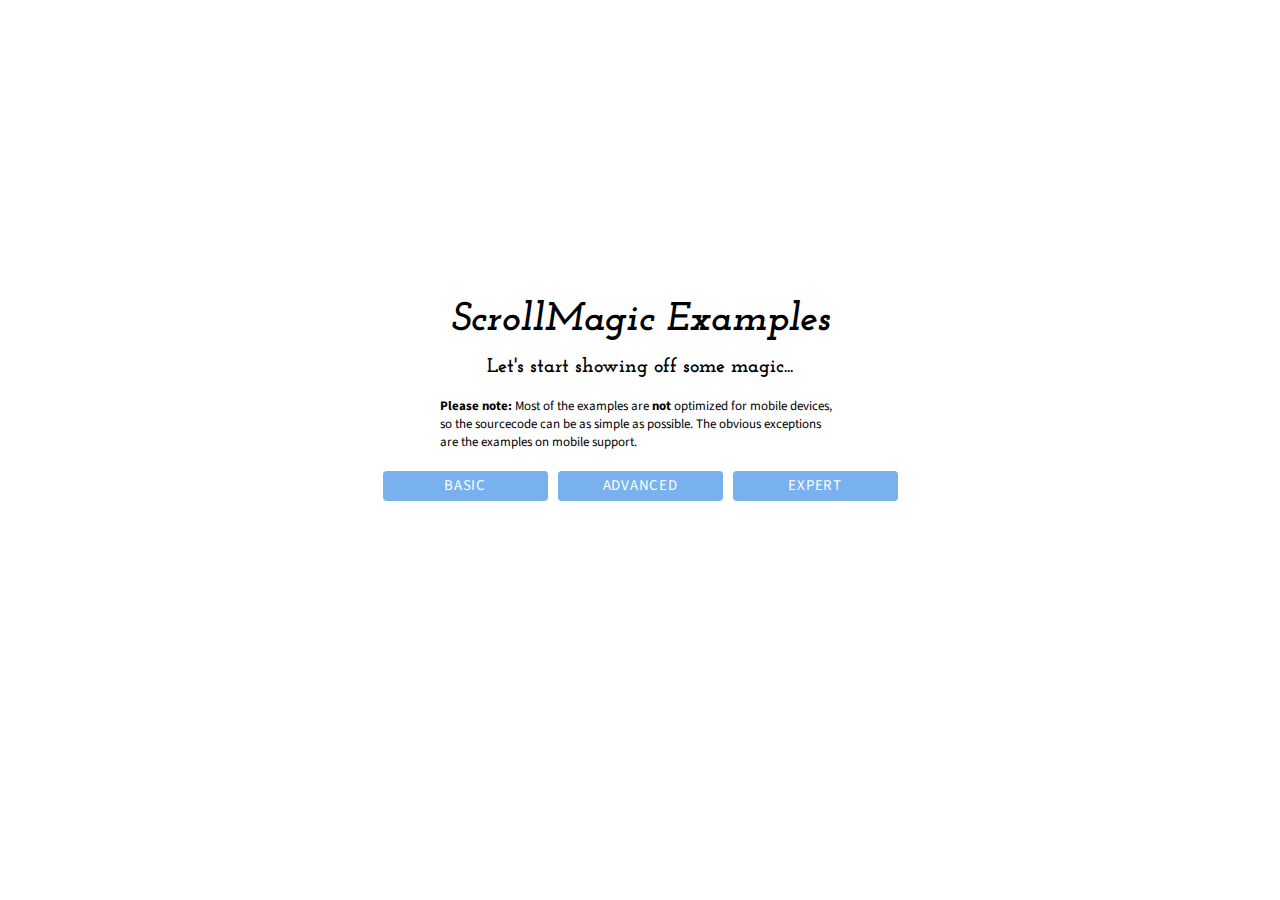
<file: APIs/scroll-magic/examples/index.html>
<!DOCTYPE html>
<html lang="en">
<head>
	<meta charset="utf-8"> 
	<meta http-equiv="X-UA-Compatible" content="IE=edge,chrome=1"> 
	<meta name="viewport" content="width=500" />
	<meta name="keywords" content="ScrollMagic, example, examples" />
	<meta name="author"	content="Jan Paepke (www.janpaepke.de)" />
	<title>Examples - ScrollMagic</title>

	<link href='http://fonts.googleapis.com/css?family=Source+Sans+Pro:300,400,700,400italic|Josefin+Slab:400,700italic' rel='stylesheet' type='text/css'>
	<link rel="stylesheet" href="../assets/css/normalize.css" type="text/css">
	<link rel="stylesheet" href="../assets/css/style.css" type="text/css">
	<link rel="stylesheet" href="../assets/css/examples.css" type="text/css">
	<link rel="shortcut icon" href="../assets/img/favicon.ico" type="image/x-icon">

	<script type="text/javascript" src="../assets/js/lib/greensock/TweenMax.min.js"></script>
	<script type="text/javascript" src="../assets/js/lib/jquery.min.js"></script>
	<script type="text/javascript" src="../assets/js/examples.js"></script>
	<script type="text/javascript" src="../assets/js/lib/highlight.pack.js"></script>
  	<script type="text/javascript" src="../assets/js/lib/modernizr.custom.min.js"></script>
  	<script type="text/javascript" src="../scrollmagic/uncompressed/ScrollMagic.js"></script>
  	<script type="text/javascript" src="../scrollmagic/uncompressed/plugins/debug.addIndicators.js"></script>
</head>
<body>
	<div id="content-wrapper">
		<section id="titlechart" class="home">
			<div id="description">
				<h1>ScrollMagic Examples</h1>
				<h2>Let's start showing off some magic...</h2>
				<p>
					<b>Please note:</b> Most of the examples are <b>not</b> optimized for mobile devices, so the sourcecode can be as simple as possible. The obvious exceptions are the examples on mobile support.
				</p>
				<ul id="menu"></ul>
			</div>
		</section>
	</div>
	<script type="text/javascript" src="../assets/js/tracking.js"></script>
</body>
</html>
</file>
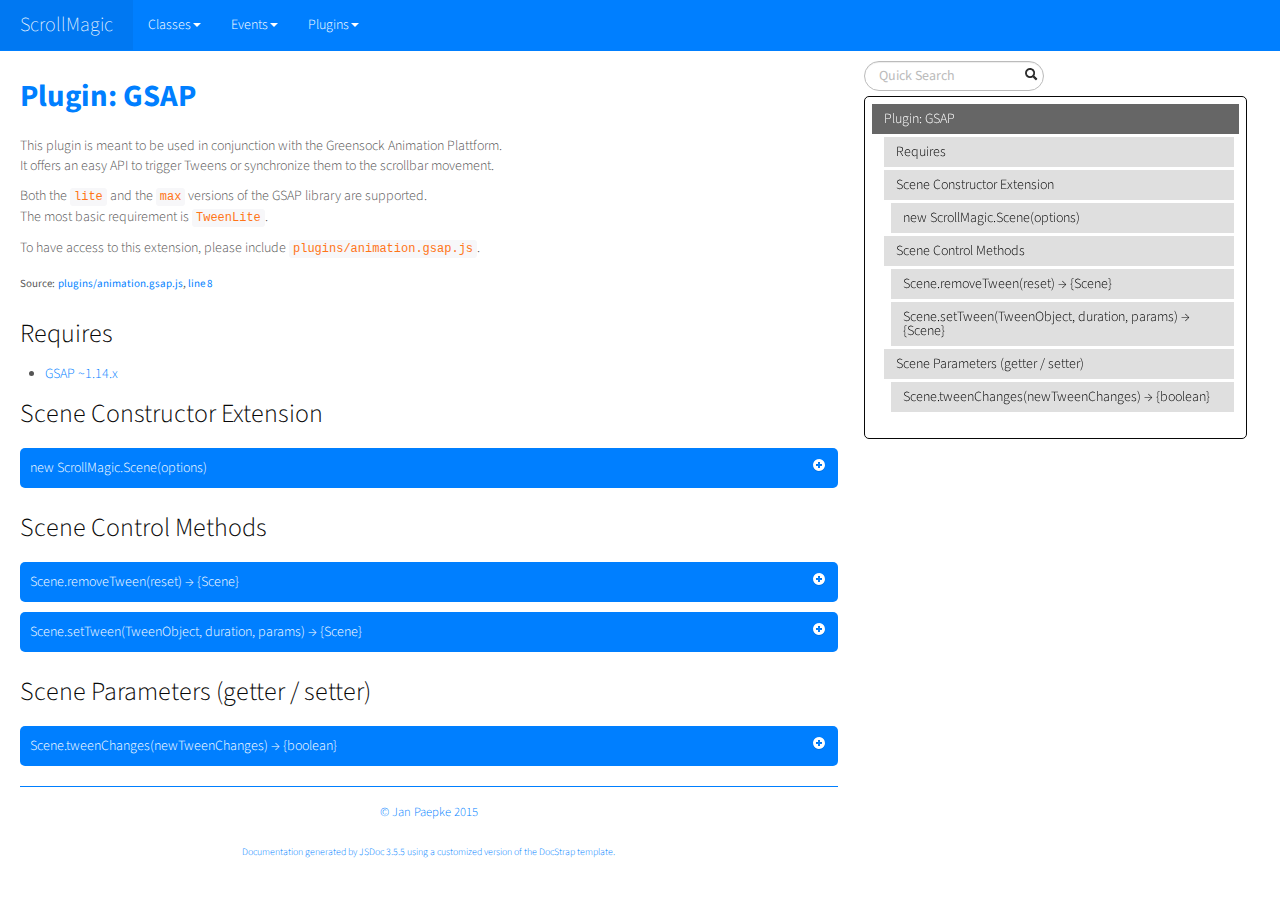
<file: APIs/scroll-magic/docs/animation.GSAP.html>
<!DOCTYPE html>

<html lang="en">
<head>
	<meta charset="utf-8">
	<title>ScrollMagic Plugin: GSAP</title>
	
  <script src="scripts/prettify/prettify.js"> </script>
  <script src="scripts/prettify/lang-css.js"> </script>
	<!--[if lt IE 9]>
	<script src="//html5shiv.googlecode.com/svn/trunk/html5.js"></script>
	<![endif]-->
	<link type="text/css" rel="stylesheet" href="styles/sunlight.default.css">
	<link type="text/css" rel="stylesheet" href="styles/prettify-tomorrow.css">
	<link rel="shortcut icon" href="../assets/img/favicon.ico" type="image/x-icon">

	
	<link type="text/css" rel="stylesheet" href="styles/site.cosmo.css">
	
</head>

<body>
<div class="container-fluid">
	<div class="navbar navbar-fixed-top navbar-inverse">
		<div class="navbar-inner">
			<a class="brand" href="index.html">ScrollMagic</a>
			<ul class="nav">
				
				<li class="dropdown">
					<a href="classes.list.html" class="dropdown-toggle" data-toggle="dropdown">Classes<b
						class="caret"></b></a>

					<ul class="dropdown-menu ">
						
						<li>
							<a href="ScrollMagic.Controller.html">Controller</a>
						</li>
						
						<li>
							<a href="ScrollMagic.Scene.html">Scene</a>
						</li>
						

					</ul>
				</li>
				
				<li class="dropdown">
					<a href="events.list.html" class="dropdown-toggle" data-toggle="dropdown">Events<b
						class="caret"></b></a>

					<ul class="dropdown-menu ">
						
						<li>
							<a href="ScrollMagic.Scene.html#event:add">add</a>
						</li>
						
						<li>
							<a href="ScrollMagic.Scene.html#event:change">change</a>
						</li>
						
						<li>
							<a href="ScrollMagic.Scene.html#event:destroy">destroy</a>
						</li>
						
						<li>
							<a href="ScrollMagic.Scene.html#event:end">end</a>
						</li>
						
						<li>
							<a href="ScrollMagic.Scene.html#event:enter">enter</a>
						</li>
						
						<li>
							<a href="ScrollMagic.Scene.html#event:leave">leave</a>
						</li>
						
						<li>
							<a href="ScrollMagic.Scene.html#event:progress">progress</a>
						</li>
						
						<li>
							<a href="ScrollMagic.Scene.html#event:remove">remove</a>
						</li>
						
						<li>
							<a href="ScrollMagic.Scene.html#event:shift">shift</a>
						</li>
						
						<li>
							<a href="ScrollMagic.Scene.html#event:start">start</a>
						</li>
						
						<li>
							<a href="ScrollMagic.Scene.html#event:update">update</a>
						</li>
						

					</ul>
				</li>
				
				<li class="dropdown">
					<a href="mixins.list.html" class="dropdown-toggle" data-toggle="dropdown">Plugins<b
						class="caret"></b></a>

					<ul class="dropdown-menu ">
						
						<li>
							<a href="animation.GSAP.html">GSAP</a>
						</li>
						
						<li>
							<a href="animation.Velocity.html">Velocity</a>
						</li>
						
						<li>
							<a href="debug.addIndicators.html">addIndicators</a>
						</li>
						
						<li>
							<a href="framework.jQuery.html">jQuery</a>
						</li>
						

					</ul>
				</li>
				
			</ul>
		</div>
	</div>

	<div class="row-fluid">

		
		<div class="span8">
			
				<div id="main">
					


	<h1 class="page-title">
        Plugin: GSAP</h1>
    
<section>

<article>
    <div class="container-overview">
    

    
        
            <div class="description"><p>This plugin is meant to be used in conjunction with the Greensock Animation Plattform.<br>It offers an easy API to trigger Tweens or synchronize them to the scrollbar movement.</p>
<p>Both the <code>lite</code> and the <code>max</code> versions of the GSAP library are supported.<br>The most basic requirement is <code>TweenLite</code>.</p>
<p>To have access to this extension, please include <code>plugins/animation.gsap.js</code>.</p></div>
        

        
<dl class="details">
    

    

    

    

    

    

    

    

    

    
    <dt class="tag-source">Source:</dt>
    <dd class="tag-source"><ul class="dummy"><li>
        <a href="plugins_animation.gsap.js.html">plugins/animation.gsap.js</a>, <a href="plugins_animation.gsap.js.html#sunlight-1-line-8">line 8</a>
    </li></ul></dd>
    

    

    

    
</dl>


        
    
    </div>

    

    

    
        <h3 class="subsection-title">Requires</h3>

        <ul>
            <li><a href="http://greensock.com/gsap">GSAP ~1.14.x</a></li>
        </ul>
    

    

    

    

    
        <h3 class="subsection-title">Scene Constructor Extension</h3>

        <dl>
            
<dt>
    <h4 class="name" id="newScrollMagic.Sceneoptions"><span class="type-signature"></span>new ScrollMagic.Scene<span class="signature">(<span class="optional">options</span>)</span><span class="type-signature"></span></h4>
    
    
</dt>
<dd>
    
    
    <div class="description">
        <p>Every instance of ScrollMagic.Scene now accepts an additional option.<br>See <a href="ScrollMagic.Scene.html"><code>ScrollMagic.Scene</code></a> for a complete list of the standard options.</p>
    </div>
    

    
    
    
    
    
        <h5>Parameters:</h5>
        

<table class="params table table-striped">
    <thead>
	<tr>
		
		<th>Name</th>
		

		<th>Type</th>

		
		<th>Argument</th>
		

		

		<th class="last">Description</th>
	</tr>
	</thead>

	<tbody>
	

        <tr>
            
                <td class="name"><code>options</code></td>
            

            <td class="type">
            
                
<span class="param-type">object</span>


            
            </td>

            
                <td class="attributes">
                
                    &lt;optional><br>
                

                

                
                </td>
            

            

            <td class="description last"><p>Options for the Scene. The options can be updated at any time.</p>
                <h6>Properties</h6>
                

<table class="params table table-striped">
    <thead>
	<tr>
		
		<th>Name</th>
		

		<th>Type</th>

		
		<th>Argument</th>
		

		
		<th>Default</th>
		

		<th class="last">Description</th>
	</tr>
	</thead>

	<tbody>
	

        <tr>
            
                <td class="name"><code>tweenChanges</code></td>
            

            <td class="type">
            
                
<span class="param-type">boolean</span>


            
            </td>

            
                <td class="attributes">
                
                    &lt;optional><br>
                

                

                
                </td>
            

            
                <td class="default">
                
                    false
                
                </td>
            

            <td class="description last"><p>Tweens Animation to the progress target instead of setting it.<br>                                                       Does not affect animations where duration is <code>0</code>.</p></td>
        </tr>

	
	</tbody>
</table>

            </td>
        </tr>

	
	</tbody>
</table>

    
    
    
<dl class="details">
    

    

    

    

    

    

    

    

    

    
    <dt class="tag-source">Source:</dt>
    <dd class="tag-source"><ul class="dummy"><li>
        <a href="plugins_animation.gsap.js.html">plugins/animation.gsap.js</a>, <a href="plugins_animation.gsap.js.html#sunlight-1-line-53">line 53</a>
    </li></ul></dd>
    

    

    

    
</dl>

    
    

    

    
    
    
    
    
    
    
        <h5>Example</h5>
        
    <pre class="sunlight-highlight-javascript">var scene = new ScrollMagic.Scene({tweenChanges: true});</pre>


    
</dd>

        </dl>
    
        <h3 class="subsection-title">Scene Control Methods</h3>

        <dl>
            
<dt>
    <h4 class="name" id="Scene.removeTween"><span class="type-signature"></span>Scene.removeTween<span class="signature">(<span class="optional">reset</span>)</span><span class="type-signature"> &rarr; {Scene}</span></h4>
    
    
</dt>
<dd>
    
    
    <div class="description">
        <p>Remove the tween from the scene.<br>This will terminate the control of the Scene over the tween.</p>
<p>Using the reset option you can decide if the tween should remain in the current state or be rewound to set the target elements back to the state they were in before the tween was added to the scene.</p>
    </div>
    

    
    
    
    
    
        <h5>Parameters:</h5>
        

<table class="params table table-striped">
    <thead>
	<tr>
		
		<th>Name</th>
		

		<th>Type</th>

		
		<th>Argument</th>
		

		
		<th>Default</th>
		

		<th class="last">Description</th>
	</tr>
	</thead>

	<tbody>
	

        <tr>
            
                <td class="name"><code>reset</code></td>
            

            <td class="type">
            
                
<span class="param-type">boolean</span>


            
            </td>

            
                <td class="attributes">
                
                    &lt;optional><br>
                

                

                
                </td>
            

            
                <td class="default">
                
                    false
                
                </td>
            

            <td class="description last"><p>If <code>true</code> the tween will be reset to its initial values.</p></td>
        </tr>

	
	</tbody>
</table>

    
    
    
<dl class="details">
    

    

    

    

    

    

    

    

    

    
    <dt class="tag-source">Source:</dt>
    <dd class="tag-source"><ul class="dummy"><li>
        <a href="plugins_animation.gsap.js.html">plugins/animation.gsap.js</a>, <a href="plugins_animation.gsap.js.html#sunlight-1-line-293">line 293</a>
    </li></ul></dd>
    

    

    

    
</dl>

    
    

    

    
    
    
    
    
    <h5>Returns:</h5>
    
            
<div class="param-desc tag-returns">
    <p>Parent object for chaining.</p>

	{
<span class="param-type">Scene</span>

}

</div>


        
    
    
        <h5>Example</h5>
        
    <pre class="sunlight-highlight-javascript">// remove the tween from the scene without resetting it
scene.removeTween();

// remove the tween from the scene and reset it to initial position
scene.removeTween(true);</pre>


    
</dd>

        
            
<dt>
    <h4 class="name" id="Scene.setTween"><span class="type-signature"></span>Scene.setTween<span class="signature">(TweenObject, duration, params)</span><span class="type-signature"> &rarr; {Scene}</span></h4>
    
    
</dt>
<dd>
    
    
    <div class="description">
        <p>Add a tween to the scene.<br>If you want to add multiple tweens, add them into a GSAP Timeline object and supply it instead (see example below).  </p>
<p>If the scene has a duration, the tween's duration will be projected to the scroll distance of the scene, meaning its progress will be synced to scrollbar movement.<br>For a scene with a duration of <code>0</code>, the tween will be triggered when scrolling forward past the scene's trigger position and reversed, when scrolling back.<br>To gain better understanding, check out the <a href="../examples/basic/simple_tweening.html">Simple Tweening example</a>.</p>
<p>Instead of supplying a tween this method can also be used as a shorthand for <code>TweenMax.to()</code> (see example below).</p>
    </div>
    

    
    
    
    
    
        <h5>Parameters:</h5>
        

<table class="params table table-striped">
    <thead>
	<tr>
		
		<th>Name</th>
		

		<th>Type</th>

		

		

		<th class="last">Description</th>
	</tr>
	</thead>

	<tbody>
	

        <tr>
            
                <td class="name"><code>TweenObject</code></td>
            

            <td class="type">
            
                
<span class="param-type">object</span>
|

<span class="param-type">string</span>


            
            </td>

            

            

            <td class="description last"><p>A TweenMax, TweenLite, TimelineMax or TimelineLite object that should be animated in the scene. Can also be a Dom Element or Selector, when using direct tween definition (see examples).</p></td>
        </tr>

	

        <tr>
            
                <td class="name"><code>duration</code></td>
            

            <td class="type">
            
                
<span class="param-type">number</span>
|

<span class="param-type">object</span>


            
            </td>

            

            

            <td class="description last"><p>A duration for the tween, or tween parameters. If an object containing parameters are supplied, a default duration of 1 will be used.</p></td>
        </tr>

	

        <tr>
            
                <td class="name"><code>params</code></td>
            

            <td class="type">
            
                
<span class="param-type">object</span>


            
            </td>

            

            

            <td class="description last"><p>The parameters for the tween</p></td>
        </tr>

	
	</tbody>
</table>

    
    
    
<dl class="details">
    

    

    

    

    

    

    

    

    

    
    <dt class="tag-source">Source:</dt>
    <dd class="tag-source"><ul class="dummy"><li>
        <a href="plugins_animation.gsap.js.html">plugins/animation.gsap.js</a>, <a href="plugins_animation.gsap.js.html#sunlight-1-line-193">line 193</a>
    </li></ul></dd>
    

    

    

    
</dl>

    
    

    

    
    
    
    
    
    <h5>Returns:</h5>
    
            
<div class="param-desc tag-returns">
    <p>Parent object for chaining.</p>

	{
<span class="param-type">Scene</span>

}

</div>


        
    
    
        <h5>Example</h5>
        
    <pre class="sunlight-highlight-javascript">// add a single tween directly
scene.setTween(TweenMax.to("obj"), 1, {x: 100});

// add a single tween via variable
var tween = TweenMax.to("obj"), 1, {x: 100};
scene.setTween(tween);

// add multiple tweens, wrapped in a timeline.
var timeline = new TimelineMax();
var tween1 = TweenMax.from("obj1", 1, {x: 100});
var tween2 = TweenMax.to("obj2", 1, {y: 100});
timeline
		.add(tween1)
		.add(tween2);
scene.addTween(timeline);

// short hand to add a TweenMax.to() tween
scene.setTween("obj3", 0.5, {y: 100});

// short hand to add a TweenMax.to() tween for 1 second
// this is useful, when the scene has a duration and the tween duration isn't important anyway
scene.setTween("obj3", {y: 100});</pre>


    
</dd>

        </dl>
    
        <h3 class="subsection-title">Scene Parameters (getter / setter)</h3>

        <dl>
            
<dt>
    <h4 class="name" id="Scene.tweenChanges"><span class="type-signature"></span>Scene.tweenChanges<span class="signature">(<span class="optional">newTweenChanges</span>)</span><span class="type-signature"> &rarr; {boolean}</span></h4>
    
    
</dt>
<dd>
    
    
    <div class="description">
        <p><strong>Get</strong> or <strong>Set</strong> the tweenChanges option value.<br>This only affects scenes with a duration. If <code>tweenChanges</code> is <code>true</code>, the progress update when scrolling will not be immediate, but instead the animation will smoothly animate to the target state.<br>For a better understanding, try enabling and disabling this option in the <a href="../examples/basic/scene_manipulation.html">Scene Manipulation Example</a>.</p>
    </div>
    

    
    
    
    
    
        <h5>Parameters:</h5>
        

<table class="params table table-striped">
    <thead>
	<tr>
		
		<th>Name</th>
		

		<th>Type</th>

		
		<th>Argument</th>
		

		

		<th class="last">Description</th>
	</tr>
	</thead>

	<tbody>
	

        <tr>
            
                <td class="name"><code>newTweenChanges</code></td>
            

            <td class="type">
            
                
<span class="param-type">boolean</span>


            
            </td>

            
                <td class="attributes">
                
                    &lt;optional><br>
                

                

                
                </td>
            

            

            <td class="description last"><p>The new tweenChanges setting of the scene.</p></td>
        </tr>

	
	</tbody>
</table>

    
    
    
<dl class="details">
    

    

    

    

    

    

    

    

    

    
    <dt class="tag-source">Source:</dt>
    <dd class="tag-source"><ul class="dummy"><li>
        <a href="plugins_animation.gsap.js.html">plugins/animation.gsap.js</a>, <a href="plugins_animation.gsap.js.html#sunlight-1-line-65">line 65</a>
    </li></ul></dd>
    

    

    

    
</dl>

    
    
    <h5>Fires:</h5>
    <ul>
        <li><code>Scene.change</code>,event: when used as setter</li>
    </ul>
    

    

    
    
    
    
    
    <h5>Returns:</h5>
    <ul>
            <li>
<div class="param-desc tag-returns">
    <p><code>get</code> -  Current tweenChanges option value.</p>

	{
<span class="param-type">boolean</span>

}

</div>

</li>
        
            <li>
<div class="param-desc tag-returns">
    <p><code>set</code> -  Parent object for chaining.</p>

	{
<span class="param-type">Scene</span>

}

</div>

</li>
        </ul>
    
    
        <h5>Example</h5>
        
    <pre class="sunlight-highlight-javascript">// get the current tweenChanges option
var tweenChanges = scene.tweenChanges();

// set new tweenChanges option
scene.tweenChanges(true);</pre>


    
</dd>

        </dl>
    

    

    
</article>

</section>




				</div>

				<div class="clearfix"></div>
				<footer>
					
					
		<span class="copyright">
		© Jan Paepke 2015
		</span>
					<br />
					
		<span class="jsdoc-message">
		Documentation generated by <a href="https://github.com/jsdoc3/jsdoc" target="_blank">JSDoc 3.5.5</a>
		using a customized version of the <a href="https://github.com/terryweiss/docstrap" target="_blank">DocStrap template</a>.
		</span>
				</footer>
			</div>

			
			<div class="span3">
				<div id="toc"></div>
			</div>
			
			<br clear="both">
		</div>

	</div>
	<script src="scripts/sunlight.js"></script>
	<script src="scripts/sunlight.javascript.js"></script>
	<script src="scripts/sunlight-plugin.doclinks.js"></script>
	<script src="scripts/sunlight-plugin.linenumbers.js"></script>
	<script src="scripts/sunlight-plugin.menu.js"></script>
	<script src="scripts/jquery.min.js"></script>
	<script src="scripts/jquery.scrollTo.js"></script>
	<script src="scripts/jquery.localScroll.js"></script>
	<script src="scripts/bootstrap-dropdown.js"></script>
	<script src="scripts/toc.js"></script>

	<script> prettyPrint(); </script>
	<script>  Sunlight.highlightAll({lineNumbers:true,  showMenu: true, enableDoclinks :true}); </script>

	<script>
		function openDeeplinkedElement (skipAni) {
			try {
				$("dt h4.member-collapsed").filter(window.location.hash.substring(1).replace(":", "\\:")).trigger("click", skipAni);
			} catch (e) {
				console.warn("ah ah ah! :p");
			}
		}
		$( function () {
			$( "#toc" ).toc( {
			    anchorName  : function(i, heading, prefix) {
					return $(heading).attr("id") || ( prefix + i );
				},
				selectors   : "h1:visible,h2:visible,h3:visible,h4:visible",
				onScrollFinish : openDeeplinkedElement,
				highlightOffset : 10,
				scrollOffset: 60
			} );
			$( "#toc>ul" ).addClass( "nav nav-pills nav-stacked" );
			$( "#main span[id^='toc']" ).addClass( "toc-shim" );

		} );
	</script>

	
	<script>
		$( function () {
			// $('#main').localScroll({
			// 	offset: { top: 56 } //offset by the height of your header (give or take a few px, see what works for you)
			// });
			// workaround for anchors below header...
			window.setTimeout(function () {
				$(document).scrollTop($(document).scrollTop()-60);
			}, 1)
			
			var hash = window.location.hash.substring(1).replace(":", "\\:");
			$( "dt h4.name" ).each( function () {
				var $this = $( this );
				var icon = $( "<i/>" ).addClass( "icon-plus-sign" ).addClass( "pull-right" ).addClass( "icon-white" );
				var dt = $this.parents( "dt" );
				var children = dt.next( "dd" );

				$this.append( icon ).css( {cursor : "pointer"} );
				$this.addClass( "member-collapsed" ).addClass( "member" );
				if (hash != $this.attr("id")) {
					children.hide();
				}
				$this.toggle( function (e, skipAni) {
					var scrollPos = $(document).scrollTop();
					window.location.hash = $(this).attr("id");
					$(document).scrollTop(scrollPos);
					icon.addClass( "icon-minus-sign" ).removeClass( "icon-plus-sign" ).removeClass( "icon-white" );
					$this.addClass( "member-open" ).removeClass( "member-collapsed" );
					children.slideDown(skipAni ? 0 : undefined);
				}, function () {
					icon.addClass( "icon-plus-sign" ).removeClass( "icon-minus-sign" ).addClass( "icon-white" );
					$this.addClass( "member-collapsed" ).removeClass( "member-open" );
					children.slideUp();
				} );
			} );
			// open if deeplinked
			if (hash.length > 0)
				openDeeplinkedElement(true);
		} );
	</script>
	

	<script type="text/javascript" src="../assets/js/tracking.js"></script>
</body>
</html>
</file>
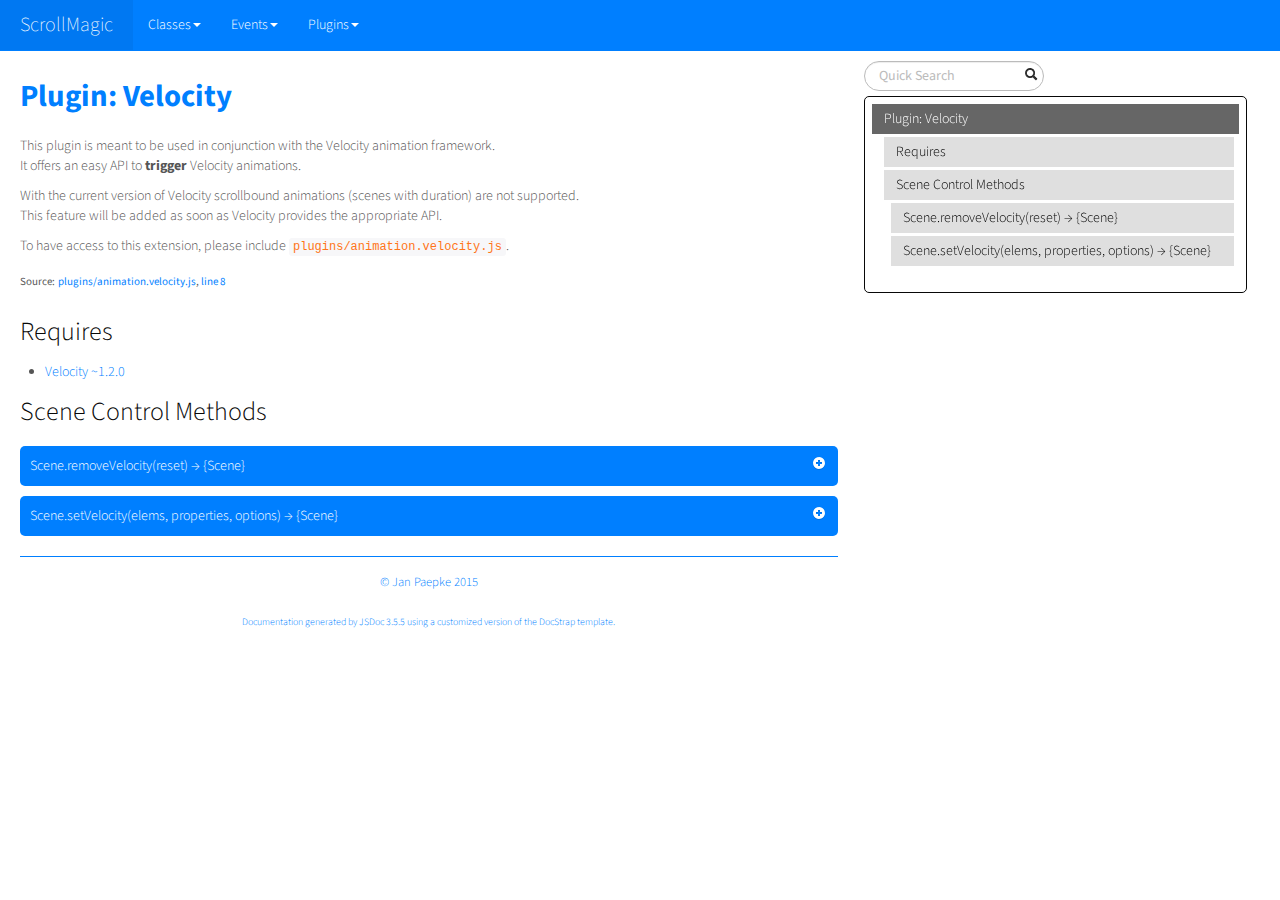
<file: APIs/scroll-magic/docs/animation.Velocity.html>
<!DOCTYPE html>

<html lang="en">
<head>
	<meta charset="utf-8">
	<title>ScrollMagic Plugin: Velocity</title>
	
  <script src="scripts/prettify/prettify.js"> </script>
  <script src="scripts/prettify/lang-css.js"> </script>
	<!--[if lt IE 9]>
	<script src="//html5shiv.googlecode.com/svn/trunk/html5.js"></script>
	<![endif]-->
	<link type="text/css" rel="stylesheet" href="styles/sunlight.default.css">
	<link type="text/css" rel="stylesheet" href="styles/prettify-tomorrow.css">
	<link rel="shortcut icon" href="../assets/img/favicon.ico" type="image/x-icon">

	
	<link type="text/css" rel="stylesheet" href="styles/site.cosmo.css">
	
</head>

<body>
<div class="container-fluid">
	<div class="navbar navbar-fixed-top navbar-inverse">
		<div class="navbar-inner">
			<a class="brand" href="index.html">ScrollMagic</a>
			<ul class="nav">
				
				<li class="dropdown">
					<a href="classes.list.html" class="dropdown-toggle" data-toggle="dropdown">Classes<b
						class="caret"></b></a>

					<ul class="dropdown-menu ">
						
						<li>
							<a href="ScrollMagic.Controller.html">Controller</a>
						</li>
						
						<li>
							<a href="ScrollMagic.Scene.html">Scene</a>
						</li>
						

					</ul>
				</li>
				
				<li class="dropdown">
					<a href="events.list.html" class="dropdown-toggle" data-toggle="dropdown">Events<b
						class="caret"></b></a>

					<ul class="dropdown-menu ">
						
						<li>
							<a href="ScrollMagic.Scene.html#event:add">add</a>
						</li>
						
						<li>
							<a href="ScrollMagic.Scene.html#event:change">change</a>
						</li>
						
						<li>
							<a href="ScrollMagic.Scene.html#event:destroy">destroy</a>
						</li>
						
						<li>
							<a href="ScrollMagic.Scene.html#event:end">end</a>
						</li>
						
						<li>
							<a href="ScrollMagic.Scene.html#event:enter">enter</a>
						</li>
						
						<li>
							<a href="ScrollMagic.Scene.html#event:leave">leave</a>
						</li>
						
						<li>
							<a href="ScrollMagic.Scene.html#event:progress">progress</a>
						</li>
						
						<li>
							<a href="ScrollMagic.Scene.html#event:remove">remove</a>
						</li>
						
						<li>
							<a href="ScrollMagic.Scene.html#event:shift">shift</a>
						</li>
						
						<li>
							<a href="ScrollMagic.Scene.html#event:start">start</a>
						</li>
						
						<li>
							<a href="ScrollMagic.Scene.html#event:update">update</a>
						</li>
						

					</ul>
				</li>
				
				<li class="dropdown">
					<a href="mixins.list.html" class="dropdown-toggle" data-toggle="dropdown">Plugins<b
						class="caret"></b></a>

					<ul class="dropdown-menu ">
						
						<li>
							<a href="animation.GSAP.html">GSAP</a>
						</li>
						
						<li>
							<a href="animation.Velocity.html">Velocity</a>
						</li>
						
						<li>
							<a href="debug.addIndicators.html">addIndicators</a>
						</li>
						
						<li>
							<a href="framework.jQuery.html">jQuery</a>
						</li>
						

					</ul>
				</li>
				
			</ul>
		</div>
	</div>

	<div class="row-fluid">

		
		<div class="span8">
			
				<div id="main">
					


	<h1 class="page-title">
        Plugin: Velocity</h1>
    
<section>

<article>
    <div class="container-overview">
    

    
        
            <div class="description"><p>This plugin is meant to be used in conjunction with the Velocity animation framework.<br>It offers an easy API to <strong>trigger</strong> Velocity animations.</p>
<p>With the current version of Velocity scrollbound animations (scenes with duration) are not supported.<br>This feature will be added as soon as Velocity provides the appropriate API.</p>
<p>To have access to this extension, please include <code>plugins/animation.velocity.js</code>.</p></div>
        

        
<dl class="details">
    

    

    

    

    

    

    

    

    

    
    <dt class="tag-source">Source:</dt>
    <dd class="tag-source"><ul class="dummy"><li>
        <a href="plugins_animation.velocity.js.html">plugins/animation.velocity.js</a>, <a href="plugins_animation.velocity.js.html#sunlight-1-line-8">line 8</a>
    </li></ul></dd>
    

    

    

    
</dl>


        
    
    </div>

    

    

    
        <h3 class="subsection-title">Requires</h3>

        <ul>
            <li><a href="http://julian.com/research/velocity/">Velocity ~1.2.0</a></li>
        </ul>
    

    

    

    

    
        <h3 class="subsection-title">Scene Control Methods</h3>

        <dl>
            
<dt>
    <h4 class="name" id="Scene.removeVelocity"><span class="type-signature"></span>Scene.removeVelocity<span class="signature">(<span class="optional">reset</span>)</span><span class="type-signature"> &rarr; {Scene}</span></h4>
    
    
</dt>
<dd>
    
    
    <div class="description">
        <p>Remove the animation from the scene.<br>This will stop the scene from triggering the animation.</p>
<p>Using the reset option you can decide if the animation should remain in the current state or be rewound to set the target elements back to the state they were in before the animation was added to the scene.</p>
    </div>
    

    
    
    
    
    
        <h5>Parameters:</h5>
        

<table class="params table table-striped">
    <thead>
	<tr>
		
		<th>Name</th>
		

		<th>Type</th>

		
		<th>Argument</th>
		

		
		<th>Default</th>
		

		<th class="last">Description</th>
	</tr>
	</thead>

	<tbody>
	

        <tr>
            
                <td class="name"><code>reset</code></td>
            

            <td class="type">
            
                
<span class="param-type">boolean</span>


            
            </td>

            
                <td class="attributes">
                
                    &lt;optional><br>
                

                

                
                </td>
            

            
                <td class="default">
                
                    false
                
                </td>
            

            <td class="description last"><p>If <code>true</code> the animation will rewound.</p></td>
        </tr>

	
	</tbody>
</table>

    
    
    
<dl class="details">
    

    

    

    

    

    

    

    

    

    
    <dt class="tag-source">Source:</dt>
    <dd class="tag-source"><ul class="dummy"><li>
        <a href="plugins_animation.velocity.js.html">plugins/animation.velocity.js</a>, <a href="plugins_animation.velocity.js.html#sunlight-1-line-207">line 207</a>
    </li></ul></dd>
    

    

    

    
</dl>

    
    

    

    
    
    
    
    
    <h5>Returns:</h5>
    
            
<div class="param-desc tag-returns">
    <p>Parent object for chaining.</p>

	{
<span class="param-type">Scene</span>

}

</div>


        
    
    
        <h5>Example</h5>
        
    <pre class="sunlight-highlight-javascript">// remove the animation from the scene without resetting it
scene.removeVelocity();

// remove the animation from the scene and reset the elements to initial state
scene.removeVelocity(true);</pre>


    
</dd>

        
            
<dt>
    <h4 class="name" id="Scene.setVelocity"><span class="type-signature"></span>Scene.setVelocity<span class="signature">(elems, properties, options)</span><span class="type-signature"> &rarr; {Scene}</span></h4>
    
    
</dt>
<dd>
    
    
    <div class="description">
        <p>Add a Velocity animation to the scene.<br>The method accepts the same parameters as Velocity, with the first parameter being the target element.</p>
<p>To gain better understanding, check out the <a href="../examples/basic/simple_velocity.html">Velocity example</a>.</p>
    </div>
    

    
    
    
    
    
        <h5>Parameters:</h5>
        

<table class="params table table-striped">
    <thead>
	<tr>
		
		<th>Name</th>
		

		<th>Type</th>

		

		

		<th class="last">Description</th>
	</tr>
	</thead>

	<tbody>
	

        <tr>
            
                <td class="name"><code>elems</code></td>
            

            <td class="type">
            
                
<span class="param-type">object</span>
|

<span class="param-type">string</span>


            
            </td>

            

            

            <td class="description last"><p>One or more Dom Elements or a Selector that should be used as the target of the animation.</p></td>
        </tr>

	

        <tr>
            
                <td class="name"><code>properties</code></td>
            

            <td class="type">
            
                
<span class="param-type">object</span>


            
            </td>

            

            

            <td class="description last"><p>The CSS properties that should be animated.</p></td>
        </tr>

	

        <tr>
            
                <td class="name"><code>options</code></td>
            

            <td class="type">
            
                
<span class="param-type">object</span>


            
            </td>

            

            

            <td class="description last"><p>Options for the animation, like duration or easing.</p></td>
        </tr>

	
	</tbody>
</table>

    
    
    
<dl class="details">
    

    

    

    

    

    

    

    

    

    
    <dt class="tag-source">Source:</dt>
    <dd class="tag-source"><ul class="dummy"><li>
        <a href="plugins_animation.velocity.js.html">plugins/animation.velocity.js</a>, <a href="plugins_animation.velocity.js.html#sunlight-1-line-154">line 154</a>
    </li></ul></dd>
    

    

    

    
</dl>

    
    

    

    
    
    
    
    
    <h5>Returns:</h5>
    
            
<div class="param-desc tag-returns">
    <p>Parent object for chaining.</p>

	{
<span class="param-type">Scene</span>

}

</div>


        
    
    
        <h5>Example</h5>
        
    <pre class="sunlight-highlight-javascript">// trigger a Velocity animation
scene.setVelocity("#myElement", {opacity: 0.5}, {duration: 1000, easing: "linear"});</pre>


    
</dd>

        </dl>
    

    

    
</article>

</section>




				</div>

				<div class="clearfix"></div>
				<footer>
					
					
		<span class="copyright">
		© Jan Paepke 2015
		</span>
					<br />
					
		<span class="jsdoc-message">
		Documentation generated by <a href="https://github.com/jsdoc3/jsdoc" target="_blank">JSDoc 3.5.5</a>
		using a customized version of the <a href="https://github.com/terryweiss/docstrap" target="_blank">DocStrap template</a>.
		</span>
				</footer>
			</div>

			
			<div class="span3">
				<div id="toc"></div>
			</div>
			
			<br clear="both">
		</div>

	</div>
	<script src="scripts/sunlight.js"></script>
	<script src="scripts/sunlight.javascript.js"></script>
	<script src="scripts/sunlight-plugin.doclinks.js"></script>
	<script src="scripts/sunlight-plugin.linenumbers.js"></script>
	<script src="scripts/sunlight-plugin.menu.js"></script>
	<script src="scripts/jquery.min.js"></script>
	<script src="scripts/jquery.scrollTo.js"></script>
	<script src="scripts/jquery.localScroll.js"></script>
	<script src="scripts/bootstrap-dropdown.js"></script>
	<script src="scripts/toc.js"></script>

	<script> prettyPrint(); </script>
	<script>  Sunlight.highlightAll({lineNumbers:true,  showMenu: true, enableDoclinks :true}); </script>

	<script>
		function openDeeplinkedElement (skipAni) {
			try {
				$("dt h4.member-collapsed").filter(window.location.hash.substring(1).replace(":", "\\:")).trigger("click", skipAni);
			} catch (e) {
				console.warn("ah ah ah! :p");
			}
		}
		$( function () {
			$( "#toc" ).toc( {
			    anchorName  : function(i, heading, prefix) {
					return $(heading).attr("id") || ( prefix + i );
				},
				selectors   : "h1:visible,h2:visible,h3:visible,h4:visible",
				onScrollFinish : openDeeplinkedElement,
				highlightOffset : 10,
				scrollOffset: 60
			} );
			$( "#toc>ul" ).addClass( "nav nav-pills nav-stacked" );
			$( "#main span[id^='toc']" ).addClass( "toc-shim" );

		} );
	</script>

	
	<script>
		$( function () {
			// $('#main').localScroll({
			// 	offset: { top: 56 } //offset by the height of your header (give or take a few px, see what works for you)
			// });
			// workaround for anchors below header...
			window.setTimeout(function () {
				$(document).scrollTop($(document).scrollTop()-60);
			}, 1)
			
			var hash = window.location.hash.substring(1).replace(":", "\\:");
			$( "dt h4.name" ).each( function () {
				var $this = $( this );
				var icon = $( "<i/>" ).addClass( "icon-plus-sign" ).addClass( "pull-right" ).addClass( "icon-white" );
				var dt = $this.parents( "dt" );
				var children = dt.next( "dd" );

				$this.append( icon ).css( {cursor : "pointer"} );
				$this.addClass( "member-collapsed" ).addClass( "member" );
				if (hash != $this.attr("id")) {
					children.hide();
				}
				$this.toggle( function (e, skipAni) {
					var scrollPos = $(document).scrollTop();
					window.location.hash = $(this).attr("id");
					$(document).scrollTop(scrollPos);
					icon.addClass( "icon-minus-sign" ).removeClass( "icon-plus-sign" ).removeClass( "icon-white" );
					$this.addClass( "member-open" ).removeClass( "member-collapsed" );
					children.slideDown(skipAni ? 0 : undefined);
				}, function () {
					icon.addClass( "icon-plus-sign" ).removeClass( "icon-minus-sign" ).addClass( "icon-white" );
					$this.addClass( "member-collapsed" ).removeClass( "member-open" );
					children.slideUp();
				} );
			} );
			// open if deeplinked
			if (hash.length > 0)
				openDeeplinkedElement(true);
		} );
	</script>
	

	<script type="text/javascript" src="../assets/js/tracking.js"></script>
</body>
</html>
</file>
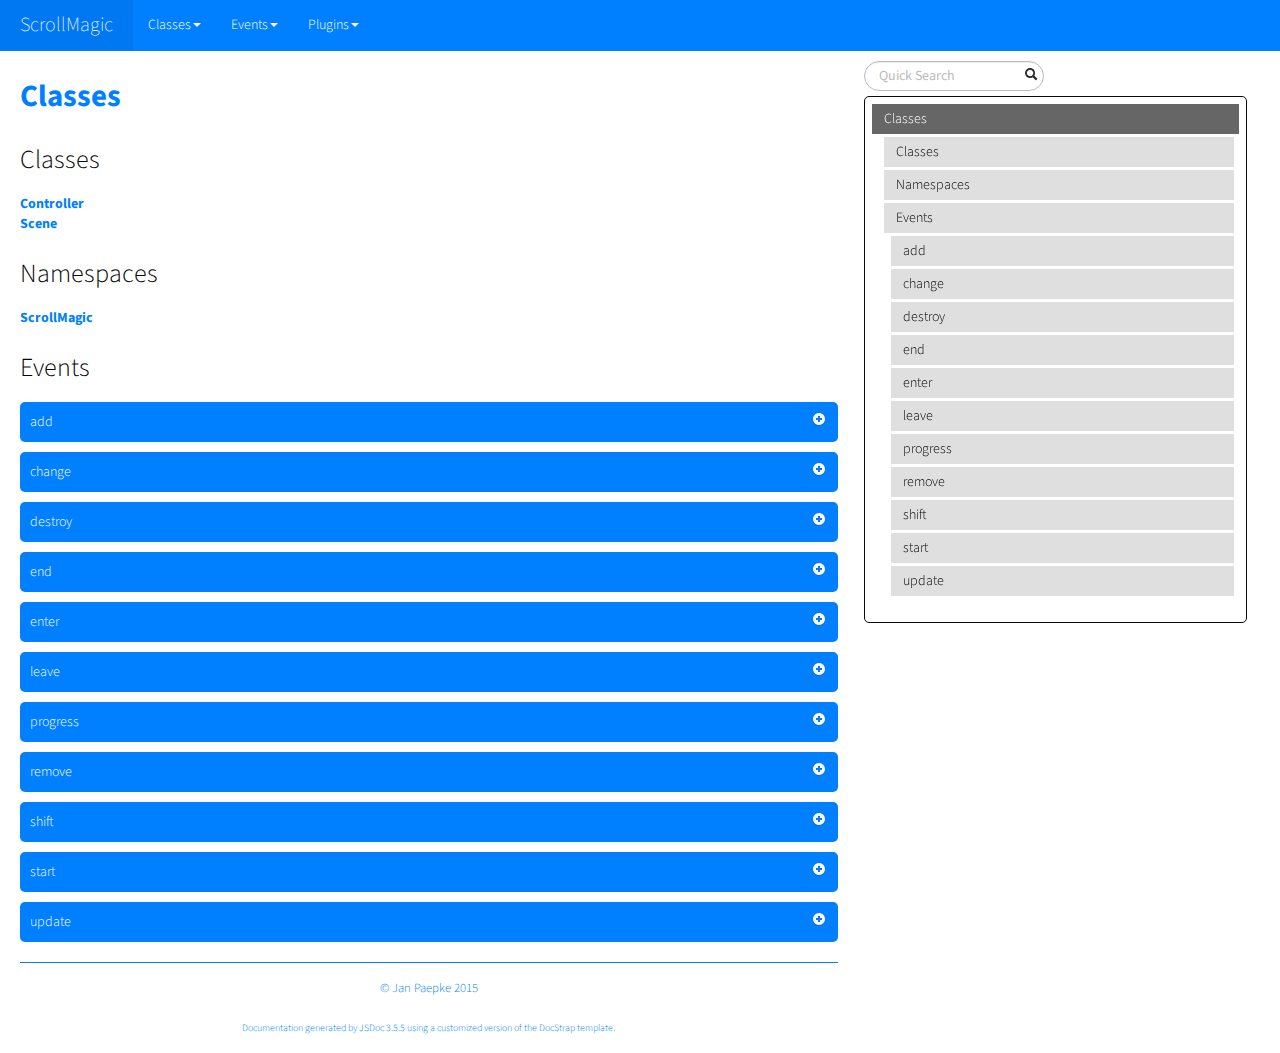
<file: APIs/scroll-magic/docs/classes.list.html>
<!DOCTYPE html>

<html lang="en">
<head>
	<meta charset="utf-8">
	<title>ScrollMagic Classes</title>
	
  <script src="scripts/prettify/prettify.js"> </script>
  <script src="scripts/prettify/lang-css.js"> </script>
	<!--[if lt IE 9]>
	<script src="//html5shiv.googlecode.com/svn/trunk/html5.js"></script>
	<![endif]-->
	<link type="text/css" rel="stylesheet" href="styles/sunlight.default.css">
	<link type="text/css" rel="stylesheet" href="styles/prettify-tomorrow.css">
	<link rel="shortcut icon" href="../assets/img/favicon.ico" type="image/x-icon">

	
	<link type="text/css" rel="stylesheet" href="styles/site.cosmo.css">
	
</head>

<body>
<div class="container-fluid">
	<div class="navbar navbar-fixed-top navbar-inverse">
		<div class="navbar-inner">
			<a class="brand" href="index.html">ScrollMagic</a>
			<ul class="nav">
				
				<li class="dropdown">
					<a href="classes.list.html" class="dropdown-toggle" data-toggle="dropdown">Classes<b
						class="caret"></b></a>

					<ul class="dropdown-menu ">
						
						<li>
							<a href="ScrollMagic.Controller.html">Controller</a>
						</li>
						
						<li>
							<a href="ScrollMagic.Scene.html">Scene</a>
						</li>
						

					</ul>
				</li>
				
				<li class="dropdown">
					<a href="events.list.html" class="dropdown-toggle" data-toggle="dropdown">Events<b
						class="caret"></b></a>

					<ul class="dropdown-menu ">
						
						<li>
							<a href="ScrollMagic.Scene.html#event:add">add</a>
						</li>
						
						<li>
							<a href="ScrollMagic.Scene.html#event:change">change</a>
						</li>
						
						<li>
							<a href="ScrollMagic.Scene.html#event:destroy">destroy</a>
						</li>
						
						<li>
							<a href="ScrollMagic.Scene.html#event:end">end</a>
						</li>
						
						<li>
							<a href="ScrollMagic.Scene.html#event:enter">enter</a>
						</li>
						
						<li>
							<a href="ScrollMagic.Scene.html#event:leave">leave</a>
						</li>
						
						<li>
							<a href="ScrollMagic.Scene.html#event:progress">progress</a>
						</li>
						
						<li>
							<a href="ScrollMagic.Scene.html#event:remove">remove</a>
						</li>
						
						<li>
							<a href="ScrollMagic.Scene.html#event:shift">shift</a>
						</li>
						
						<li>
							<a href="ScrollMagic.Scene.html#event:start">start</a>
						</li>
						
						<li>
							<a href="ScrollMagic.Scene.html#event:update">update</a>
						</li>
						

					</ul>
				</li>
				
				<li class="dropdown">
					<a href="mixins.list.html" class="dropdown-toggle" data-toggle="dropdown">Plugins<b
						class="caret"></b></a>

					<ul class="dropdown-menu ">
						
						<li>
							<a href="animation.GSAP.html">GSAP</a>
						</li>
						
						<li>
							<a href="animation.Velocity.html">Velocity</a>
						</li>
						
						<li>
							<a href="debug.addIndicators.html">addIndicators</a>
						</li>
						
						<li>
							<a href="framework.jQuery.html">jQuery</a>
						</li>
						

					</ul>
				</li>
				
			</ul>
		</div>
	</div>

	<div class="row-fluid">

		
		<div class="span8">
			
				<div id="main">
					


	<h1 class="page-title">
        Classes</h1>
    
<section>

<article>
    <div class="container-overview">
    

    
        

        
<dl class="details">
    

    

    

    

    

    

    

    

    

    

    

    

    
</dl>


        
    
    </div>

    

    

    

    
        <h3 class="subsection-title">Classes</h3>

        <dl>
            <dt><a href="ScrollMagic.Controller.html">Controller</a></dt>
            <dd></dd>
        
            <dt><a href="ScrollMagic.Scene.html">Scene</a></dt>
            <dd></dd>
        </dl>
    

    
        <h3 class="subsection-title">Namespaces</h3>

        <dl>
            <dt><a href="namespaces.html#ScrollMagic"><a href="ScrollMagic.html">ScrollMagic</a></a></dt>
            <dd></dd>
        </dl>
    

    

    

    

    
        <h3 class="subsection-title">Events</h3>

        <dl>
            
<dt>
    <h4 class="name" id="event:add">add</h4>
    
    
</dt>
<dd>
    
    
    <div class="description">
        <p>Scene add event.<br>Fires when the scene is added to a controller.<br>This is mostly used by plugins to know that change might be due.</p>
    </div>
    

    
    
    
    
    
    
    
<dl class="details">
    

        <h5 class="subsection-title">Properties:</h5>

        <dl>

<table class="props table table-striped">
    <thead>
	<tr>
		
		<th>Name</th>
		

		<th>Type</th>

		

		

		<th class="last">Description</th>
	</tr>
	</thead>

	<tbody>
	

        <tr>
            
                <td class="name"><code>event</code></td>
            

            <td class="type">
            
                
<span class="param-type">object</span>


            
            </td>

            

            

            <td class="description last"><p>The event Object passed to each callback</p>
                <h6>Properties</h6>

<table class="props table table-striped">
    <thead>
	<tr>
		
		<th>Name</th>
		

		<th>Type</th>

		

		

		<th class="last">Description</th>
	</tr>
	</thead>

	<tbody>
	

        <tr>
            
                <td class="name"><code>type</code></td>
            

            <td class="type">
            
                
<span class="param-type">string</span>


            
            </td>

            

            

            <td class="description last"><p>The name of the event</p></td>
        </tr>

	

        <tr>
            
                <td class="name"><code>target</code></td>
            

            <td class="type">
            
                
<span class="param-type">Scene</span>


            
            </td>

            

            

            <td class="description last"><p>The Scene object that triggered this event</p></td>
        </tr>

	

        <tr>
            
                <td class="name"><code>controller</code></td>
            

            <td class="type">
            
                
<span class="param-type">boolean</span>


            
            </td>

            

            

            <td class="description last"><p>The controller object the scene was added to.</p></td>
        </tr>

	
	</tbody>
</table>

            </td>
        </tr>

	
	</tbody>
</table>
</dl>

    

    

    
    <dt class="tag-since">Since:</dt>
    <dd class="tag-since"><ul class="dummy"><li>2.0.0</dd><br>
    

    

    

    

    

    

    

    
    <dt class="tag-source">Source:</dt>
    <dd class="tag-source"><ul class="dummy"><li>
        <a href="ScrollMagic_Scene_event-management.js.html">ScrollMagic/Scene/event-management.js</a>, <a href="ScrollMagic_Scene_event-management.js.html#sunlight-1-line-192">line 192</a>
    </li></ul></dd>
    

    

    

    
</dl>

    
    

    

    
    
    
    
    
    
    
        <h5>Example</h5>
        
    <pre class="sunlight-highlight-javascript">scene.on("add", function (event) {
	console.log('Scene was added to a new controller.');
});</pre>


    
</dd>

        
            
<dt>
    <h4 class="name" id="event:change">change</h4>
    
    
</dt>
<dd>
    
    
    <div class="description">
        <p>Scene change event.<br>Fires whenvever a property of the scene is changed.</p>
    </div>
    

    
    
    
    
    
    
    
<dl class="details">
    

        <h5 class="subsection-title">Properties:</h5>

        <dl>

<table class="props table table-striped">
    <thead>
	<tr>
		
		<th>Name</th>
		

		<th>Type</th>

		

		

		<th class="last">Description</th>
	</tr>
	</thead>

	<tbody>
	

        <tr>
            
                <td class="name"><code>event</code></td>
            

            <td class="type">
            
                
<span class="param-type">object</span>


            
            </td>

            

            

            <td class="description last"><p>The event Object passed to each callback</p>
                <h6>Properties</h6>

<table class="props table table-striped">
    <thead>
	<tr>
		
		<th>Name</th>
		

		<th>Type</th>

		

		

		<th class="last">Description</th>
	</tr>
	</thead>

	<tbody>
	

        <tr>
            
                <td class="name"><code>type</code></td>
            

            <td class="type">
            
                
<span class="param-type">string</span>


            
            </td>

            

            

            <td class="description last"><p>The name of the event</p></td>
        </tr>

	

        <tr>
            
                <td class="name"><code>target</code></td>
            

            <td class="type">
            
                
<span class="param-type">Scene</span>


            
            </td>

            

            

            <td class="description last"><p>The Scene object that triggered this event</p></td>
        </tr>

	

        <tr>
            
                <td class="name"><code>what</code></td>
            

            <td class="type">
            
                
<span class="param-type">string</span>


            
            </td>

            

            

            <td class="description last"><p>Indicates what value has been changed</p></td>
        </tr>

	

        <tr>
            
                <td class="name"><code>newval</code></td>
            

            <td class="type">
            
                
<span class="param-type">mixed</span>


            
            </td>

            

            

            <td class="description last"><p>The new value of the changed property</p></td>
        </tr>

	
	</tbody>
</table>

            </td>
        </tr>

	
	</tbody>
</table>
</dl>

    

    

    

    

    

    

    

    

    

    
    <dt class="tag-source">Source:</dt>
    <dd class="tag-source"><ul class="dummy"><li>
        <a href="ScrollMagic_Scene_event-management.js.html">ScrollMagic/Scene/event-management.js</a>, <a href="ScrollMagic_Scene_event-management.js.html#sunlight-1-line-130">line 130</a>
    </li></ul></dd>
    

    

    

    
</dl>

    
    

    

    
    
    
    
    
    
    
        <h5>Example</h5>
        
    <pre class="sunlight-highlight-javascript">scene.on("change", function (event) {
	console.log("Scene Property \"" + event.what + "\" changed to " + event.newval);
});</pre>


    
</dd>

        
            
<dt>
    <h4 class="name" id="event:destroy">destroy</h4>
    
    
</dt>
<dd>
    
    
    <div class="description">
        <p>Scene destroy event.<br>Fires whenvever the scene is destroyed.<br>This can be used to tidy up custom behaviour used in events.</p>
    </div>
    

    
    
    
    
    
    
    
<dl class="details">
    

        <h5 class="subsection-title">Properties:</h5>

        <dl>

<table class="props table table-striped">
    <thead>
	<tr>
		
		<th>Name</th>
		

		<th>Type</th>

		

		

		<th class="last">Description</th>
	</tr>
	</thead>

	<tbody>
	

        <tr>
            
                <td class="name"><code>event</code></td>
            

            <td class="type">
            
                
<span class="param-type">object</span>


            
            </td>

            

            

            <td class="description last"><p>The event Object passed to each callback</p>
                <h6>Properties</h6>

<table class="props table table-striped">
    <thead>
	<tr>
		
		<th>Name</th>
		

		<th>Type</th>

		

		

		<th class="last">Description</th>
	</tr>
	</thead>

	<tbody>
	

        <tr>
            
                <td class="name"><code>type</code></td>
            

            <td class="type">
            
                
<span class="param-type">string</span>


            
            </td>

            

            

            <td class="description last"><p>The name of the event</p></td>
        </tr>

	

        <tr>
            
                <td class="name"><code>target</code></td>
            

            <td class="type">
            
                
<span class="param-type">Scene</span>


            
            </td>

            

            

            <td class="description last"><p>The Scene object that triggered this event</p></td>
        </tr>

	

        <tr>
            
                <td class="name"><code>reset</code></td>
            

            <td class="type">
            
                
<span class="param-type">boolean</span>


            
            </td>

            

            

            <td class="description last"><p>Indicates if the destroy method was called with reset <code>true</code> or <code>false</code>.</p></td>
        </tr>

	
	</tbody>
</table>

            </td>
        </tr>

	
	</tbody>
</table>
</dl>

    

    

    
    <dt class="tag-since">Since:</dt>
    <dd class="tag-since"><ul class="dummy"><li>1.1.0</dd><br>
    

    

    

    

    

    

    

    
    <dt class="tag-source">Source:</dt>
    <dd class="tag-source"><ul class="dummy"><li>
        <a href="ScrollMagic_Scene_event-management.js.html">ScrollMagic/Scene/event-management.js</a>, <a href="ScrollMagic_Scene_event-management.js.html#sunlight-1-line-167">line 167</a>
    </li></ul></dd>
    

    

    

    
</dl>

    
    

    

    
    
    
    
    
    
    
        <h5>Example</h5>
        
    <pre class="sunlight-highlight-javascript">scene.on("enter", function (event) {
       // add custom action
       $("#my-elem").left("200");
     })
     .on("destroy", function (event) {
       // reset my element to start position
       if (event.reset) {
         $("#my-elem").left("0");
       }
     });</pre>


    
</dd>

        
            
<dt>
    <h4 class="name" id="event:end">end</h4>
    
    
</dt>
<dd>
    
    
    <div class="description">
        <p>Scene end event.<br>Fires whenever the scroll position its the ending point of the scene.<br>It will also fire when scrolling back up from after the scene and going over its end position. If you want something to happen only when scrolling down/right, use the scrollDirection parameter passed to the callback.</p>
<p>For details on this event and the order in which it is fired, please review the <code>Scene.progress</code> method.</p>
    </div>
    

    
    
    
    
    
    
    
<dl class="details">
    

        <h5 class="subsection-title">Properties:</h5>

        <dl>

<table class="props table table-striped">
    <thead>
	<tr>
		
		<th>Name</th>
		

		<th>Type</th>

		

		

		<th class="last">Description</th>
	</tr>
	</thead>

	<tbody>
	

        <tr>
            
                <td class="name"><code>event</code></td>
            

            <td class="type">
            
                
<span class="param-type">object</span>


            
            </td>

            

            

            <td class="description last"><p>The event Object passed to each callback</p>
                <h6>Properties</h6>

<table class="props table table-striped">
    <thead>
	<tr>
		
		<th>Name</th>
		

		<th>Type</th>

		

		

		<th class="last">Description</th>
	</tr>
	</thead>

	<tbody>
	

        <tr>
            
                <td class="name"><code>type</code></td>
            

            <td class="type">
            
                
<span class="param-type">string</span>


            
            </td>

            

            

            <td class="description last"><p>The name of the event</p></td>
        </tr>

	

        <tr>
            
                <td class="name"><code>target</code></td>
            

            <td class="type">
            
                
<span class="param-type">Scene</span>


            
            </td>

            

            

            <td class="description last"><p>The Scene object that triggered this event</p></td>
        </tr>

	

        <tr>
            
                <td class="name"><code>progress</code></td>
            

            <td class="type">
            
                
<span class="param-type">number</span>


            
            </td>

            

            

            <td class="description last"><p>Reflects the current progress of the scene</p></td>
        </tr>

	

        <tr>
            
                <td class="name"><code>state</code></td>
            

            <td class="type">
            
                
<span class="param-type">string</span>


            
            </td>

            

            

            <td class="description last"><p>The current state of the scene <code>&quot;DURING&quot;</code> or <code>&quot;AFTER&quot;</code></p></td>
        </tr>

	

        <tr>
            
                <td class="name"><code>scrollDirection</code></td>
            

            <td class="type">
            
                
<span class="param-type">string</span>


            
            </td>

            

            

            <td class="description last"><p>Indicates which way we are scrolling <code>&quot;PAUSED&quot;</code>, <code>&quot;FORWARD&quot;</code> or <code>&quot;REVERSE&quot;</code></p></td>
        </tr>

	
	</tbody>
</table>

            </td>
        </tr>

	
	</tbody>
</table>
</dl>

    

    

    

    

    

    

    

    

    

    
    <dt class="tag-source">Source:</dt>
    <dd class="tag-source"><ul class="dummy"><li>
        <a href="ScrollMagic_Scene_event-management.js.html">ScrollMagic/Scene/event-management.js</a>, <a href="ScrollMagic_Scene_event-management.js.html#sunlight-1-line-29">line 29</a>
    </li></ul></dd>
    

    

    

    
</dl>

    
    

    

    
    
    
    
    
    
    
        <h5>Example</h5>
        
    <pre class="sunlight-highlight-javascript">scene.on("end", function (event) {
	console.log("Hit end point of scene.");
});</pre>


    
</dd>

        
            
<dt>
    <h4 class="name" id="event:enter">enter</h4>
    
    
</dt>
<dd>
    
    
    <div class="description">
        <p>Scene enter event.<br>Fires whenever the scene enters the &quot;DURING&quot; state.<br>Keep in mind that it doesn't matter if the scene plays forward or backward: This event always fires when the scene enters its active scroll timeframe, regardless of the scroll-direction.</p>
<p>For details on this event and the order in which it is fired, please review the <code>Scene.progress</code> method.</p>
    </div>
    

    
    
    
    
    
    
    
<dl class="details">
    

        <h5 class="subsection-title">Properties:</h5>

        <dl>

<table class="props table table-striped">
    <thead>
	<tr>
		
		<th>Name</th>
		

		<th>Type</th>

		

		

		<th class="last">Description</th>
	</tr>
	</thead>

	<tbody>
	

        <tr>
            
                <td class="name"><code>event</code></td>
            

            <td class="type">
            
                
<span class="param-type">object</span>


            
            </td>

            

            

            <td class="description last"><p>The event Object passed to each callback</p>
                <h6>Properties</h6>

<table class="props table table-striped">
    <thead>
	<tr>
		
		<th>Name</th>
		

		<th>Type</th>

		

		

		<th class="last">Description</th>
	</tr>
	</thead>

	<tbody>
	

        <tr>
            
                <td class="name"><code>type</code></td>
            

            <td class="type">
            
                
<span class="param-type">string</span>


            
            </td>

            

            

            <td class="description last"><p>The name of the event</p></td>
        </tr>

	

        <tr>
            
                <td class="name"><code>target</code></td>
            

            <td class="type">
            
                
<span class="param-type">Scene</span>


            
            </td>

            

            

            <td class="description last"><p>The Scene object that triggered this event</p></td>
        </tr>

	

        <tr>
            
                <td class="name"><code>progress</code></td>
            

            <td class="type">
            
                
<span class="param-type">number</span>


            
            </td>

            

            

            <td class="description last"><p>Reflects the current progress of the scene</p></td>
        </tr>

	

        <tr>
            
                <td class="name"><code>state</code></td>
            

            <td class="type">
            
                
<span class="param-type">string</span>


            
            </td>

            

            

            <td class="description last"><p>The current state of the scene - always <code>&quot;DURING&quot;</code></p></td>
        </tr>

	

        <tr>
            
                <td class="name"><code>scrollDirection</code></td>
            

            <td class="type">
            
                
<span class="param-type">string</span>


            
            </td>

            

            

            <td class="description last"><p>Indicates which way we are scrolling <code>&quot;PAUSED&quot;</code>, <code>&quot;FORWARD&quot;</code> or <code>&quot;REVERSE&quot;</code></p></td>
        </tr>

	
	</tbody>
</table>

            </td>
        </tr>

	
	</tbody>
</table>
</dl>

    

    

    

    

    

    

    

    

    

    
    <dt class="tag-source">Source:</dt>
    <dd class="tag-source"><ul class="dummy"><li>
        <a href="ScrollMagic_Scene_event-management.js.html">ScrollMagic/Scene/event-management.js</a>, <a href="ScrollMagic_Scene_event-management.js.html#sunlight-1-line-50">line 50</a>
    </li></ul></dd>
    

    

    

    
</dl>

    
    

    

    
    
    
    
    
    
    
        <h5>Example</h5>
        
    <pre class="sunlight-highlight-javascript">scene.on("enter", function (event) {
	console.log("Scene entered.");
});</pre>


    
</dd>

        
            
<dt>
    <h4 class="name" id="event:leave">leave</h4>
    
    
</dt>
<dd>
    
    
    <div class="description">
        <p>Scene leave event.<br>Fires whenever the scene's state goes from &quot;DURING&quot; to either &quot;BEFORE&quot; or &quot;AFTER&quot;.<br>Keep in mind that it doesn't matter if the scene plays forward or backward: This event always fires when the scene leaves its active scroll timeframe, regardless of the scroll-direction.</p>
<p>For details on this event and the order in which it is fired, please review the <code>Scene.progress</code> method.</p>
    </div>
    

    
    
    
    
    
    
    
<dl class="details">
    

        <h5 class="subsection-title">Properties:</h5>

        <dl>

<table class="props table table-striped">
    <thead>
	<tr>
		
		<th>Name</th>
		

		<th>Type</th>

		

		

		<th class="last">Description</th>
	</tr>
	</thead>

	<tbody>
	

        <tr>
            
                <td class="name"><code>event</code></td>
            

            <td class="type">
            
                
<span class="param-type">object</span>


            
            </td>

            

            

            <td class="description last"><p>The event Object passed to each callback</p>
                <h6>Properties</h6>

<table class="props table table-striped">
    <thead>
	<tr>
		
		<th>Name</th>
		

		<th>Type</th>

		

		

		<th class="last">Description</th>
	</tr>
	</thead>

	<tbody>
	

        <tr>
            
                <td class="name"><code>type</code></td>
            

            <td class="type">
            
                
<span class="param-type">string</span>


            
            </td>

            

            

            <td class="description last"><p>The name of the event</p></td>
        </tr>

	

        <tr>
            
                <td class="name"><code>target</code></td>
            

            <td class="type">
            
                
<span class="param-type">Scene</span>


            
            </td>

            

            

            <td class="description last"><p>The Scene object that triggered this event</p></td>
        </tr>

	

        <tr>
            
                <td class="name"><code>progress</code></td>
            

            <td class="type">
            
                
<span class="param-type">number</span>


            
            </td>

            

            

            <td class="description last"><p>Reflects the current progress of the scene</p></td>
        </tr>

	

        <tr>
            
                <td class="name"><code>state</code></td>
            

            <td class="type">
            
                
<span class="param-type">string</span>


            
            </td>

            

            

            <td class="description last"><p>The current state of the scene <code>&quot;BEFORE&quot;</code> or <code>&quot;AFTER&quot;</code></p></td>
        </tr>

	

        <tr>
            
                <td class="name"><code>scrollDirection</code></td>
            

            <td class="type">
            
                
<span class="param-type">string</span>


            
            </td>

            

            

            <td class="description last"><p>Indicates which way we are scrolling <code>&quot;PAUSED&quot;</code>, <code>&quot;FORWARD&quot;</code> or <code>&quot;REVERSE&quot;</code></p></td>
        </tr>

	
	</tbody>
</table>

            </td>
        </tr>

	
	</tbody>
</table>
</dl>

    

    

    

    

    

    

    

    

    

    
    <dt class="tag-source">Source:</dt>
    <dd class="tag-source"><ul class="dummy"><li>
        <a href="ScrollMagic_Scene_event-management.js.html">ScrollMagic/Scene/event-management.js</a>, <a href="ScrollMagic_Scene_event-management.js.html#sunlight-1-line-71">line 71</a>
    </li></ul></dd>
    

    

    

    
</dl>

    
    

    

    
    
    
    
    
    
    
        <h5>Example</h5>
        
    <pre class="sunlight-highlight-javascript">scene.on("leave", function (event) {
	console.log("Scene left.");
});</pre>


    
</dd>

        
            
<dt>
    <h4 class="name" id="event:progress">progress</h4>
    
    
</dt>
<dd>
    
    
    <div class="description">
        <p>Scene progress event.<br>Fires whenever the progress of the scene changes.</p>
<p>For details on this event and the order in which it is fired, please review the <code>Scene.progress</code> method.</p>
    </div>
    

    
    
    
    
    
    
    
<dl class="details">
    

        <h5 class="subsection-title">Properties:</h5>

        <dl>

<table class="props table table-striped">
    <thead>
	<tr>
		
		<th>Name</th>
		

		<th>Type</th>

		

		

		<th class="last">Description</th>
	</tr>
	</thead>

	<tbody>
	

        <tr>
            
                <td class="name"><code>event</code></td>
            

            <td class="type">
            
                
<span class="param-type">object</span>


            
            </td>

            

            

            <td class="description last"><p>The event Object passed to each callback</p>
                <h6>Properties</h6>

<table class="props table table-striped">
    <thead>
	<tr>
		
		<th>Name</th>
		

		<th>Type</th>

		

		

		<th class="last">Description</th>
	</tr>
	</thead>

	<tbody>
	

        <tr>
            
                <td class="name"><code>type</code></td>
            

            <td class="type">
            
                
<span class="param-type">string</span>


            
            </td>

            

            

            <td class="description last"><p>The name of the event</p></td>
        </tr>

	

        <tr>
            
                <td class="name"><code>target</code></td>
            

            <td class="type">
            
                
<span class="param-type">Scene</span>


            
            </td>

            

            

            <td class="description last"><p>The Scene object that triggered this event</p></td>
        </tr>

	

        <tr>
            
                <td class="name"><code>progress</code></td>
            

            <td class="type">
            
                
<span class="param-type">number</span>


            
            </td>

            

            

            <td class="description last"><p>Reflects the current progress of the scene</p></td>
        </tr>

	

        <tr>
            
                <td class="name"><code>state</code></td>
            

            <td class="type">
            
                
<span class="param-type">string</span>


            
            </td>

            

            

            <td class="description last"><p>The current state of the scene <code>&quot;BEFORE&quot;</code>, <code>&quot;DURING&quot;</code> or <code>&quot;AFTER&quot;</code></p></td>
        </tr>

	

        <tr>
            
                <td class="name"><code>scrollDirection</code></td>
            

            <td class="type">
            
                
<span class="param-type">string</span>


            
            </td>

            

            

            <td class="description last"><p>Indicates which way we are scrolling <code>&quot;PAUSED&quot;</code>, <code>&quot;FORWARD&quot;</code> or <code>&quot;REVERSE&quot;</code></p></td>
        </tr>

	
	</tbody>
</table>

            </td>
        </tr>

	
	</tbody>
</table>
</dl>

    

    

    

    

    

    

    

    

    

    
    <dt class="tag-source">Source:</dt>
    <dd class="tag-source"><ul class="dummy"><li>
        <a href="ScrollMagic_Scene_event-management.js.html">ScrollMagic/Scene/event-management.js</a>, <a href="ScrollMagic_Scene_event-management.js.html#sunlight-1-line-110">line 110</a>
    </li></ul></dd>
    

    

    

    
</dl>

    
    

    

    
    
    
    
    
    
    
        <h5>Example</h5>
        
    <pre class="sunlight-highlight-javascript">scene.on("progress", function (event) {
	console.log("Scene progress changed to " + event.progress);
});</pre>


    
</dd>

        
            
<dt>
    <h4 class="name" id="event:remove">remove</h4>
    
    
</dt>
<dd>
    
    
    <div class="description">
        <p>Scene remove event.<br>Fires when the scene is removed from a controller.<br>This is mostly used by plugins to know that change might be due.</p>
    </div>
    

    
    
    
    
    
    
    
<dl class="details">
    

        <h5 class="subsection-title">Properties:</h5>

        <dl>

<table class="props table table-striped">
    <thead>
	<tr>
		
		<th>Name</th>
		

		<th>Type</th>

		

		

		<th class="last">Description</th>
	</tr>
	</thead>

	<tbody>
	

        <tr>
            
                <td class="name"><code>event</code></td>
            

            <td class="type">
            
                
<span class="param-type">object</span>


            
            </td>

            

            

            <td class="description last"><p>The event Object passed to each callback</p>
                <h6>Properties</h6>

<table class="props table table-striped">
    <thead>
	<tr>
		
		<th>Name</th>
		

		<th>Type</th>

		

		

		<th class="last">Description</th>
	</tr>
	</thead>

	<tbody>
	

        <tr>
            
                <td class="name"><code>type</code></td>
            

            <td class="type">
            
                
<span class="param-type">string</span>


            
            </td>

            

            

            <td class="description last"><p>The name of the event</p></td>
        </tr>

	

        <tr>
            
                <td class="name"><code>target</code></td>
            

            <td class="type">
            
                
<span class="param-type">Scene</span>


            
            </td>

            

            

            <td class="description last"><p>The Scene object that triggered this event</p></td>
        </tr>

	
	</tbody>
</table>

            </td>
        </tr>

	
	</tbody>
</table>
</dl>

    

    

    
    <dt class="tag-since">Since:</dt>
    <dd class="tag-since"><ul class="dummy"><li>2.0.0</dd><br>
    

    

    

    

    

    

    

    
    <dt class="tag-source">Source:</dt>
    <dd class="tag-source"><ul class="dummy"><li>
        <a href="ScrollMagic_Scene_event-management.js.html">ScrollMagic/Scene/event-management.js</a>, <a href="ScrollMagic_Scene_event-management.js.html#sunlight-1-line-210">line 210</a>
    </li></ul></dd>
    

    

    

    
</dl>

    
    

    

    
    
    
    
    
    
    
        <h5>Example</h5>
        
    <pre class="sunlight-highlight-javascript">scene.on("remove", function (event) {
	console.log('Scene was removed from its controller.');
});</pre>


    
</dd>

        
            
<dt>
    <h4 class="name" id="event:shift">shift</h4>
    
    
</dt>
<dd>
    
    
    <div class="description">
        <p>Scene shift event.<br>Fires whenvever the start or end <strong>scroll offset</strong> of the scene change.<br>This happens explicitely, when one of these values change: <code>offset</code>, <code>duration</code> or <code>triggerHook</code>.<br>It will fire implicitly when the <code>triggerElement</code> changes, if the new element has a different position (most cases).<br>It will also fire implicitly when the size of the container changes and the triggerHook is anything other than <code>onLeave</code>.</p>
    </div>
    

    
    
    
    
    
    
    
<dl class="details">
    

        <h5 class="subsection-title">Properties:</h5>

        <dl>

<table class="props table table-striped">
    <thead>
	<tr>
		
		<th>Name</th>
		

		<th>Type</th>

		

		

		<th class="last">Description</th>
	</tr>
	</thead>

	<tbody>
	

        <tr>
            
                <td class="name"><code>event</code></td>
            

            <td class="type">
            
                
<span class="param-type">object</span>


            
            </td>

            

            

            <td class="description last"><p>The event Object passed to each callback</p>
                <h6>Properties</h6>

<table class="props table table-striped">
    <thead>
	<tr>
		
		<th>Name</th>
		

		<th>Type</th>

		

		

		<th class="last">Description</th>
	</tr>
	</thead>

	<tbody>
	

        <tr>
            
                <td class="name"><code>type</code></td>
            

            <td class="type">
            
                
<span class="param-type">string</span>


            
            </td>

            

            

            <td class="description last"><p>The name of the event</p></td>
        </tr>

	

        <tr>
            
                <td class="name"><code>target</code></td>
            

            <td class="type">
            
                
<span class="param-type">Scene</span>


            
            </td>

            

            

            <td class="description last"><p>The Scene object that triggered this event</p></td>
        </tr>

	

        <tr>
            
                <td class="name"><code>reason</code></td>
            

            <td class="type">
            
                
<span class="param-type">string</span>


            
            </td>

            

            

            <td class="description last"><p>Indicates why the scene has shifted</p></td>
        </tr>

	
	</tbody>
</table>

            </td>
        </tr>

	
	</tbody>
</table>
</dl>

    

    

    
    <dt class="tag-since">Since:</dt>
    <dd class="tag-since"><ul class="dummy"><li>1.1.0</dd><br>
    

    

    

    

    

    

    

    
    <dt class="tag-source">Source:</dt>
    <dd class="tag-source"><ul class="dummy"><li>
        <a href="ScrollMagic_Scene_event-management.js.html">ScrollMagic/Scene/event-management.js</a>, <a href="ScrollMagic_Scene_event-management.js.html#sunlight-1-line-147">line 147</a>
    </li></ul></dd>
    

    

    

    
</dl>

    
    

    

    
    
    
    
    
    
    
        <h5>Example</h5>
        
    <pre class="sunlight-highlight-javascript">scene.on("shift", function (event) {
	console.log("Scene moved, because the " + event.reason + " has changed.)");
});</pre>


    
</dd>

        
            
<dt>
    <h4 class="name" id="event:start">start</h4>
    
    
</dt>
<dd>
    
    
    <div class="description">
        <p>Scene start event.<br>Fires whenever the scroll position its the starting point of the scene.<br>It will also fire when scrolling back up going over the start position of the scene. If you want something to happen only when scrolling down/right, use the scrollDirection parameter passed to the callback.</p>
<p>For details on this event and the order in which it is fired, please review the <code>Scene.progress</code> method.</p>
    </div>
    

    
    
    
    
    
    
    
<dl class="details">
    

        <h5 class="subsection-title">Properties:</h5>

        <dl>

<table class="props table table-striped">
    <thead>
	<tr>
		
		<th>Name</th>
		

		<th>Type</th>

		

		

		<th class="last">Description</th>
	</tr>
	</thead>

	<tbody>
	

        <tr>
            
                <td class="name"><code>event</code></td>
            

            <td class="type">
            
                
<span class="param-type">object</span>


            
            </td>

            

            

            <td class="description last"><p>The event Object passed to each callback</p>
                <h6>Properties</h6>

<table class="props table table-striped">
    <thead>
	<tr>
		
		<th>Name</th>
		

		<th>Type</th>

		

		

		<th class="last">Description</th>
	</tr>
	</thead>

	<tbody>
	

        <tr>
            
                <td class="name"><code>type</code></td>
            

            <td class="type">
            
                
<span class="param-type">string</span>


            
            </td>

            

            

            <td class="description last"><p>The name of the event</p></td>
        </tr>

	

        <tr>
            
                <td class="name"><code>target</code></td>
            

            <td class="type">
            
                
<span class="param-type">Scene</span>


            
            </td>

            

            

            <td class="description last"><p>The Scene object that triggered this event</p></td>
        </tr>

	

        <tr>
            
                <td class="name"><code>progress</code></td>
            

            <td class="type">
            
                
<span class="param-type">number</span>


            
            </td>

            

            

            <td class="description last"><p>Reflects the current progress of the scene</p></td>
        </tr>

	

        <tr>
            
                <td class="name"><code>state</code></td>
            

            <td class="type">
            
                
<span class="param-type">string</span>


            
            </td>

            

            

            <td class="description last"><p>The current state of the scene <code>&quot;BEFORE&quot;</code> or <code>&quot;DURING&quot;</code></p></td>
        </tr>

	

        <tr>
            
                <td class="name"><code>scrollDirection</code></td>
            

            <td class="type">
            
                
<span class="param-type">string</span>


            
            </td>

            

            

            <td class="description last"><p>Indicates which way we are scrolling <code>&quot;PAUSED&quot;</code>, <code>&quot;FORWARD&quot;</code> or <code>&quot;REVERSE&quot;</code></p></td>
        </tr>

	
	</tbody>
</table>

            </td>
        </tr>

	
	</tbody>
</table>
</dl>

    

    

    

    

    

    

    

    

    

    
    <dt class="tag-source">Source:</dt>
    <dd class="tag-source"><ul class="dummy"><li>
        <a href="ScrollMagic_Scene_event-management.js.html">ScrollMagic/Scene/event-management.js</a>, <a href="ScrollMagic_Scene_event-management.js.html#sunlight-1-line-8">line 8</a>
    </li></ul></dd>
    

    

    

    
</dl>

    
    

    

    
    
    
    
    
    
    
        <h5>Example</h5>
        
    <pre class="sunlight-highlight-javascript">scene.on("start", function (event) {
	console.log("Hit start point of scene.");
});</pre>


    
</dd>

        
            
<dt>
    <h4 class="name" id="event:update">update</h4>
    
    
</dt>
<dd>
    
    
    <div class="description">
        <p>Scene update event.<br>Fires whenever the scene is updated (but not necessarily changes the progress).</p>
    </div>
    

    
    
    
    
    
    
    
<dl class="details">
    

        <h5 class="subsection-title">Properties:</h5>

        <dl>

<table class="props table table-striped">
    <thead>
	<tr>
		
		<th>Name</th>
		

		<th>Type</th>

		

		

		<th class="last">Description</th>
	</tr>
	</thead>

	<tbody>
	

        <tr>
            
                <td class="name"><code>event</code></td>
            

            <td class="type">
            
                
<span class="param-type">object</span>


            
            </td>

            

            

            <td class="description last"><p>The event Object passed to each callback</p>
                <h6>Properties</h6>

<table class="props table table-striped">
    <thead>
	<tr>
		
		<th>Name</th>
		

		<th>Type</th>

		

		

		<th class="last">Description</th>
	</tr>
	</thead>

	<tbody>
	

        <tr>
            
                <td class="name"><code>type</code></td>
            

            <td class="type">
            
                
<span class="param-type">string</span>


            
            </td>

            

            

            <td class="description last"><p>The name of the event</p></td>
        </tr>

	

        <tr>
            
                <td class="name"><code>target</code></td>
            

            <td class="type">
            
                
<span class="param-type">Scene</span>


            
            </td>

            

            

            <td class="description last"><p>The Scene object that triggered this event</p></td>
        </tr>

	

        <tr>
            
                <td class="name"><code>startPos</code></td>
            

            <td class="type">
            
                
<span class="param-type">number</span>


            
            </td>

            

            

            <td class="description last"><p>The starting position of the scene (in relation to the conainer)</p></td>
        </tr>

	

        <tr>
            
                <td class="name"><code>endPos</code></td>
            

            <td class="type">
            
                
<span class="param-type">number</span>


            
            </td>

            

            

            <td class="description last"><p>The ending position of the scene (in relation to the conainer)</p></td>
        </tr>

	

        <tr>
            
                <td class="name"><code>scrollPos</code></td>
            

            <td class="type">
            
                
<span class="param-type">number</span>


            
            </td>

            

            

            <td class="description last"><p>The current scroll position of the container</p></td>
        </tr>

	
	</tbody>
</table>

            </td>
        </tr>

	
	</tbody>
</table>
</dl>

    

    

    

    

    

    

    

    

    

    
    <dt class="tag-source">Source:</dt>
    <dd class="tag-source"><ul class="dummy"><li>
        <a href="ScrollMagic_Scene_event-management.js.html">ScrollMagic/Scene/event-management.js</a>, <a href="ScrollMagic_Scene_event-management.js.html#sunlight-1-line-92">line 92</a>
    </li></ul></dd>
    

    

    

    
</dl>

    
    

    

    
    
    
    
    
    
    
        <h5>Example</h5>
        
    <pre class="sunlight-highlight-javascript">scene.on("update", function (event) {
	console.log("Scene updated.");
});</pre>


    
</dd>

        </dl>
    
</article>

</section>




				</div>

				<div class="clearfix"></div>
				<footer>
					
					
		<span class="copyright">
		© Jan Paepke 2015
		</span>
					<br />
					
		<span class="jsdoc-message">
		Documentation generated by <a href="https://github.com/jsdoc3/jsdoc" target="_blank">JSDoc 3.5.5</a>
		using a customized version of the <a href="https://github.com/terryweiss/docstrap" target="_blank">DocStrap template</a>.
		</span>
				</footer>
			</div>

			
			<div class="span3">
				<div id="toc"></div>
			</div>
			
			<br clear="both">
		</div>

	</div>
	<script src="scripts/sunlight.js"></script>
	<script src="scripts/sunlight.javascript.js"></script>
	<script src="scripts/sunlight-plugin.doclinks.js"></script>
	<script src="scripts/sunlight-plugin.linenumbers.js"></script>
	<script src="scripts/sunlight-plugin.menu.js"></script>
	<script src="scripts/jquery.min.js"></script>
	<script src="scripts/jquery.scrollTo.js"></script>
	<script src="scripts/jquery.localScroll.js"></script>
	<script src="scripts/bootstrap-dropdown.js"></script>
	<script src="scripts/toc.js"></script>

	<script> prettyPrint(); </script>
	<script>  Sunlight.highlightAll({lineNumbers:true,  showMenu: true, enableDoclinks :true}); </script>

	<script>
		function openDeeplinkedElement (skipAni) {
			try {
				$("dt h4.member-collapsed").filter(window.location.hash.substring(1).replace(":", "\\:")).trigger("click", skipAni);
			} catch (e) {
				console.warn("ah ah ah! :p");
			}
		}
		$( function () {
			$( "#toc" ).toc( {
			    anchorName  : function(i, heading, prefix) {
					return $(heading).attr("id") || ( prefix + i );
				},
				selectors   : "h1:visible,h2:visible,h3:visible,h4:visible",
				onScrollFinish : openDeeplinkedElement,
				highlightOffset : 10,
				scrollOffset: 60
			} );
			$( "#toc>ul" ).addClass( "nav nav-pills nav-stacked" );
			$( "#main span[id^='toc']" ).addClass( "toc-shim" );

		} );
	</script>

	
	<script>
		$( function () {
			// $('#main').localScroll({
			// 	offset: { top: 56 } //offset by the height of your header (give or take a few px, see what works for you)
			// });
			// workaround for anchors below header...
			window.setTimeout(function () {
				$(document).scrollTop($(document).scrollTop()-60);
			}, 1)
			
			var hash = window.location.hash.substring(1).replace(":", "\\:");
			$( "dt h4.name" ).each( function () {
				var $this = $( this );
				var icon = $( "<i/>" ).addClass( "icon-plus-sign" ).addClass( "pull-right" ).addClass( "icon-white" );
				var dt = $this.parents( "dt" );
				var children = dt.next( "dd" );

				$this.append( icon ).css( {cursor : "pointer"} );
				$this.addClass( "member-collapsed" ).addClass( "member" );
				if (hash != $this.attr("id")) {
					children.hide();
				}
				$this.toggle( function (e, skipAni) {
					var scrollPos = $(document).scrollTop();
					window.location.hash = $(this).attr("id");
					$(document).scrollTop(scrollPos);
					icon.addClass( "icon-minus-sign" ).removeClass( "icon-plus-sign" ).removeClass( "icon-white" );
					$this.addClass( "member-open" ).removeClass( "member-collapsed" );
					children.slideDown(skipAni ? 0 : undefined);
				}, function () {
					icon.addClass( "icon-plus-sign" ).removeClass( "icon-minus-sign" ).addClass( "icon-white" );
					$this.addClass( "member-collapsed" ).removeClass( "member-open" );
					children.slideUp();
				} );
			} );
			// open if deeplinked
			if (hash.length > 0)
				openDeeplinkedElement(true);
		} );
	</script>
	

	<script type="text/javascript" src="../assets/js/tracking.js"></script>
</body>
</html>
</file>
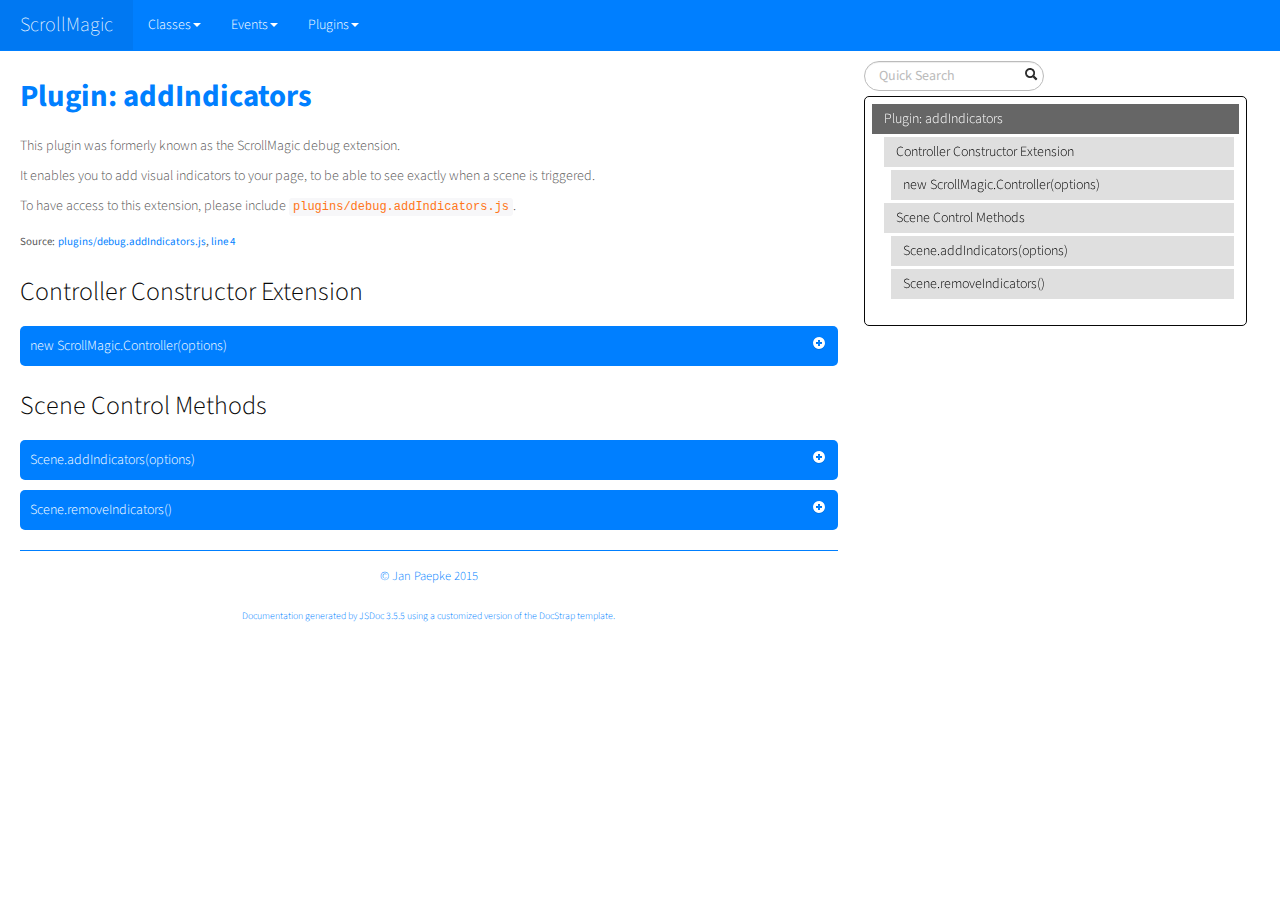
<file: APIs/scroll-magic/docs/debug.addIndicators.html>
<!DOCTYPE html>

<html lang="en">
<head>
	<meta charset="utf-8">
	<title>ScrollMagic Plugin: addIndicators</title>
	
  <script src="scripts/prettify/prettify.js"> </script>
  <script src="scripts/prettify/lang-css.js"> </script>
	<!--[if lt IE 9]>
	<script src="//html5shiv.googlecode.com/svn/trunk/html5.js"></script>
	<![endif]-->
	<link type="text/css" rel="stylesheet" href="styles/sunlight.default.css">
	<link type="text/css" rel="stylesheet" href="styles/prettify-tomorrow.css">
	<link rel="shortcut icon" href="../assets/img/favicon.ico" type="image/x-icon">

	
	<link type="text/css" rel="stylesheet" href="styles/site.cosmo.css">
	
</head>

<body>
<div class="container-fluid">
	<div class="navbar navbar-fixed-top navbar-inverse">
		<div class="navbar-inner">
			<a class="brand" href="index.html">ScrollMagic</a>
			<ul class="nav">
				
				<li class="dropdown">
					<a href="classes.list.html" class="dropdown-toggle" data-toggle="dropdown">Classes<b
						class="caret"></b></a>

					<ul class="dropdown-menu ">
						
						<li>
							<a href="ScrollMagic.Controller.html">Controller</a>
						</li>
						
						<li>
							<a href="ScrollMagic.Scene.html">Scene</a>
						</li>
						

					</ul>
				</li>
				
				<li class="dropdown">
					<a href="events.list.html" class="dropdown-toggle" data-toggle="dropdown">Events<b
						class="caret"></b></a>

					<ul class="dropdown-menu ">
						
						<li>
							<a href="ScrollMagic.Scene.html#event:add">add</a>
						</li>
						
						<li>
							<a href="ScrollMagic.Scene.html#event:change">change</a>
						</li>
						
						<li>
							<a href="ScrollMagic.Scene.html#event:destroy">destroy</a>
						</li>
						
						<li>
							<a href="ScrollMagic.Scene.html#event:end">end</a>
						</li>
						
						<li>
							<a href="ScrollMagic.Scene.html#event:enter">enter</a>
						</li>
						
						<li>
							<a href="ScrollMagic.Scene.html#event:leave">leave</a>
						</li>
						
						<li>
							<a href="ScrollMagic.Scene.html#event:progress">progress</a>
						</li>
						
						<li>
							<a href="ScrollMagic.Scene.html#event:remove">remove</a>
						</li>
						
						<li>
							<a href="ScrollMagic.Scene.html#event:shift">shift</a>
						</li>
						
						<li>
							<a href="ScrollMagic.Scene.html#event:start">start</a>
						</li>
						
						<li>
							<a href="ScrollMagic.Scene.html#event:update">update</a>
						</li>
						

					</ul>
				</li>
				
				<li class="dropdown">
					<a href="mixins.list.html" class="dropdown-toggle" data-toggle="dropdown">Plugins<b
						class="caret"></b></a>

					<ul class="dropdown-menu ">
						
						<li>
							<a href="animation.GSAP.html">GSAP</a>
						</li>
						
						<li>
							<a href="animation.Velocity.html">Velocity</a>
						</li>
						
						<li>
							<a href="debug.addIndicators.html">addIndicators</a>
						</li>
						
						<li>
							<a href="framework.jQuery.html">jQuery</a>
						</li>
						

					</ul>
				</li>
				
			</ul>
		</div>
	</div>

	<div class="row-fluid">

		
		<div class="span8">
			
				<div id="main">
					


	<h1 class="page-title">
        Plugin: addIndicators</h1>
    
<section>

<article>
    <div class="container-overview">
    

    
        
            <div class="description"><p>This plugin was formerly known as the ScrollMagic debug extension.</p>
<p>It enables you to add visual indicators to your page, to be able to see exactly when a scene is triggered.</p>
<p>To have access to this extension, please include <code>plugins/debug.addIndicators.js</code>.</p></div>
        

        
<dl class="details">
    

    

    

    

    

    

    

    

    

    
    <dt class="tag-source">Source:</dt>
    <dd class="tag-source"><ul class="dummy"><li>
        <a href="plugins_debug.addIndicators.js.html">plugins/debug.addIndicators.js</a>, <a href="plugins_debug.addIndicators.js.html#sunlight-1-line-4">line 4</a>
    </li></ul></dd>
    

    

    

    
</dl>


        
    
    </div>

    

    

    

    

    

    

    
        <h3 class="subsection-title">Controller Constructor Extension</h3>

        <dl>
            
<dt>
    <h4 class="name" id="newScrollMagic.Controlleroptions"><span class="type-signature"></span>new ScrollMagic.Controller<span class="signature">(<span class="optional">options</span>)</span><span class="type-signature"></span></h4>
    
    
</dt>
<dd>
    
    
    <div class="description">
        <p>Every ScrollMagic.Controller instance now accepts an additional option.<br>See <a href="ScrollMagic.Controller.html"><code>ScrollMagic.Controller</code></a> for a complete list of the standard options.</p>
    </div>
    

    
    
    
    
    
        <h5>Parameters:</h5>
        

<table class="params table table-striped">
    <thead>
	<tr>
		
		<th>Name</th>
		

		<th>Type</th>

		
		<th>Argument</th>
		

		

		<th class="last">Description</th>
	</tr>
	</thead>

	<tbody>
	

        <tr>
            
                <td class="name"><code>options</code></td>
            

            <td class="type">
            
                
<span class="param-type">object</span>


            
            </td>

            
                <td class="attributes">
                
                    &lt;optional><br>
                

                

                
                </td>
            

            

            <td class="description last"><p>Options for the Controller.</p>
                <h6>Properties</h6>
                

<table class="params table table-striped">
    <thead>
	<tr>
		
		<th>Name</th>
		

		<th>Type</th>

		
		<th>Argument</th>
		

		
		<th>Default</th>
		

		<th class="last">Description</th>
	</tr>
	</thead>

	<tbody>
	

        <tr>
            
                <td class="name"><code>addIndicators</code></td>
            

            <td class="type">
            
                
<span class="param-type">boolean</span>


            
            </td>

            
                <td class="attributes">
                
                    &lt;optional><br>
                

                

                
                </td>
            

            
                <td class="default">
                
                    false
                
                </td>
            

            <td class="description last"><p>If set to <code>true</code> every scene that is added to the controller will automatically get indicators added to it.</p></td>
        </tr>

	
	</tbody>
</table>

            </td>
        </tr>

	
	</tbody>
</table>

    
    
    
<dl class="details">
    

    

    

    

    

    

    

    

    

    
    <dt class="tag-source">Source:</dt>
    <dd class="tag-source"><ul class="dummy"><li>
        <a href="plugins_debug.addIndicators.js.html">plugins/debug.addIndicators.js</a>, <a href="plugins_debug.addIndicators.js.html#sunlight-1-line-139">line 139</a>
    </li></ul></dd>
    

    

    

    
</dl>

    
    

    

    
    
    
    
    
    
    
        <h5>Example</h5>
        
    <pre class="sunlight-highlight-javascript">// make a controller and add indicators to all scenes attachedvar controller = new ScrollMagic.Controller({addIndicators: true});// this scene will automatically have indicators added to itnew ScrollMagic.Scene()               .addTo(controller);</pre>


    
</dd>

        </dl>
    
        <h3 class="subsection-title">Scene Control Methods</h3>

        <dl>
            
<dt>
    <h4 class="name" id="Scene.addIndicators"><span class="type-signature"></span>Scene.addIndicators<span class="signature">(<span class="optional">options</span>)</span><span class="type-signature"></span></h4>
    
    
</dt>
<dd>
    
    
    <div class="description">
        <p>Add visual indicators for a ScrollMagic.Scene.</p>
    </div>
    

    
    
    
    
    
        <h5>Parameters:</h5>
        

<table class="params table table-striped">
    <thead>
	<tr>
		
		<th>Name</th>
		

		<th>Type</th>

		
		<th>Argument</th>
		

		

		<th class="last">Description</th>
	</tr>
	</thead>

	<tbody>
	

        <tr>
            
                <td class="name"><code>options</code></td>
            

            <td class="type">
            
                
<span class="param-type">object</span>


            
            </td>

            
                <td class="attributes">
                
                    &lt;optional><br>
                

                

                
                </td>
            

            

            <td class="description last"><p>An object containing one or more options for the indicators.</p>
                <h6>Properties</h6>
                

<table class="params table table-striped">
    <thead>
	<tr>
		
		<th>Name</th>
		

		<th>Type</th>

		
		<th>Argument</th>
		

		
		<th>Default</th>
		

		<th class="last">Description</th>
	</tr>
	</thead>

	<tbody>
	

        <tr>
            
                <td class="name"><code>parent</code></td>
            

            <td class="type">
            
                
<span class="param-type">string</span>
|

<span class="param-type">object</span>


            
            </td>

            
                <td class="attributes">
                
                    &lt;optional><br>
                

                

                
                </td>
            

            
                <td class="default">
                
                </td>
            

            <td class="description last"><p>A selector, DOM Object or a jQuery object that the indicators should be added to.<br>                                                                                                                           If undefined, the controller's container will be used.</p></td>
        </tr>

	

        <tr>
            
                <td class="name"><code>name</code></td>
            

            <td class="type">
            
                
<span class="param-type">number</span>


            
            </td>

            
                <td class="attributes">
                
                    &lt;optional><br>
                

                

                
                </td>
            

            
                <td class="default">
                
                    ""
                
                </td>
            

            <td class="description last"><p>This string will be displayed at the start and end indicators of the scene for identification purposes. If no name is supplied an automatic index will be used.</p></td>
        </tr>

	

        <tr>
            
                <td class="name"><code>indent</code></td>
            

            <td class="type">
            
                
<span class="param-type">number</span>


            
            </td>

            
                <td class="attributes">
                
                    &lt;optional><br>
                

                

                
                </td>
            

            
                <td class="default">
                
                    0
                
                </td>
            

            <td class="description last"><p>Additional position offset for the indicators (useful, when having multiple scenes starting at the same position).</p></td>
        </tr>

	

        <tr>
            
                <td class="name"><code>colorStart</code></td>
            

            <td class="type">
            
                
<span class="param-type">string</span>


            
            </td>

            
                <td class="attributes">
                
                    &lt;optional><br>
                

                

                
                </td>
            

            
                <td class="default">
                
                    green
                
                </td>
            

            <td class="description last"><p>CSS color definition for the start indicator.</p></td>
        </tr>

	

        <tr>
            
                <td class="name"><code>colorEnd</code></td>
            

            <td class="type">
            
                
<span class="param-type">string</span>


            
            </td>

            
                <td class="attributes">
                
                    &lt;optional><br>
                

                

                
                </td>
            

            
                <td class="default">
                
                    red
                
                </td>
            

            <td class="description last"><p>CSS color definition for the end indicator.</p></td>
        </tr>

	

        <tr>
            
                <td class="name"><code>colorTrigger</code></td>
            

            <td class="type">
            
                
<span class="param-type">string</span>


            
            </td>

            
                <td class="attributes">
                
                    &lt;optional><br>
                

                

                
                </td>
            

            
                <td class="default">
                
                    blue
                
                </td>
            

            <td class="description last"><p>CSS color definition for the trigger indicator.</p></td>
        </tr>

	
	</tbody>
</table>

            </td>
        </tr>

	
	</tbody>
</table>

    
    
    
<dl class="details">
    

    

    

    

    

    

    

    

    

    
    <dt class="tag-source">Source:</dt>
    <dd class="tag-source"><ul class="dummy"><li>
        <a href="plugins_debug.addIndicators.js.html">plugins/debug.addIndicators.js</a>, <a href="plugins_debug.addIndicators.js.html#sunlight-1-line-83">line 83</a>
    </li></ul></dd>
    

    

    

    
</dl>

    
    

    

    
    
    
    
    
    
    
        <h5>Example</h5>
        
    <pre class="sunlight-highlight-javascript">// add basic indicatorsscene.addIndicators()// passing optionsscene.addIndicators({name: "pin scene", colorEnd: "#FFFFFF"});</pre>


    
</dd>

        
            
<dt>
    <h4 class="name" id="Scene.removeIndicators"><span class="type-signature"></span>Scene.removeIndicators<span class="signature">()</span><span class="type-signature"></span></h4>
    
    
</dt>
<dd>
    
    
    <div class="description">
        <p>Removes visual indicators from a ScrollMagic.Scene.</p>
    </div>
    

    
    
    
    
    
    
    
<dl class="details">
    

    

    

    

    

    

    

    

    

    
    <dt class="tag-source">Source:</dt>
    <dd class="tag-source"><ul class="dummy"><li>
        <a href="plugins_debug.addIndicators.js.html">plugins/debug.addIndicators.js</a>, <a href="plugins_debug.addIndicators.js.html#sunlight-1-line-121">line 121</a>
    </li></ul></dd>
    

    

    

    
</dl>

    
    

    

    
    
    
    
    
    
    
        <h5>Example</h5>
        
    <pre class="sunlight-highlight-javascript">// remove previously added indicatorsscene.removeIndicators()</pre>


    
</dd>

        </dl>
    

    

    
</article>

</section>




				</div>

				<div class="clearfix"></div>
				<footer>
					
					
		<span class="copyright">
		© Jan Paepke 2015
		</span>
					<br />
					
		<span class="jsdoc-message">
		Documentation generated by <a href="https://github.com/jsdoc3/jsdoc" target="_blank">JSDoc 3.5.5</a>
		using a customized version of the <a href="https://github.com/terryweiss/docstrap" target="_blank">DocStrap template</a>.
		</span>
				</footer>
			</div>

			
			<div class="span3">
				<div id="toc"></div>
			</div>
			
			<br clear="both">
		</div>

	</div>
	<script src="scripts/sunlight.js"></script>
	<script src="scripts/sunlight.javascript.js"></script>
	<script src="scripts/sunlight-plugin.doclinks.js"></script>
	<script src="scripts/sunlight-plugin.linenumbers.js"></script>
	<script src="scripts/sunlight-plugin.menu.js"></script>
	<script src="scripts/jquery.min.js"></script>
	<script src="scripts/jquery.scrollTo.js"></script>
	<script src="scripts/jquery.localScroll.js"></script>
	<script src="scripts/bootstrap-dropdown.js"></script>
	<script src="scripts/toc.js"></script>

	<script> prettyPrint(); </script>
	<script>  Sunlight.highlightAll({lineNumbers:true,  showMenu: true, enableDoclinks :true}); </script>

	<script>
		function openDeeplinkedElement (skipAni) {
			try {
				$("dt h4.member-collapsed").filter(window.location.hash.substring(1).replace(":", "\\:")).trigger("click", skipAni);
			} catch (e) {
				console.warn("ah ah ah! :p");
			}
		}
		$( function () {
			$( "#toc" ).toc( {
			    anchorName  : function(i, heading, prefix) {
					return $(heading).attr("id") || ( prefix + i );
				},
				selectors   : "h1:visible,h2:visible,h3:visible,h4:visible",
				onScrollFinish : openDeeplinkedElement,
				highlightOffset : 10,
				scrollOffset: 60
			} );
			$( "#toc>ul" ).addClass( "nav nav-pills nav-stacked" );
			$( "#main span[id^='toc']" ).addClass( "toc-shim" );

		} );
	</script>

	
	<script>
		$( function () {
			// $('#main').localScroll({
			// 	offset: { top: 56 } //offset by the height of your header (give or take a few px, see what works for you)
			// });
			// workaround for anchors below header...
			window.setTimeout(function () {
				$(document).scrollTop($(document).scrollTop()-60);
			}, 1)
			
			var hash = window.location.hash.substring(1).replace(":", "\\:");
			$( "dt h4.name" ).each( function () {
				var $this = $( this );
				var icon = $( "<i/>" ).addClass( "icon-plus-sign" ).addClass( "pull-right" ).addClass( "icon-white" );
				var dt = $this.parents( "dt" );
				var children = dt.next( "dd" );

				$this.append( icon ).css( {cursor : "pointer"} );
				$this.addClass( "member-collapsed" ).addClass( "member" );
				if (hash != $this.attr("id")) {
					children.hide();
				}
				$this.toggle( function (e, skipAni) {
					var scrollPos = $(document).scrollTop();
					window.location.hash = $(this).attr("id");
					$(document).scrollTop(scrollPos);
					icon.addClass( "icon-minus-sign" ).removeClass( "icon-plus-sign" ).removeClass( "icon-white" );
					$this.addClass( "member-open" ).removeClass( "member-collapsed" );
					children.slideDown(skipAni ? 0 : undefined);
				}, function () {
					icon.addClass( "icon-plus-sign" ).removeClass( "icon-minus-sign" ).addClass( "icon-white" );
					$this.addClass( "member-collapsed" ).removeClass( "member-open" );
					children.slideUp();
				} );
			} );
			// open if deeplinked
			if (hash.length > 0)
				openDeeplinkedElement(true);
		} );
	</script>
	

	<script type="text/javascript" src="../assets/js/tracking.js"></script>
</body>
</html>
</file>
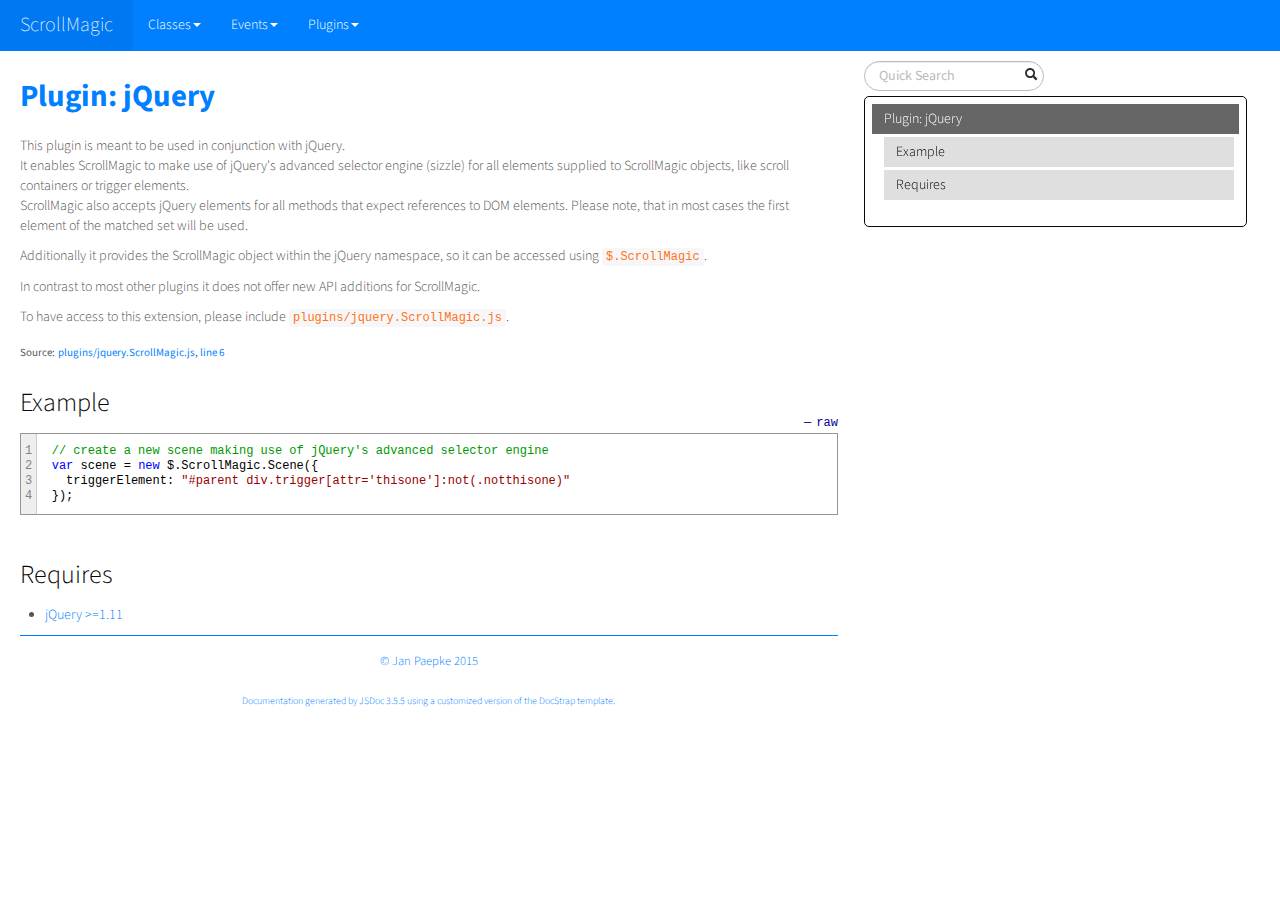
<file: APIs/scroll-magic/docs/framework.jQuery.html>
<!DOCTYPE html>

<html lang="en">
<head>
	<meta charset="utf-8">
	<title>ScrollMagic Plugin: jQuery</title>
	
  <script src="scripts/prettify/prettify.js"> </script>
  <script src="scripts/prettify/lang-css.js"> </script>
	<!--[if lt IE 9]>
	<script src="//html5shiv.googlecode.com/svn/trunk/html5.js"></script>
	<![endif]-->
	<link type="text/css" rel="stylesheet" href="styles/sunlight.default.css">
	<link type="text/css" rel="stylesheet" href="styles/prettify-tomorrow.css">
	<link rel="shortcut icon" href="../assets/img/favicon.ico" type="image/x-icon">

	
	<link type="text/css" rel="stylesheet" href="styles/site.cosmo.css">
	
</head>

<body>
<div class="container-fluid">
	<div class="navbar navbar-fixed-top navbar-inverse">
		<div class="navbar-inner">
			<a class="brand" href="index.html">ScrollMagic</a>
			<ul class="nav">
				
				<li class="dropdown">
					<a href="classes.list.html" class="dropdown-toggle" data-toggle="dropdown">Classes<b
						class="caret"></b></a>

					<ul class="dropdown-menu ">
						
						<li>
							<a href="ScrollMagic.Controller.html">Controller</a>
						</li>
						
						<li>
							<a href="ScrollMagic.Scene.html">Scene</a>
						</li>
						

					</ul>
				</li>
				
				<li class="dropdown">
					<a href="events.list.html" class="dropdown-toggle" data-toggle="dropdown">Events<b
						class="caret"></b></a>

					<ul class="dropdown-menu ">
						
						<li>
							<a href="ScrollMagic.Scene.html#event:add">add</a>
						</li>
						
						<li>
							<a href="ScrollMagic.Scene.html#event:change">change</a>
						</li>
						
						<li>
							<a href="ScrollMagic.Scene.html#event:destroy">destroy</a>
						</li>
						
						<li>
							<a href="ScrollMagic.Scene.html#event:end">end</a>
						</li>
						
						<li>
							<a href="ScrollMagic.Scene.html#event:enter">enter</a>
						</li>
						
						<li>
							<a href="ScrollMagic.Scene.html#event:leave">leave</a>
						</li>
						
						<li>
							<a href="ScrollMagic.Scene.html#event:progress">progress</a>
						</li>
						
						<li>
							<a href="ScrollMagic.Scene.html#event:remove">remove</a>
						</li>
						
						<li>
							<a href="ScrollMagic.Scene.html#event:shift">shift</a>
						</li>
						
						<li>
							<a href="ScrollMagic.Scene.html#event:start">start</a>
						</li>
						
						<li>
							<a href="ScrollMagic.Scene.html#event:update">update</a>
						</li>
						

					</ul>
				</li>
				
				<li class="dropdown">
					<a href="mixins.list.html" class="dropdown-toggle" data-toggle="dropdown">Plugins<b
						class="caret"></b></a>

					<ul class="dropdown-menu ">
						
						<li>
							<a href="animation.GSAP.html">GSAP</a>
						</li>
						
						<li>
							<a href="animation.Velocity.html">Velocity</a>
						</li>
						
						<li>
							<a href="debug.addIndicators.html">addIndicators</a>
						</li>
						
						<li>
							<a href="framework.jQuery.html">jQuery</a>
						</li>
						

					</ul>
				</li>
				
			</ul>
		</div>
	</div>

	<div class="row-fluid">

		
		<div class="span8">
			
				<div id="main">
					


	<h1 class="page-title">
        Plugin: jQuery</h1>
    
<section>

<article>
    <div class="container-overview">
    

    
        
            <div class="description"><p>This plugin is meant to be used in conjunction with jQuery.<br>It enables ScrollMagic to make use of jQuery's advanced selector engine (sizzle) for all elements supplied to ScrollMagic objects, like scroll containers or trigger elements.<br>ScrollMagic also accepts jQuery elements for all methods that expect references to DOM elements. Please note, that in most cases the first element of the matched set will be used.</p>
<p>Additionally it provides the ScrollMagic object within the jQuery namespace, so it can be accessed using <code>$.ScrollMagic</code>.</p>
<p>In contrast to most other plugins it does not offer new API additions for ScrollMagic.</p>
<p>To have access to this extension, please include <code>plugins/jquery.ScrollMagic.js</code>.</p></div>
        

        
<dl class="details">
    

    

    

    

    

    

    

    

    

    
    <dt class="tag-source">Source:</dt>
    <dd class="tag-source"><ul class="dummy"><li>
        <a href="plugins_jquery.ScrollMagic.js.html">plugins/jquery.ScrollMagic.js</a>, <a href="plugins_jquery.ScrollMagic.js.html#sunlight-1-line-6">line 6</a>
    </li></ul></dd>
    

    

    

    
</dl>


        
            <h3>Example</h3>
            
    <pre class="sunlight-highlight-javascript">// create a new scene making use of jQuery's advanced selector enginevar scene = new $.ScrollMagic.Scene({  triggerElement: "#parent div.trigger[attr='thisone']:not(.notthisone)"});</pre>


        
    
    </div>

    

    

    
        <h3 class="subsection-title">Requires</h3>

        <ul>
            <li><a href="http://jquery.com/">jQuery >=1.11</a></li>
        </ul>
    

    

    

    

    

    

    
</article>

</section>




				</div>

				<div class="clearfix"></div>
				<footer>
					
					
		<span class="copyright">
		© Jan Paepke 2015
		</span>
					<br />
					
		<span class="jsdoc-message">
		Documentation generated by <a href="https://github.com/jsdoc3/jsdoc" target="_blank">JSDoc 3.5.5</a>
		using a customized version of the <a href="https://github.com/terryweiss/docstrap" target="_blank">DocStrap template</a>.
		</span>
				</footer>
			</div>

			
			<div class="span3">
				<div id="toc"></div>
			</div>
			
			<br clear="both">
		</div>

	</div>
	<script src="scripts/sunlight.js"></script>
	<script src="scripts/sunlight.javascript.js"></script>
	<script src="scripts/sunlight-plugin.doclinks.js"></script>
	<script src="scripts/sunlight-plugin.linenumbers.js"></script>
	<script src="scripts/sunlight-plugin.menu.js"></script>
	<script src="scripts/jquery.min.js"></script>
	<script src="scripts/jquery.scrollTo.js"></script>
	<script src="scripts/jquery.localScroll.js"></script>
	<script src="scripts/bootstrap-dropdown.js"></script>
	<script src="scripts/toc.js"></script>

	<script> prettyPrint(); </script>
	<script>  Sunlight.highlightAll({lineNumbers:true,  showMenu: true, enableDoclinks :true}); </script>

	<script>
		function openDeeplinkedElement (skipAni) {
			try {
				$("dt h4.member-collapsed").filter(window.location.hash.substring(1).replace(":", "\\:")).trigger("click", skipAni);
			} catch (e) {
				console.warn("ah ah ah! :p");
			}
		}
		$( function () {
			$( "#toc" ).toc( {
			    anchorName  : function(i, heading, prefix) {
					return $(heading).attr("id") || ( prefix + i );
				},
				selectors   : "h1:visible,h2:visible,h3:visible,h4:visible",
				onScrollFinish : openDeeplinkedElement,
				highlightOffset : 10,
				scrollOffset: 60
			} );
			$( "#toc>ul" ).addClass( "nav nav-pills nav-stacked" );
			$( "#main span[id^='toc']" ).addClass( "toc-shim" );

		} );
	</script>

	
	<script>
		$( function () {
			// $('#main').localScroll({
			// 	offset: { top: 56 } //offset by the height of your header (give or take a few px, see what works for you)
			// });
			// workaround for anchors below header...
			window.setTimeout(function () {
				$(document).scrollTop($(document).scrollTop()-60);
			}, 1)
			
			var hash = window.location.hash.substring(1).replace(":", "\\:");
			$( "dt h4.name" ).each( function () {
				var $this = $( this );
				var icon = $( "<i/>" ).addClass( "icon-plus-sign" ).addClass( "pull-right" ).addClass( "icon-white" );
				var dt = $this.parents( "dt" );
				var children = dt.next( "dd" );

				$this.append( icon ).css( {cursor : "pointer"} );
				$this.addClass( "member-collapsed" ).addClass( "member" );
				if (hash != $this.attr("id")) {
					children.hide();
				}
				$this.toggle( function (e, skipAni) {
					var scrollPos = $(document).scrollTop();
					window.location.hash = $(this).attr("id");
					$(document).scrollTop(scrollPos);
					icon.addClass( "icon-minus-sign" ).removeClass( "icon-plus-sign" ).removeClass( "icon-white" );
					$this.addClass( "member-open" ).removeClass( "member-collapsed" );
					children.slideDown(skipAni ? 0 : undefined);
				}, function () {
					icon.addClass( "icon-plus-sign" ).removeClass( "icon-minus-sign" ).addClass( "icon-white" );
					$this.addClass( "member-collapsed" ).removeClass( "member-open" );
					children.slideUp();
				} );
			} );
			// open if deeplinked
			if (hash.length > 0)
				openDeeplinkedElement(true);
		} );
	</script>
	

	<script type="text/javascript" src="../assets/js/tracking.js"></script>
</body>
</html>
</file>
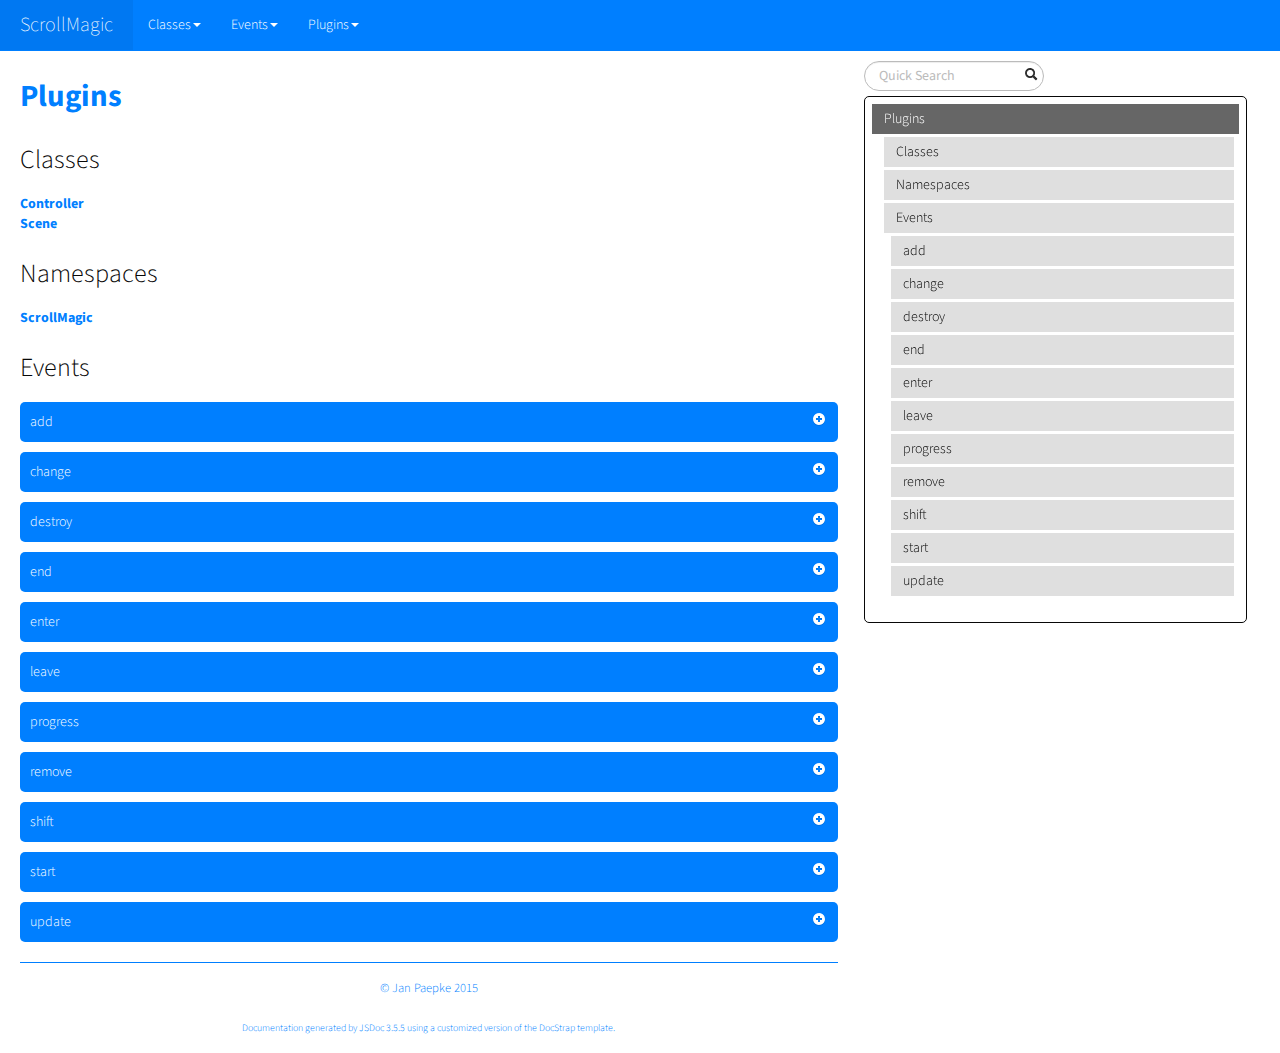
<file: APIs/scroll-magic/docs/mixins.list.html>
<!DOCTYPE html>

<html lang="en">
<head>
	<meta charset="utf-8">
	<title>ScrollMagic Plugins</title>
	
  <script src="scripts/prettify/prettify.js"> </script>
  <script src="scripts/prettify/lang-css.js"> </script>
	<!--[if lt IE 9]>
	<script src="//html5shiv.googlecode.com/svn/trunk/html5.js"></script>
	<![endif]-->
	<link type="text/css" rel="stylesheet" href="styles/sunlight.default.css">
	<link type="text/css" rel="stylesheet" href="styles/prettify-tomorrow.css">
	<link rel="shortcut icon" href="../assets/img/favicon.ico" type="image/x-icon">

	
	<link type="text/css" rel="stylesheet" href="styles/site.cosmo.css">
	
</head>

<body>
<div class="container-fluid">
	<div class="navbar navbar-fixed-top navbar-inverse">
		<div class="navbar-inner">
			<a class="brand" href="index.html">ScrollMagic</a>
			<ul class="nav">
				
				<li class="dropdown">
					<a href="classes.list.html" class="dropdown-toggle" data-toggle="dropdown">Classes<b
						class="caret"></b></a>

					<ul class="dropdown-menu ">
						
						<li>
							<a href="ScrollMagic.Controller.html">Controller</a>
						</li>
						
						<li>
							<a href="ScrollMagic.Scene.html">Scene</a>
						</li>
						

					</ul>
				</li>
				
				<li class="dropdown">
					<a href="events.list.html" class="dropdown-toggle" data-toggle="dropdown">Events<b
						class="caret"></b></a>

					<ul class="dropdown-menu ">
						
						<li>
							<a href="ScrollMagic.Scene.html#event:add">add</a>
						</li>
						
						<li>
							<a href="ScrollMagic.Scene.html#event:change">change</a>
						</li>
						
						<li>
							<a href="ScrollMagic.Scene.html#event:destroy">destroy</a>
						</li>
						
						<li>
							<a href="ScrollMagic.Scene.html#event:end">end</a>
						</li>
						
						<li>
							<a href="ScrollMagic.Scene.html#event:enter">enter</a>
						</li>
						
						<li>
							<a href="ScrollMagic.Scene.html#event:leave">leave</a>
						</li>
						
						<li>
							<a href="ScrollMagic.Scene.html#event:progress">progress</a>
						</li>
						
						<li>
							<a href="ScrollMagic.Scene.html#event:remove">remove</a>
						</li>
						
						<li>
							<a href="ScrollMagic.Scene.html#event:shift">shift</a>
						</li>
						
						<li>
							<a href="ScrollMagic.Scene.html#event:start">start</a>
						</li>
						
						<li>
							<a href="ScrollMagic.Scene.html#event:update">update</a>
						</li>
						

					</ul>
				</li>
				
				<li class="dropdown">
					<a href="mixins.list.html" class="dropdown-toggle" data-toggle="dropdown">Plugins<b
						class="caret"></b></a>

					<ul class="dropdown-menu ">
						
						<li>
							<a href="animation.GSAP.html">GSAP</a>
						</li>
						
						<li>
							<a href="animation.Velocity.html">Velocity</a>
						</li>
						
						<li>
							<a href="debug.addIndicators.html">addIndicators</a>
						</li>
						
						<li>
							<a href="framework.jQuery.html">jQuery</a>
						</li>
						

					</ul>
				</li>
				
			</ul>
		</div>
	</div>

	<div class="row-fluid">

		
		<div class="span8">
			
				<div id="main">
					


	<h1 class="page-title">
        Plugins</h1>
    
<section>

<article>
    <div class="container-overview">
    

    
        

        
<dl class="details">
    

    

    

    

    

    

    

    

    

    

    

    

    
</dl>


        
    
    </div>

    

    

    

    
        <h3 class="subsection-title">Classes</h3>

        <dl>
            <dt><a href="ScrollMagic.Controller.html">Controller</a></dt>
            <dd></dd>
        
            <dt><a href="ScrollMagic.Scene.html">Scene</a></dt>
            <dd></dd>
        </dl>
    

    
        <h3 class="subsection-title">Namespaces</h3>

        <dl>
            <dt><a href="namespaces.html#ScrollMagic"><a href="ScrollMagic.html">ScrollMagic</a></a></dt>
            <dd></dd>
        </dl>
    

    

    

    

    
        <h3 class="subsection-title">Events</h3>

        <dl>
            
<dt>
    <h4 class="name" id="event:add">add</h4>
    
    
</dt>
<dd>
    
    
    <div class="description">
        <p>Scene add event.<br>Fires when the scene is added to a controller.<br>This is mostly used by plugins to know that change might be due.</p>
    </div>
    

    
    
    
    
    
    
    
<dl class="details">
    

        <h5 class="subsection-title">Properties:</h5>

        <dl>

<table class="props table table-striped">
    <thead>
	<tr>
		
		<th>Name</th>
		

		<th>Type</th>

		

		

		<th class="last">Description</th>
	</tr>
	</thead>

	<tbody>
	

        <tr>
            
                <td class="name"><code>event</code></td>
            

            <td class="type">
            
                
<span class="param-type">object</span>


            
            </td>

            

            

            <td class="description last"><p>The event Object passed to each callback</p>
                <h6>Properties</h6>

<table class="props table table-striped">
    <thead>
	<tr>
		
		<th>Name</th>
		

		<th>Type</th>

		

		

		<th class="last">Description</th>
	</tr>
	</thead>

	<tbody>
	

        <tr>
            
                <td class="name"><code>type</code></td>
            

            <td class="type">
            
                
<span class="param-type">string</span>


            
            </td>

            

            

            <td class="description last"><p>The name of the event</p></td>
        </tr>

	

        <tr>
            
                <td class="name"><code>target</code></td>
            

            <td class="type">
            
                
<span class="param-type">Scene</span>


            
            </td>

            

            

            <td class="description last"><p>The Scene object that triggered this event</p></td>
        </tr>

	

        <tr>
            
                <td class="name"><code>controller</code></td>
            

            <td class="type">
            
                
<span class="param-type">boolean</span>


            
            </td>

            

            

            <td class="description last"><p>The controller object the scene was added to.</p></td>
        </tr>

	
	</tbody>
</table>

            </td>
        </tr>

	
	</tbody>
</table>
</dl>

    

    

    
    <dt class="tag-since">Since:</dt>
    <dd class="tag-since"><ul class="dummy"><li>2.0.0</dd><br>
    

    

    

    

    

    

    

    
    <dt class="tag-source">Source:</dt>
    <dd class="tag-source"><ul class="dummy"><li>
        <a href="ScrollMagic_Scene_event-management.js.html">ScrollMagic/Scene/event-management.js</a>, <a href="ScrollMagic_Scene_event-management.js.html#sunlight-1-line-192">line 192</a>
    </li></ul></dd>
    

    

    

    
</dl>

    
    

    

    
    
    
    
    
    
    
        <h5>Example</h5>
        
    <pre class="sunlight-highlight-javascript">scene.on("add", function (event) {
	console.log('Scene was added to a new controller.');
});</pre>


    
</dd>

        
            
<dt>
    <h4 class="name" id="event:change">change</h4>
    
    
</dt>
<dd>
    
    
    <div class="description">
        <p>Scene change event.<br>Fires whenvever a property of the scene is changed.</p>
    </div>
    

    
    
    
    
    
    
    
<dl class="details">
    

        <h5 class="subsection-title">Properties:</h5>

        <dl>

<table class="props table table-striped">
    <thead>
	<tr>
		
		<th>Name</th>
		

		<th>Type</th>

		

		

		<th class="last">Description</th>
	</tr>
	</thead>

	<tbody>
	

        <tr>
            
                <td class="name"><code>event</code></td>
            

            <td class="type">
            
                
<span class="param-type">object</span>


            
            </td>

            

            

            <td class="description last"><p>The event Object passed to each callback</p>
                <h6>Properties</h6>

<table class="props table table-striped">
    <thead>
	<tr>
		
		<th>Name</th>
		

		<th>Type</th>

		

		

		<th class="last">Description</th>
	</tr>
	</thead>

	<tbody>
	

        <tr>
            
                <td class="name"><code>type</code></td>
            

            <td class="type">
            
                
<span class="param-type">string</span>


            
            </td>

            

            

            <td class="description last"><p>The name of the event</p></td>
        </tr>

	

        <tr>
            
                <td class="name"><code>target</code></td>
            

            <td class="type">
            
                
<span class="param-type">Scene</span>


            
            </td>

            

            

            <td class="description last"><p>The Scene object that triggered this event</p></td>
        </tr>

	

        <tr>
            
                <td class="name"><code>what</code></td>
            

            <td class="type">
            
                
<span class="param-type">string</span>


            
            </td>

            

            

            <td class="description last"><p>Indicates what value has been changed</p></td>
        </tr>

	

        <tr>
            
                <td class="name"><code>newval</code></td>
            

            <td class="type">
            
                
<span class="param-type">mixed</span>


            
            </td>

            

            

            <td class="description last"><p>The new value of the changed property</p></td>
        </tr>

	
	</tbody>
</table>

            </td>
        </tr>

	
	</tbody>
</table>
</dl>

    

    

    

    

    

    

    

    

    

    
    <dt class="tag-source">Source:</dt>
    <dd class="tag-source"><ul class="dummy"><li>
        <a href="ScrollMagic_Scene_event-management.js.html">ScrollMagic/Scene/event-management.js</a>, <a href="ScrollMagic_Scene_event-management.js.html#sunlight-1-line-130">line 130</a>
    </li></ul></dd>
    

    

    

    
</dl>

    
    

    

    
    
    
    
    
    
    
        <h5>Example</h5>
        
    <pre class="sunlight-highlight-javascript">scene.on("change", function (event) {
	console.log("Scene Property \"" + event.what + "\" changed to " + event.newval);
});</pre>


    
</dd>

        
            
<dt>
    <h4 class="name" id="event:destroy">destroy</h4>
    
    
</dt>
<dd>
    
    
    <div class="description">
        <p>Scene destroy event.<br>Fires whenvever the scene is destroyed.<br>This can be used to tidy up custom behaviour used in events.</p>
    </div>
    

    
    
    
    
    
    
    
<dl class="details">
    

        <h5 class="subsection-title">Properties:</h5>

        <dl>

<table class="props table table-striped">
    <thead>
	<tr>
		
		<th>Name</th>
		

		<th>Type</th>

		

		

		<th class="last">Description</th>
	</tr>
	</thead>

	<tbody>
	

        <tr>
            
                <td class="name"><code>event</code></td>
            

            <td class="type">
            
                
<span class="param-type">object</span>


            
            </td>

            

            

            <td class="description last"><p>The event Object passed to each callback</p>
                <h6>Properties</h6>

<table class="props table table-striped">
    <thead>
	<tr>
		
		<th>Name</th>
		

		<th>Type</th>

		

		

		<th class="last">Description</th>
	</tr>
	</thead>

	<tbody>
	

        <tr>
            
                <td class="name"><code>type</code></td>
            

            <td class="type">
            
                
<span class="param-type">string</span>


            
            </td>

            

            

            <td class="description last"><p>The name of the event</p></td>
        </tr>

	

        <tr>
            
                <td class="name"><code>target</code></td>
            

            <td class="type">
            
                
<span class="param-type">Scene</span>


            
            </td>

            

            

            <td class="description last"><p>The Scene object that triggered this event</p></td>
        </tr>

	

        <tr>
            
                <td class="name"><code>reset</code></td>
            

            <td class="type">
            
                
<span class="param-type">boolean</span>


            
            </td>

            

            

            <td class="description last"><p>Indicates if the destroy method was called with reset <code>true</code> or <code>false</code>.</p></td>
        </tr>

	
	</tbody>
</table>

            </td>
        </tr>

	
	</tbody>
</table>
</dl>

    

    

    
    <dt class="tag-since">Since:</dt>
    <dd class="tag-since"><ul class="dummy"><li>1.1.0</dd><br>
    

    

    

    

    

    

    

    
    <dt class="tag-source">Source:</dt>
    <dd class="tag-source"><ul class="dummy"><li>
        <a href="ScrollMagic_Scene_event-management.js.html">ScrollMagic/Scene/event-management.js</a>, <a href="ScrollMagic_Scene_event-management.js.html#sunlight-1-line-167">line 167</a>
    </li></ul></dd>
    

    

    

    
</dl>

    
    

    

    
    
    
    
    
    
    
        <h5>Example</h5>
        
    <pre class="sunlight-highlight-javascript">scene.on("enter", function (event) {
       // add custom action
       $("#my-elem").left("200");
     })
     .on("destroy", function (event) {
       // reset my element to start position
       if (event.reset) {
         $("#my-elem").left("0");
       }
     });</pre>


    
</dd>

        
            
<dt>
    <h4 class="name" id="event:end">end</h4>
    
    
</dt>
<dd>
    
    
    <div class="description">
        <p>Scene end event.<br>Fires whenever the scroll position its the ending point of the scene.<br>It will also fire when scrolling back up from after the scene and going over its end position. If you want something to happen only when scrolling down/right, use the scrollDirection parameter passed to the callback.</p>
<p>For details on this event and the order in which it is fired, please review the <code>Scene.progress</code> method.</p>
    </div>
    

    
    
    
    
    
    
    
<dl class="details">
    

        <h5 class="subsection-title">Properties:</h5>

        <dl>

<table class="props table table-striped">
    <thead>
	<tr>
		
		<th>Name</th>
		

		<th>Type</th>

		

		

		<th class="last">Description</th>
	</tr>
	</thead>

	<tbody>
	

        <tr>
            
                <td class="name"><code>event</code></td>
            

            <td class="type">
            
                
<span class="param-type">object</span>


            
            </td>

            

            

            <td class="description last"><p>The event Object passed to each callback</p>
                <h6>Properties</h6>

<table class="props table table-striped">
    <thead>
	<tr>
		
		<th>Name</th>
		

		<th>Type</th>

		

		

		<th class="last">Description</th>
	</tr>
	</thead>

	<tbody>
	

        <tr>
            
                <td class="name"><code>type</code></td>
            

            <td class="type">
            
                
<span class="param-type">string</span>


            
            </td>

            

            

            <td class="description last"><p>The name of the event</p></td>
        </tr>

	

        <tr>
            
                <td class="name"><code>target</code></td>
            

            <td class="type">
            
                
<span class="param-type">Scene</span>


            
            </td>

            

            

            <td class="description last"><p>The Scene object that triggered this event</p></td>
        </tr>

	

        <tr>
            
                <td class="name"><code>progress</code></td>
            

            <td class="type">
            
                
<span class="param-type">number</span>


            
            </td>

            

            

            <td class="description last"><p>Reflects the current progress of the scene</p></td>
        </tr>

	

        <tr>
            
                <td class="name"><code>state</code></td>
            

            <td class="type">
            
                
<span class="param-type">string</span>


            
            </td>

            

            

            <td class="description last"><p>The current state of the scene <code>&quot;DURING&quot;</code> or <code>&quot;AFTER&quot;</code></p></td>
        </tr>

	

        <tr>
            
                <td class="name"><code>scrollDirection</code></td>
            

            <td class="type">
            
                
<span class="param-type">string</span>


            
            </td>

            

            

            <td class="description last"><p>Indicates which way we are scrolling <code>&quot;PAUSED&quot;</code>, <code>&quot;FORWARD&quot;</code> or <code>&quot;REVERSE&quot;</code></p></td>
        </tr>

	
	</tbody>
</table>

            </td>
        </tr>

	
	</tbody>
</table>
</dl>

    

    

    

    

    

    

    

    

    

    
    <dt class="tag-source">Source:</dt>
    <dd class="tag-source"><ul class="dummy"><li>
        <a href="ScrollMagic_Scene_event-management.js.html">ScrollMagic/Scene/event-management.js</a>, <a href="ScrollMagic_Scene_event-management.js.html#sunlight-1-line-29">line 29</a>
    </li></ul></dd>
    

    

    

    
</dl>

    
    

    

    
    
    
    
    
    
    
        <h5>Example</h5>
        
    <pre class="sunlight-highlight-javascript">scene.on("end", function (event) {
	console.log("Hit end point of scene.");
});</pre>


    
</dd>

        
            
<dt>
    <h4 class="name" id="event:enter">enter</h4>
    
    
</dt>
<dd>
    
    
    <div class="description">
        <p>Scene enter event.<br>Fires whenever the scene enters the &quot;DURING&quot; state.<br>Keep in mind that it doesn't matter if the scene plays forward or backward: This event always fires when the scene enters its active scroll timeframe, regardless of the scroll-direction.</p>
<p>For details on this event and the order in which it is fired, please review the <code>Scene.progress</code> method.</p>
    </div>
    

    
    
    
    
    
    
    
<dl class="details">
    

        <h5 class="subsection-title">Properties:</h5>

        <dl>

<table class="props table table-striped">
    <thead>
	<tr>
		
		<th>Name</th>
		

		<th>Type</th>

		

		

		<th class="last">Description</th>
	</tr>
	</thead>

	<tbody>
	

        <tr>
            
                <td class="name"><code>event</code></td>
            

            <td class="type">
            
                
<span class="param-type">object</span>


            
            </td>

            

            

            <td class="description last"><p>The event Object passed to each callback</p>
                <h6>Properties</h6>

<table class="props table table-striped">
    <thead>
	<tr>
		
		<th>Name</th>
		

		<th>Type</th>

		

		

		<th class="last">Description</th>
	</tr>
	</thead>

	<tbody>
	

        <tr>
            
                <td class="name"><code>type</code></td>
            

            <td class="type">
            
                
<span class="param-type">string</span>


            
            </td>

            

            

            <td class="description last"><p>The name of the event</p></td>
        </tr>

	

        <tr>
            
                <td class="name"><code>target</code></td>
            

            <td class="type">
            
                
<span class="param-type">Scene</span>


            
            </td>

            

            

            <td class="description last"><p>The Scene object that triggered this event</p></td>
        </tr>

	

        <tr>
            
                <td class="name"><code>progress</code></td>
            

            <td class="type">
            
                
<span class="param-type">number</span>


            
            </td>

            

            

            <td class="description last"><p>Reflects the current progress of the scene</p></td>
        </tr>

	

        <tr>
            
                <td class="name"><code>state</code></td>
            

            <td class="type">
            
                
<span class="param-type">string</span>


            
            </td>

            

            

            <td class="description last"><p>The current state of the scene - always <code>&quot;DURING&quot;</code></p></td>
        </tr>

	

        <tr>
            
                <td class="name"><code>scrollDirection</code></td>
            

            <td class="type">
            
                
<span class="param-type">string</span>


            
            </td>

            

            

            <td class="description last"><p>Indicates which way we are scrolling <code>&quot;PAUSED&quot;</code>, <code>&quot;FORWARD&quot;</code> or <code>&quot;REVERSE&quot;</code></p></td>
        </tr>

	
	</tbody>
</table>

            </td>
        </tr>

	
	</tbody>
</table>
</dl>

    

    

    

    

    

    

    

    

    

    
    <dt class="tag-source">Source:</dt>
    <dd class="tag-source"><ul class="dummy"><li>
        <a href="ScrollMagic_Scene_event-management.js.html">ScrollMagic/Scene/event-management.js</a>, <a href="ScrollMagic_Scene_event-management.js.html#sunlight-1-line-50">line 50</a>
    </li></ul></dd>
    

    

    

    
</dl>

    
    

    

    
    
    
    
    
    
    
        <h5>Example</h5>
        
    <pre class="sunlight-highlight-javascript">scene.on("enter", function (event) {
	console.log("Scene entered.");
});</pre>


    
</dd>

        
            
<dt>
    <h4 class="name" id="event:leave">leave</h4>
    
    
</dt>
<dd>
    
    
    <div class="description">
        <p>Scene leave event.<br>Fires whenever the scene's state goes from &quot;DURING&quot; to either &quot;BEFORE&quot; or &quot;AFTER&quot;.<br>Keep in mind that it doesn't matter if the scene plays forward or backward: This event always fires when the scene leaves its active scroll timeframe, regardless of the scroll-direction.</p>
<p>For details on this event and the order in which it is fired, please review the <code>Scene.progress</code> method.</p>
    </div>
    

    
    
    
    
    
    
    
<dl class="details">
    

        <h5 class="subsection-title">Properties:</h5>

        <dl>

<table class="props table table-striped">
    <thead>
	<tr>
		
		<th>Name</th>
		

		<th>Type</th>

		

		

		<th class="last">Description</th>
	</tr>
	</thead>

	<tbody>
	

        <tr>
            
                <td class="name"><code>event</code></td>
            

            <td class="type">
            
                
<span class="param-type">object</span>


            
            </td>

            

            

            <td class="description last"><p>The event Object passed to each callback</p>
                <h6>Properties</h6>

<table class="props table table-striped">
    <thead>
	<tr>
		
		<th>Name</th>
		

		<th>Type</th>

		

		

		<th class="last">Description</th>
	</tr>
	</thead>

	<tbody>
	

        <tr>
            
                <td class="name"><code>type</code></td>
            

            <td class="type">
            
                
<span class="param-type">string</span>


            
            </td>

            

            

            <td class="description last"><p>The name of the event</p></td>
        </tr>

	

        <tr>
            
                <td class="name"><code>target</code></td>
            

            <td class="type">
            
                
<span class="param-type">Scene</span>


            
            </td>

            

            

            <td class="description last"><p>The Scene object that triggered this event</p></td>
        </tr>

	

        <tr>
            
                <td class="name"><code>progress</code></td>
            

            <td class="type">
            
                
<span class="param-type">number</span>


            
            </td>

            

            

            <td class="description last"><p>Reflects the current progress of the scene</p></td>
        </tr>

	

        <tr>
            
                <td class="name"><code>state</code></td>
            

            <td class="type">
            
                
<span class="param-type">string</span>


            
            </td>

            

            

            <td class="description last"><p>The current state of the scene <code>&quot;BEFORE&quot;</code> or <code>&quot;AFTER&quot;</code></p></td>
        </tr>

	

        <tr>
            
                <td class="name"><code>scrollDirection</code></td>
            

            <td class="type">
            
                
<span class="param-type">string</span>


            
            </td>

            

            

            <td class="description last"><p>Indicates which way we are scrolling <code>&quot;PAUSED&quot;</code>, <code>&quot;FORWARD&quot;</code> or <code>&quot;REVERSE&quot;</code></p></td>
        </tr>

	
	</tbody>
</table>

            </td>
        </tr>

	
	</tbody>
</table>
</dl>

    

    

    

    

    

    

    

    

    

    
    <dt class="tag-source">Source:</dt>
    <dd class="tag-source"><ul class="dummy"><li>
        <a href="ScrollMagic_Scene_event-management.js.html">ScrollMagic/Scene/event-management.js</a>, <a href="ScrollMagic_Scene_event-management.js.html#sunlight-1-line-71">line 71</a>
    </li></ul></dd>
    

    

    

    
</dl>

    
    

    

    
    
    
    
    
    
    
        <h5>Example</h5>
        
    <pre class="sunlight-highlight-javascript">scene.on("leave", function (event) {
	console.log("Scene left.");
});</pre>


    
</dd>

        
            
<dt>
    <h4 class="name" id="event:progress">progress</h4>
    
    
</dt>
<dd>
    
    
    <div class="description">
        <p>Scene progress event.<br>Fires whenever the progress of the scene changes.</p>
<p>For details on this event and the order in which it is fired, please review the <code>Scene.progress</code> method.</p>
    </div>
    

    
    
    
    
    
    
    
<dl class="details">
    

        <h5 class="subsection-title">Properties:</h5>

        <dl>

<table class="props table table-striped">
    <thead>
	<tr>
		
		<th>Name</th>
		

		<th>Type</th>

		

		

		<th class="last">Description</th>
	</tr>
	</thead>

	<tbody>
	

        <tr>
            
                <td class="name"><code>event</code></td>
            

            <td class="type">
            
                
<span class="param-type">object</span>


            
            </td>

            

            

            <td class="description last"><p>The event Object passed to each callback</p>
                <h6>Properties</h6>

<table class="props table table-striped">
    <thead>
	<tr>
		
		<th>Name</th>
		

		<th>Type</th>

		

		

		<th class="last">Description</th>
	</tr>
	</thead>

	<tbody>
	

        <tr>
            
                <td class="name"><code>type</code></td>
            

            <td class="type">
            
                
<span class="param-type">string</span>


            
            </td>

            

            

            <td class="description last"><p>The name of the event</p></td>
        </tr>

	

        <tr>
            
                <td class="name"><code>target</code></td>
            

            <td class="type">
            
                
<span class="param-type">Scene</span>


            
            </td>

            

            

            <td class="description last"><p>The Scene object that triggered this event</p></td>
        </tr>

	

        <tr>
            
                <td class="name"><code>progress</code></td>
            

            <td class="type">
            
                
<span class="param-type">number</span>


            
            </td>

            

            

            <td class="description last"><p>Reflects the current progress of the scene</p></td>
        </tr>

	

        <tr>
            
                <td class="name"><code>state</code></td>
            

            <td class="type">
            
                
<span class="param-type">string</span>


            
            </td>

            

            

            <td class="description last"><p>The current state of the scene <code>&quot;BEFORE&quot;</code>, <code>&quot;DURING&quot;</code> or <code>&quot;AFTER&quot;</code></p></td>
        </tr>

	

        <tr>
            
                <td class="name"><code>scrollDirection</code></td>
            

            <td class="type">
            
                
<span class="param-type">string</span>


            
            </td>

            

            

            <td class="description last"><p>Indicates which way we are scrolling <code>&quot;PAUSED&quot;</code>, <code>&quot;FORWARD&quot;</code> or <code>&quot;REVERSE&quot;</code></p></td>
        </tr>

	
	</tbody>
</table>

            </td>
        </tr>

	
	</tbody>
</table>
</dl>

    

    

    

    

    

    

    

    

    

    
    <dt class="tag-source">Source:</dt>
    <dd class="tag-source"><ul class="dummy"><li>
        <a href="ScrollMagic_Scene_event-management.js.html">ScrollMagic/Scene/event-management.js</a>, <a href="ScrollMagic_Scene_event-management.js.html#sunlight-1-line-110">line 110</a>
    </li></ul></dd>
    

    

    

    
</dl>

    
    

    

    
    
    
    
    
    
    
        <h5>Example</h5>
        
    <pre class="sunlight-highlight-javascript">scene.on("progress", function (event) {
	console.log("Scene progress changed to " + event.progress);
});</pre>


    
</dd>

        
            
<dt>
    <h4 class="name" id="event:remove">remove</h4>
    
    
</dt>
<dd>
    
    
    <div class="description">
        <p>Scene remove event.<br>Fires when the scene is removed from a controller.<br>This is mostly used by plugins to know that change might be due.</p>
    </div>
    

    
    
    
    
    
    
    
<dl class="details">
    

        <h5 class="subsection-title">Properties:</h5>

        <dl>

<table class="props table table-striped">
    <thead>
	<tr>
		
		<th>Name</th>
		

		<th>Type</th>

		

		

		<th class="last">Description</th>
	</tr>
	</thead>

	<tbody>
	

        <tr>
            
                <td class="name"><code>event</code></td>
            

            <td class="type">
            
                
<span class="param-type">object</span>


            
            </td>

            

            

            <td class="description last"><p>The event Object passed to each callback</p>
                <h6>Properties</h6>

<table class="props table table-striped">
    <thead>
	<tr>
		
		<th>Name</th>
		

		<th>Type</th>

		

		

		<th class="last">Description</th>
	</tr>
	</thead>

	<tbody>
	

        <tr>
            
                <td class="name"><code>type</code></td>
            

            <td class="type">
            
                
<span class="param-type">string</span>


            
            </td>

            

            

            <td class="description last"><p>The name of the event</p></td>
        </tr>

	

        <tr>
            
                <td class="name"><code>target</code></td>
            

            <td class="type">
            
                
<span class="param-type">Scene</span>


            
            </td>

            

            

            <td class="description last"><p>The Scene object that triggered this event</p></td>
        </tr>

	
	</tbody>
</table>

            </td>
        </tr>

	
	</tbody>
</table>
</dl>

    

    

    
    <dt class="tag-since">Since:</dt>
    <dd class="tag-since"><ul class="dummy"><li>2.0.0</dd><br>
    

    

    

    

    

    

    

    
    <dt class="tag-source">Source:</dt>
    <dd class="tag-source"><ul class="dummy"><li>
        <a href="ScrollMagic_Scene_event-management.js.html">ScrollMagic/Scene/event-management.js</a>, <a href="ScrollMagic_Scene_event-management.js.html#sunlight-1-line-210">line 210</a>
    </li></ul></dd>
    

    

    

    
</dl>

    
    

    

    
    
    
    
    
    
    
        <h5>Example</h5>
        
    <pre class="sunlight-highlight-javascript">scene.on("remove", function (event) {
	console.log('Scene was removed from its controller.');
});</pre>


    
</dd>

        
            
<dt>
    <h4 class="name" id="event:shift">shift</h4>
    
    
</dt>
<dd>
    
    
    <div class="description">
        <p>Scene shift event.<br>Fires whenvever the start or end <strong>scroll offset</strong> of the scene change.<br>This happens explicitely, when one of these values change: <code>offset</code>, <code>duration</code> or <code>triggerHook</code>.<br>It will fire implicitly when the <code>triggerElement</code> changes, if the new element has a different position (most cases).<br>It will also fire implicitly when the size of the container changes and the triggerHook is anything other than <code>onLeave</code>.</p>
    </div>
    

    
    
    
    
    
    
    
<dl class="details">
    

        <h5 class="subsection-title">Properties:</h5>

        <dl>

<table class="props table table-striped">
    <thead>
	<tr>
		
		<th>Name</th>
		

		<th>Type</th>

		

		

		<th class="last">Description</th>
	</tr>
	</thead>

	<tbody>
	

        <tr>
            
                <td class="name"><code>event</code></td>
            

            <td class="type">
            
                
<span class="param-type">object</span>


            
            </td>

            

            

            <td class="description last"><p>The event Object passed to each callback</p>
                <h6>Properties</h6>

<table class="props table table-striped">
    <thead>
	<tr>
		
		<th>Name</th>
		

		<th>Type</th>

		

		

		<th class="last">Description</th>
	</tr>
	</thead>

	<tbody>
	

        <tr>
            
                <td class="name"><code>type</code></td>
            

            <td class="type">
            
                
<span class="param-type">string</span>


            
            </td>

            

            

            <td class="description last"><p>The name of the event</p></td>
        </tr>

	

        <tr>
            
                <td class="name"><code>target</code></td>
            

            <td class="type">
            
                
<span class="param-type">Scene</span>


            
            </td>

            

            

            <td class="description last"><p>The Scene object that triggered this event</p></td>
        </tr>

	

        <tr>
            
                <td class="name"><code>reason</code></td>
            

            <td class="type">
            
                
<span class="param-type">string</span>


            
            </td>

            

            

            <td class="description last"><p>Indicates why the scene has shifted</p></td>
        </tr>

	
	</tbody>
</table>

            </td>
        </tr>

	
	</tbody>
</table>
</dl>

    

    

    
    <dt class="tag-since">Since:</dt>
    <dd class="tag-since"><ul class="dummy"><li>1.1.0</dd><br>
    

    

    

    

    

    

    

    
    <dt class="tag-source">Source:</dt>
    <dd class="tag-source"><ul class="dummy"><li>
        <a href="ScrollMagic_Scene_event-management.js.html">ScrollMagic/Scene/event-management.js</a>, <a href="ScrollMagic_Scene_event-management.js.html#sunlight-1-line-147">line 147</a>
    </li></ul></dd>
    

    

    

    
</dl>

    
    

    

    
    
    
    
    
    
    
        <h5>Example</h5>
        
    <pre class="sunlight-highlight-javascript">scene.on("shift", function (event) {
	console.log("Scene moved, because the " + event.reason + " has changed.)");
});</pre>


    
</dd>

        
            
<dt>
    <h4 class="name" id="event:start">start</h4>
    
    
</dt>
<dd>
    
    
    <div class="description">
        <p>Scene start event.<br>Fires whenever the scroll position its the starting point of the scene.<br>It will also fire when scrolling back up going over the start position of the scene. If you want something to happen only when scrolling down/right, use the scrollDirection parameter passed to the callback.</p>
<p>For details on this event and the order in which it is fired, please review the <code>Scene.progress</code> method.</p>
    </div>
    

    
    
    
    
    
    
    
<dl class="details">
    

        <h5 class="subsection-title">Properties:</h5>

        <dl>

<table class="props table table-striped">
    <thead>
	<tr>
		
		<th>Name</th>
		

		<th>Type</th>

		

		

		<th class="last">Description</th>
	</tr>
	</thead>

	<tbody>
	

        <tr>
            
                <td class="name"><code>event</code></td>
            

            <td class="type">
            
                
<span class="param-type">object</span>


            
            </td>

            

            

            <td class="description last"><p>The event Object passed to each callback</p>
                <h6>Properties</h6>

<table class="props table table-striped">
    <thead>
	<tr>
		
		<th>Name</th>
		

		<th>Type</th>

		

		

		<th class="last">Description</th>
	</tr>
	</thead>

	<tbody>
	

        <tr>
            
                <td class="name"><code>type</code></td>
            

            <td class="type">
            
                
<span class="param-type">string</span>


            
            </td>

            

            

            <td class="description last"><p>The name of the event</p></td>
        </tr>

	

        <tr>
            
                <td class="name"><code>target</code></td>
            

            <td class="type">
            
                
<span class="param-type">Scene</span>


            
            </td>

            

            

            <td class="description last"><p>The Scene object that triggered this event</p></td>
        </tr>

	

        <tr>
            
                <td class="name"><code>progress</code></td>
            

            <td class="type">
            
                
<span class="param-type">number</span>


            
            </td>

            

            

            <td class="description last"><p>Reflects the current progress of the scene</p></td>
        </tr>

	

        <tr>
            
                <td class="name"><code>state</code></td>
            

            <td class="type">
            
                
<span class="param-type">string</span>


            
            </td>

            

            

            <td class="description last"><p>The current state of the scene <code>&quot;BEFORE&quot;</code> or <code>&quot;DURING&quot;</code></p></td>
        </tr>

	

        <tr>
            
                <td class="name"><code>scrollDirection</code></td>
            

            <td class="type">
            
                
<span class="param-type">string</span>


            
            </td>

            

            

            <td class="description last"><p>Indicates which way we are scrolling <code>&quot;PAUSED&quot;</code>, <code>&quot;FORWARD&quot;</code> or <code>&quot;REVERSE&quot;</code></p></td>
        </tr>

	
	</tbody>
</table>

            </td>
        </tr>

	
	</tbody>
</table>
</dl>

    

    

    

    

    

    

    

    

    

    
    <dt class="tag-source">Source:</dt>
    <dd class="tag-source"><ul class="dummy"><li>
        <a href="ScrollMagic_Scene_event-management.js.html">ScrollMagic/Scene/event-management.js</a>, <a href="ScrollMagic_Scene_event-management.js.html#sunlight-1-line-8">line 8</a>
    </li></ul></dd>
    

    

    

    
</dl>

    
    

    

    
    
    
    
    
    
    
        <h5>Example</h5>
        
    <pre class="sunlight-highlight-javascript">scene.on("start", function (event) {
	console.log("Hit start point of scene.");
});</pre>


    
</dd>

        
            
<dt>
    <h4 class="name" id="event:update">update</h4>
    
    
</dt>
<dd>
    
    
    <div class="description">
        <p>Scene update event.<br>Fires whenever the scene is updated (but not necessarily changes the progress).</p>
    </div>
    

    
    
    
    
    
    
    
<dl class="details">
    

        <h5 class="subsection-title">Properties:</h5>

        <dl>

<table class="props table table-striped">
    <thead>
	<tr>
		
		<th>Name</th>
		

		<th>Type</th>

		

		

		<th class="last">Description</th>
	</tr>
	</thead>

	<tbody>
	

        <tr>
            
                <td class="name"><code>event</code></td>
            

            <td class="type">
            
                
<span class="param-type">object</span>


            
            </td>

            

            

            <td class="description last"><p>The event Object passed to each callback</p>
                <h6>Properties</h6>

<table class="props table table-striped">
    <thead>
	<tr>
		
		<th>Name</th>
		

		<th>Type</th>

		

		

		<th class="last">Description</th>
	</tr>
	</thead>

	<tbody>
	

        <tr>
            
                <td class="name"><code>type</code></td>
            

            <td class="type">
            
                
<span class="param-type">string</span>


            
            </td>

            

            

            <td class="description last"><p>The name of the event</p></td>
        </tr>

	

        <tr>
            
                <td class="name"><code>target</code></td>
            

            <td class="type">
            
                
<span class="param-type">Scene</span>


            
            </td>

            

            

            <td class="description last"><p>The Scene object that triggered this event</p></td>
        </tr>

	

        <tr>
            
                <td class="name"><code>startPos</code></td>
            

            <td class="type">
            
                
<span class="param-type">number</span>


            
            </td>

            

            

            <td class="description last"><p>The starting position of the scene (in relation to the conainer)</p></td>
        </tr>

	

        <tr>
            
                <td class="name"><code>endPos</code></td>
            

            <td class="type">
            
                
<span class="param-type">number</span>


            
            </td>

            

            

            <td class="description last"><p>The ending position of the scene (in relation to the conainer)</p></td>
        </tr>

	

        <tr>
            
                <td class="name"><code>scrollPos</code></td>
            

            <td class="type">
            
                
<span class="param-type">number</span>


            
            </td>

            

            

            <td class="description last"><p>The current scroll position of the container</p></td>
        </tr>

	
	</tbody>
</table>

            </td>
        </tr>

	
	</tbody>
</table>
</dl>

    

    

    

    

    

    

    

    

    

    
    <dt class="tag-source">Source:</dt>
    <dd class="tag-source"><ul class="dummy"><li>
        <a href="ScrollMagic_Scene_event-management.js.html">ScrollMagic/Scene/event-management.js</a>, <a href="ScrollMagic_Scene_event-management.js.html#sunlight-1-line-92">line 92</a>
    </li></ul></dd>
    

    

    

    
</dl>

    
    

    

    
    
    
    
    
    
    
        <h5>Example</h5>
        
    <pre class="sunlight-highlight-javascript">scene.on("update", function (event) {
	console.log("Scene updated.");
});</pre>


    
</dd>

        </dl>
    
</article>

</section>




				</div>

				<div class="clearfix"></div>
				<footer>
					
					
		<span class="copyright">
		© Jan Paepke 2015
		</span>
					<br />
					
		<span class="jsdoc-message">
		Documentation generated by <a href="https://github.com/jsdoc3/jsdoc" target="_blank">JSDoc 3.5.5</a>
		using a customized version of the <a href="https://github.com/terryweiss/docstrap" target="_blank">DocStrap template</a>.
		</span>
				</footer>
			</div>

			
			<div class="span3">
				<div id="toc"></div>
			</div>
			
			<br clear="both">
		</div>

	</div>
	<script src="scripts/sunlight.js"></script>
	<script src="scripts/sunlight.javascript.js"></script>
	<script src="scripts/sunlight-plugin.doclinks.js"></script>
	<script src="scripts/sunlight-plugin.linenumbers.js"></script>
	<script src="scripts/sunlight-plugin.menu.js"></script>
	<script src="scripts/jquery.min.js"></script>
	<script src="scripts/jquery.scrollTo.js"></script>
	<script src="scripts/jquery.localScroll.js"></script>
	<script src="scripts/bootstrap-dropdown.js"></script>
	<script src="scripts/toc.js"></script>

	<script> prettyPrint(); </script>
	<script>  Sunlight.highlightAll({lineNumbers:true,  showMenu: true, enableDoclinks :true}); </script>

	<script>
		function openDeeplinkedElement (skipAni) {
			try {
				$("dt h4.member-collapsed").filter(window.location.hash.substring(1).replace(":", "\\:")).trigger("click", skipAni);
			} catch (e) {
				console.warn("ah ah ah! :p");
			}
		}
		$( function () {
			$( "#toc" ).toc( {
			    anchorName  : function(i, heading, prefix) {
					return $(heading).attr("id") || ( prefix + i );
				},
				selectors   : "h1:visible,h2:visible,h3:visible,h4:visible",
				onScrollFinish : openDeeplinkedElement,
				highlightOffset : 10,
				scrollOffset: 60
			} );
			$( "#toc>ul" ).addClass( "nav nav-pills nav-stacked" );
			$( "#main span[id^='toc']" ).addClass( "toc-shim" );

		} );
	</script>

	
	<script>
		$( function () {
			// $('#main').localScroll({
			// 	offset: { top: 56 } //offset by the height of your header (give or take a few px, see what works for you)
			// });
			// workaround for anchors below header...
			window.setTimeout(function () {
				$(document).scrollTop($(document).scrollTop()-60);
			}, 1)
			
			var hash = window.location.hash.substring(1).replace(":", "\\:");
			$( "dt h4.name" ).each( function () {
				var $this = $( this );
				var icon = $( "<i/>" ).addClass( "icon-plus-sign" ).addClass( "pull-right" ).addClass( "icon-white" );
				var dt = $this.parents( "dt" );
				var children = dt.next( "dd" );

				$this.append( icon ).css( {cursor : "pointer"} );
				$this.addClass( "member-collapsed" ).addClass( "member" );
				if (hash != $this.attr("id")) {
					children.hide();
				}
				$this.toggle( function (e, skipAni) {
					var scrollPos = $(document).scrollTop();
					window.location.hash = $(this).attr("id");
					$(document).scrollTop(scrollPos);
					icon.addClass( "icon-minus-sign" ).removeClass( "icon-plus-sign" ).removeClass( "icon-white" );
					$this.addClass( "member-open" ).removeClass( "member-collapsed" );
					children.slideDown(skipAni ? 0 : undefined);
				}, function () {
					icon.addClass( "icon-plus-sign" ).removeClass( "icon-minus-sign" ).addClass( "icon-white" );
					$this.addClass( "member-collapsed" ).removeClass( "member-open" );
					children.slideUp();
				} );
			} );
			// open if deeplinked
			if (hash.length > 0)
				openDeeplinkedElement(true);
		} );
	</script>
	

	<script type="text/javascript" src="../assets/js/tracking.js"></script>
</body>
</html>
</file>
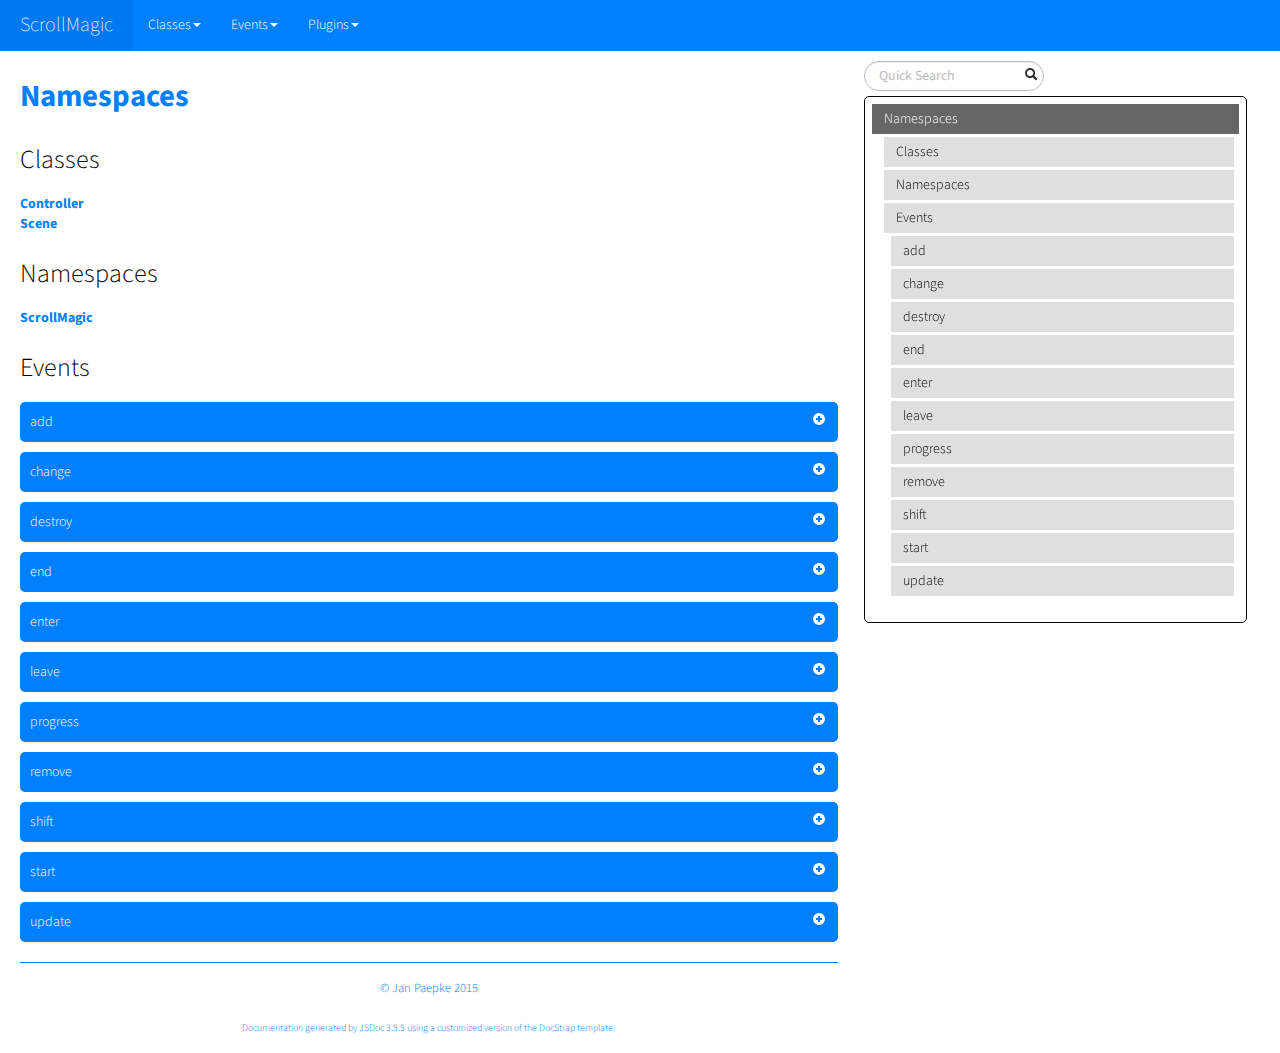
<file: APIs/scroll-magic/docs/namespaces.list.html>
<!DOCTYPE html>

<html lang="en">
<head>
	<meta charset="utf-8">
	<title>ScrollMagic Namespaces</title>
	
  <script src="scripts/prettify/prettify.js"> </script>
  <script src="scripts/prettify/lang-css.js"> </script>
	<!--[if lt IE 9]>
	<script src="//html5shiv.googlecode.com/svn/trunk/html5.js"></script>
	<![endif]-->
	<link type="text/css" rel="stylesheet" href="styles/sunlight.default.css">
	<link type="text/css" rel="stylesheet" href="styles/prettify-tomorrow.css">
	<link rel="shortcut icon" href="../assets/img/favicon.ico" type="image/x-icon">

	
	<link type="text/css" rel="stylesheet" href="styles/site.cosmo.css">
	
</head>

<body>
<div class="container-fluid">
	<div class="navbar navbar-fixed-top navbar-inverse">
		<div class="navbar-inner">
			<a class="brand" href="index.html">ScrollMagic</a>
			<ul class="nav">
				
				<li class="dropdown">
					<a href="classes.list.html" class="dropdown-toggle" data-toggle="dropdown">Classes<b
						class="caret"></b></a>

					<ul class="dropdown-menu ">
						
						<li>
							<a href="ScrollMagic.Controller.html">Controller</a>
						</li>
						
						<li>
							<a href="ScrollMagic.Scene.html">Scene</a>
						</li>
						

					</ul>
				</li>
				
				<li class="dropdown">
					<a href="events.list.html" class="dropdown-toggle" data-toggle="dropdown">Events<b
						class="caret"></b></a>

					<ul class="dropdown-menu ">
						
						<li>
							<a href="ScrollMagic.Scene.html#event:add">add</a>
						</li>
						
						<li>
							<a href="ScrollMagic.Scene.html#event:change">change</a>
						</li>
						
						<li>
							<a href="ScrollMagic.Scene.html#event:destroy">destroy</a>
						</li>
						
						<li>
							<a href="ScrollMagic.Scene.html#event:end">end</a>
						</li>
						
						<li>
							<a href="ScrollMagic.Scene.html#event:enter">enter</a>
						</li>
						
						<li>
							<a href="ScrollMagic.Scene.html#event:leave">leave</a>
						</li>
						
						<li>
							<a href="ScrollMagic.Scene.html#event:progress">progress</a>
						</li>
						
						<li>
							<a href="ScrollMagic.Scene.html#event:remove">remove</a>
						</li>
						
						<li>
							<a href="ScrollMagic.Scene.html#event:shift">shift</a>
						</li>
						
						<li>
							<a href="ScrollMagic.Scene.html#event:start">start</a>
						</li>
						
						<li>
							<a href="ScrollMagic.Scene.html#event:update">update</a>
						</li>
						

					</ul>
				</li>
				
				<li class="dropdown">
					<a href="mixins.list.html" class="dropdown-toggle" data-toggle="dropdown">Plugins<b
						class="caret"></b></a>

					<ul class="dropdown-menu ">
						
						<li>
							<a href="animation.GSAP.html">GSAP</a>
						</li>
						
						<li>
							<a href="animation.Velocity.html">Velocity</a>
						</li>
						
						<li>
							<a href="debug.addIndicators.html">addIndicators</a>
						</li>
						
						<li>
							<a href="framework.jQuery.html">jQuery</a>
						</li>
						

					</ul>
				</li>
				
			</ul>
		</div>
	</div>

	<div class="row-fluid">

		
		<div class="span8">
			
				<div id="main">
					


	<h1 class="page-title">
        Namespaces</h1>
    
<section>

<article>
    <div class="container-overview">
    

    
        

        
<dl class="details">
    

    

    

    

    

    

    

    

    

    

    

    

    
</dl>


        
    
    </div>

    

    

    

    
        <h3 class="subsection-title">Classes</h3>

        <dl>
            <dt><a href="ScrollMagic.Controller.html">Controller</a></dt>
            <dd></dd>
        
            <dt><a href="ScrollMagic.Scene.html">Scene</a></dt>
            <dd></dd>
        </dl>
    

    
        <h3 class="subsection-title">Namespaces</h3>

        <dl>
            <dt><a href="namespaces.html#ScrollMagic"><a href="ScrollMagic.html">ScrollMagic</a></a></dt>
            <dd></dd>
        </dl>
    

    

    

    

    
        <h3 class="subsection-title">Events</h3>

        <dl>
            
<dt>
    <h4 class="name" id="event:add">add</h4>
    
    
</dt>
<dd>
    
    
    <div class="description">
        <p>Scene add event.<br>Fires when the scene is added to a controller.<br>This is mostly used by plugins to know that change might be due.</p>
    </div>
    

    
    
    
    
    
    
    
<dl class="details">
    

        <h5 class="subsection-title">Properties:</h5>

        <dl>

<table class="props table table-striped">
    <thead>
	<tr>
		
		<th>Name</th>
		

		<th>Type</th>

		

		

		<th class="last">Description</th>
	</tr>
	</thead>

	<tbody>
	

        <tr>
            
                <td class="name"><code>event</code></td>
            

            <td class="type">
            
                
<span class="param-type">object</span>


            
            </td>

            

            

            <td class="description last"><p>The event Object passed to each callback</p>
                <h6>Properties</h6>

<table class="props table table-striped">
    <thead>
	<tr>
		
		<th>Name</th>
		

		<th>Type</th>

		

		

		<th class="last">Description</th>
	</tr>
	</thead>

	<tbody>
	

        <tr>
            
                <td class="name"><code>type</code></td>
            

            <td class="type">
            
                
<span class="param-type">string</span>


            
            </td>

            

            

            <td class="description last"><p>The name of the event</p></td>
        </tr>

	

        <tr>
            
                <td class="name"><code>target</code></td>
            

            <td class="type">
            
                
<span class="param-type">Scene</span>


            
            </td>

            

            

            <td class="description last"><p>The Scene object that triggered this event</p></td>
        </tr>

	

        <tr>
            
                <td class="name"><code>controller</code></td>
            

            <td class="type">
            
                
<span class="param-type">boolean</span>


            
            </td>

            

            

            <td class="description last"><p>The controller object the scene was added to.</p></td>
        </tr>

	
	</tbody>
</table>

            </td>
        </tr>

	
	</tbody>
</table>
</dl>

    

    

    
    <dt class="tag-since">Since:</dt>
    <dd class="tag-since"><ul class="dummy"><li>2.0.0</dd><br>
    

    

    

    

    

    

    

    
    <dt class="tag-source">Source:</dt>
    <dd class="tag-source"><ul class="dummy"><li>
        <a href="ScrollMagic_Scene_event-management.js.html">ScrollMagic/Scene/event-management.js</a>, <a href="ScrollMagic_Scene_event-management.js.html#sunlight-1-line-192">line 192</a>
    </li></ul></dd>
    

    

    

    
</dl>

    
    

    

    
    
    
    
    
    
    
        <h5>Example</h5>
        
    <pre class="sunlight-highlight-javascript">scene.on("add", function (event) {
	console.log('Scene was added to a new controller.');
});</pre>


    
</dd>

        
            
<dt>
    <h4 class="name" id="event:change">change</h4>
    
    
</dt>
<dd>
    
    
    <div class="description">
        <p>Scene change event.<br>Fires whenvever a property of the scene is changed.</p>
    </div>
    

    
    
    
    
    
    
    
<dl class="details">
    

        <h5 class="subsection-title">Properties:</h5>

        <dl>

<table class="props table table-striped">
    <thead>
	<tr>
		
		<th>Name</th>
		

		<th>Type</th>

		

		

		<th class="last">Description</th>
	</tr>
	</thead>

	<tbody>
	

        <tr>
            
                <td class="name"><code>event</code></td>
            

            <td class="type">
            
                
<span class="param-type">object</span>


            
            </td>

            

            

            <td class="description last"><p>The event Object passed to each callback</p>
                <h6>Properties</h6>

<table class="props table table-striped">
    <thead>
	<tr>
		
		<th>Name</th>
		

		<th>Type</th>

		

		

		<th class="last">Description</th>
	</tr>
	</thead>

	<tbody>
	

        <tr>
            
                <td class="name"><code>type</code></td>
            

            <td class="type">
            
                
<span class="param-type">string</span>


            
            </td>

            

            

            <td class="description last"><p>The name of the event</p></td>
        </tr>

	

        <tr>
            
                <td class="name"><code>target</code></td>
            

            <td class="type">
            
                
<span class="param-type">Scene</span>


            
            </td>

            

            

            <td class="description last"><p>The Scene object that triggered this event</p></td>
        </tr>

	

        <tr>
            
                <td class="name"><code>what</code></td>
            

            <td class="type">
            
                
<span class="param-type">string</span>


            
            </td>

            

            

            <td class="description last"><p>Indicates what value has been changed</p></td>
        </tr>

	

        <tr>
            
                <td class="name"><code>newval</code></td>
            

            <td class="type">
            
                
<span class="param-type">mixed</span>


            
            </td>

            

            

            <td class="description last"><p>The new value of the changed property</p></td>
        </tr>

	
	</tbody>
</table>

            </td>
        </tr>

	
	</tbody>
</table>
</dl>

    

    

    

    

    

    

    

    

    

    
    <dt class="tag-source">Source:</dt>
    <dd class="tag-source"><ul class="dummy"><li>
        <a href="ScrollMagic_Scene_event-management.js.html">ScrollMagic/Scene/event-management.js</a>, <a href="ScrollMagic_Scene_event-management.js.html#sunlight-1-line-130">line 130</a>
    </li></ul></dd>
    

    

    

    
</dl>

    
    

    

    
    
    
    
    
    
    
        <h5>Example</h5>
        
    <pre class="sunlight-highlight-javascript">scene.on("change", function (event) {
	console.log("Scene Property \"" + event.what + "\" changed to " + event.newval);
});</pre>


    
</dd>

        
            
<dt>
    <h4 class="name" id="event:destroy">destroy</h4>
    
    
</dt>
<dd>
    
    
    <div class="description">
        <p>Scene destroy event.<br>Fires whenvever the scene is destroyed.<br>This can be used to tidy up custom behaviour used in events.</p>
    </div>
    

    
    
    
    
    
    
    
<dl class="details">
    

        <h5 class="subsection-title">Properties:</h5>

        <dl>

<table class="props table table-striped">
    <thead>
	<tr>
		
		<th>Name</th>
		

		<th>Type</th>

		

		

		<th class="last">Description</th>
	</tr>
	</thead>

	<tbody>
	

        <tr>
            
                <td class="name"><code>event</code></td>
            

            <td class="type">
            
                
<span class="param-type">object</span>


            
            </td>

            

            

            <td class="description last"><p>The event Object passed to each callback</p>
                <h6>Properties</h6>

<table class="props table table-striped">
    <thead>
	<tr>
		
		<th>Name</th>
		

		<th>Type</th>

		

		

		<th class="last">Description</th>
	</tr>
	</thead>

	<tbody>
	

        <tr>
            
                <td class="name"><code>type</code></td>
            

            <td class="type">
            
                
<span class="param-type">string</span>


            
            </td>

            

            

            <td class="description last"><p>The name of the event</p></td>
        </tr>

	

        <tr>
            
                <td class="name"><code>target</code></td>
            

            <td class="type">
            
                
<span class="param-type">Scene</span>


            
            </td>

            

            

            <td class="description last"><p>The Scene object that triggered this event</p></td>
        </tr>

	

        <tr>
            
                <td class="name"><code>reset</code></td>
            

            <td class="type">
            
                
<span class="param-type">boolean</span>


            
            </td>

            

            

            <td class="description last"><p>Indicates if the destroy method was called with reset <code>true</code> or <code>false</code>.</p></td>
        </tr>

	
	</tbody>
</table>

            </td>
        </tr>

	
	</tbody>
</table>
</dl>

    

    

    
    <dt class="tag-since">Since:</dt>
    <dd class="tag-since"><ul class="dummy"><li>1.1.0</dd><br>
    

    

    

    

    

    

    

    
    <dt class="tag-source">Source:</dt>
    <dd class="tag-source"><ul class="dummy"><li>
        <a href="ScrollMagic_Scene_event-management.js.html">ScrollMagic/Scene/event-management.js</a>, <a href="ScrollMagic_Scene_event-management.js.html#sunlight-1-line-167">line 167</a>
    </li></ul></dd>
    

    

    

    
</dl>

    
    

    

    
    
    
    
    
    
    
        <h5>Example</h5>
        
    <pre class="sunlight-highlight-javascript">scene.on("enter", function (event) {
       // add custom action
       $("#my-elem").left("200");
     })
     .on("destroy", function (event) {
       // reset my element to start position
       if (event.reset) {
         $("#my-elem").left("0");
       }
     });</pre>


    
</dd>

        
            
<dt>
    <h4 class="name" id="event:end">end</h4>
    
    
</dt>
<dd>
    
    
    <div class="description">
        <p>Scene end event.<br>Fires whenever the scroll position its the ending point of the scene.<br>It will also fire when scrolling back up from after the scene and going over its end position. If you want something to happen only when scrolling down/right, use the scrollDirection parameter passed to the callback.</p>
<p>For details on this event and the order in which it is fired, please review the <code>Scene.progress</code> method.</p>
    </div>
    

    
    
    
    
    
    
    
<dl class="details">
    

        <h5 class="subsection-title">Properties:</h5>

        <dl>

<table class="props table table-striped">
    <thead>
	<tr>
		
		<th>Name</th>
		

		<th>Type</th>

		

		

		<th class="last">Description</th>
	</tr>
	</thead>

	<tbody>
	

        <tr>
            
                <td class="name"><code>event</code></td>
            

            <td class="type">
            
                
<span class="param-type">object</span>


            
            </td>

            

            

            <td class="description last"><p>The event Object passed to each callback</p>
                <h6>Properties</h6>

<table class="props table table-striped">
    <thead>
	<tr>
		
		<th>Name</th>
		

		<th>Type</th>

		

		

		<th class="last">Description</th>
	</tr>
	</thead>

	<tbody>
	

        <tr>
            
                <td class="name"><code>type</code></td>
            

            <td class="type">
            
                
<span class="param-type">string</span>


            
            </td>

            

            

            <td class="description last"><p>The name of the event</p></td>
        </tr>

	

        <tr>
            
                <td class="name"><code>target</code></td>
            

            <td class="type">
            
                
<span class="param-type">Scene</span>


            
            </td>

            

            

            <td class="description last"><p>The Scene object that triggered this event</p></td>
        </tr>

	

        <tr>
            
                <td class="name"><code>progress</code></td>
            

            <td class="type">
            
                
<span class="param-type">number</span>


            
            </td>

            

            

            <td class="description last"><p>Reflects the current progress of the scene</p></td>
        </tr>

	

        <tr>
            
                <td class="name"><code>state</code></td>
            

            <td class="type">
            
                
<span class="param-type">string</span>


            
            </td>

            

            

            <td class="description last"><p>The current state of the scene <code>&quot;DURING&quot;</code> or <code>&quot;AFTER&quot;</code></p></td>
        </tr>

	

        <tr>
            
                <td class="name"><code>scrollDirection</code></td>
            

            <td class="type">
            
                
<span class="param-type">string</span>


            
            </td>

            

            

            <td class="description last"><p>Indicates which way we are scrolling <code>&quot;PAUSED&quot;</code>, <code>&quot;FORWARD&quot;</code> or <code>&quot;REVERSE&quot;</code></p></td>
        </tr>

	
	</tbody>
</table>

            </td>
        </tr>

	
	</tbody>
</table>
</dl>

    

    

    

    

    

    

    

    

    

    
    <dt class="tag-source">Source:</dt>
    <dd class="tag-source"><ul class="dummy"><li>
        <a href="ScrollMagic_Scene_event-management.js.html">ScrollMagic/Scene/event-management.js</a>, <a href="ScrollMagic_Scene_event-management.js.html#sunlight-1-line-29">line 29</a>
    </li></ul></dd>
    

    

    

    
</dl>

    
    

    

    
    
    
    
    
    
    
        <h5>Example</h5>
        
    <pre class="sunlight-highlight-javascript">scene.on("end", function (event) {
	console.log("Hit end point of scene.");
});</pre>


    
</dd>

        
            
<dt>
    <h4 class="name" id="event:enter">enter</h4>
    
    
</dt>
<dd>
    
    
    <div class="description">
        <p>Scene enter event.<br>Fires whenever the scene enters the &quot;DURING&quot; state.<br>Keep in mind that it doesn't matter if the scene plays forward or backward: This event always fires when the scene enters its active scroll timeframe, regardless of the scroll-direction.</p>
<p>For details on this event and the order in which it is fired, please review the <code>Scene.progress</code> method.</p>
    </div>
    

    
    
    
    
    
    
    
<dl class="details">
    

        <h5 class="subsection-title">Properties:</h5>

        <dl>

<table class="props table table-striped">
    <thead>
	<tr>
		
		<th>Name</th>
		

		<th>Type</th>

		

		

		<th class="last">Description</th>
	</tr>
	</thead>

	<tbody>
	

        <tr>
            
                <td class="name"><code>event</code></td>
            

            <td class="type">
            
                
<span class="param-type">object</span>


            
            </td>

            

            

            <td class="description last"><p>The event Object passed to each callback</p>
                <h6>Properties</h6>

<table class="props table table-striped">
    <thead>
	<tr>
		
		<th>Name</th>
		

		<th>Type</th>

		

		

		<th class="last">Description</th>
	</tr>
	</thead>

	<tbody>
	

        <tr>
            
                <td class="name"><code>type</code></td>
            

            <td class="type">
            
                
<span class="param-type">string</span>


            
            </td>

            

            

            <td class="description last"><p>The name of the event</p></td>
        </tr>

	

        <tr>
            
                <td class="name"><code>target</code></td>
            

            <td class="type">
            
                
<span class="param-type">Scene</span>


            
            </td>

            

            

            <td class="description last"><p>The Scene object that triggered this event</p></td>
        </tr>

	

        <tr>
            
                <td class="name"><code>progress</code></td>
            

            <td class="type">
            
                
<span class="param-type">number</span>


            
            </td>

            

            

            <td class="description last"><p>Reflects the current progress of the scene</p></td>
        </tr>

	

        <tr>
            
                <td class="name"><code>state</code></td>
            

            <td class="type">
            
                
<span class="param-type">string</span>


            
            </td>

            

            

            <td class="description last"><p>The current state of the scene - always <code>&quot;DURING&quot;</code></p></td>
        </tr>

	

        <tr>
            
                <td class="name"><code>scrollDirection</code></td>
            

            <td class="type">
            
                
<span class="param-type">string</span>


            
            </td>

            

            

            <td class="description last"><p>Indicates which way we are scrolling <code>&quot;PAUSED&quot;</code>, <code>&quot;FORWARD&quot;</code> or <code>&quot;REVERSE&quot;</code></p></td>
        </tr>

	
	</tbody>
</table>

            </td>
        </tr>

	
	</tbody>
</table>
</dl>

    

    

    

    

    

    

    

    

    

    
    <dt class="tag-source">Source:</dt>
    <dd class="tag-source"><ul class="dummy"><li>
        <a href="ScrollMagic_Scene_event-management.js.html">ScrollMagic/Scene/event-management.js</a>, <a href="ScrollMagic_Scene_event-management.js.html#sunlight-1-line-50">line 50</a>
    </li></ul></dd>
    

    

    

    
</dl>

    
    

    

    
    
    
    
    
    
    
        <h5>Example</h5>
        
    <pre class="sunlight-highlight-javascript">scene.on("enter", function (event) {
	console.log("Scene entered.");
});</pre>


    
</dd>

        
            
<dt>
    <h4 class="name" id="event:leave">leave</h4>
    
    
</dt>
<dd>
    
    
    <div class="description">
        <p>Scene leave event.<br>Fires whenever the scene's state goes from &quot;DURING&quot; to either &quot;BEFORE&quot; or &quot;AFTER&quot;.<br>Keep in mind that it doesn't matter if the scene plays forward or backward: This event always fires when the scene leaves its active scroll timeframe, regardless of the scroll-direction.</p>
<p>For details on this event and the order in which it is fired, please review the <code>Scene.progress</code> method.</p>
    </div>
    

    
    
    
    
    
    
    
<dl class="details">
    

        <h5 class="subsection-title">Properties:</h5>

        <dl>

<table class="props table table-striped">
    <thead>
	<tr>
		
		<th>Name</th>
		

		<th>Type</th>

		

		

		<th class="last">Description</th>
	</tr>
	</thead>

	<tbody>
	

        <tr>
            
                <td class="name"><code>event</code></td>
            

            <td class="type">
            
                
<span class="param-type">object</span>


            
            </td>

            

            

            <td class="description last"><p>The event Object passed to each callback</p>
                <h6>Properties</h6>

<table class="props table table-striped">
    <thead>
	<tr>
		
		<th>Name</th>
		

		<th>Type</th>

		

		

		<th class="last">Description</th>
	</tr>
	</thead>

	<tbody>
	

        <tr>
            
                <td class="name"><code>type</code></td>
            

            <td class="type">
            
                
<span class="param-type">string</span>


            
            </td>

            

            

            <td class="description last"><p>The name of the event</p></td>
        </tr>

	

        <tr>
            
                <td class="name"><code>target</code></td>
            

            <td class="type">
            
                
<span class="param-type">Scene</span>


            
            </td>

            

            

            <td class="description last"><p>The Scene object that triggered this event</p></td>
        </tr>

	

        <tr>
            
                <td class="name"><code>progress</code></td>
            

            <td class="type">
            
                
<span class="param-type">number</span>


            
            </td>

            

            

            <td class="description last"><p>Reflects the current progress of the scene</p></td>
        </tr>

	

        <tr>
            
                <td class="name"><code>state</code></td>
            

            <td class="type">
            
                
<span class="param-type">string</span>


            
            </td>

            

            

            <td class="description last"><p>The current state of the scene <code>&quot;BEFORE&quot;</code> or <code>&quot;AFTER&quot;</code></p></td>
        </tr>

	

        <tr>
            
                <td class="name"><code>scrollDirection</code></td>
            

            <td class="type">
            
                
<span class="param-type">string</span>


            
            </td>

            

            

            <td class="description last"><p>Indicates which way we are scrolling <code>&quot;PAUSED&quot;</code>, <code>&quot;FORWARD&quot;</code> or <code>&quot;REVERSE&quot;</code></p></td>
        </tr>

	
	</tbody>
</table>

            </td>
        </tr>

	
	</tbody>
</table>
</dl>

    

    

    

    

    

    

    

    

    

    
    <dt class="tag-source">Source:</dt>
    <dd class="tag-source"><ul class="dummy"><li>
        <a href="ScrollMagic_Scene_event-management.js.html">ScrollMagic/Scene/event-management.js</a>, <a href="ScrollMagic_Scene_event-management.js.html#sunlight-1-line-71">line 71</a>
    </li></ul></dd>
    

    

    

    
</dl>

    
    

    

    
    
    
    
    
    
    
        <h5>Example</h5>
        
    <pre class="sunlight-highlight-javascript">scene.on("leave", function (event) {
	console.log("Scene left.");
});</pre>


    
</dd>

        
            
<dt>
    <h4 class="name" id="event:progress">progress</h4>
    
    
</dt>
<dd>
    
    
    <div class="description">
        <p>Scene progress event.<br>Fires whenever the progress of the scene changes.</p>
<p>For details on this event and the order in which it is fired, please review the <code>Scene.progress</code> method.</p>
    </div>
    

    
    
    
    
    
    
    
<dl class="details">
    

        <h5 class="subsection-title">Properties:</h5>

        <dl>

<table class="props table table-striped">
    <thead>
	<tr>
		
		<th>Name</th>
		

		<th>Type</th>

		

		

		<th class="last">Description</th>
	</tr>
	</thead>

	<tbody>
	

        <tr>
            
                <td class="name"><code>event</code></td>
            

            <td class="type">
            
                
<span class="param-type">object</span>


            
            </td>

            

            

            <td class="description last"><p>The event Object passed to each callback</p>
                <h6>Properties</h6>

<table class="props table table-striped">
    <thead>
	<tr>
		
		<th>Name</th>
		

		<th>Type</th>

		

		

		<th class="last">Description</th>
	</tr>
	</thead>

	<tbody>
	

        <tr>
            
                <td class="name"><code>type</code></td>
            

            <td class="type">
            
                
<span class="param-type">string</span>


            
            </td>

            

            

            <td class="description last"><p>The name of the event</p></td>
        </tr>

	

        <tr>
            
                <td class="name"><code>target</code></td>
            

            <td class="type">
            
                
<span class="param-type">Scene</span>


            
            </td>

            

            

            <td class="description last"><p>The Scene object that triggered this event</p></td>
        </tr>

	

        <tr>
            
                <td class="name"><code>progress</code></td>
            

            <td class="type">
            
                
<span class="param-type">number</span>


            
            </td>

            

            

            <td class="description last"><p>Reflects the current progress of the scene</p></td>
        </tr>

	

        <tr>
            
                <td class="name"><code>state</code></td>
            

            <td class="type">
            
                
<span class="param-type">string</span>


            
            </td>

            

            

            <td class="description last"><p>The current state of the scene <code>&quot;BEFORE&quot;</code>, <code>&quot;DURING&quot;</code> or <code>&quot;AFTER&quot;</code></p></td>
        </tr>

	

        <tr>
            
                <td class="name"><code>scrollDirection</code></td>
            

            <td class="type">
            
                
<span class="param-type">string</span>


            
            </td>

            

            

            <td class="description last"><p>Indicates which way we are scrolling <code>&quot;PAUSED&quot;</code>, <code>&quot;FORWARD&quot;</code> or <code>&quot;REVERSE&quot;</code></p></td>
        </tr>

	
	</tbody>
</table>

            </td>
        </tr>

	
	</tbody>
</table>
</dl>

    

    

    

    

    

    

    

    

    

    
    <dt class="tag-source">Source:</dt>
    <dd class="tag-source"><ul class="dummy"><li>
        <a href="ScrollMagic_Scene_event-management.js.html">ScrollMagic/Scene/event-management.js</a>, <a href="ScrollMagic_Scene_event-management.js.html#sunlight-1-line-110">line 110</a>
    </li></ul></dd>
    

    

    

    
</dl>

    
    

    

    
    
    
    
    
    
    
        <h5>Example</h5>
        
    <pre class="sunlight-highlight-javascript">scene.on("progress", function (event) {
	console.log("Scene progress changed to " + event.progress);
});</pre>


    
</dd>

        
            
<dt>
    <h4 class="name" id="event:remove">remove</h4>
    
    
</dt>
<dd>
    
    
    <div class="description">
        <p>Scene remove event.<br>Fires when the scene is removed from a controller.<br>This is mostly used by plugins to know that change might be due.</p>
    </div>
    

    
    
    
    
    
    
    
<dl class="details">
    

        <h5 class="subsection-title">Properties:</h5>

        <dl>

<table class="props table table-striped">
    <thead>
	<tr>
		
		<th>Name</th>
		

		<th>Type</th>

		

		

		<th class="last">Description</th>
	</tr>
	</thead>

	<tbody>
	

        <tr>
            
                <td class="name"><code>event</code></td>
            

            <td class="type">
            
                
<span class="param-type">object</span>


            
            </td>

            

            

            <td class="description last"><p>The event Object passed to each callback</p>
                <h6>Properties</h6>

<table class="props table table-striped">
    <thead>
	<tr>
		
		<th>Name</th>
		

		<th>Type</th>

		

		

		<th class="last">Description</th>
	</tr>
	</thead>

	<tbody>
	

        <tr>
            
                <td class="name"><code>type</code></td>
            

            <td class="type">
            
                
<span class="param-type">string</span>


            
            </td>

            

            

            <td class="description last"><p>The name of the event</p></td>
        </tr>

	

        <tr>
            
                <td class="name"><code>target</code></td>
            

            <td class="type">
            
                
<span class="param-type">Scene</span>


            
            </td>

            

            

            <td class="description last"><p>The Scene object that triggered this event</p></td>
        </tr>

	
	</tbody>
</table>

            </td>
        </tr>

	
	</tbody>
</table>
</dl>

    

    

    
    <dt class="tag-since">Since:</dt>
    <dd class="tag-since"><ul class="dummy"><li>2.0.0</dd><br>
    

    

    

    

    

    

    

    
    <dt class="tag-source">Source:</dt>
    <dd class="tag-source"><ul class="dummy"><li>
        <a href="ScrollMagic_Scene_event-management.js.html">ScrollMagic/Scene/event-management.js</a>, <a href="ScrollMagic_Scene_event-management.js.html#sunlight-1-line-210">line 210</a>
    </li></ul></dd>
    

    

    

    
</dl>

    
    

    

    
    
    
    
    
    
    
        <h5>Example</h5>
        
    <pre class="sunlight-highlight-javascript">scene.on("remove", function (event) {
	console.log('Scene was removed from its controller.');
});</pre>


    
</dd>

        
            
<dt>
    <h4 class="name" id="event:shift">shift</h4>
    
    
</dt>
<dd>
    
    
    <div class="description">
        <p>Scene shift event.<br>Fires whenvever the start or end <strong>scroll offset</strong> of the scene change.<br>This happens explicitely, when one of these values change: <code>offset</code>, <code>duration</code> or <code>triggerHook</code>.<br>It will fire implicitly when the <code>triggerElement</code> changes, if the new element has a different position (most cases).<br>It will also fire implicitly when the size of the container changes and the triggerHook is anything other than <code>onLeave</code>.</p>
    </div>
    

    
    
    
    
    
    
    
<dl class="details">
    

        <h5 class="subsection-title">Properties:</h5>

        <dl>

<table class="props table table-striped">
    <thead>
	<tr>
		
		<th>Name</th>
		

		<th>Type</th>

		

		

		<th class="last">Description</th>
	</tr>
	</thead>

	<tbody>
	

        <tr>
            
                <td class="name"><code>event</code></td>
            

            <td class="type">
            
                
<span class="param-type">object</span>


            
            </td>

            

            

            <td class="description last"><p>The event Object passed to each callback</p>
                <h6>Properties</h6>

<table class="props table table-striped">
    <thead>
	<tr>
		
		<th>Name</th>
		

		<th>Type</th>

		

		

		<th class="last">Description</th>
	</tr>
	</thead>

	<tbody>
	

        <tr>
            
                <td class="name"><code>type</code></td>
            

            <td class="type">
            
                
<span class="param-type">string</span>


            
            </td>

            

            

            <td class="description last"><p>The name of the event</p></td>
        </tr>

	

        <tr>
            
                <td class="name"><code>target</code></td>
            

            <td class="type">
            
                
<span class="param-type">Scene</span>


            
            </td>

            

            

            <td class="description last"><p>The Scene object that triggered this event</p></td>
        </tr>

	

        <tr>
            
                <td class="name"><code>reason</code></td>
            

            <td class="type">
            
                
<span class="param-type">string</span>


            
            </td>

            

            

            <td class="description last"><p>Indicates why the scene has shifted</p></td>
        </tr>

	
	</tbody>
</table>

            </td>
        </tr>

	
	</tbody>
</table>
</dl>

    

    

    
    <dt class="tag-since">Since:</dt>
    <dd class="tag-since"><ul class="dummy"><li>1.1.0</dd><br>
    

    

    

    

    

    

    

    
    <dt class="tag-source">Source:</dt>
    <dd class="tag-source"><ul class="dummy"><li>
        <a href="ScrollMagic_Scene_event-management.js.html">ScrollMagic/Scene/event-management.js</a>, <a href="ScrollMagic_Scene_event-management.js.html#sunlight-1-line-147">line 147</a>
    </li></ul></dd>
    

    

    

    
</dl>

    
    

    

    
    
    
    
    
    
    
        <h5>Example</h5>
        
    <pre class="sunlight-highlight-javascript">scene.on("shift", function (event) {
	console.log("Scene moved, because the " + event.reason + " has changed.)");
});</pre>


    
</dd>

        
            
<dt>
    <h4 class="name" id="event:start">start</h4>
    
    
</dt>
<dd>
    
    
    <div class="description">
        <p>Scene start event.<br>Fires whenever the scroll position its the starting point of the scene.<br>It will also fire when scrolling back up going over the start position of the scene. If you want something to happen only when scrolling down/right, use the scrollDirection parameter passed to the callback.</p>
<p>For details on this event and the order in which it is fired, please review the <code>Scene.progress</code> method.</p>
    </div>
    

    
    
    
    
    
    
    
<dl class="details">
    

        <h5 class="subsection-title">Properties:</h5>

        <dl>

<table class="props table table-striped">
    <thead>
	<tr>
		
		<th>Name</th>
		

		<th>Type</th>

		

		

		<th class="last">Description</th>
	</tr>
	</thead>

	<tbody>
	

        <tr>
            
                <td class="name"><code>event</code></td>
            

            <td class="type">
            
                
<span class="param-type">object</span>


            
            </td>

            

            

            <td class="description last"><p>The event Object passed to each callback</p>
                <h6>Properties</h6>

<table class="props table table-striped">
    <thead>
	<tr>
		
		<th>Name</th>
		

		<th>Type</th>

		

		

		<th class="last">Description</th>
	</tr>
	</thead>

	<tbody>
	

        <tr>
            
                <td class="name"><code>type</code></td>
            

            <td class="type">
            
                
<span class="param-type">string</span>


            
            </td>

            

            

            <td class="description last"><p>The name of the event</p></td>
        </tr>

	

        <tr>
            
                <td class="name"><code>target</code></td>
            

            <td class="type">
            
                
<span class="param-type">Scene</span>


            
            </td>

            

            

            <td class="description last"><p>The Scene object that triggered this event</p></td>
        </tr>

	

        <tr>
            
                <td class="name"><code>progress</code></td>
            

            <td class="type">
            
                
<span class="param-type">number</span>


            
            </td>

            

            

            <td class="description last"><p>Reflects the current progress of the scene</p></td>
        </tr>

	

        <tr>
            
                <td class="name"><code>state</code></td>
            

            <td class="type">
            
                
<span class="param-type">string</span>


            
            </td>

            

            

            <td class="description last"><p>The current state of the scene <code>&quot;BEFORE&quot;</code> or <code>&quot;DURING&quot;</code></p></td>
        </tr>

	

        <tr>
            
                <td class="name"><code>scrollDirection</code></td>
            

            <td class="type">
            
                
<span class="param-type">string</span>


            
            </td>

            

            

            <td class="description last"><p>Indicates which way we are scrolling <code>&quot;PAUSED&quot;</code>, <code>&quot;FORWARD&quot;</code> or <code>&quot;REVERSE&quot;</code></p></td>
        </tr>

	
	</tbody>
</table>

            </td>
        </tr>

	
	</tbody>
</table>
</dl>

    

    

    

    

    

    

    

    

    

    
    <dt class="tag-source">Source:</dt>
    <dd class="tag-source"><ul class="dummy"><li>
        <a href="ScrollMagic_Scene_event-management.js.html">ScrollMagic/Scene/event-management.js</a>, <a href="ScrollMagic_Scene_event-management.js.html#sunlight-1-line-8">line 8</a>
    </li></ul></dd>
    

    

    

    
</dl>

    
    

    

    
    
    
    
    
    
    
        <h5>Example</h5>
        
    <pre class="sunlight-highlight-javascript">scene.on("start", function (event) {
	console.log("Hit start point of scene.");
});</pre>


    
</dd>

        
            
<dt>
    <h4 class="name" id="event:update">update</h4>
    
    
</dt>
<dd>
    
    
    <div class="description">
        <p>Scene update event.<br>Fires whenever the scene is updated (but not necessarily changes the progress).</p>
    </div>
    

    
    
    
    
    
    
    
<dl class="details">
    

        <h5 class="subsection-title">Properties:</h5>

        <dl>

<table class="props table table-striped">
    <thead>
	<tr>
		
		<th>Name</th>
		

		<th>Type</th>

		

		

		<th class="last">Description</th>
	</tr>
	</thead>

	<tbody>
	

        <tr>
            
                <td class="name"><code>event</code></td>
            

            <td class="type">
            
                
<span class="param-type">object</span>


            
            </td>

            

            

            <td class="description last"><p>The event Object passed to each callback</p>
                <h6>Properties</h6>

<table class="props table table-striped">
    <thead>
	<tr>
		
		<th>Name</th>
		

		<th>Type</th>

		

		

		<th class="last">Description</th>
	</tr>
	</thead>

	<tbody>
	

        <tr>
            
                <td class="name"><code>type</code></td>
            

            <td class="type">
            
                
<span class="param-type">string</span>


            
            </td>

            

            

            <td class="description last"><p>The name of the event</p></td>
        </tr>

	

        <tr>
            
                <td class="name"><code>target</code></td>
            

            <td class="type">
            
                
<span class="param-type">Scene</span>


            
            </td>

            

            

            <td class="description last"><p>The Scene object that triggered this event</p></td>
        </tr>

	

        <tr>
            
                <td class="name"><code>startPos</code></td>
            

            <td class="type">
            
                
<span class="param-type">number</span>


            
            </td>

            

            

            <td class="description last"><p>The starting position of the scene (in relation to the conainer)</p></td>
        </tr>

	

        <tr>
            
                <td class="name"><code>endPos</code></td>
            

            <td class="type">
            
                
<span class="param-type">number</span>


            
            </td>

            

            

            <td class="description last"><p>The ending position of the scene (in relation to the conainer)</p></td>
        </tr>

	

        <tr>
            
                <td class="name"><code>scrollPos</code></td>
            

            <td class="type">
            
                
<span class="param-type">number</span>


            
            </td>

            

            

            <td class="description last"><p>The current scroll position of the container</p></td>
        </tr>

	
	</tbody>
</table>

            </td>
        </tr>

	
	</tbody>
</table>
</dl>

    

    

    

    

    

    

    

    

    

    
    <dt class="tag-source">Source:</dt>
    <dd class="tag-source"><ul class="dummy"><li>
        <a href="ScrollMagic_Scene_event-management.js.html">ScrollMagic/Scene/event-management.js</a>, <a href="ScrollMagic_Scene_event-management.js.html#sunlight-1-line-92">line 92</a>
    </li></ul></dd>
    

    

    

    
</dl>

    
    

    

    
    
    
    
    
    
    
        <h5>Example</h5>
        
    <pre class="sunlight-highlight-javascript">scene.on("update", function (event) {
	console.log("Scene updated.");
});</pre>


    
</dd>

        </dl>
    
</article>

</section>




				</div>

				<div class="clearfix"></div>
				<footer>
					
					
		<span class="copyright">
		© Jan Paepke 2015
		</span>
					<br />
					
		<span class="jsdoc-message">
		Documentation generated by <a href="https://github.com/jsdoc3/jsdoc" target="_blank">JSDoc 3.5.5</a>
		using a customized version of the <a href="https://github.com/terryweiss/docstrap" target="_blank">DocStrap template</a>.
		</span>
				</footer>
			</div>

			
			<div class="span3">
				<div id="toc"></div>
			</div>
			
			<br clear="both">
		</div>

	</div>
	<script src="scripts/sunlight.js"></script>
	<script src="scripts/sunlight.javascript.js"></script>
	<script src="scripts/sunlight-plugin.doclinks.js"></script>
	<script src="scripts/sunlight-plugin.linenumbers.js"></script>
	<script src="scripts/sunlight-plugin.menu.js"></script>
	<script src="scripts/jquery.min.js"></script>
	<script src="scripts/jquery.scrollTo.js"></script>
	<script src="scripts/jquery.localScroll.js"></script>
	<script src="scripts/bootstrap-dropdown.js"></script>
	<script src="scripts/toc.js"></script>

	<script> prettyPrint(); </script>
	<script>  Sunlight.highlightAll({lineNumbers:true,  showMenu: true, enableDoclinks :true}); </script>

	<script>
		function openDeeplinkedElement (skipAni) {
			try {
				$("dt h4.member-collapsed").filter(window.location.hash.substring(1).replace(":", "\\:")).trigger("click", skipAni);
			} catch (e) {
				console.warn("ah ah ah! :p");
			}
		}
		$( function () {
			$( "#toc" ).toc( {
			    anchorName  : function(i, heading, prefix) {
					return $(heading).attr("id") || ( prefix + i );
				},
				selectors   : "h1:visible,h2:visible,h3:visible,h4:visible",
				onScrollFinish : openDeeplinkedElement,
				highlightOffset : 10,
				scrollOffset: 60
			} );
			$( "#toc>ul" ).addClass( "nav nav-pills nav-stacked" );
			$( "#main span[id^='toc']" ).addClass( "toc-shim" );

		} );
	</script>

	
	<script>
		$( function () {
			// $('#main').localScroll({
			// 	offset: { top: 56 } //offset by the height of your header (give or take a few px, see what works for you)
			// });
			// workaround for anchors below header...
			window.setTimeout(function () {
				$(document).scrollTop($(document).scrollTop()-60);
			}, 1)
			
			var hash = window.location.hash.substring(1).replace(":", "\\:");
			$( "dt h4.name" ).each( function () {
				var $this = $( this );
				var icon = $( "<i/>" ).addClass( "icon-plus-sign" ).addClass( "pull-right" ).addClass( "icon-white" );
				var dt = $this.parents( "dt" );
				var children = dt.next( "dd" );

				$this.append( icon ).css( {cursor : "pointer"} );
				$this.addClass( "member-collapsed" ).addClass( "member" );
				if (hash != $this.attr("id")) {
					children.hide();
				}
				$this.toggle( function (e, skipAni) {
					var scrollPos = $(document).scrollTop();
					window.location.hash = $(this).attr("id");
					$(document).scrollTop(scrollPos);
					icon.addClass( "icon-minus-sign" ).removeClass( "icon-plus-sign" ).removeClass( "icon-white" );
					$this.addClass( "member-open" ).removeClass( "member-collapsed" );
					children.slideDown(skipAni ? 0 : undefined);
				}, function () {
					icon.addClass( "icon-plus-sign" ).removeClass( "icon-minus-sign" ).addClass( "icon-white" );
					$this.addClass( "member-collapsed" ).removeClass( "member-open" );
					children.slideUp();
				} );
			} );
			// open if deeplinked
			if (hash.length > 0)
				openDeeplinkedElement(true);
		} );
	</script>
	

	<script type="text/javascript" src="../assets/js/tracking.js"></script>
</body>
</html>
</file>
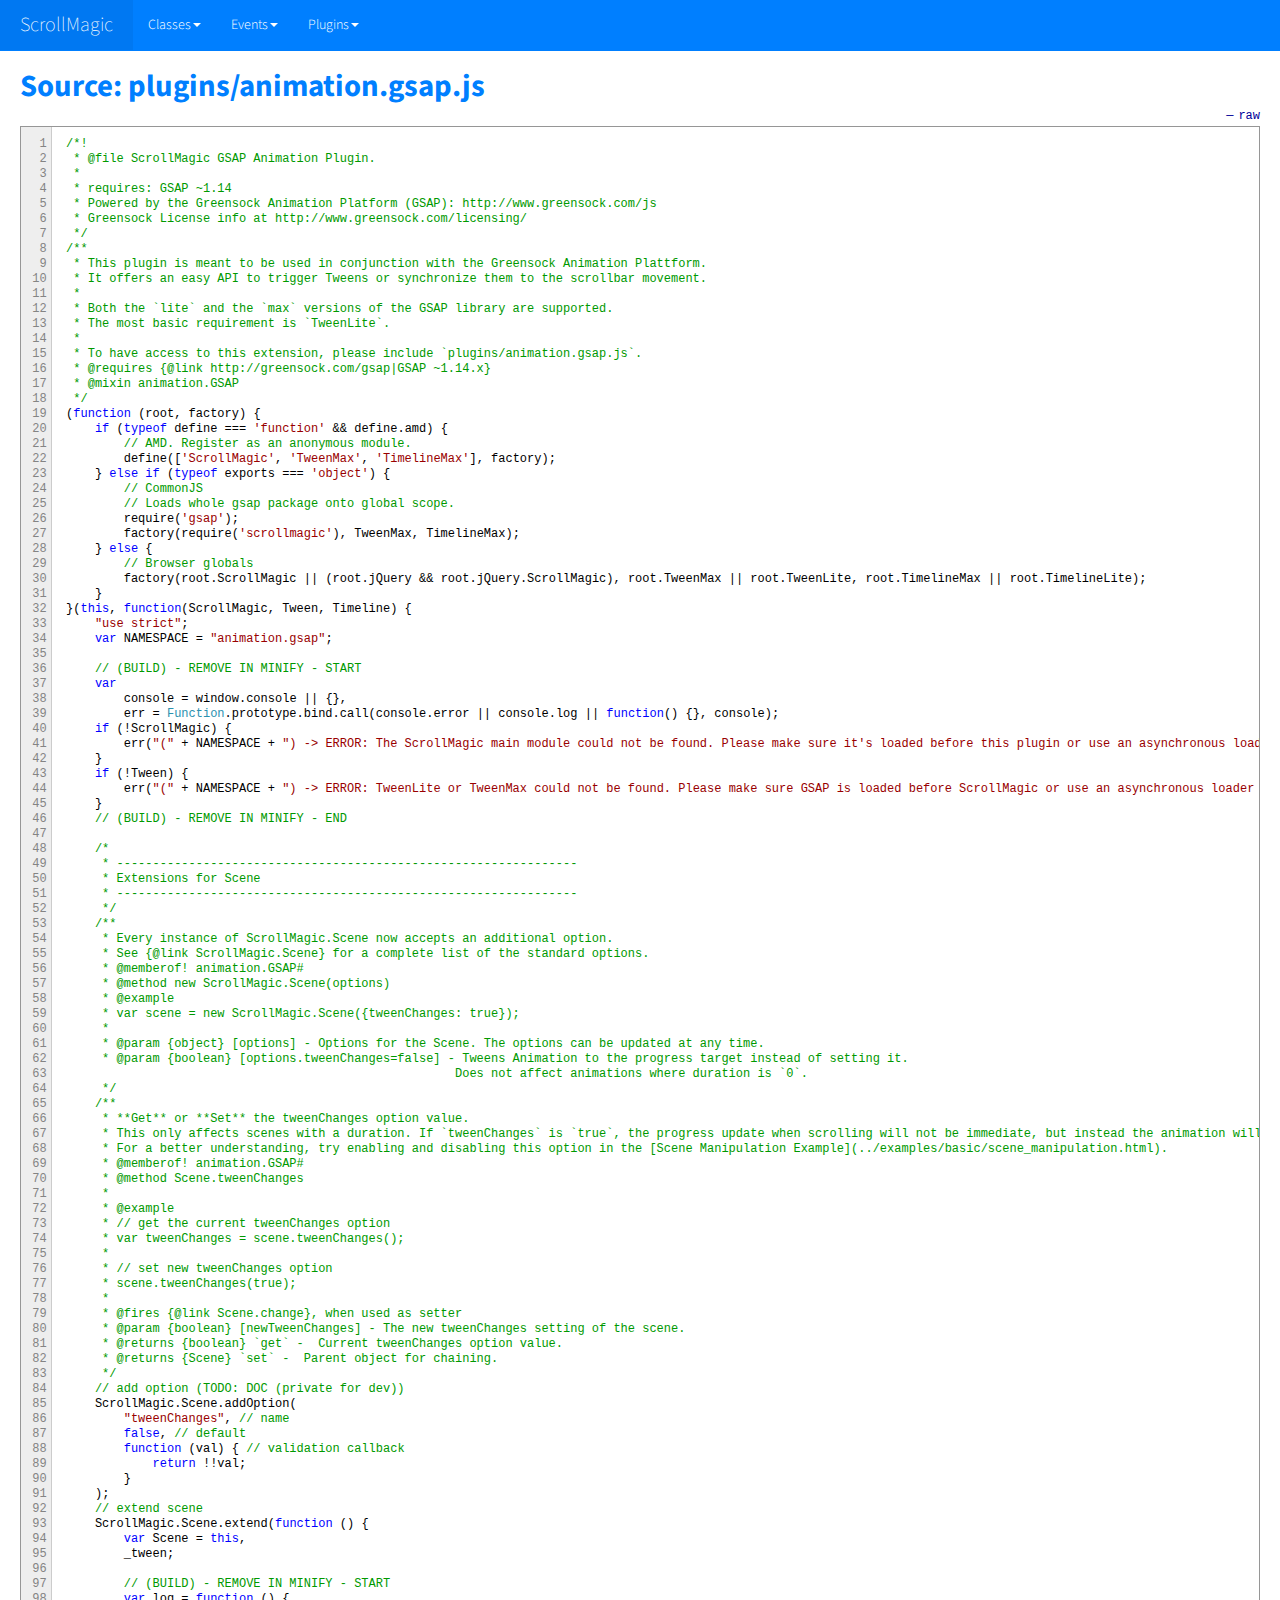
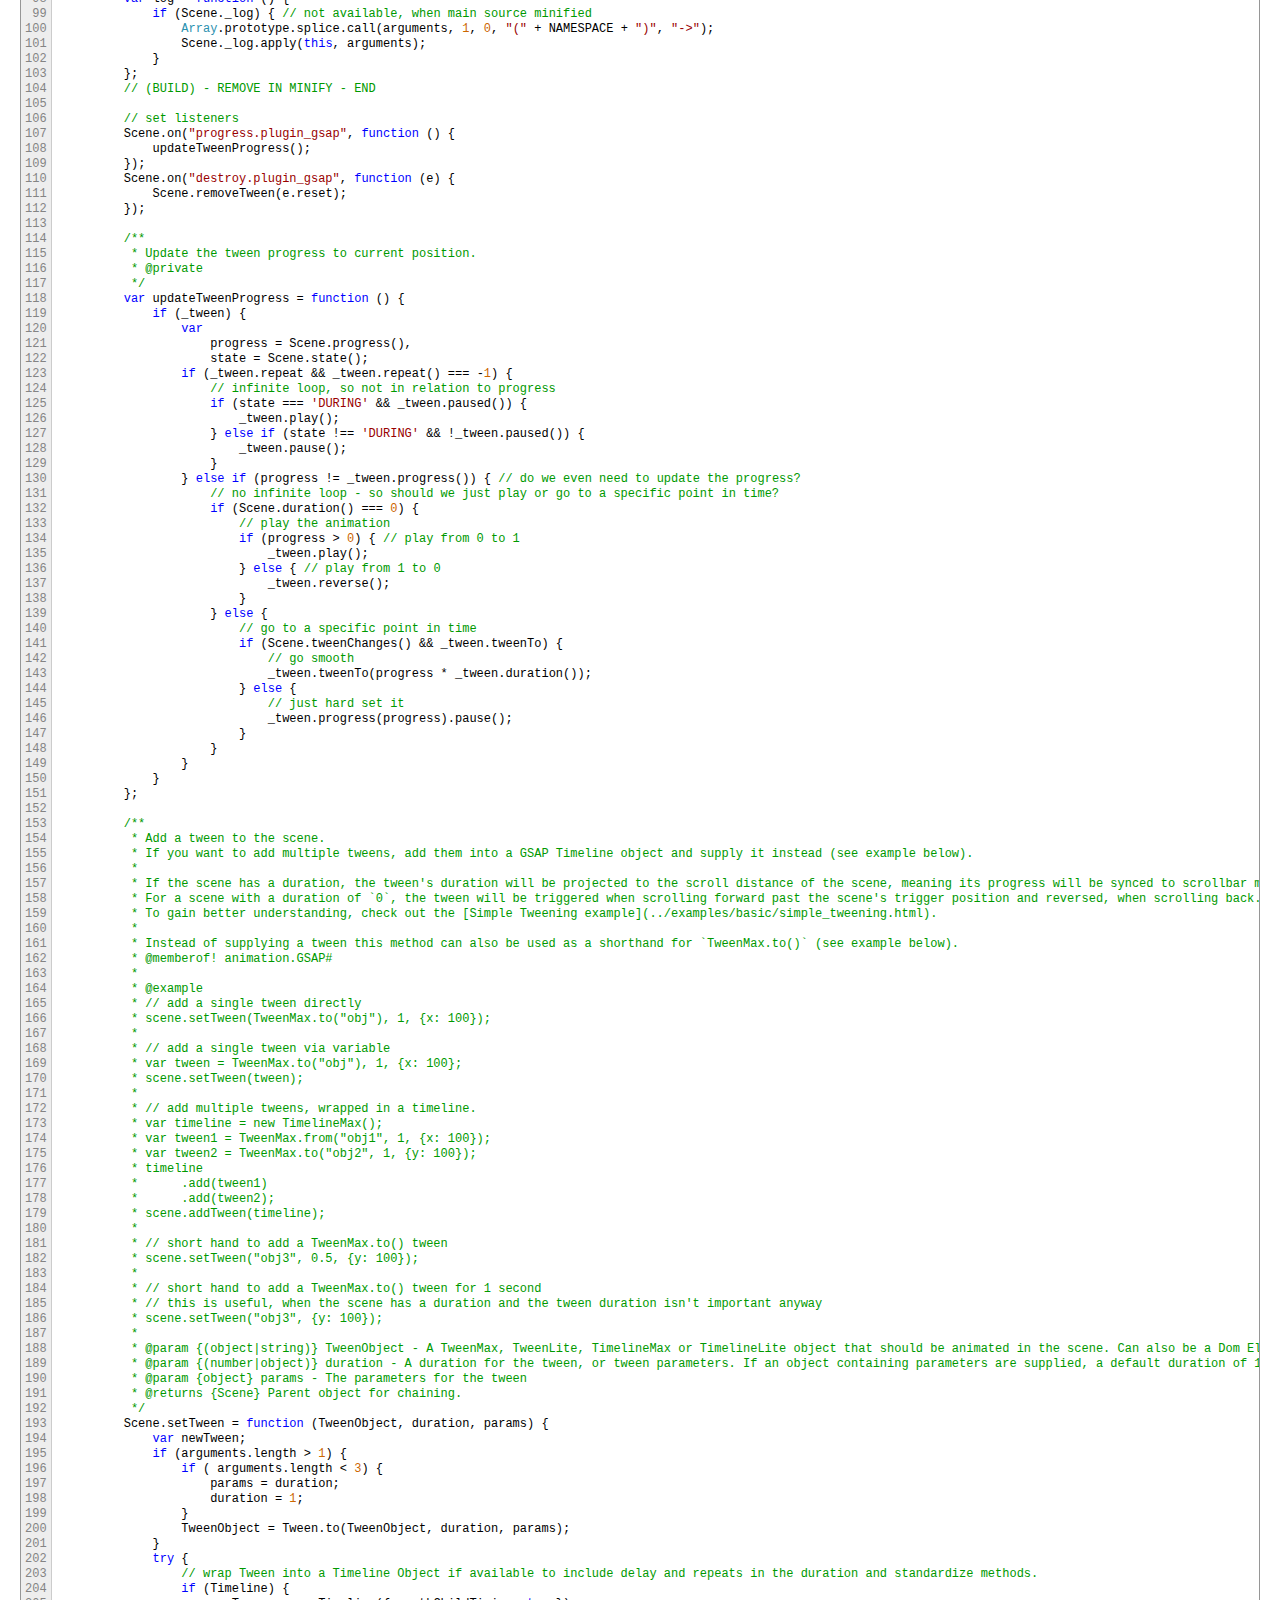
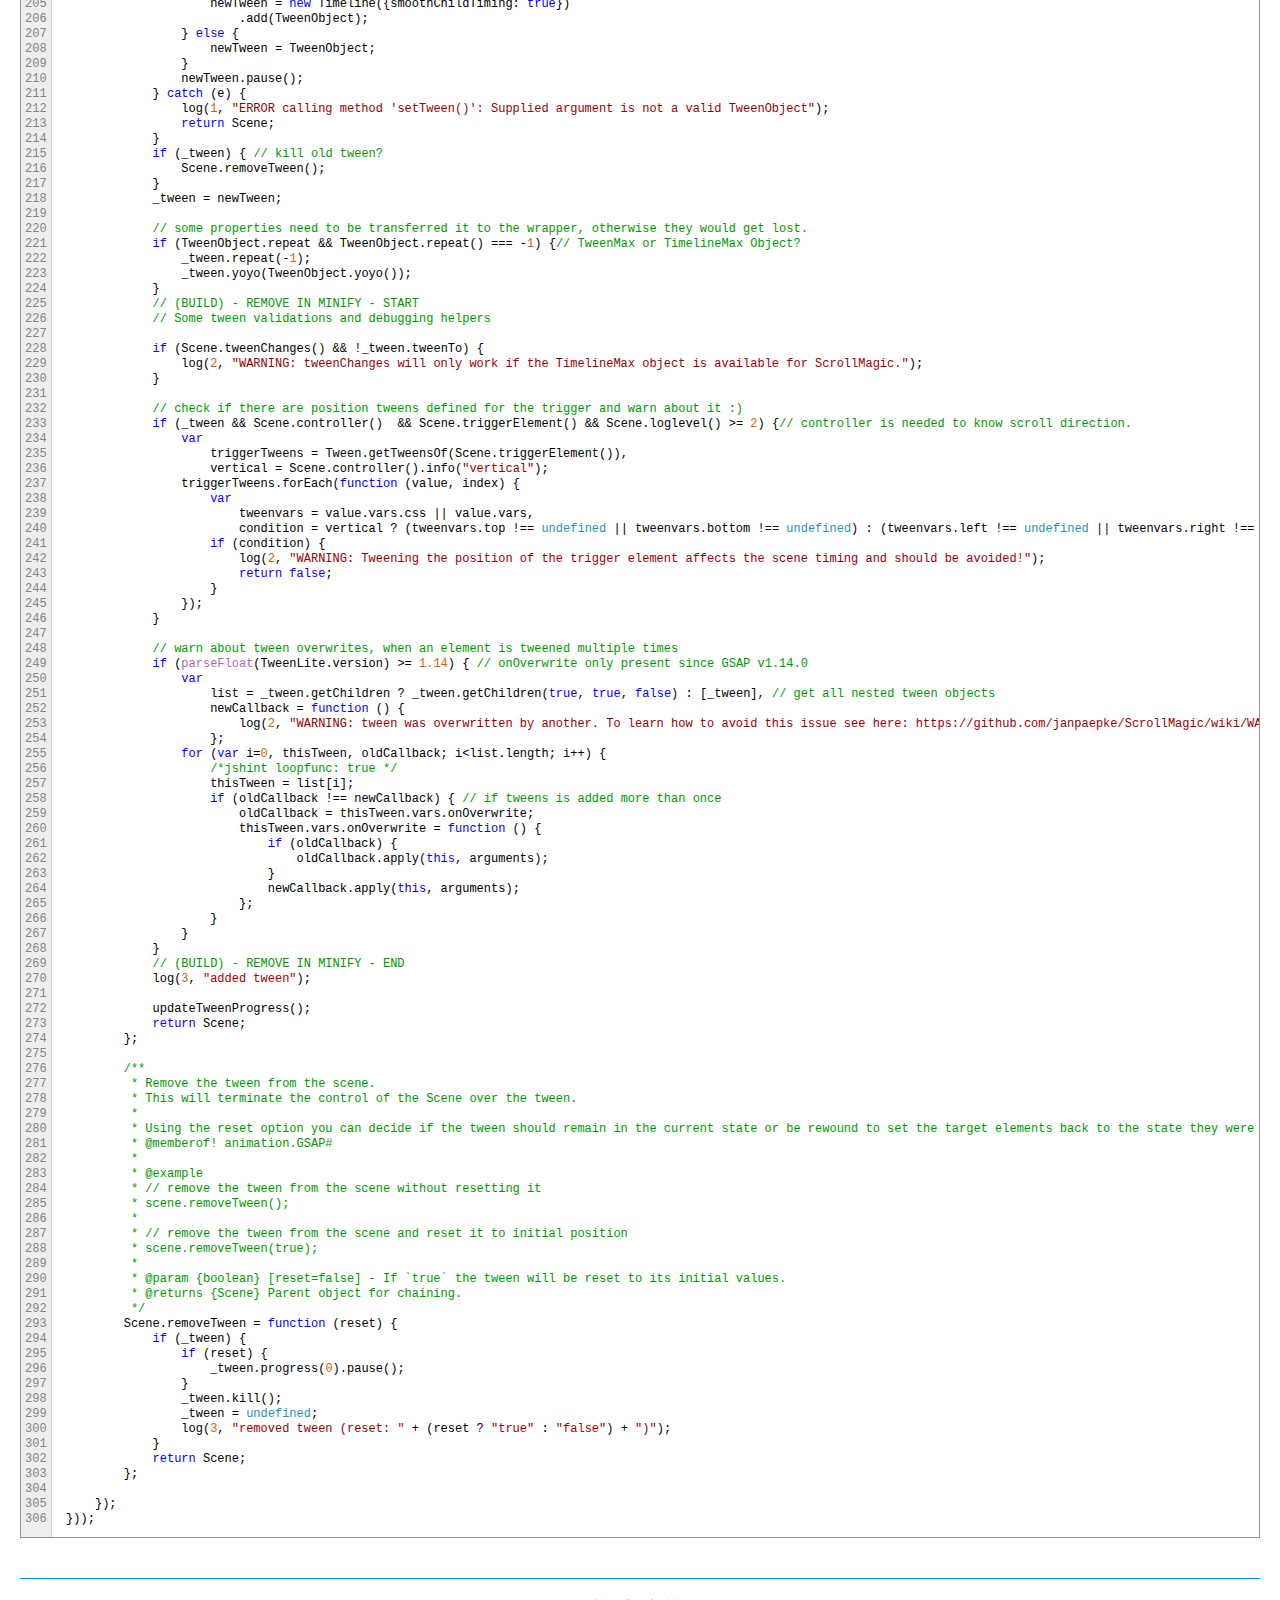
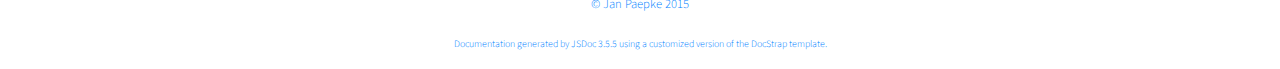
<file: APIs/scroll-magic/docs/plugins_animation.gsap.js.html>
<!DOCTYPE html>

<html lang="en">
<head>
	<meta charset="utf-8">
	<title>ScrollMagic Source: plugins/animation.gsap.js</title>
	
  <script src="scripts/prettify/prettify.js"> </script>
  <script src="scripts/prettify/lang-css.js"> </script>
	<!--[if lt IE 9]>
	<script src="//html5shiv.googlecode.com/svn/trunk/html5.js"></script>
	<![endif]-->
	<link type="text/css" rel="stylesheet" href="styles/sunlight.default.css">
	<link type="text/css" rel="stylesheet" href="styles/prettify-tomorrow.css">
	<link rel="shortcut icon" href="../assets/img/favicon.ico" type="image/x-icon">

	
	<link type="text/css" rel="stylesheet" href="styles/site.cosmo.css">
	
</head>

<body>
<div class="container-fluid">
	<div class="navbar navbar-fixed-top navbar-inverse">
		<div class="navbar-inner">
			<a class="brand" href="index.html">ScrollMagic</a>
			<ul class="nav">
				
				<li class="dropdown">
					<a href="classes.list.html" class="dropdown-toggle" data-toggle="dropdown">Classes<b
						class="caret"></b></a>

					<ul class="dropdown-menu ">
						
						<li>
							<a href="ScrollMagic.Controller.html">Controller</a>
						</li>
						
						<li>
							<a href="ScrollMagic.Scene.html">Scene</a>
						</li>
						

					</ul>
				</li>
				
				<li class="dropdown">
					<a href="events.list.html" class="dropdown-toggle" data-toggle="dropdown">Events<b
						class="caret"></b></a>

					<ul class="dropdown-menu ">
						
						<li>
							<a href="ScrollMagic.Scene.html#event:add">add</a>
						</li>
						
						<li>
							<a href="ScrollMagic.Scene.html#event:change">change</a>
						</li>
						
						<li>
							<a href="ScrollMagic.Scene.html#event:destroy">destroy</a>
						</li>
						
						<li>
							<a href="ScrollMagic.Scene.html#event:end">end</a>
						</li>
						
						<li>
							<a href="ScrollMagic.Scene.html#event:enter">enter</a>
						</li>
						
						<li>
							<a href="ScrollMagic.Scene.html#event:leave">leave</a>
						</li>
						
						<li>
							<a href="ScrollMagic.Scene.html#event:progress">progress</a>
						</li>
						
						<li>
							<a href="ScrollMagic.Scene.html#event:remove">remove</a>
						</li>
						
						<li>
							<a href="ScrollMagic.Scene.html#event:shift">shift</a>
						</li>
						
						<li>
							<a href="ScrollMagic.Scene.html#event:start">start</a>
						</li>
						
						<li>
							<a href="ScrollMagic.Scene.html#event:update">update</a>
						</li>
						

					</ul>
				</li>
				
				<li class="dropdown">
					<a href="mixins.list.html" class="dropdown-toggle" data-toggle="dropdown">Plugins<b
						class="caret"></b></a>

					<ul class="dropdown-menu ">
						
						<li>
							<a href="animation.GSAP.html">GSAP</a>
						</li>
						
						<li>
							<a href="animation.Velocity.html">Velocity</a>
						</li>
						
						<li>
							<a href="debug.addIndicators.html">addIndicators</a>
						</li>
						
						<li>
							<a href="framework.jQuery.html">jQuery</a>
						</li>
						

					</ul>
				</li>
				
			</ul>
		</div>
	</div>

	<div class="row-fluid">

		
			<div class="span12">
				
				<div id="main">
					


		<h1 class="page-title">Source: plugins/animation.gsap.js</h1>
    
    <section>
        <article>
            <pre class="sunlight-highlight-javascript linenums">/*!
 * @file ScrollMagic GSAP Animation Plugin.
 *
 * requires: GSAP ~1.14
 * Powered by the Greensock Animation Platform (GSAP): http://www.greensock.com/js
 * Greensock License info at http://www.greensock.com/licensing/
 */
/**
 * This plugin is meant to be used in conjunction with the Greensock Animation Plattform.  
 * It offers an easy API to trigger Tweens or synchronize them to the scrollbar movement.
 *
 * Both the `lite` and the `max` versions of the GSAP library are supported.  
 * The most basic requirement is `TweenLite`.
 * 
 * To have access to this extension, please include `plugins/animation.gsap.js`.
 * @requires {@link http://greensock.com/gsap|GSAP ~1.14.x}
 * @mixin animation.GSAP
 */
(function (root, factory) {
	if (typeof define === 'function' &amp;&amp; define.amd) {
		// AMD. Register as an anonymous module.
		define(['ScrollMagic', 'TweenMax', 'TimelineMax'], factory);
	} else if (typeof exports === 'object') {
		// CommonJS
		// Loads whole gsap package onto global scope.
		require('gsap');
		factory(require('scrollmagic'), TweenMax, TimelineMax);
	} else {
		// Browser globals
		factory(root.ScrollMagic || (root.jQuery &amp;&amp; root.jQuery.ScrollMagic), root.TweenMax || root.TweenLite, root.TimelineMax || root.TimelineLite);
	}
}(this, function(ScrollMagic, Tween, Timeline) {
	"use strict";
	var NAMESPACE = "animation.gsap";

	// (BUILD) - REMOVE IN MINIFY - START
	var
		console = window.console || {},
		err = Function.prototype.bind.call(console.error || console.log || function() {}, console);
	if (!ScrollMagic) {
		err("(" + NAMESPACE + ") -> ERROR: The ScrollMagic main module could not be found. Please make sure it's loaded before this plugin or use an asynchronous loader like requirejs.");
	}
	if (!Tween) {
		err("(" + NAMESPACE + ") -> ERROR: TweenLite or TweenMax could not be found. Please make sure GSAP is loaded before ScrollMagic or use an asynchronous loader like requirejs.");
	}
	// (BUILD) - REMOVE IN MINIFY - END
	
	/*
	 * ----------------------------------------------------------------
	 * Extensions for Scene
	 * ----------------------------------------------------------------
	 */
	/**
	 * Every instance of ScrollMagic.Scene now accepts an additional option.  
	 * See {@link ScrollMagic.Scene} for a complete list of the standard options.
	 * @memberof! animation.GSAP#
	 * @method new ScrollMagic.Scene(options)
	 * @example
	 * var scene = new ScrollMagic.Scene({tweenChanges: true});
	 *
	 * @param {object} [options] - Options for the Scene. The options can be updated at any time.
	 * @param {boolean} [options.tweenChanges=false] - Tweens Animation to the progress target instead of setting it.  
	 												  Does not affect animations where duration is `0`.
	 */
	/**
	 * **Get** or **Set** the tweenChanges option value.  
	 * This only affects scenes with a duration. If `tweenChanges` is `true`, the progress update when scrolling will not be immediate, but instead the animation will smoothly animate to the target state.  
	 * For a better understanding, try enabling and disabling this option in the [Scene Manipulation Example](../examples/basic/scene_manipulation.html).
	 * @memberof! animation.GSAP#
	 * @method Scene.tweenChanges
	 * 
	 * @example
	 * // get the current tweenChanges option
	 * var tweenChanges = scene.tweenChanges();
	 *
	 * // set new tweenChanges option
	 * scene.tweenChanges(true);
	 *
	 * @fires {@link Scene.change}, when used as setter
	 * @param {boolean} [newTweenChanges] - The new tweenChanges setting of the scene.
	 * @returns {boolean} `get` -  Current tweenChanges option value.
	 * @returns {Scene} `set` -  Parent object for chaining.
	 */
	// add option (TODO: DOC (private for dev))
	ScrollMagic.Scene.addOption(
		"tweenChanges", // name
		false, // default
		function (val) { // validation callback
			return !!val;
		}
	);
	// extend scene
	ScrollMagic.Scene.extend(function () {
		var Scene = this,
		_tween;

		// (BUILD) - REMOVE IN MINIFY - START
		var log = function () {
			if (Scene._log) { // not available, when main source minified
				Array.prototype.splice.call(arguments, 1, 0, "(" + NAMESPACE + ")", "->");
				Scene._log.apply(this, arguments);
			}
		};
		// (BUILD) - REMOVE IN MINIFY - END

		// set listeners
		Scene.on("progress.plugin_gsap", function () {
			updateTweenProgress();
		});
		Scene.on("destroy.plugin_gsap", function (e) {
			Scene.removeTween(e.reset);
		});

		/**
		 * Update the tween progress to current position.
		 * @private
		 */
		var updateTweenProgress = function () {
			if (_tween) {
				var
					progress = Scene.progress(),
					state = Scene.state();
				if (_tween.repeat &amp;&amp; _tween.repeat() === -1) {
					// infinite loop, so not in relation to progress
					if (state === 'DURING' &amp;&amp; _tween.paused()) {
						_tween.play();
					} else if (state !== 'DURING' &amp;&amp; !_tween.paused()) {
						_tween.pause();
					}
				} else if (progress != _tween.progress()) { // do we even need to update the progress?
					// no infinite loop - so should we just play or go to a specific point in time?
					if (Scene.duration() === 0) {
						// play the animation
						if (progress > 0) { // play from 0 to 1
							_tween.play();
						} else { // play from 1 to 0
							_tween.reverse();
						}
					} else {
						// go to a specific point in time
						if (Scene.tweenChanges() &amp;&amp; _tween.tweenTo) {
							// go smooth
							_tween.tweenTo(progress * _tween.duration());
						} else {
							// just hard set it
							_tween.progress(progress).pause();
						}
					}
				}
			}
		};

		/**
		 * Add a tween to the scene.  
		 * If you want to add multiple tweens, add them into a GSAP Timeline object and supply it instead (see example below).  
		 * 
		 * If the scene has a duration, the tween's duration will be projected to the scroll distance of the scene, meaning its progress will be synced to scrollbar movement.  
		 * For a scene with a duration of `0`, the tween will be triggered when scrolling forward past the scene's trigger position and reversed, when scrolling back.  
		 * To gain better understanding, check out the [Simple Tweening example](../examples/basic/simple_tweening.html).
		 *
		 * Instead of supplying a tween this method can also be used as a shorthand for `TweenMax.to()` (see example below).
		 * @memberof! animation.GSAP#
		 *
		 * @example
		 * // add a single tween directly
		 * scene.setTween(TweenMax.to("obj"), 1, {x: 100});
		 *
		 * // add a single tween via variable
		 * var tween = TweenMax.to("obj"), 1, {x: 100};
		 * scene.setTween(tween);
		 *
		 * // add multiple tweens, wrapped in a timeline.
		 * var timeline = new TimelineMax();
		 * var tween1 = TweenMax.from("obj1", 1, {x: 100});
		 * var tween2 = TweenMax.to("obj2", 1, {y: 100});
		 * timeline
		 *		.add(tween1)
		 *		.add(tween2);
		 * scene.addTween(timeline);
		 *
		 * // short hand to add a TweenMax.to() tween
		 * scene.setTween("obj3", 0.5, {y: 100});
		 *
		 * // short hand to add a TweenMax.to() tween for 1 second
		 * // this is useful, when the scene has a duration and the tween duration isn't important anyway
		 * scene.setTween("obj3", {y: 100});
		 *
		 * @param {(object|string)} TweenObject - A TweenMax, TweenLite, TimelineMax or TimelineLite object that should be animated in the scene. Can also be a Dom Element or Selector, when using direct tween definition (see examples).
		 * @param {(number|object)} duration - A duration for the tween, or tween parameters. If an object containing parameters are supplied, a default duration of 1 will be used.
		 * @param {object} params - The parameters for the tween
		 * @returns {Scene} Parent object for chaining.
		 */
		Scene.setTween = function (TweenObject, duration, params) {
			var newTween;
			if (arguments.length > 1) {
				if ( arguments.length &lt; 3) {
					params = duration;
					duration = 1;
				}
				TweenObject = Tween.to(TweenObject, duration, params);
			}
			try {
				// wrap Tween into a Timeline Object if available to include delay and repeats in the duration and standardize methods.
				if (Timeline) {
					newTween = new Timeline({smoothChildTiming: true})
						.add(TweenObject);
				} else {
					newTween = TweenObject;
				}
				newTween.pause();
			} catch (e) {
				log(1, "ERROR calling method 'setTween()': Supplied argument is not a valid TweenObject");
				return Scene;
			}
			if (_tween) { // kill old tween?
				Scene.removeTween();
			}
			_tween = newTween;

			// some properties need to be transferred it to the wrapper, otherwise they would get lost.
			if (TweenObject.repeat &amp;&amp; TweenObject.repeat() === -1) {// TweenMax or TimelineMax Object?
				_tween.repeat(-1);
				_tween.yoyo(TweenObject.yoyo());
			}
			// (BUILD) - REMOVE IN MINIFY - START
			// Some tween validations and debugging helpers

			if (Scene.tweenChanges() &amp;&amp; !_tween.tweenTo) {
				log(2, "WARNING: tweenChanges will only work if the TimelineMax object is available for ScrollMagic.");
			}

			// check if there are position tweens defined for the trigger and warn about it :)
			if (_tween &amp;&amp; Scene.controller()  &amp;&amp; Scene.triggerElement() &amp;&amp; Scene.loglevel() >= 2) {// controller is needed to know scroll direction.
				var
					triggerTweens = Tween.getTweensOf(Scene.triggerElement()),
					vertical = Scene.controller().info("vertical");
				triggerTweens.forEach(function (value, index) {
					var
						tweenvars = value.vars.css || value.vars,
						condition = vertical ? (tweenvars.top !== undefined || tweenvars.bottom !== undefined) : (tweenvars.left !== undefined || tweenvars.right !== undefined);
					if (condition) {
						log(2, "WARNING: Tweening the position of the trigger element affects the scene timing and should be avoided!");
						return false;
					}
				});
			}

			// warn about tween overwrites, when an element is tweened multiple times
			if (parseFloat(TweenLite.version) >= 1.14) { // onOverwrite only present since GSAP v1.14.0
				var
					list = _tween.getChildren ? _tween.getChildren(true, true, false) : [_tween], // get all nested tween objects
					newCallback = function () {
						log(2, "WARNING: tween was overwritten by another. To learn how to avoid this issue see here: https://github.com/janpaepke/ScrollMagic/wiki/WARNING:-tween-was-overwritten-by-another");
					};
				for (var i=0, thisTween, oldCallback; i&lt;list.length; i++) {
					/*jshint loopfunc: true */
					thisTween = list[i];
					if (oldCallback !== newCallback) { // if tweens is added more than once
						oldCallback = thisTween.vars.onOverwrite;
						thisTween.vars.onOverwrite = function () {
							if (oldCallback) {
								oldCallback.apply(this, arguments);
							}
							newCallback.apply(this, arguments);
						};
					}
				}
			}
			// (BUILD) - REMOVE IN MINIFY - END
			log(3, "added tween");

			updateTweenProgress();
			return Scene;
		};

		/**
		 * Remove the tween from the scene.  
		 * This will terminate the control of the Scene over the tween.
		 *
		 * Using the reset option you can decide if the tween should remain in the current state or be rewound to set the target elements back to the state they were in before the tween was added to the scene.
		 * @memberof! animation.GSAP#
		 *
		 * @example
		 * // remove the tween from the scene without resetting it
		 * scene.removeTween();
		 *
		 * // remove the tween from the scene and reset it to initial position
		 * scene.removeTween(true);
		 *
		 * @param {boolean} [reset=false] - If `true` the tween will be reset to its initial values.
		 * @returns {Scene} Parent object for chaining.
		 */
		Scene.removeTween = function (reset) {
			if (_tween) {
				if (reset) {
					_tween.progress(0).pause();
				}
				_tween.kill();
				_tween = undefined;
				log(3, "removed tween (reset: " + (reset ? "true" : "false") + ")");
			}
			return Scene;
		};

	});
}));
</pre>
        </article>
    </section>





				</div>

				<div class="clearfix"></div>
				<footer>
					
					
		<span class="copyright">
		© Jan Paepke 2015
		</span>
					<br />
					
		<span class="jsdoc-message">
		Documentation generated by <a href="https://github.com/jsdoc3/jsdoc" target="_blank">JSDoc 3.5.5</a>
		using a customized version of the <a href="https://github.com/terryweiss/docstrap" target="_blank">DocStrap template</a>.
		</span>
				</footer>
			</div>

			
			<br clear="both">
		</div>

	</div>
	<script src="scripts/sunlight.js"></script>
	<script src="scripts/sunlight.javascript.js"></script>
	<script src="scripts/sunlight-plugin.doclinks.js"></script>
	<script src="scripts/sunlight-plugin.linenumbers.js"></script>
	<script src="scripts/sunlight-plugin.menu.js"></script>
	<script src="scripts/jquery.min.js"></script>
	<script src="scripts/jquery.scrollTo.js"></script>
	<script src="scripts/jquery.localScroll.js"></script>
	<script src="scripts/bootstrap-dropdown.js"></script>
	<script src="scripts/toc.js"></script>

	<script> prettyPrint(); </script>
	<script>  Sunlight.highlightAll({lineNumbers:true,  showMenu: true, enableDoclinks :true}); </script>

	<script>
		function openDeeplinkedElement (skipAni) {
			try {
				$("dt h4.member-collapsed").filter(window.location.hash.substring(1).replace(":", "\\:")).trigger("click", skipAni);
			} catch (e) {
				console.warn("ah ah ah! :p");
			}
		}
		$( function () {
			$( "#toc" ).toc( {
			    anchorName  : function(i, heading, prefix) {
					return $(heading).attr("id") || ( prefix + i );
				},
				selectors   : "h1:visible,h2:visible,h3:visible,h4:visible",
				onScrollFinish : openDeeplinkedElement,
				highlightOffset : 10,
				scrollOffset: 60
			} );
			$( "#toc>ul" ).addClass( "nav nav-pills nav-stacked" );
			$( "#main span[id^='toc']" ).addClass( "toc-shim" );

		} );
	</script>

	
	<script>
		$( function () {
			// $('#main').localScroll({
			// 	offset: { top: 56 } //offset by the height of your header (give or take a few px, see what works for you)
			// });
			// workaround for anchors below header...
			window.setTimeout(function () {
				$(document).scrollTop($(document).scrollTop()-60);
			}, 1)
			
			var hash = window.location.hash.substring(1).replace(":", "\\:");
			$( "dt h4.name" ).each( function () {
				var $this = $( this );
				var icon = $( "<i/>" ).addClass( "icon-plus-sign" ).addClass( "pull-right" ).addClass( "icon-white" );
				var dt = $this.parents( "dt" );
				var children = dt.next( "dd" );

				$this.append( icon ).css( {cursor : "pointer"} );
				$this.addClass( "member-collapsed" ).addClass( "member" );
				if (hash != $this.attr("id")) {
					children.hide();
				}
				$this.toggle( function (e, skipAni) {
					var scrollPos = $(document).scrollTop();
					window.location.hash = $(this).attr("id");
					$(document).scrollTop(scrollPos);
					icon.addClass( "icon-minus-sign" ).removeClass( "icon-plus-sign" ).removeClass( "icon-white" );
					$this.addClass( "member-open" ).removeClass( "member-collapsed" );
					children.slideDown(skipAni ? 0 : undefined);
				}, function () {
					icon.addClass( "icon-plus-sign" ).removeClass( "icon-minus-sign" ).addClass( "icon-white" );
					$this.addClass( "member-collapsed" ).removeClass( "member-open" );
					children.slideUp();
				} );
			} );
			// open if deeplinked
			if (hash.length > 0)
				openDeeplinkedElement(true);
		} );
	</script>
	

	<script type="text/javascript" src="../assets/js/tracking.js"></script>
</body>
</html>
</file>
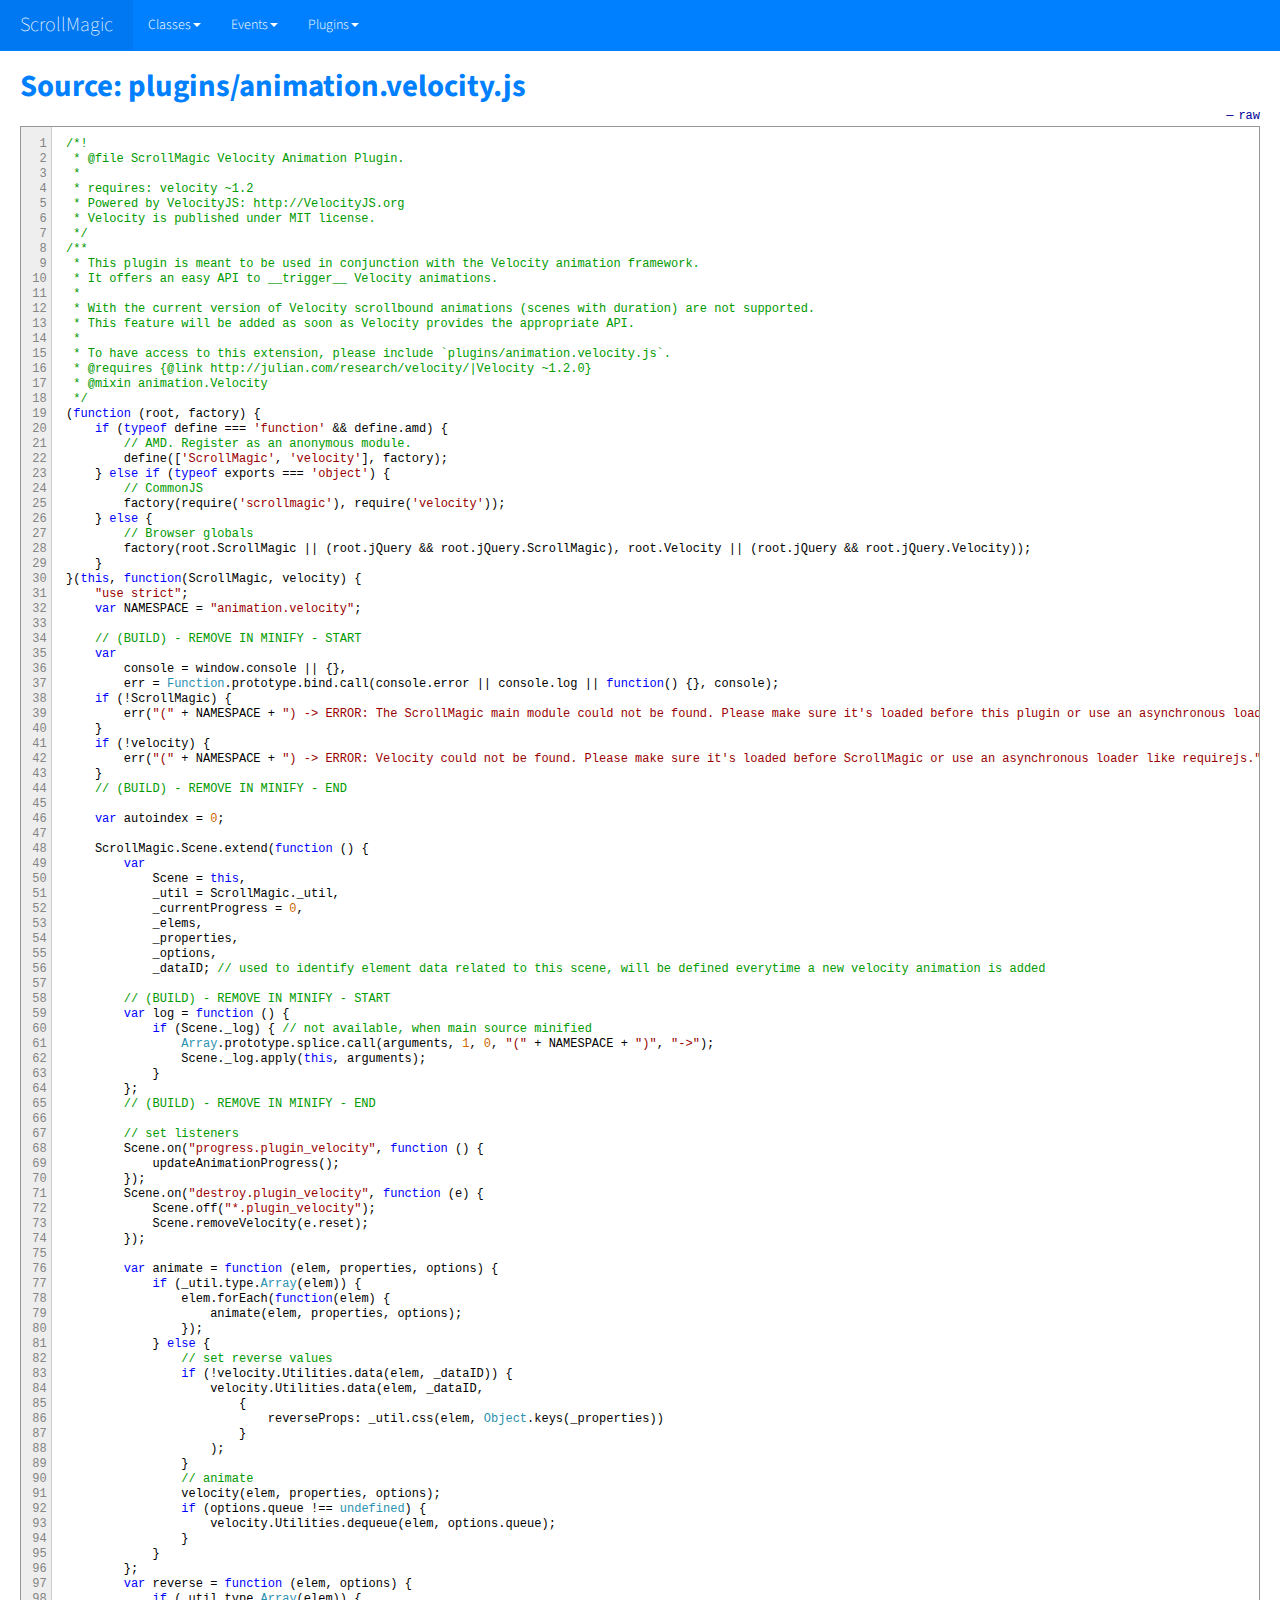
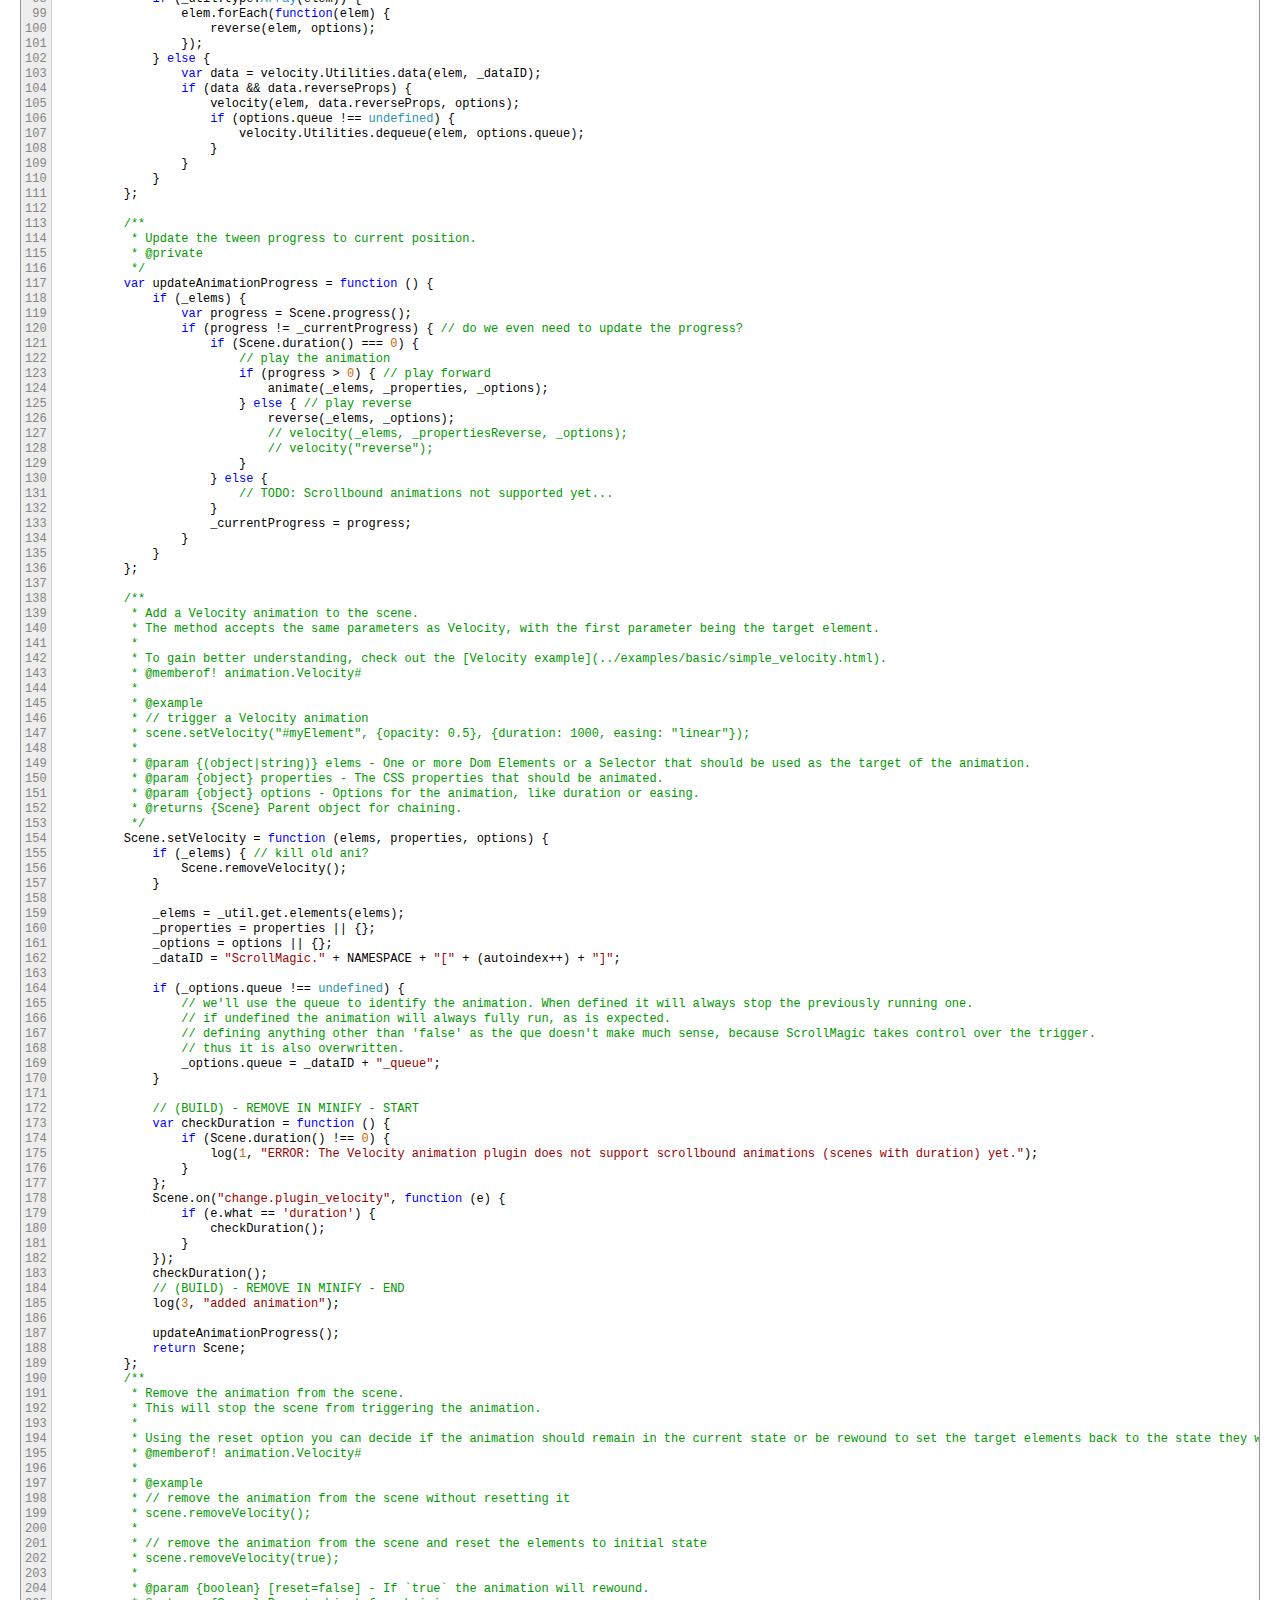
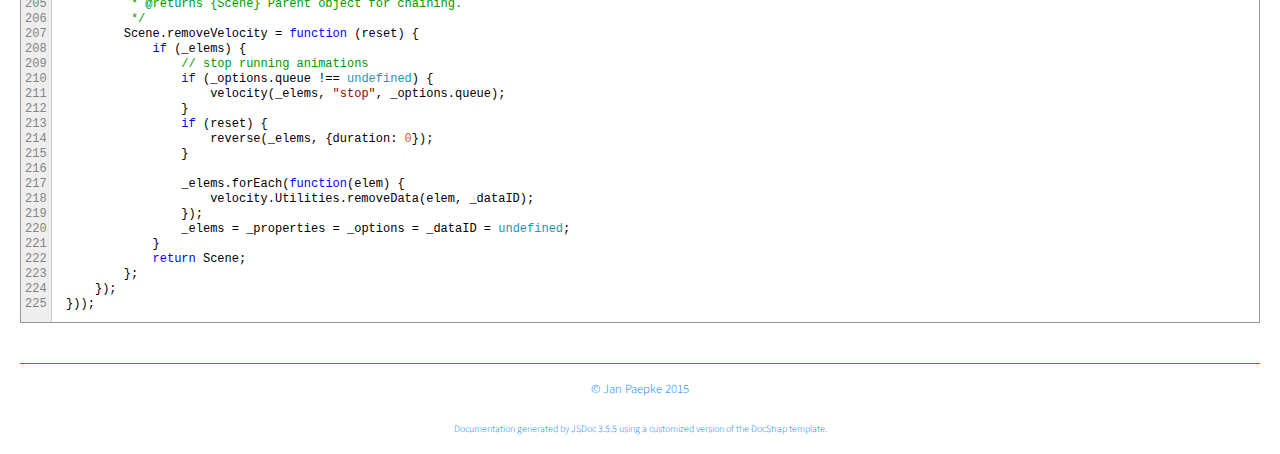
<file: APIs/scroll-magic/docs/plugins_animation.velocity.js.html>
<!DOCTYPE html>

<html lang="en">
<head>
	<meta charset="utf-8">
	<title>ScrollMagic Source: plugins/animation.velocity.js</title>
	
  <script src="scripts/prettify/prettify.js"> </script>
  <script src="scripts/prettify/lang-css.js"> </script>
	<!--[if lt IE 9]>
	<script src="//html5shiv.googlecode.com/svn/trunk/html5.js"></script>
	<![endif]-->
	<link type="text/css" rel="stylesheet" href="styles/sunlight.default.css">
	<link type="text/css" rel="stylesheet" href="styles/prettify-tomorrow.css">
	<link rel="shortcut icon" href="../assets/img/favicon.ico" type="image/x-icon">

	
	<link type="text/css" rel="stylesheet" href="styles/site.cosmo.css">
	
</head>

<body>
<div class="container-fluid">
	<div class="navbar navbar-fixed-top navbar-inverse">
		<div class="navbar-inner">
			<a class="brand" href="index.html">ScrollMagic</a>
			<ul class="nav">
				
				<li class="dropdown">
					<a href="classes.list.html" class="dropdown-toggle" data-toggle="dropdown">Classes<b
						class="caret"></b></a>

					<ul class="dropdown-menu ">
						
						<li>
							<a href="ScrollMagic.Controller.html">Controller</a>
						</li>
						
						<li>
							<a href="ScrollMagic.Scene.html">Scene</a>
						</li>
						

					</ul>
				</li>
				
				<li class="dropdown">
					<a href="events.list.html" class="dropdown-toggle" data-toggle="dropdown">Events<b
						class="caret"></b></a>

					<ul class="dropdown-menu ">
						
						<li>
							<a href="ScrollMagic.Scene.html#event:add">add</a>
						</li>
						
						<li>
							<a href="ScrollMagic.Scene.html#event:change">change</a>
						</li>
						
						<li>
							<a href="ScrollMagic.Scene.html#event:destroy">destroy</a>
						</li>
						
						<li>
							<a href="ScrollMagic.Scene.html#event:end">end</a>
						</li>
						
						<li>
							<a href="ScrollMagic.Scene.html#event:enter">enter</a>
						</li>
						
						<li>
							<a href="ScrollMagic.Scene.html#event:leave">leave</a>
						</li>
						
						<li>
							<a href="ScrollMagic.Scene.html#event:progress">progress</a>
						</li>
						
						<li>
							<a href="ScrollMagic.Scene.html#event:remove">remove</a>
						</li>
						
						<li>
							<a href="ScrollMagic.Scene.html#event:shift">shift</a>
						</li>
						
						<li>
							<a href="ScrollMagic.Scene.html#event:start">start</a>
						</li>
						
						<li>
							<a href="ScrollMagic.Scene.html#event:update">update</a>
						</li>
						

					</ul>
				</li>
				
				<li class="dropdown">
					<a href="mixins.list.html" class="dropdown-toggle" data-toggle="dropdown">Plugins<b
						class="caret"></b></a>

					<ul class="dropdown-menu ">
						
						<li>
							<a href="animation.GSAP.html">GSAP</a>
						</li>
						
						<li>
							<a href="animation.Velocity.html">Velocity</a>
						</li>
						
						<li>
							<a href="debug.addIndicators.html">addIndicators</a>
						</li>
						
						<li>
							<a href="framework.jQuery.html">jQuery</a>
						</li>
						

					</ul>
				</li>
				
			</ul>
		</div>
	</div>

	<div class="row-fluid">

		
			<div class="span12">
				
				<div id="main">
					


		<h1 class="page-title">Source: plugins/animation.velocity.js</h1>
    
    <section>
        <article>
            <pre class="sunlight-highlight-javascript linenums">/*!
 * @file ScrollMagic Velocity Animation Plugin.
 *
 * requires: velocity ~1.2
 * Powered by VelocityJS: http://VelocityJS.org
 * Velocity is published under MIT license.
 */
/**
 * This plugin is meant to be used in conjunction with the Velocity animation framework.  
 * It offers an easy API to __trigger__ Velocity animations.
 *
 * With the current version of Velocity scrollbound animations (scenes with duration) are not supported.  
 * This feature will be added as soon as Velocity provides the appropriate API.
 * 
 * To have access to this extension, please include `plugins/animation.velocity.js`.
 * @requires {@link http://julian.com/research/velocity/|Velocity ~1.2.0}
 * @mixin animation.Velocity
 */
(function (root, factory) {
	if (typeof define === 'function' &amp;&amp; define.amd) {
		// AMD. Register as an anonymous module.
		define(['ScrollMagic', 'velocity'], factory);
	} else if (typeof exports === 'object') {
		// CommonJS
		factory(require('scrollmagic'), require('velocity'));
	} else {
		// Browser globals
		factory(root.ScrollMagic || (root.jQuery &amp;&amp; root.jQuery.ScrollMagic), root.Velocity || (root.jQuery &amp;&amp; root.jQuery.Velocity));
	}
}(this, function(ScrollMagic, velocity) {
	"use strict";
	var NAMESPACE = "animation.velocity";

	// (BUILD) - REMOVE IN MINIFY - START
	var
		console = window.console || {},
		err = Function.prototype.bind.call(console.error || console.log || function() {}, console);
	if (!ScrollMagic) {
		err("(" + NAMESPACE + ") -> ERROR: The ScrollMagic main module could not be found. Please make sure it's loaded before this plugin or use an asynchronous loader like requirejs.");
	}
	if (!velocity) {
		err("(" + NAMESPACE + ") -> ERROR: Velocity could not be found. Please make sure it's loaded before ScrollMagic or use an asynchronous loader like requirejs.");
	}
	// (BUILD) - REMOVE IN MINIFY - END
	
	var autoindex = 0;

	ScrollMagic.Scene.extend(function () {
		var
			Scene = this,
			_util = ScrollMagic._util,
			_currentProgress = 0,
			_elems,
			_properties,
			_options,
			_dataID; // used to identify element data related to this scene, will be defined everytime a new velocity animation is added

		// (BUILD) - REMOVE IN MINIFY - START
		var log = function () {
			if (Scene._log) { // not available, when main source minified
				Array.prototype.splice.call(arguments, 1, 0, "(" + NAMESPACE + ")", "->");
				Scene._log.apply(this, arguments);
			}
		};
		// (BUILD) - REMOVE IN MINIFY - END

		// set listeners
		Scene.on("progress.plugin_velocity", function () {
			updateAnimationProgress();
		});
		Scene.on("destroy.plugin_velocity", function (e) {
			Scene.off("*.plugin_velocity");
			Scene.removeVelocity(e.reset);
		});

		var animate = function (elem, properties, options) {
			if (_util.type.Array(elem)) {
				elem.forEach(function(elem) {
					animate(elem, properties, options);
				});
			} else {
				// set reverse values
				if (!velocity.Utilities.data(elem, _dataID)) {
					velocity.Utilities.data(elem, _dataID,
						{
							reverseProps: _util.css(elem, Object.keys(_properties))
						}
					);
				}
				// animate
				velocity(elem, properties, options);
				if (options.queue !== undefined) {
					velocity.Utilities.dequeue(elem, options.queue);
				}
			}
		};
		var reverse = function (elem, options) {
			if (_util.type.Array(elem)) {
				elem.forEach(function(elem) {
					reverse(elem, options);
				});
			} else {
				var data = velocity.Utilities.data(elem, _dataID);
				if (data &amp;&amp; data.reverseProps) {
					velocity(elem, data.reverseProps, options);
					if (options.queue !== undefined) {
						velocity.Utilities.dequeue(elem, options.queue);
					}
				}
			}
		};

		/**
		 * Update the tween progress to current position.
		 * @private
		 */
		var updateAnimationProgress = function () {
			if (_elems) {
				var progress = Scene.progress();
				if (progress != _currentProgress) { // do we even need to update the progress?
					if (Scene.duration() === 0) {
						// play the animation
						if (progress > 0) { // play forward
							animate(_elems, _properties, _options);
						} else { // play reverse
							reverse(_elems, _options);
							// velocity(_elems, _propertiesReverse, _options);
							// velocity("reverse");
						}
					} else {
						// TODO: Scrollbound animations not supported yet...
					}
					_currentProgress = progress;
				}
			}
		};

		/**
		 * Add a Velocity animation to the scene.  
		 * The method accepts the same parameters as Velocity, with the first parameter being the target element.
		 *
		 * To gain better understanding, check out the [Velocity example](../examples/basic/simple_velocity.html).
		 * @memberof! animation.Velocity#
		 *
		 * @example
		 * // trigger a Velocity animation
		 * scene.setVelocity("#myElement", {opacity: 0.5}, {duration: 1000, easing: "linear"});
		 *
		 * @param {(object|string)} elems - One or more Dom Elements or a Selector that should be used as the target of the animation.
		 * @param {object} properties - The CSS properties that should be animated.
		 * @param {object} options - Options for the animation, like duration or easing.
		 * @returns {Scene} Parent object for chaining.
		 */
		Scene.setVelocity = function (elems, properties, options) {
			if (_elems) { // kill old ani?
				Scene.removeVelocity();
			}

			_elems = _util.get.elements(elems);
			_properties = properties || {};
			_options = options || {};
			_dataID = "ScrollMagic." + NAMESPACE + "[" + (autoindex++) + "]";

			if (_options.queue !== undefined) {
				// we'll use the queue to identify the animation. When defined it will always stop the previously running one.
				// if undefined the animation will always fully run, as is expected.
				// defining anything other than 'false' as the que doesn't make much sense, because ScrollMagic takes control over the trigger.
				// thus it is also overwritten.
				_options.queue = _dataID + "_queue";
			}

			// (BUILD) - REMOVE IN MINIFY - START
			var checkDuration = function () {
				if (Scene.duration() !== 0) {
					log(1, "ERROR: The Velocity animation plugin does not support scrollbound animations (scenes with duration) yet.");
				}
			};
			Scene.on("change.plugin_velocity", function (e) {
				if (e.what == 'duration') {
					checkDuration();
				}
			});
			checkDuration();
			// (BUILD) - REMOVE IN MINIFY - END
			log(3, "added animation");

			updateAnimationProgress();
			return Scene;
		};
		/**
		 * Remove the animation from the scene.  
		 * This will stop the scene from triggering the animation.
		 *
		 * Using the reset option you can decide if the animation should remain in the current state or be rewound to set the target elements back to the state they were in before the animation was added to the scene.
		 * @memberof! animation.Velocity#
		 *
		 * @example
		 * // remove the animation from the scene without resetting it
		 * scene.removeVelocity();
		 *
		 * // remove the animation from the scene and reset the elements to initial state
		 * scene.removeVelocity(true);
		 *
		 * @param {boolean} [reset=false] - If `true` the animation will rewound.
		 * @returns {Scene} Parent object for chaining.
		 */
		Scene.removeVelocity = function (reset) {
			if (_elems) {
				// stop running animations
				if (_options.queue !== undefined) {
					velocity(_elems, "stop", _options.queue);
				}
				if (reset) {
					reverse(_elems, {duration: 0});
				}

				_elems.forEach(function(elem) {
					velocity.Utilities.removeData(elem, _dataID);
				});
				_elems = _properties = _options = _dataID = undefined;
			}
			return Scene;
		};
	});
}));</pre>
        </article>
    </section>





				</div>

				<div class="clearfix"></div>
				<footer>
					
					
		<span class="copyright">
		© Jan Paepke 2015
		</span>
					<br />
					
		<span class="jsdoc-message">
		Documentation generated by <a href="https://github.com/jsdoc3/jsdoc" target="_blank">JSDoc 3.5.5</a>
		using a customized version of the <a href="https://github.com/terryweiss/docstrap" target="_blank">DocStrap template</a>.
		</span>
				</footer>
			</div>

			
			<br clear="both">
		</div>

	</div>
	<script src="scripts/sunlight.js"></script>
	<script src="scripts/sunlight.javascript.js"></script>
	<script src="scripts/sunlight-plugin.doclinks.js"></script>
	<script src="scripts/sunlight-plugin.linenumbers.js"></script>
	<script src="scripts/sunlight-plugin.menu.js"></script>
	<script src="scripts/jquery.min.js"></script>
	<script src="scripts/jquery.scrollTo.js"></script>
	<script src="scripts/jquery.localScroll.js"></script>
	<script src="scripts/bootstrap-dropdown.js"></script>
	<script src="scripts/toc.js"></script>

	<script> prettyPrint(); </script>
	<script>  Sunlight.highlightAll({lineNumbers:true,  showMenu: true, enableDoclinks :true}); </script>

	<script>
		function openDeeplinkedElement (skipAni) {
			try {
				$("dt h4.member-collapsed").filter(window.location.hash.substring(1).replace(":", "\\:")).trigger("click", skipAni);
			} catch (e) {
				console.warn("ah ah ah! :p");
			}
		}
		$( function () {
			$( "#toc" ).toc( {
			    anchorName  : function(i, heading, prefix) {
					return $(heading).attr("id") || ( prefix + i );
				},
				selectors   : "h1:visible,h2:visible,h3:visible,h4:visible",
				onScrollFinish : openDeeplinkedElement,
				highlightOffset : 10,
				scrollOffset: 60
			} );
			$( "#toc>ul" ).addClass( "nav nav-pills nav-stacked" );
			$( "#main span[id^='toc']" ).addClass( "toc-shim" );

		} );
	</script>

	
	<script>
		$( function () {
			// $('#main').localScroll({
			// 	offset: { top: 56 } //offset by the height of your header (give or take a few px, see what works for you)
			// });
			// workaround for anchors below header...
			window.setTimeout(function () {
				$(document).scrollTop($(document).scrollTop()-60);
			}, 1)
			
			var hash = window.location.hash.substring(1).replace(":", "\\:");
			$( "dt h4.name" ).each( function () {
				var $this = $( this );
				var icon = $( "<i/>" ).addClass( "icon-plus-sign" ).addClass( "pull-right" ).addClass( "icon-white" );
				var dt = $this.parents( "dt" );
				var children = dt.next( "dd" );

				$this.append( icon ).css( {cursor : "pointer"} );
				$this.addClass( "member-collapsed" ).addClass( "member" );
				if (hash != $this.attr("id")) {
					children.hide();
				}
				$this.toggle( function (e, skipAni) {
					var scrollPos = $(document).scrollTop();
					window.location.hash = $(this).attr("id");
					$(document).scrollTop(scrollPos);
					icon.addClass( "icon-minus-sign" ).removeClass( "icon-plus-sign" ).removeClass( "icon-white" );
					$this.addClass( "member-open" ).removeClass( "member-collapsed" );
					children.slideDown(skipAni ? 0 : undefined);
				}, function () {
					icon.addClass( "icon-plus-sign" ).removeClass( "icon-minus-sign" ).addClass( "icon-white" );
					$this.addClass( "member-collapsed" ).removeClass( "member-open" );
					children.slideUp();
				} );
			} );
			// open if deeplinked
			if (hash.length > 0)
				openDeeplinkedElement(true);
		} );
	</script>
	

	<script type="text/javascript" src="../assets/js/tracking.js"></script>
</body>
</html>
</file>
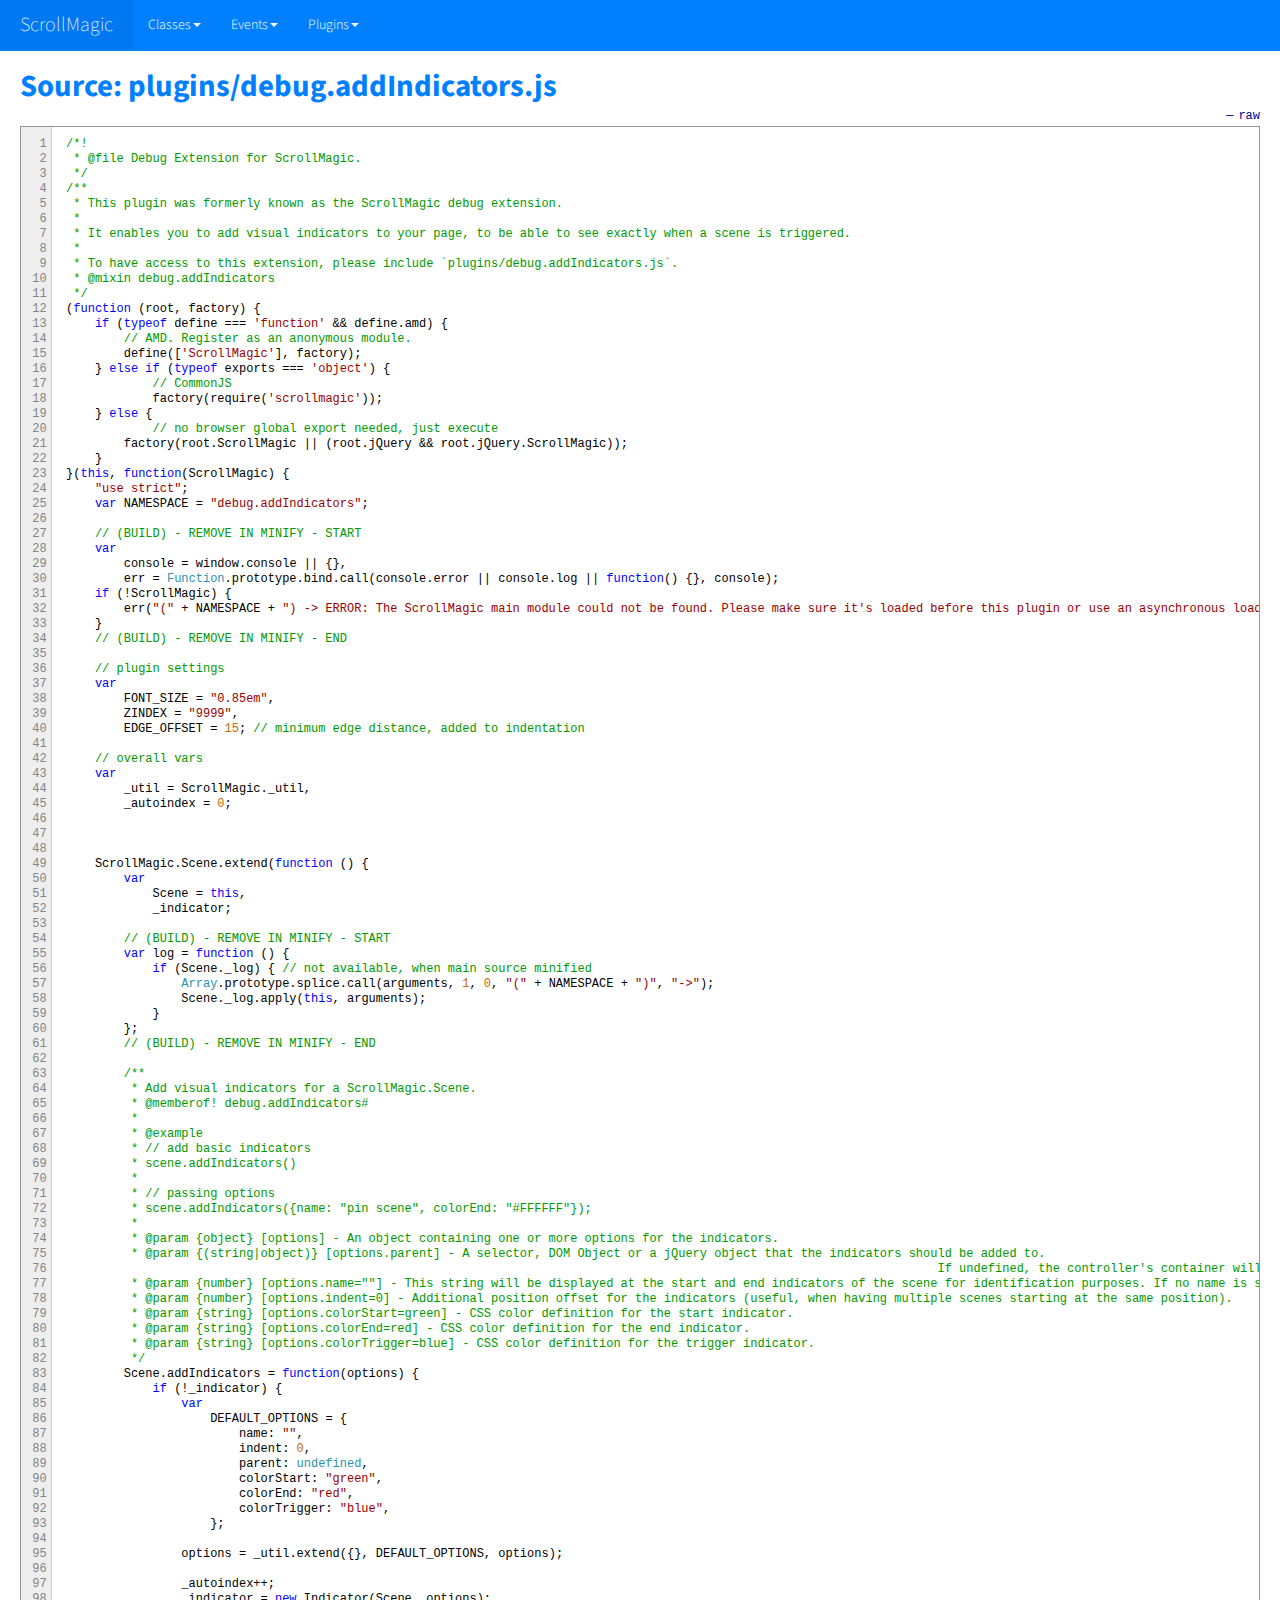
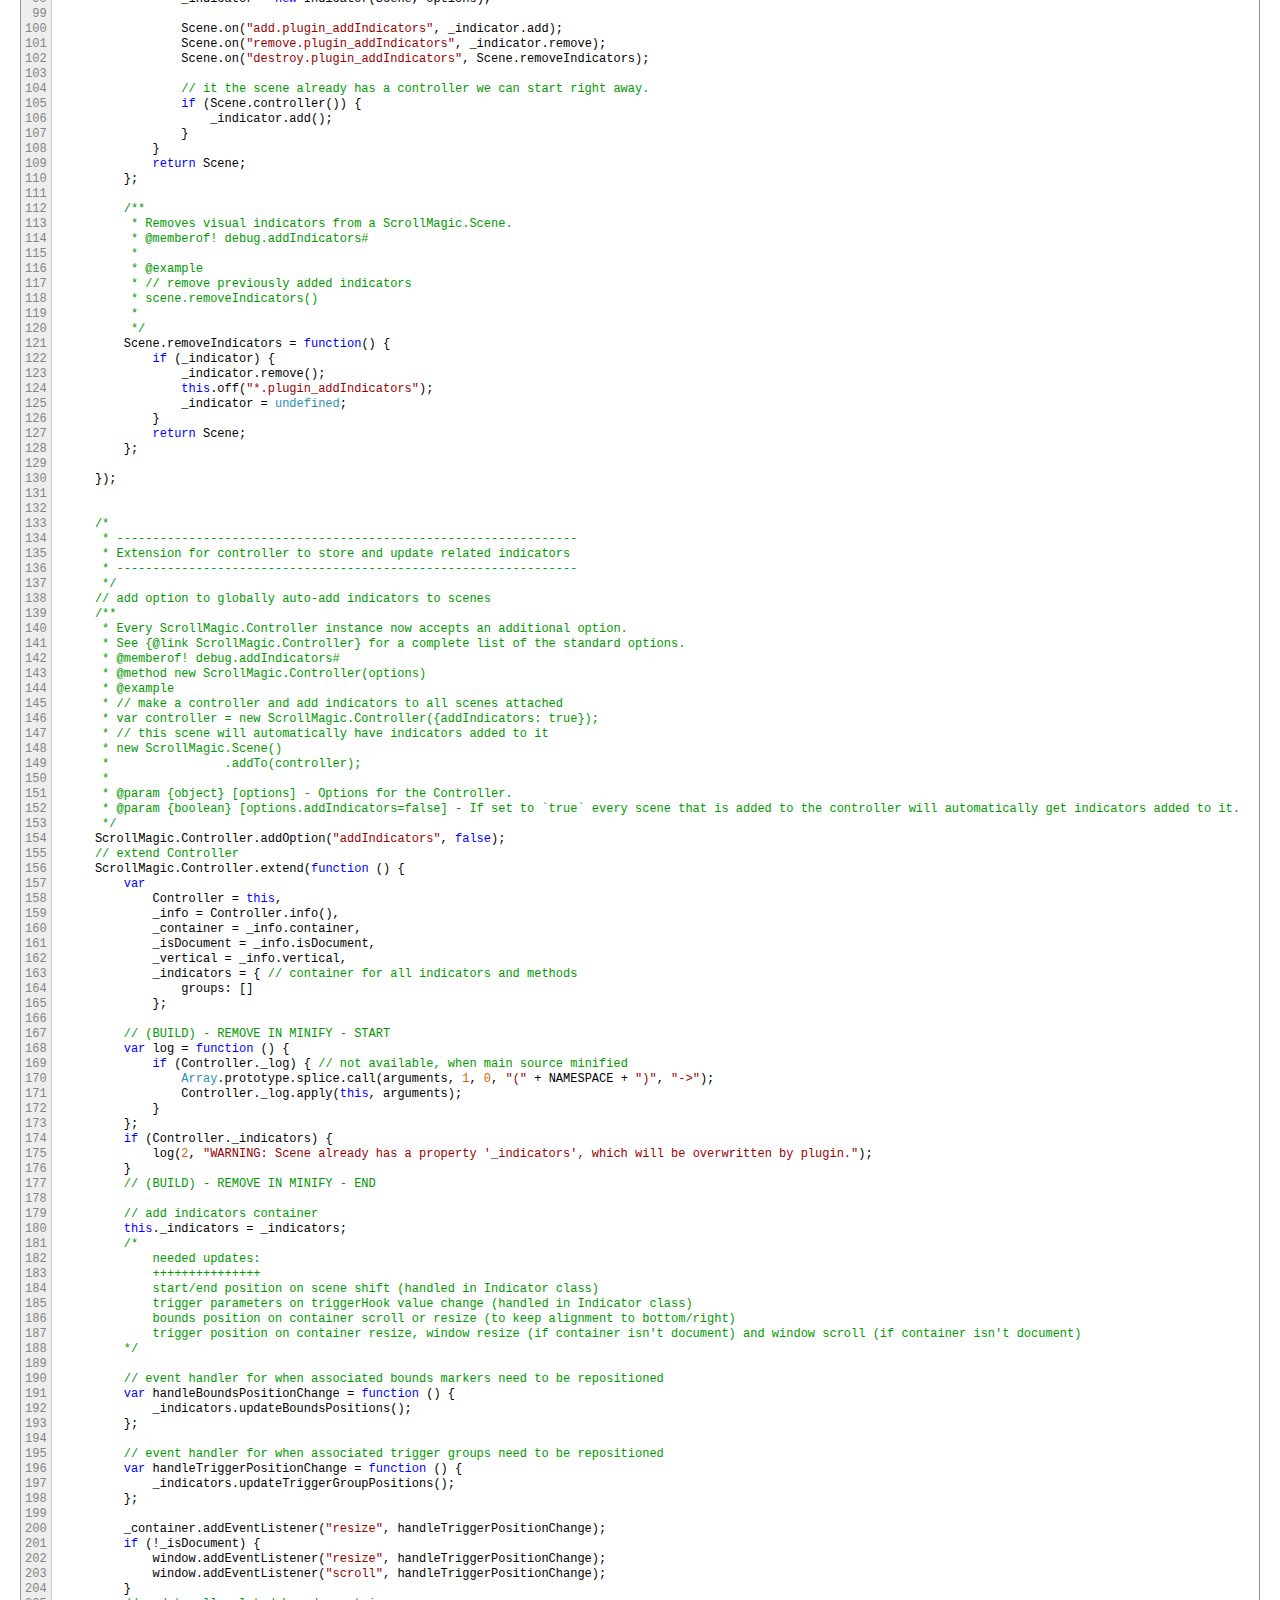
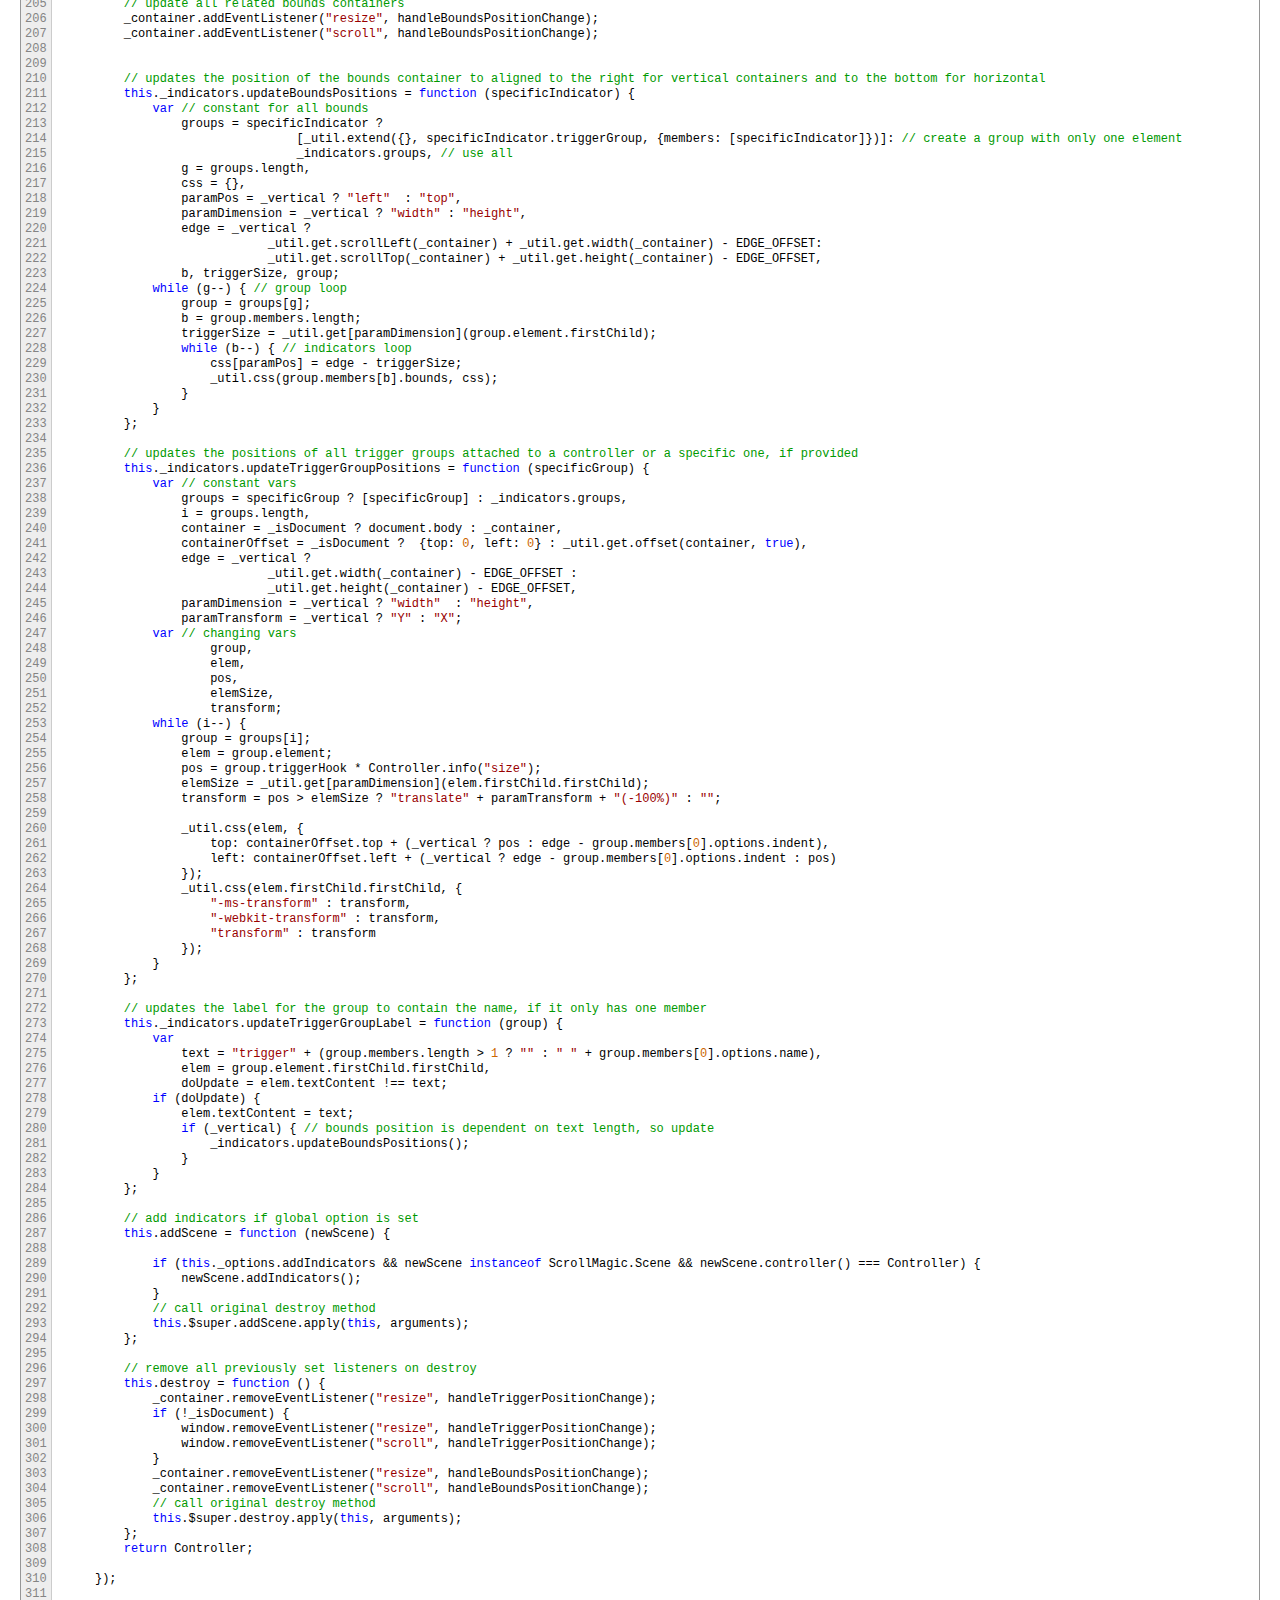
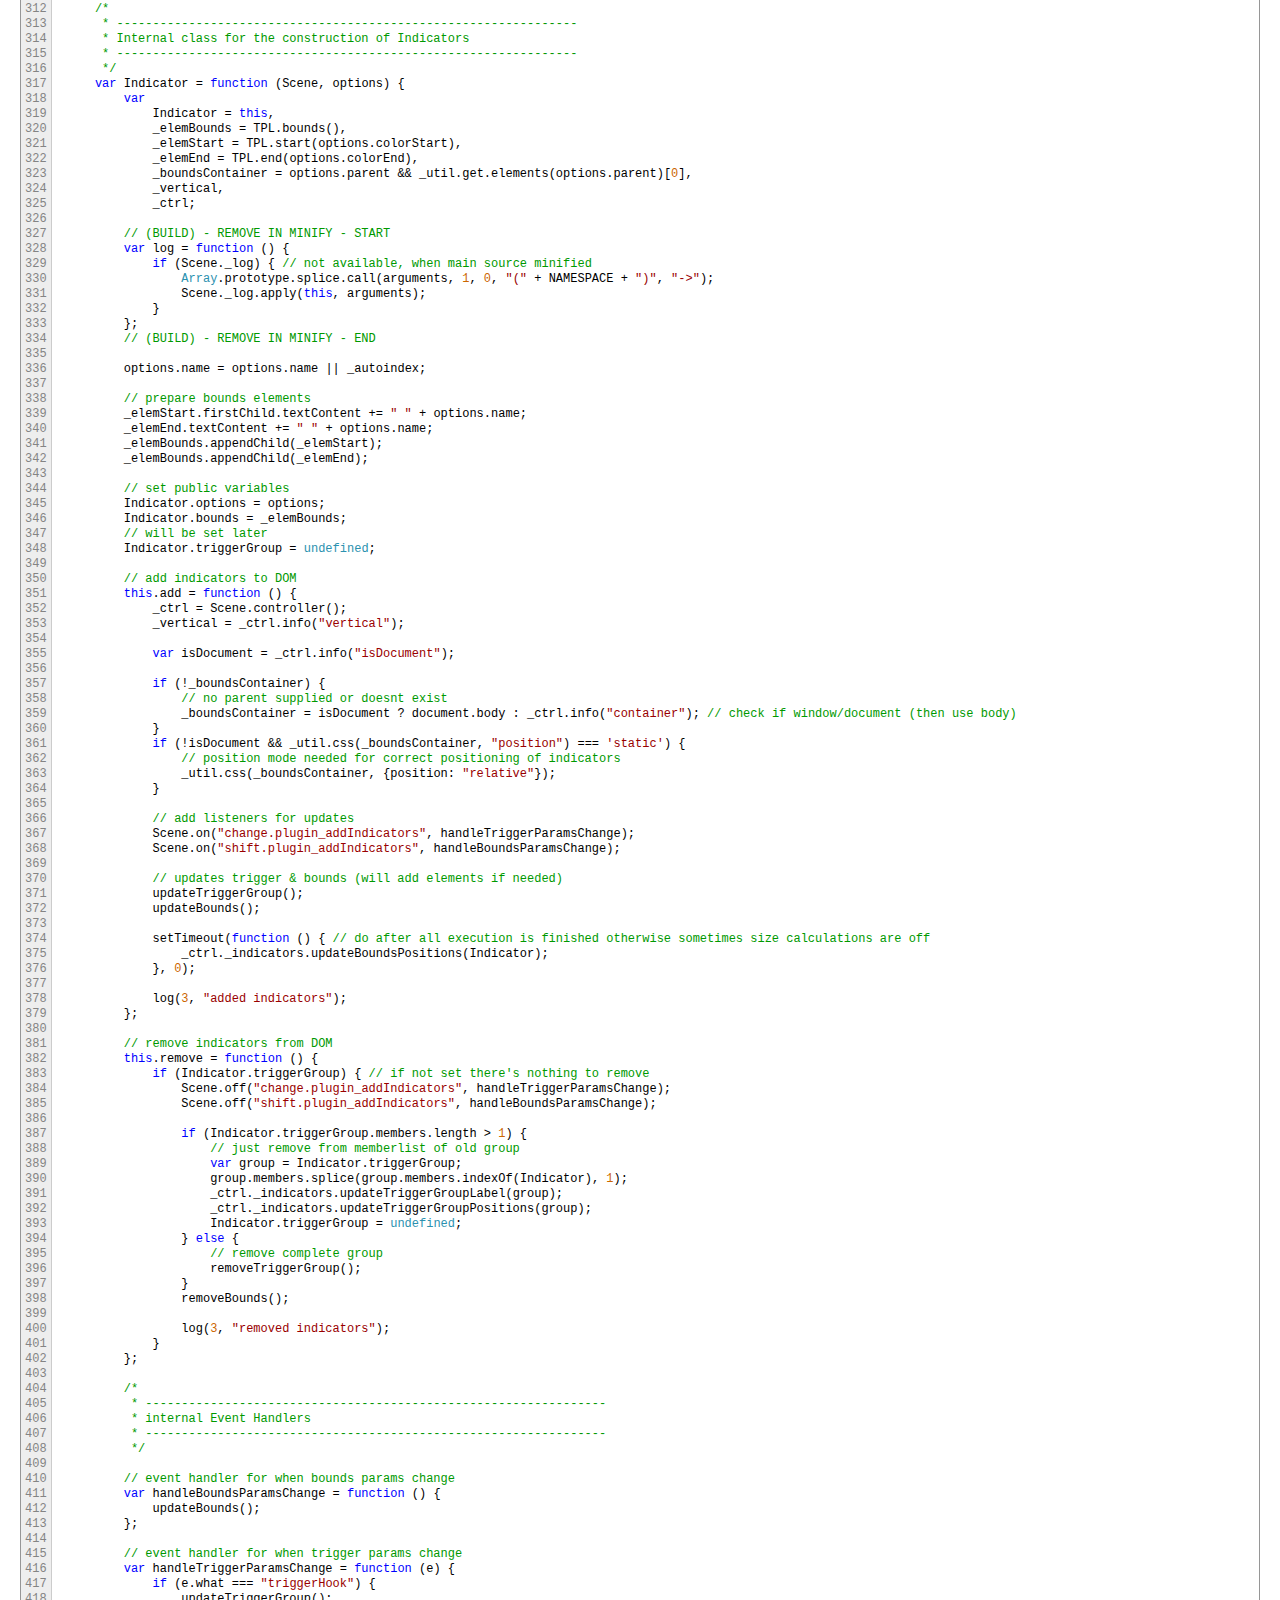
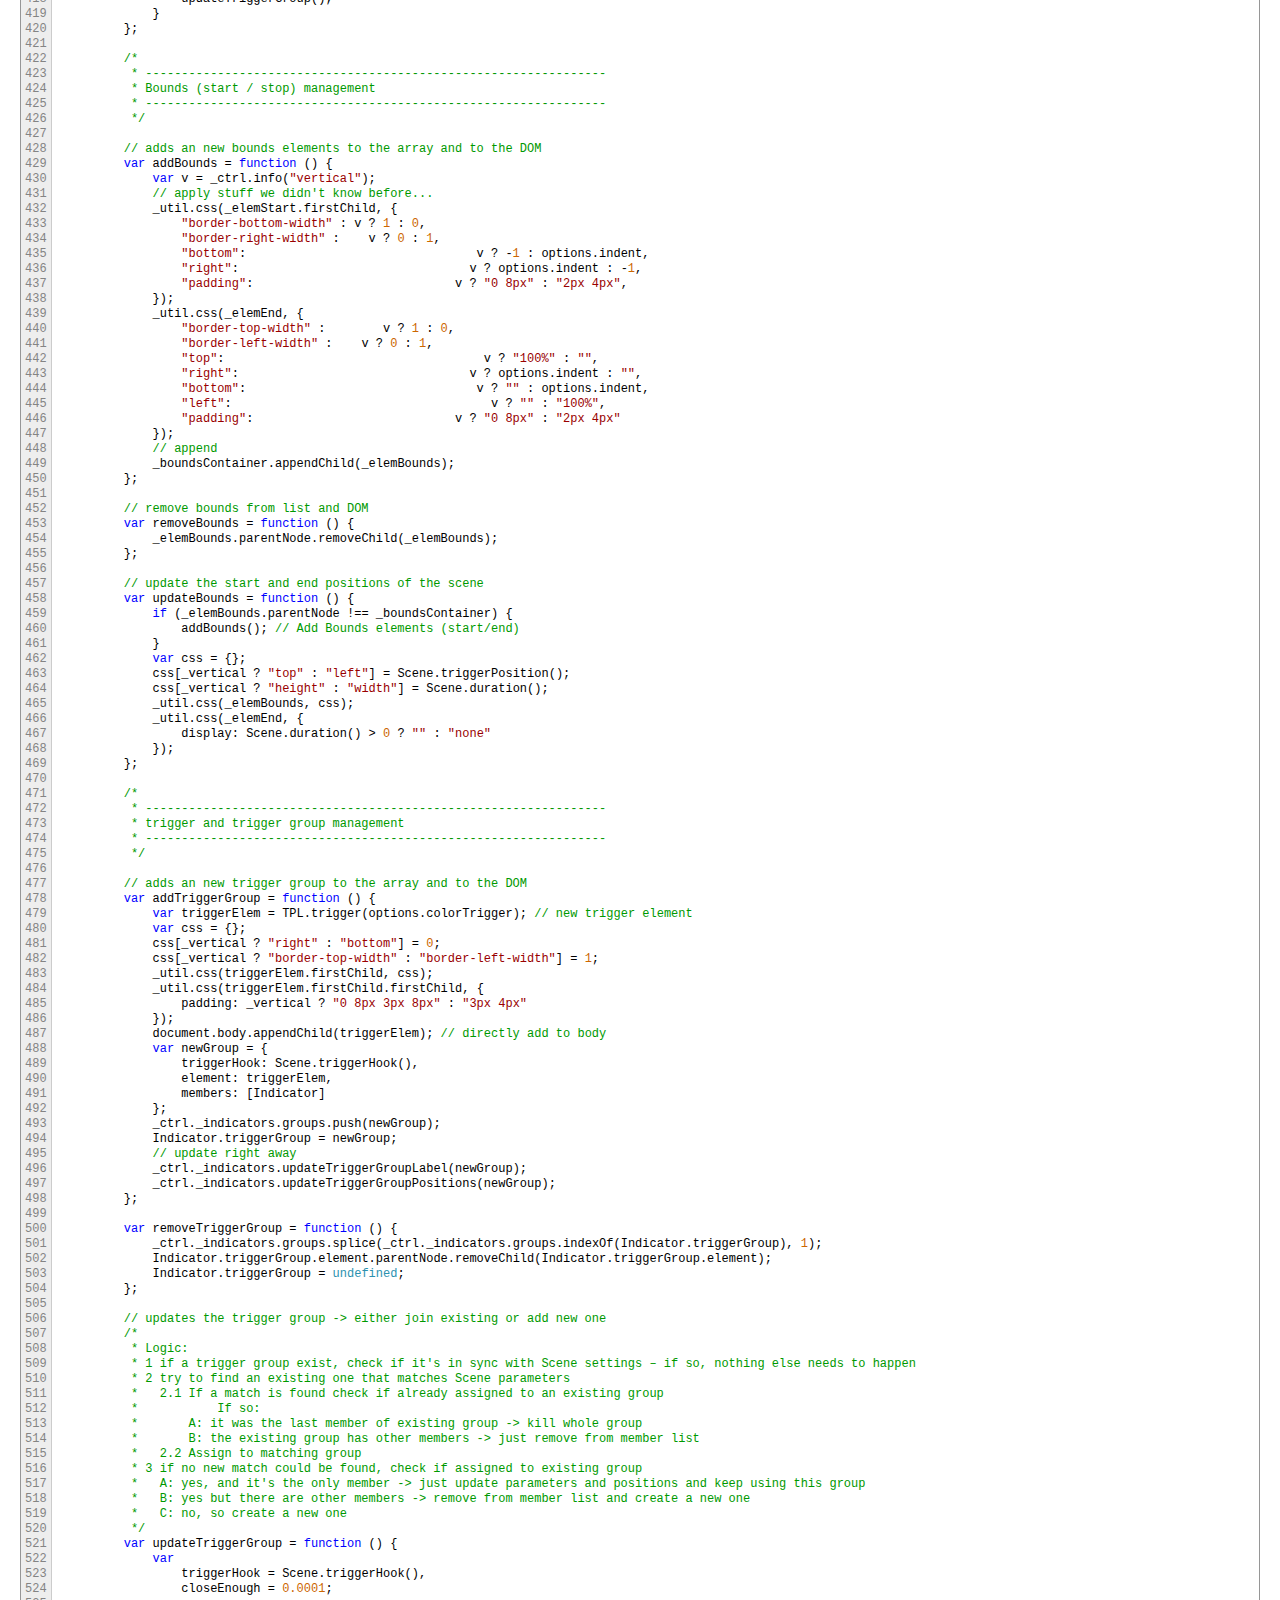
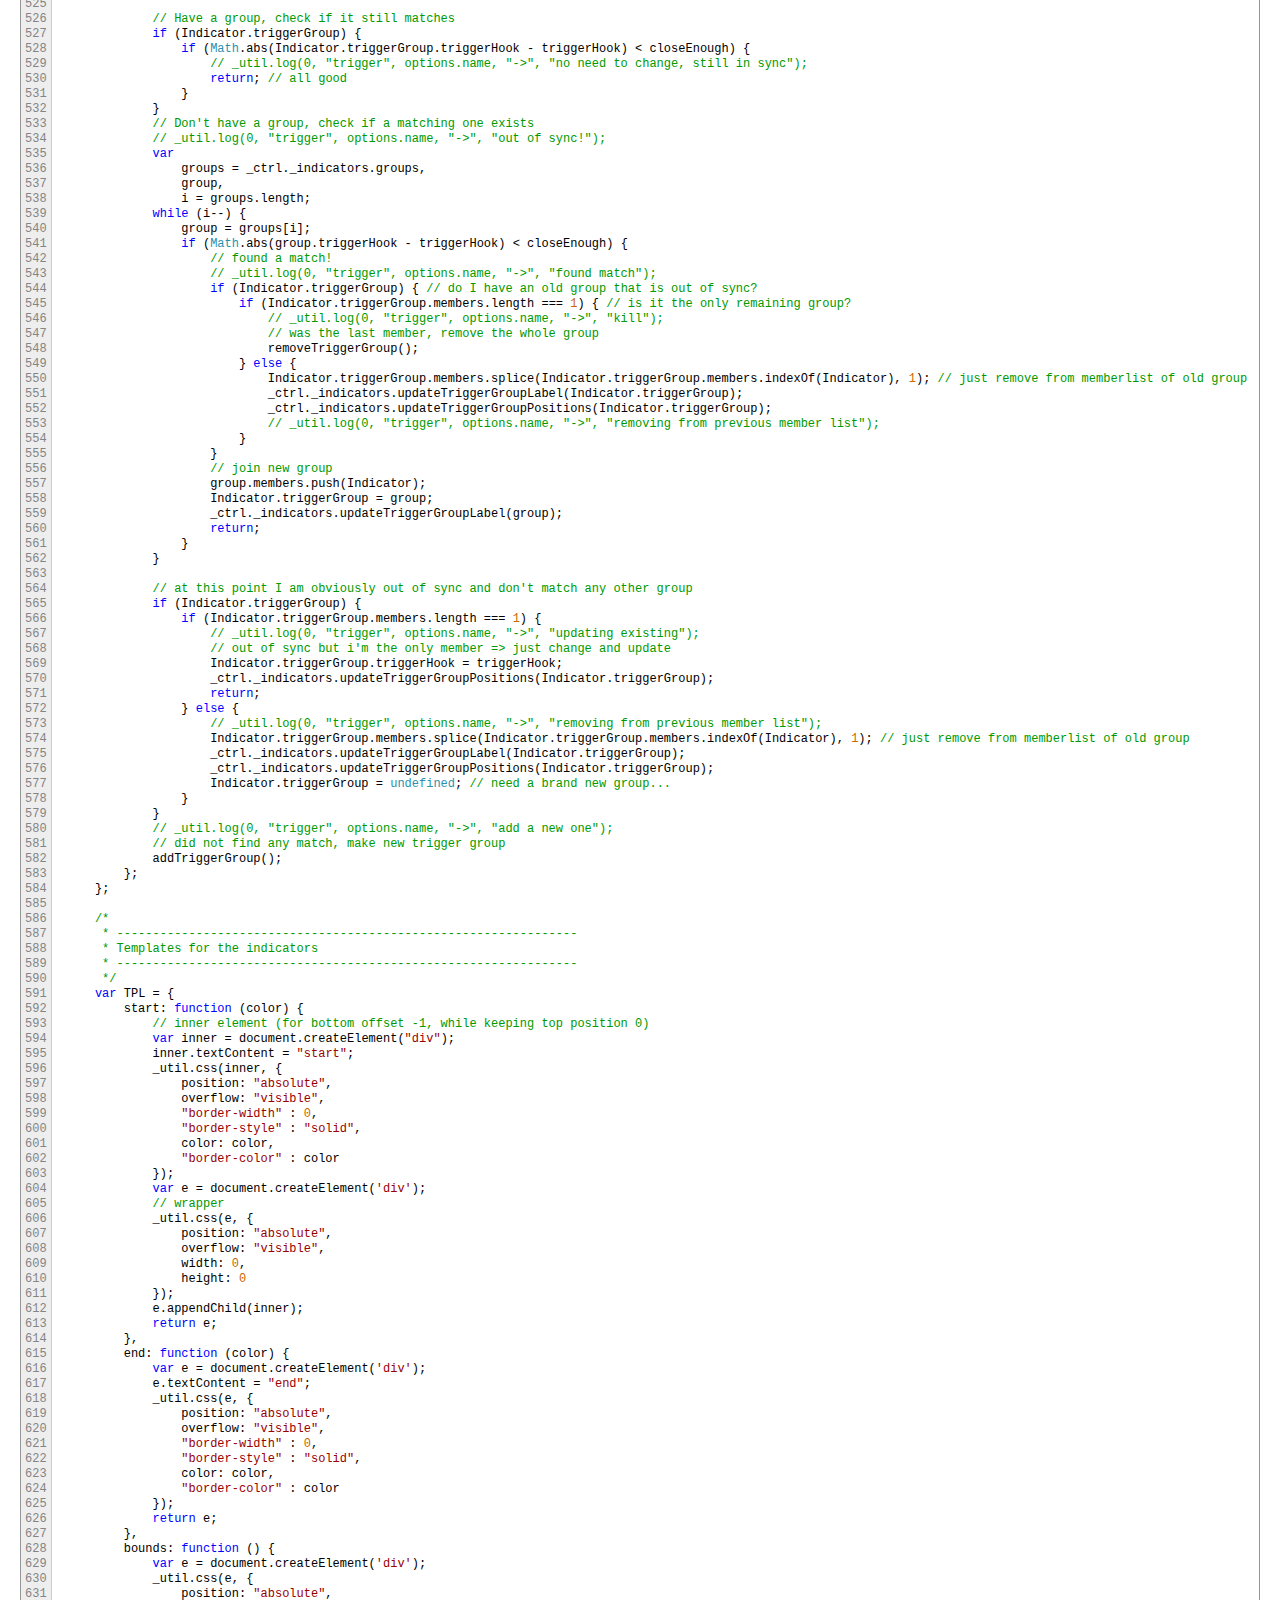
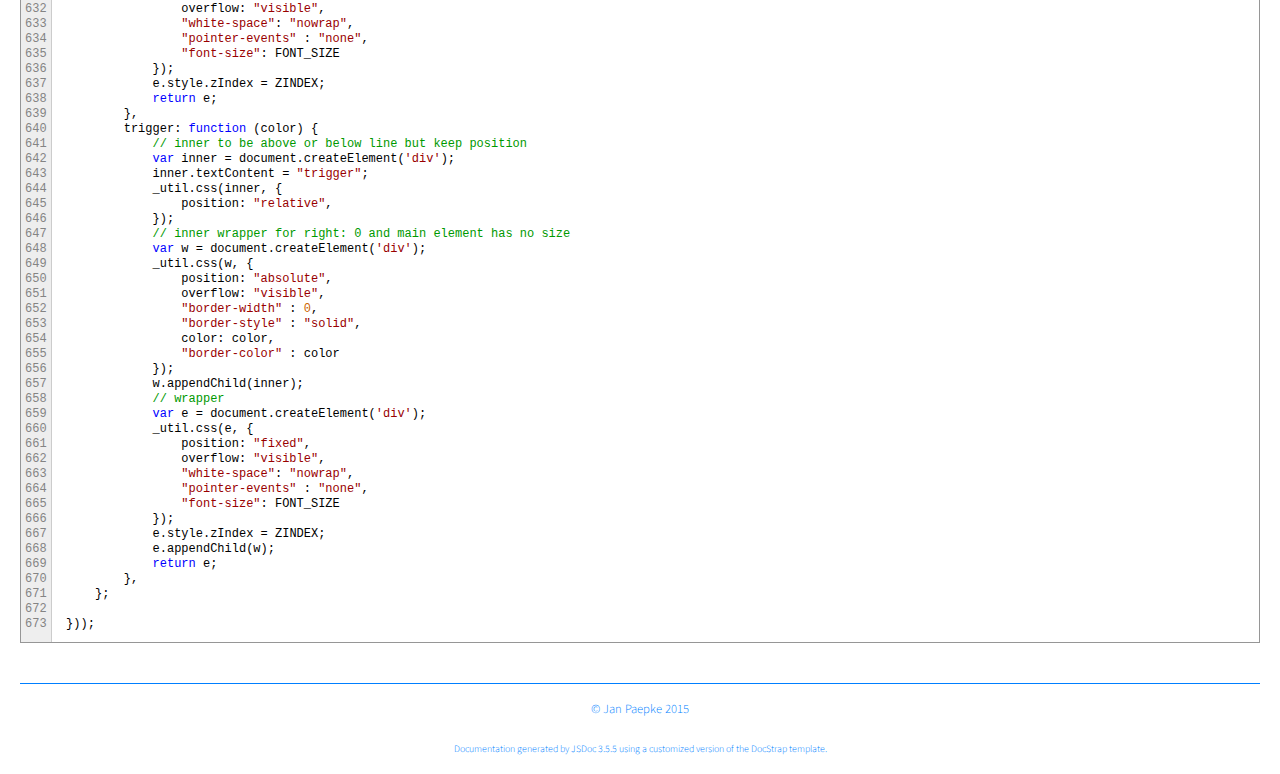
<file: APIs/scroll-magic/docs/plugins_debug.addIndicators.js.html>
<!DOCTYPE html>

<html lang="en">
<head>
	<meta charset="utf-8">
	<title>ScrollMagic Source: plugins/debug.addIndicators.js</title>
	
  <script src="scripts/prettify/prettify.js"> </script>
  <script src="scripts/prettify/lang-css.js"> </script>
	<!--[if lt IE 9]>
	<script src="//html5shiv.googlecode.com/svn/trunk/html5.js"></script>
	<![endif]-->
	<link type="text/css" rel="stylesheet" href="styles/sunlight.default.css">
	<link type="text/css" rel="stylesheet" href="styles/prettify-tomorrow.css">
	<link rel="shortcut icon" href="../assets/img/favicon.ico" type="image/x-icon">

	
	<link type="text/css" rel="stylesheet" href="styles/site.cosmo.css">
	
</head>

<body>
<div class="container-fluid">
	<div class="navbar navbar-fixed-top navbar-inverse">
		<div class="navbar-inner">
			<a class="brand" href="index.html">ScrollMagic</a>
			<ul class="nav">
				
				<li class="dropdown">
					<a href="classes.list.html" class="dropdown-toggle" data-toggle="dropdown">Classes<b
						class="caret"></b></a>

					<ul class="dropdown-menu ">
						
						<li>
							<a href="ScrollMagic.Controller.html">Controller</a>
						</li>
						
						<li>
							<a href="ScrollMagic.Scene.html">Scene</a>
						</li>
						

					</ul>
				</li>
				
				<li class="dropdown">
					<a href="events.list.html" class="dropdown-toggle" data-toggle="dropdown">Events<b
						class="caret"></b></a>

					<ul class="dropdown-menu ">
						
						<li>
							<a href="ScrollMagic.Scene.html#event:add">add</a>
						</li>
						
						<li>
							<a href="ScrollMagic.Scene.html#event:change">change</a>
						</li>
						
						<li>
							<a href="ScrollMagic.Scene.html#event:destroy">destroy</a>
						</li>
						
						<li>
							<a href="ScrollMagic.Scene.html#event:end">end</a>
						</li>
						
						<li>
							<a href="ScrollMagic.Scene.html#event:enter">enter</a>
						</li>
						
						<li>
							<a href="ScrollMagic.Scene.html#event:leave">leave</a>
						</li>
						
						<li>
							<a href="ScrollMagic.Scene.html#event:progress">progress</a>
						</li>
						
						<li>
							<a href="ScrollMagic.Scene.html#event:remove">remove</a>
						</li>
						
						<li>
							<a href="ScrollMagic.Scene.html#event:shift">shift</a>
						</li>
						
						<li>
							<a href="ScrollMagic.Scene.html#event:start">start</a>
						</li>
						
						<li>
							<a href="ScrollMagic.Scene.html#event:update">update</a>
						</li>
						

					</ul>
				</li>
				
				<li class="dropdown">
					<a href="mixins.list.html" class="dropdown-toggle" data-toggle="dropdown">Plugins<b
						class="caret"></b></a>

					<ul class="dropdown-menu ">
						
						<li>
							<a href="animation.GSAP.html">GSAP</a>
						</li>
						
						<li>
							<a href="animation.Velocity.html">Velocity</a>
						</li>
						
						<li>
							<a href="debug.addIndicators.html">addIndicators</a>
						</li>
						
						<li>
							<a href="framework.jQuery.html">jQuery</a>
						</li>
						

					</ul>
				</li>
				
			</ul>
		</div>
	</div>

	<div class="row-fluid">

		
			<div class="span12">
				
				<div id="main">
					


		<h1 class="page-title">Source: plugins/debug.addIndicators.js</h1>
    
    <section>
        <article>
            <pre class="sunlight-highlight-javascript linenums">/*!
 * @file Debug Extension for ScrollMagic.
 */
/**
 * This plugin was formerly known as the ScrollMagic debug extension.
 *
 * It enables you to add visual indicators to your page, to be able to see exactly when a scene is triggered.
 *
 * To have access to this extension, please include `plugins/debug.addIndicators.js`.
 * @mixin debug.addIndicators
 */
(function (root, factory) {
    if (typeof define === 'function' &amp;&amp; define.amd) {
        // AMD. Register as an anonymous module.
        define(['ScrollMagic'], factory);
    } else if (typeof exports === 'object') {
    		// CommonJS
    		factory(require('scrollmagic'));
    } else {
    		// no browser global export needed, just execute
        factory(root.ScrollMagic || (root.jQuery &amp;&amp; root.jQuery.ScrollMagic));
    }
}(this, function(ScrollMagic) {
	"use strict";
	var NAMESPACE = "debug.addIndicators";

	// (BUILD) - REMOVE IN MINIFY - START
	var
		console = window.console || {},
		err = Function.prototype.bind.call(console.error || console.log || function() {}, console);
	if (!ScrollMagic) {
		err("(" + NAMESPACE + ") -> ERROR: The ScrollMagic main module could not be found. Please make sure it's loaded before this plugin or use an asynchronous loader like requirejs.");
	}
	// (BUILD) - REMOVE IN MINIFY - END

	// plugin settings
	var
		FONT_SIZE = "0.85em",
		ZINDEX = "9999",
		EDGE_OFFSET = 15; // minimum edge distance, added to indentation

	// overall vars
	var
		_util = ScrollMagic._util,
		_autoindex = 0;



	ScrollMagic.Scene.extend(function () {
		var
			Scene = this,
			_indicator;

		// (BUILD) - REMOVE IN MINIFY - START
		var log = function () {
			if (Scene._log) { // not available, when main source minified
				Array.prototype.splice.call(arguments, 1, 0, "(" + NAMESPACE + ")", "->");
				Scene._log.apply(this, arguments);
			}
		};
		// (BUILD) - REMOVE IN MINIFY - END

		/**
		 * Add visual indicators for a ScrollMagic.Scene.  
		 * @memberof! debug.addIndicators#
		 *
		 * @example
		 * // add basic indicators
		 * scene.addIndicators()
		 *
		 * // passing options
		 * scene.addIndicators({name: "pin scene", colorEnd: "#FFFFFF"});
		 *
		 * @param {object} [options] - An object containing one or more options for the indicators.
		 * @param {(string|object)} [options.parent] - A selector, DOM Object or a jQuery object that the indicators should be added to.  
		 														 														 If undefined, the controller's container will be used.
		 * @param {number} [options.name=""] - This string will be displayed at the start and end indicators of the scene for identification purposes. If no name is supplied an automatic index will be used.
		 * @param {number} [options.indent=0] - Additional position offset for the indicators (useful, when having multiple scenes starting at the same position).
		 * @param {string} [options.colorStart=green] - CSS color definition for the start indicator.
		 * @param {string} [options.colorEnd=red] - CSS color definition for the end indicator.
		 * @param {string} [options.colorTrigger=blue] - CSS color definition for the trigger indicator.
		 */
		Scene.addIndicators = function(options) {
			if (!_indicator) {
				var
					DEFAULT_OPTIONS = {
						name: "",
						indent: 0,
						parent: undefined,
						colorStart: "green",
						colorEnd: "red",
						colorTrigger: "blue",
					};
				
				options = _util.extend({}, DEFAULT_OPTIONS, options);

				_autoindex++;
				_indicator = new Indicator(Scene, options);

				Scene.on("add.plugin_addIndicators", _indicator.add);
				Scene.on("remove.plugin_addIndicators", _indicator.remove);
				Scene.on("destroy.plugin_addIndicators", Scene.removeIndicators);

				// it the scene already has a controller we can start right away.
				if (Scene.controller()) {
					_indicator.add();
				}
			}
			return Scene;
		};

		/**
		 * Removes visual indicators from a ScrollMagic.Scene.
		 * @memberof! debug.addIndicators#
		 *
		 * @example
		 * // remove previously added indicators
		 * scene.removeIndicators()
		 *
		 */
		Scene.removeIndicators = function() {
			if (_indicator) {
				_indicator.remove();
				this.off("*.plugin_addIndicators");
				_indicator = undefined;
			}
			return Scene;
		};

	});


	/*
	 * ----------------------------------------------------------------
	 * Extension for controller to store and update related indicators
	 * ----------------------------------------------------------------
	 */
	// add option to globally auto-add indicators to scenes
	/**
	 * Every ScrollMagic.Controller instance now accepts an additional option.  
	 * See {@link ScrollMagic.Controller} for a complete list of the standard options.
	 * @memberof! debug.addIndicators#
	 * @method new ScrollMagic.Controller(options)
	 * @example
	 * // make a controller and add indicators to all scenes attached
	 * var controller = new ScrollMagic.Controller({addIndicators: true});
	 * // this scene will automatically have indicators added to it
	 * new ScrollMagic.Scene()
	 *                .addTo(controller);
	 *
	 * @param {object} [options] - Options for the Controller.
	 * @param {boolean} [options.addIndicators=false] - If set to `true` every scene that is added to the controller will automatically get indicators added to it.
	 */
	ScrollMagic.Controller.addOption("addIndicators", false);
	// extend Controller
	ScrollMagic.Controller.extend(function () {
		var
			Controller = this,
			_info = Controller.info(),
			_container = _info.container,
			_isDocument = _info.isDocument,
			_vertical = _info.vertical,
			_indicators = { // container for all indicators and methods
				groups: []
			};

		// (BUILD) - REMOVE IN MINIFY - START
		var log = function () {
			if (Controller._log) { // not available, when main source minified
				Array.prototype.splice.call(arguments, 1, 0, "(" + NAMESPACE + ")", "->");
				Controller._log.apply(this, arguments);
			}
		};
		if (Controller._indicators) {
			log(2, "WARNING: Scene already has a property '_indicators', which will be overwritten by plugin.");
		}
		// (BUILD) - REMOVE IN MINIFY - END
	
		// add indicators container
		this._indicators = _indicators;
		/*
			needed updates:
			+++++++++++++++
			start/end position on scene shift (handled in Indicator class)
			trigger parameters on triggerHook value change (handled in Indicator class)
			bounds position on container scroll or resize (to keep alignment to bottom/right)
			trigger position on container resize, window resize (if container isn't document) and window scroll (if container isn't document)
		*/
		
		// event handler for when associated bounds markers need to be repositioned
		var handleBoundsPositionChange = function () {
			_indicators.updateBoundsPositions();
		};

		// event handler for when associated trigger groups need to be repositioned
		var handleTriggerPositionChange = function () {
			_indicators.updateTriggerGroupPositions();
		};

		_container.addEventListener("resize", handleTriggerPositionChange);
		if (!_isDocument) {
			window.addEventListener("resize", handleTriggerPositionChange);
			window.addEventListener("scroll", handleTriggerPositionChange);
		}
		// update all related bounds containers
		_container.addEventListener("resize", handleBoundsPositionChange);
		_container.addEventListener("scroll", handleBoundsPositionChange);


		// updates the position of the bounds container to aligned to the right for vertical containers and to the bottom for horizontal
		this._indicators.updateBoundsPositions = function (specificIndicator) {
			var // constant for all bounds
				groups = specificIndicator ?
								[_util.extend({}, specificIndicator.triggerGroup, {members: [specificIndicator]})]: // create a group with only one element
								_indicators.groups, // use all
				g = groups.length,
				css = {},
				paramPos = _vertical ? "left"  : "top",
				paramDimension = _vertical ? "width" : "height",
				edge = _vertical ?
							_util.get.scrollLeft(_container) + _util.get.width(_container) - EDGE_OFFSET:
							_util.get.scrollTop(_container) + _util.get.height(_container) - EDGE_OFFSET,
				b, triggerSize, group;
			while (g--) { // group loop
				group = groups[g];
				b = group.members.length;
				triggerSize = _util.get[paramDimension](group.element.firstChild);
				while (b--) { // indicators loop
					css[paramPos] = edge - triggerSize;
					_util.css(group.members[b].bounds, css);
				}
			}
		};

		// updates the positions of all trigger groups attached to a controller or a specific one, if provided
		this._indicators.updateTriggerGroupPositions = function (specificGroup) {
			var // constant vars
				groups = specificGroup ? [specificGroup] : _indicators.groups,
				i = groups.length,
				container = _isDocument ? document.body : _container,
				containerOffset = _isDocument ?  {top: 0, left: 0} : _util.get.offset(container, true),
				edge = _vertical ?
							_util.get.width(_container) - EDGE_OFFSET :
							_util.get.height(_container) - EDGE_OFFSET,
				paramDimension = _vertical ? "width"  : "height",
				paramTransform = _vertical ? "Y" : "X";
			var // changing vars
					group,
					elem,
					pos,
					elemSize,
					transform;
			while (i--) {
				group = groups[i];
				elem = group.element;
				pos = group.triggerHook * Controller.info("size");
				elemSize = _util.get[paramDimension](elem.firstChild.firstChild);
				transform = pos > elemSize ? "translate" + paramTransform + "(-100%)" : "";

				_util.css(elem, {
					top: containerOffset.top + (_vertical ? pos : edge - group.members[0].options.indent),
					left: containerOffset.left + (_vertical ? edge - group.members[0].options.indent : pos)
				});
				_util.css(elem.firstChild.firstChild, {
					"-ms-transform" : transform,
					"-webkit-transform" : transform,
					"transform" : transform
				});
			}
		};

		// updates the label for the group to contain the name, if it only has one member
		this._indicators.updateTriggerGroupLabel = function (group) {
			var
				text = "trigger" + (group.members.length > 1 ? "" : " " + group.members[0].options.name),
				elem = group.element.firstChild.firstChild,
				doUpdate = elem.textContent !== text;
			if (doUpdate) {
				elem.textContent = text;
				if (_vertical) { // bounds position is dependent on text length, so update
					_indicators.updateBoundsPositions();
				}
			}
		};

		// add indicators if global option is set
		this.addScene = function (newScene) {

			if (this._options.addIndicators &amp;&amp; newScene instanceof ScrollMagic.Scene &amp;&amp; newScene.controller() === Controller) {
				newScene.addIndicators();
			}
			// call original destroy method
			this.$super.addScene.apply(this, arguments);
		};

		// remove all previously set listeners on destroy
		this.destroy = function () {
			_container.removeEventListener("resize", handleTriggerPositionChange);
			if (!_isDocument) {
				window.removeEventListener("resize", handleTriggerPositionChange);
				window.removeEventListener("scroll", handleTriggerPositionChange);
			}
			_container.removeEventListener("resize", handleBoundsPositionChange);
			_container.removeEventListener("scroll", handleBoundsPositionChange);
			// call original destroy method
			this.$super.destroy.apply(this, arguments);
		};
		return Controller;

	});

	/*
	 * ----------------------------------------------------------------
	 * Internal class for the construction of Indicators
	 * ----------------------------------------------------------------
	 */
	var Indicator = function (Scene, options) {
		var
			Indicator = this,
			_elemBounds = TPL.bounds(),
			_elemStart = TPL.start(options.colorStart),
			_elemEnd = TPL.end(options.colorEnd),
			_boundsContainer = options.parent &amp;&amp; _util.get.elements(options.parent)[0],
			_vertical,
			_ctrl;

		// (BUILD) - REMOVE IN MINIFY - START
		var log = function () {
			if (Scene._log) { // not available, when main source minified
				Array.prototype.splice.call(arguments, 1, 0, "(" + NAMESPACE + ")", "->");
				Scene._log.apply(this, arguments);
			}
		};
		// (BUILD) - REMOVE IN MINIFY - END

		options.name = options.name || _autoindex;

		// prepare bounds elements
		_elemStart.firstChild.textContent += " " + options.name;
		_elemEnd.textContent += " " + options.name;
		_elemBounds.appendChild(_elemStart);
		_elemBounds.appendChild(_elemEnd);

		// set public variables
		Indicator.options = options;
		Indicator.bounds = _elemBounds;
		// will be set later
		Indicator.triggerGroup = undefined;

		// add indicators to DOM
		this.add = function () {
			_ctrl = Scene.controller();
			_vertical = _ctrl.info("vertical");

			var isDocument = _ctrl.info("isDocument");

			if (!_boundsContainer) {
				// no parent supplied or doesnt exist
				_boundsContainer = isDocument ? document.body : _ctrl.info("container"); // check if window/document (then use body)
			}
			if (!isDocument &amp;&amp; _util.css(_boundsContainer, "position") === 'static') {
				// position mode needed for correct positioning of indicators
				_util.css(_boundsContainer, {position: "relative"});
			}

			// add listeners for updates
			Scene.on("change.plugin_addIndicators", handleTriggerParamsChange);
			Scene.on("shift.plugin_addIndicators", handleBoundsParamsChange);

			// updates trigger &amp; bounds (will add elements if needed)
			updateTriggerGroup();
			updateBounds();

			setTimeout(function () { // do after all execution is finished otherwise sometimes size calculations are off
				_ctrl._indicators.updateBoundsPositions(Indicator);
			}, 0);

			log(3, "added indicators");
		};

		// remove indicators from DOM
		this.remove = function () {
			if (Indicator.triggerGroup) { // if not set there's nothing to remove
				Scene.off("change.plugin_addIndicators", handleTriggerParamsChange);
				Scene.off("shift.plugin_addIndicators", handleBoundsParamsChange);

				if (Indicator.triggerGroup.members.length > 1) {
					// just remove from memberlist of old group
					var group = Indicator.triggerGroup;
					group.members.splice(group.members.indexOf(Indicator), 1);
					_ctrl._indicators.updateTriggerGroupLabel(group);
					_ctrl._indicators.updateTriggerGroupPositions(group);
					Indicator.triggerGroup = undefined;
	 			} else {
	 				// remove complete group
	 				removeTriggerGroup();
	 			}
				removeBounds();
				
				log(3, "removed indicators");
			}
		};

		/*
		 * ----------------------------------------------------------------
		 * internal Event Handlers
		 * ----------------------------------------------------------------
		 */

		// event handler for when bounds params change
		var handleBoundsParamsChange = function () {
			updateBounds();
		};

		// event handler for when trigger params change
		var handleTriggerParamsChange = function (e) {
			if (e.what === "triggerHook") {
				updateTriggerGroup();
			}
		};

		/*
		 * ----------------------------------------------------------------
		 * Bounds (start / stop) management
		 * ----------------------------------------------------------------
		 */

		// adds an new bounds elements to the array and to the DOM
		var addBounds = function () {
			var v = _ctrl.info("vertical");
			// apply stuff we didn't know before...
			_util.css(_elemStart.firstChild, {
				"border-bottom-width" : v ? 1 : 0,
				"border-right-width" :	v ? 0 : 1,
				"bottom":								v ? -1 : options.indent,
				"right":								v ? options.indent : -1,
				"padding":							v ? "0 8px" : "2px 4px",
			});
			_util.css(_elemEnd, {
				"border-top-width" :		v ? 1 : 0,
				"border-left-width" : 	v ? 0 : 1,
				"top":									v ? "100%" : "",
				"right":								v ? options.indent : "",
				"bottom":								v ? "" : options.indent,
				"left":									v ? "" : "100%",
				"padding":							v ? "0 8px" : "2px 4px"
			});
			// append
			_boundsContainer.appendChild(_elemBounds);
		};

		// remove bounds from list and DOM
		var removeBounds = function () {
			_elemBounds.parentNode.removeChild(_elemBounds);
		};

		// update the start and end positions of the scene
		var updateBounds = function () {
			if (_elemBounds.parentNode !== _boundsContainer) {
				addBounds(); // Add Bounds elements (start/end)
			}
			var css = {};
			css[_vertical ? "top" : "left"] = Scene.triggerPosition();
			css[_vertical ? "height" : "width"] = Scene.duration();
			_util.css(_elemBounds, css);
			_util.css(_elemEnd, {
				display: Scene.duration() > 0 ? "" : "none"
			});
		};

		/*
		 * ----------------------------------------------------------------
		 * trigger and trigger group management
		 * ----------------------------------------------------------------
		 */

		// adds an new trigger group to the array and to the DOM
		var addTriggerGroup = function () {
			var triggerElem = TPL.trigger(options.colorTrigger); // new trigger element
			var css = {};
			css[_vertical ? "right" : "bottom"] = 0;
			css[_vertical ? "border-top-width" : "border-left-width"] = 1;
			_util.css(triggerElem.firstChild, css);
			_util.css(triggerElem.firstChild.firstChild, {
				padding: _vertical ? "0 8px 3px 8px" : "3px 4px"
			});
			document.body.appendChild(triggerElem); // directly add to body
			var newGroup = {
				triggerHook: Scene.triggerHook(),
				element: triggerElem,
				members: [Indicator]
			};
			_ctrl._indicators.groups.push(newGroup);
			Indicator.triggerGroup = newGroup;
			// update right away
			_ctrl._indicators.updateTriggerGroupLabel(newGroup);
			_ctrl._indicators.updateTriggerGroupPositions(newGroup);
		};

		var removeTriggerGroup = function () {
			_ctrl._indicators.groups.splice(_ctrl._indicators.groups.indexOf(Indicator.triggerGroup), 1);
			Indicator.triggerGroup.element.parentNode.removeChild(Indicator.triggerGroup.element);
			Indicator.triggerGroup = undefined;
		};

		// updates the trigger group -> either join existing or add new one
		/*	
		 * Logic:
		 * 1 if a trigger group exist, check if it's in sync with Scene settings – if so, nothing else needs to happen
		 * 2 try to find an existing one that matches Scene parameters
		 * 	 2.1 If a match is found check if already assigned to an existing group
		 *			 If so:
		 *       A: it was the last member of existing group -> kill whole group
		 *       B: the existing group has other members -> just remove from member list
		 *	 2.2 Assign to matching group
		 * 3 if no new match could be found, check if assigned to existing group
		 *   A: yes, and it's the only member -> just update parameters and positions and keep using this group
		 *   B: yes but there are other members -> remove from member list and create a new one
		 *   C: no, so create a new one
		 */
		var updateTriggerGroup = function () {
			var
				triggerHook = Scene.triggerHook(),
				closeEnough = 0.0001;

			// Have a group, check if it still matches
			if (Indicator.triggerGroup) {
				if (Math.abs(Indicator.triggerGroup.triggerHook - triggerHook) &lt; closeEnough) {
					// _util.log(0, "trigger", options.name, "->", "no need to change, still in sync");
					return; // all good
				}
			}
			// Don't have a group, check if a matching one exists
			// _util.log(0, "trigger", options.name, "->", "out of sync!");
			var
				groups = _ctrl._indicators.groups,
				group,
				i = groups.length;
			while (i--) {
				group = groups[i];
				if (Math.abs(group.triggerHook - triggerHook) &lt; closeEnough) {
					// found a match!
					// _util.log(0, "trigger", options.name, "->", "found match");
					if (Indicator.triggerGroup) { // do I have an old group that is out of sync?
						if (Indicator.triggerGroup.members.length === 1) { // is it the only remaining group?
							// _util.log(0, "trigger", options.name, "->", "kill");
							// was the last member, remove the whole group
							removeTriggerGroup();
						} else {
							Indicator.triggerGroup.members.splice(Indicator.triggerGroup.members.indexOf(Indicator), 1); // just remove from memberlist of old group
							_ctrl._indicators.updateTriggerGroupLabel(Indicator.triggerGroup);
							_ctrl._indicators.updateTriggerGroupPositions(Indicator.triggerGroup);
							// _util.log(0, "trigger", options.name, "->", "removing from previous member list");
						}
					}
					// join new group
					group.members.push(Indicator);
					Indicator.triggerGroup = group;
					_ctrl._indicators.updateTriggerGroupLabel(group);
					return;
				}
			}

			// at this point I am obviously out of sync and don't match any other group
			if (Indicator.triggerGroup) {
				if (Indicator.triggerGroup.members.length === 1) {
					// _util.log(0, "trigger", options.name, "->", "updating existing");
					// out of sync but i'm the only member => just change and update
					Indicator.triggerGroup.triggerHook = triggerHook;
					_ctrl._indicators.updateTriggerGroupPositions(Indicator.triggerGroup);
					return;
				} else {
					// _util.log(0, "trigger", options.name, "->", "removing from previous member list");
					Indicator.triggerGroup.members.splice(Indicator.triggerGroup.members.indexOf(Indicator), 1); // just remove from memberlist of old group
					_ctrl._indicators.updateTriggerGroupLabel(Indicator.triggerGroup);
					_ctrl._indicators.updateTriggerGroupPositions(Indicator.triggerGroup);
					Indicator.triggerGroup = undefined; // need a brand new group...
				}
			}
			// _util.log(0, "trigger", options.name, "->", "add a new one");
			// did not find any match, make new trigger group
			addTriggerGroup();
		};
	};

	/*
	 * ----------------------------------------------------------------
	 * Templates for the indicators
	 * ----------------------------------------------------------------
	 */
	var TPL = {
		start: function (color) {
			// inner element (for bottom offset -1, while keeping top position 0)
			var inner = document.createElement("div");
			inner.textContent = "start";
			_util.css(inner, {
				position: "absolute",
				overflow: "visible",
				"border-width" : 0,
				"border-style" : "solid",
				color: color,
				"border-color" : color
			});
			var e = document.createElement('div');
			// wrapper
			_util.css(e, {
				position: "absolute",
				overflow: "visible",
				width: 0,
				height: 0
			});
			e.appendChild(inner);
			return e;
		},
		end: function (color) {
			var e = document.createElement('div');
			e.textContent = "end";
			_util.css(e, {
				position: "absolute",
				overflow: "visible",
				"border-width" : 0,
				"border-style" : "solid",
				color: color,
				"border-color" : color
			});
			return e;
		},
		bounds: function () {
			var e = document.createElement('div');
			_util.css(e, {
				position: "absolute",
				overflow: "visible",
				"white-space": "nowrap",
				"pointer-events" : "none",
				"font-size": FONT_SIZE
			});
			e.style.zIndex = ZINDEX;
			return e;
		},
		trigger: function (color) {
			// inner to be above or below line but keep position
			var inner = document.createElement('div');
			inner.textContent = "trigger";
			_util.css(inner, {
				position: "relative",
			});
			// inner wrapper for right: 0 and main element has no size
			var w = document.createElement('div'); 
			_util.css(w, {
				position: "absolute",
				overflow: "visible",
				"border-width" : 0,
				"border-style" : "solid",
				color: color,
				"border-color" : color
			});
			w.appendChild(inner);
			// wrapper
			var e = document.createElement('div');
			_util.css(e, {
				position: "fixed",
				overflow: "visible",
				"white-space": "nowrap",
				"pointer-events" : "none",
				"font-size": FONT_SIZE
			});
			e.style.zIndex = ZINDEX;
			e.appendChild(w);
			return e;
		},
	};

}));
</pre>
        </article>
    </section>





				</div>

				<div class="clearfix"></div>
				<footer>
					
					
		<span class="copyright">
		© Jan Paepke 2015
		</span>
					<br />
					
		<span class="jsdoc-message">
		Documentation generated by <a href="https://github.com/jsdoc3/jsdoc" target="_blank">JSDoc 3.5.5</a>
		using a customized version of the <a href="https://github.com/terryweiss/docstrap" target="_blank">DocStrap template</a>.
		</span>
				</footer>
			</div>

			
			<br clear="both">
		</div>

	</div>
	<script src="scripts/sunlight.js"></script>
	<script src="scripts/sunlight.javascript.js"></script>
	<script src="scripts/sunlight-plugin.doclinks.js"></script>
	<script src="scripts/sunlight-plugin.linenumbers.js"></script>
	<script src="scripts/sunlight-plugin.menu.js"></script>
	<script src="scripts/jquery.min.js"></script>
	<script src="scripts/jquery.scrollTo.js"></script>
	<script src="scripts/jquery.localScroll.js"></script>
	<script src="scripts/bootstrap-dropdown.js"></script>
	<script src="scripts/toc.js"></script>

	<script> prettyPrint(); </script>
	<script>  Sunlight.highlightAll({lineNumbers:true,  showMenu: true, enableDoclinks :true}); </script>

	<script>
		function openDeeplinkedElement (skipAni) {
			try {
				$("dt h4.member-collapsed").filter(window.location.hash.substring(1).replace(":", "\\:")).trigger("click", skipAni);
			} catch (e) {
				console.warn("ah ah ah! :p");
			}
		}
		$( function () {
			$( "#toc" ).toc( {
			    anchorName  : function(i, heading, prefix) {
					return $(heading).attr("id") || ( prefix + i );
				},
				selectors   : "h1:visible,h2:visible,h3:visible,h4:visible",
				onScrollFinish : openDeeplinkedElement,
				highlightOffset : 10,
				scrollOffset: 60
			} );
			$( "#toc>ul" ).addClass( "nav nav-pills nav-stacked" );
			$( "#main span[id^='toc']" ).addClass( "toc-shim" );

		} );
	</script>

	
	<script>
		$( function () {
			// $('#main').localScroll({
			// 	offset: { top: 56 } //offset by the height of your header (give or take a few px, see what works for you)
			// });
			// workaround for anchors below header...
			window.setTimeout(function () {
				$(document).scrollTop($(document).scrollTop()-60);
			}, 1)
			
			var hash = window.location.hash.substring(1).replace(":", "\\:");
			$( "dt h4.name" ).each( function () {
				var $this = $( this );
				var icon = $( "<i/>" ).addClass( "icon-plus-sign" ).addClass( "pull-right" ).addClass( "icon-white" );
				var dt = $this.parents( "dt" );
				var children = dt.next( "dd" );

				$this.append( icon ).css( {cursor : "pointer"} );
				$this.addClass( "member-collapsed" ).addClass( "member" );
				if (hash != $this.attr("id")) {
					children.hide();
				}
				$this.toggle( function (e, skipAni) {
					var scrollPos = $(document).scrollTop();
					window.location.hash = $(this).attr("id");
					$(document).scrollTop(scrollPos);
					icon.addClass( "icon-minus-sign" ).removeClass( "icon-plus-sign" ).removeClass( "icon-white" );
					$this.addClass( "member-open" ).removeClass( "member-collapsed" );
					children.slideDown(skipAni ? 0 : undefined);
				}, function () {
					icon.addClass( "icon-plus-sign" ).removeClass( "icon-minus-sign" ).addClass( "icon-white" );
					$this.addClass( "member-collapsed" ).removeClass( "member-open" );
					children.slideUp();
				} );
			} );
			// open if deeplinked
			if (hash.length > 0)
				openDeeplinkedElement(true);
		} );
	</script>
	

	<script type="text/javascript" src="../assets/js/tracking.js"></script>
</body>
</html>
</file>
<file: APIs/scroll-magic/assets/css/style.css>
/*
	General styles
*/
body {
	font-family: "Source Sans Pro", Arial, sans-serif;
/*	background-color: #c7e1ff;*/
	font-size: 13px;
	-webkit-tap-highlight-color: rgba(0,0,0,0);
}
body, html {
	height: 100%
}

h1, h2, h3, h4 {
	font-family: "Josefin Slab", serif;
}
h1 {
	font-style: italic;
	font-weight: bold;
	font-size: 40px;
}
h2 {
	font-size: 20px;
}
a, a:visited {
	text-decoration: none;
	color: #2e639e;
}
a:hover {
	text-decoration: underline;
}
.touchonly {
	display: none;
}
html.touch .touchonly {
	display: block;
}
.noselect, .noselect * {
	user-select: none;
	-webkit-user-select: none;
	-khtml-user-select: none;
	-moz-user-select: none;
	-o-user-select: none;
}
.doselect, .doselect *:not(.noselect) {
	user-select: text;
	-webkit-user-select: text;
	-khtml-user-select: text;
	-moz-user-select: text;
	-o-user-select: text;
}

.clearfix:after {
    content: ".";
    display: block;
    clear: both;
    visibility: hidden;
    line-height: 0;
    height: 0;
}

.clearfix {
    display: inline-block;
}

html[xmlns] .clearfix {
    display: block;
}

* html .clearfix {
    height: 1%;
}
</file>
<file: APIs/scroll-magic/assets/css/examples.css>
/*
	Containers
*/
#content-wrapper, #example-wrapper {
	height: 100%;
}
.scrollContainer {
	overflow-y: scroll;
	overflow-x: hidden;
	width: 100%
}
.scrollContainer {
	height: 100%;
	margin: auto;
}
#example-wrapper .scrollContent {
	height: 100%;
}

.horizontal.scrollContainer {
	overflow-y: hidden;
	overflow-x: scroll;
}
#example-wrapper.scrollContainer .scrollContent {
	width: 100%;
	height: auto;
}
#example-wrapper.scrollContainer.horizontal .scrollContent {
	width: auto;
	height: 100%;
}
#example-wrapper.horizontal {
	white-space: nowrap;
	font-size: 0;  /* fix for spaces between inline block divs */
}
#example-wrapper.horizontal div {
	font-size: 13px;
}
#example-wrapper .scrollContent, #example-wrapper.horizontal .scrollContent {
	font-size: 0;
}
#example-wrapper .scrollContent div {
	font-size: 13px;
}
#example-wrapper section {
}

section#titlechart {
	text-align: center;
	position: relative;
	height: 100%;
	min-height: 500px;
	min-width: 100%;
	height: 100vh;
}
.horizontal section, .horizontal section#titlechart{
	display: inline-block;
	vertical-align: top;
	height: 100%;
}
section#titlechart #description {
	top: 50%;
	left: 50%;
	position: absolute;
	width: 600px;
	height: 300px;
	margin: -150px auto auto -300px;
}
section#titlechart.home #description {
	padding-top: 0;
	padding-bottom: 100px;
}
section#titlechart #description h1 {
	margin: 0;
}
section#titlechart #description h2 {
	margin-bottom: 20px;
}
section#titlechart #description a.viewsource {
	margin-bottom: 20px;
	display: inline-block;
}
section#titlechart #description code {
	background-color: #E1F1FF;
	padding-left: 2px;
	padding-right: 2px;
	white-space: nowrap;
}

section#titlechart #description ol, section#titlechart #description p {
	text-align: left;
	max-width: 400px;
	margin: 10px auto 10px auto;
	white-space: normal;
}
section#titlechart #description ol {
	list-style-position: outside;
}
#example-wrapper section#titlechart #description:after {
	content: "↧";
	font-size: 40px;
	display: block;
}
#example-wrapper.horizontal section#titlechart #description:after {
	content: "↦";
}


section.demo * {
	font-size: 13px;
}
section.demo {
	font-size: 0;
	text-align: center;
	background-image: url("../img/example_bg_v.png");
}
section.demo.fullheight {
	min-height: 100%;
}
section.demo.doublewidth, .spacer.doublewidth {
	min-width: 200%;
}
.horizontal section.demo {
	text-align: inherit;
	white-space: nowrap;
	background-image: url("../img/example_bg_h.png");
}
.horizontal section.demo.fullwidth {
	min-width: 100%;
}
/*
	Elements
*/
h1.badge {
	/*cursor: text;*/
	pointer-events: none;
}
h1.badge:after {
	vertical-align: text-top;
	display: inline-block;
	position: absolute;
	cursor: pointer;
	margin-left: 10px;
	font-family: "Source Sans Pro", Arial, sans-serif;
	font-weight: bold;
	font-style: normal;
	color: #FFFFFF;
	font-size: 12px;
	padding: 2px 5px;
	border-radius: 10px;
	pointer-events: all;
}
h1.badge.gsap:after {
	content: "GSAP";
	background-color: #61AC27;
}
h1.badge.velocity:after {
	content: "Velocity.js";
	background-color: #f53a47;
}
.spacer {
	text-align: center;
	min-height: 100px;
	background-image: url("../img/example_bg_spacer_v.gif");
}
.spacer.s0 {
	min-height: 1px;
}
.spacer.s1 {
	min-height: 100px;
}
.spacer.s2 {
	min-height: 200px;
}
.spacer.s3 {
	min-height: 300px;
}
.spacer.s4 {
	min-height: 400px;
}
.spacer.s5 {
	min-height: 500px;
}
.spacer.s6 {
	min-height: 600px;
}
.spacer.s7 {
	min-height: 700px;
}
.spacer.s8 {
	min-height: 800px;
}
.spacer.s9 {
	min-height: 900px;
}
.spacer.s10 {
	min-height: 1000px;
}
.spacer.s_viewport {
	min-height: 100%;
}
.horizontal .spacer {
	background-image: url("../img/example_bg_spacer_h.gif");
	margin-bottom: 0;
	min-height: initial;
	min-width: 100px;
	height: 100%;
	display: inline-block;
	vertical-align: top;
}
.horizontal .spacer.s0 {
	min-width: 1px;
}
.horizontal .spacer.s1 {
	min-width: 100px;
}
.horizontal .spacer.s2 {
	min-width: 200px;
}
.horizontal .spacer.s3 {
	min-width: 300px;
}
.horizontal .spacer.s4 {
	min-width: 400px;
}
.horizontal .spacer.s5 {
	min-width: 500px;
}
.horizontal .spacer.s6 {
	min-width: 600px;
}
.horizontal .spacer.s7 {
	min-width: 700px;
}
.horizontal .spacer.s8 {
	min-width: 800px;
}
.horizontal .spacer.s9 {
	min-width: 900px;
}
.horizontal .spacer.s10 {
	min-width: 1000px;
}
.spacer.s_viewport {
	min-width: 100%;
}

.box1, .box2, .box3 {
	display: inline-block;
	position: relative;
	border-radius: 8px;
	border: 0px solid white;
	text-align: center;
	vertical-align: middle;
	padding: 0 5px;
}
.box1 {
	min-width: 100px;
	height: 100px;
	margin: 0 auto 0 auto;
}
.box2 {
	min-width: 50px;
	height: 50px;
	margin: 25px auto 25px auto;
}
.box3 {
	min-width: 26px;
	height: 26px;
	margin: 37px auto 37px auto;
}
.horizontal .box1 {
	top: 50%;
	max-height: 100px;
	margin: -50px 0 auto 0;
}
.horizontal .box2 {
	top: 50%;
	max-height: 50px;
	margin: -25px 25px auto 25px;
}
.horizontal .box3 {
	top: 50%;
	max-height: 26px;
	margin: -13px 37px auto 37px;
}
.box1 p, .box2 p, .box3 p {
	margin: 5px 15px 5px 15px;
	font-size: 13px;
	font-weight: lighter;
	color: white;
}
#reveal-elements .digit {
	vertical-align: top;
}
#reveal-elements .digit p {
	font-size: 35px;
	font-weight: bold;
}
.box1 p:first-child {
	margin-top: 27px;
}
.box1 a, .box2 a, .box3 a {
	color: white;
}
.box1.white *, .box2.white *, .box3.white * {
	color: #2e639e;
}
.box2.mario {
	background-color: #004fae;
	border-top: 30px solid #fc112f;
	border-bottom: 10px solid #c4723b;
}
.box3.goomba {
	min-width: 30px;
	height: 4px;
	margin-top: 75px;
	margin-left: 30px;
	margin-bottom: 25px;
	background-color: #b39475;
	border-top: 30px solid #744527;
	border-bottom: 6px solid #c4723b;
}
/*
	colors
*/

.box1.outline, .box2.outline, .box3.outline {
	border: 1px solid white;
}
.blue {
	background-color: #3883d8;
}
.turqoise {
	background-color: #38ced7;
}
.brown {
	background-color: #a66f28;
}
.bordeaux {
	background-color: #953543;
}
.skin {
	background-color: #ED9F4C;
}
.black {
	background-color: #000000;
}
.white {
	background-color: #FFFFFF;
}
.red {
	background-color: #cf3535;
}
.green {
	background-color: #22d659;
}
.orange {
	background-color: #ea6300;
}
/*
	Form
*/
form.move {
	text-align: left;
	position: fixed;
	top: 70px;
	left: 20px;
	display: block;
	background-color: white;
	background-color: rgba(255, 255, 255, 0.9);
	border-radius: 4px;
	padding: 20px;
	z-index: 20;
}
html.touch form.move {
	top: 120px;
}
form > div, form > fieldset > div {
	margin: 10px 0 10px 0;
	display: block;
}
form .slider {
	min-width: 199px;
	display: inline-block;
	position: relative;
	height: 9px;
	border-right: 1px solid #2e639e;
	border-left: 1px solid #2e639e;
	vertical-align: middle;
	margin-right: 5px;
}
form .slider .trackbar {
	margin-top: 4px;
	border-top: 1px solid #2e639e;
	height: 4px;
}
form .slider .handle {
	height: 14px;
	width: 6px;
	position: absolute;
	top: -4px;
	margin-left: -4px;
	left: 0%;
	background-color: white;
	border-radius: 4px;
	cursor: pointer;
	border: 1px solid #2e639e;
}
form .slider .handle:hover, form .slider.dragging .handle {
	background-color: #79b0ee;
}
form .slider + input {
	background-color: transparent;
	border: none;
	padding: 0;
}
form #options label, form #actions label, form #tweenparams label {
	min-width: 90px;
	text-align: right;
	display: inline-block;
	margin-right: 10px;
}
form #tweenparams label {
	min-width: 50px;
}
form #options button {
	width: 65px;
}
form fieldset {
	padding: 0 10px 0 10px;
	margin: 5px 0 0 0;
}
form fieldset:first-child {
	margin-top: -5px;
}
form fieldset legend {
	padding: 0 5px 0 5px;
	margin: 0;
}

.move {
	cursor: move;
}
.move * {
	cursor: auto;
}
.move label {
	cursor: default;
}

/*
	MENU
*/

ul#menu, ul#menu ul {
	list-style: none;
	padding: 0;
}

ul#menu {
	position: fixed;
	z-index: 999;
	width: 540px;
	left: 50%;
	margin: 10px auto auto -270px;
	text-align: center;
}

ul#menu > li {
	display: inline-block;
	margin: 0 5px 0 5px;
	position: relative;
	min-height: 30px;
	border-radius: 4px;
	background-color: #79b0ee;
	vertical-align: top;
	min-width: 165px;
}
ul#menu li a {
	padding: 0 5px 0 5px;
	display: block;
	text-decoration: none;
	line-height: 30px;
	color: white;
	text-transform: uppercase;
	letter-spacing: 0.05em;
	font-size: 15px;
}
ul#menu ul {
	display: none;
}

ul#menu li:hover > a, ul#menu li.current > a {
	color: #2e639e;
}

ul#menu li:hover ul, html.touch ul#menu li.open ul {
	display: block;
	width: 100%;
	padding: 5px 0 5px 0;
	border-top: 1px dashed white;
}
ul#menu ul li a {
	text-transform: none;
	font-size: 12px;
	line-height: 20px;
	font-weight: lighter;
	color: #133f71;
}
ul#menu ul li.current a {
	background-color: #FFFFFF;
}
ul#menu ul li a:hover {
	background-color: #3883d8;
	color: white;
}

.menuwrap {
	position: fixed;
	background-color: white;
	background-color: rgba(255, 255, 255, 0.9);
	min-width: 540px;
	left: 50%;
	margin-left: -270px;
	min-height: 51px;
	border-bottom-left-radius: 8px;
	border-bottom-right-radius: 8px;
	z-index: 99999;
	text-align: center;
	transition: top 0.5s;
	-webkit-transition: top 0.5s; /* Safari */
	transition-delay: 1s;
	-webkit-transition-delay: 1s; /* Safari */
}

#titlechart .menuwrap {
	position: absolute;
	z-index: inherit;
	background-color: transparent;
}

.menuwrap ul#menu {
	position: absolute;
}
.menuwrap > a.prev, .menuwrap > a.next {
	display: block;
	position: absolute;
	background-color: white;
	background-color: rgba(255, 255, 255, 0.9);
	border-radius: 15px;
	line-height: 30px;
	width: 30px;
	height: 30px;
	top: 11px;
	margin: 0 280px;
	box-sizing: border-box;
}
.menuwrap > a.prev:hover, .menuwrap > a.next:hover {
	text-decoration: none;
	background-color: #79b0ee;
	color: #FFFFFF;
}
.menuwrap > a.prev {
	margin-left: 0;
	padding-right: 2px;
	right: 50%;
}
.menuwrap > a.next {
	margin-right: 0;
	padding-left: 4px;
	left: 50%;
}
/*
	mobile
*/
html.touch .menuwrap {
	z-index: 999999;
	box-sizing: content-box;
	min-width: 0;
	width: 100%;
	margin: 0;
	left: 0;
	top: 0;
	height: auto;
	background-color: transparent;
}
html.touch ul#menu {
	position: static;
	margin: 100px 0 0 0;
	text-align: center;
	width: 100%;
	left: 0;
	display: none;
}
html.touch .menuwrap.open {
	height: 100%;
	background-color: rgba(255, 255, 255, 0.9);
	overflow: scroll;
}
html.touch .menuwrap.open ul#menu {
	display: block;
}

html.touch ul#menu > li {
	display: block;
	margin: 10px;
	height: auto;
}
html.touch ul#menu ul {
	margin-top: 10px;
	padding-top: 10px;
	border-top: 1px dashed white;
}
html.touch ul#menu li {
	padding: 10px 0;
}
html.touch ul#menu li ul li{
}
html.touch ul#menu > li a {
	color: #2e639e;
	font-size: 4em;
	line-height: 1.2em;
}
html.touch ul#menu ul li a {
	font-size: 2.5em;
	line-height: 1.2em;
}
html.touch ul#menu ul li a {
}
html.touch ul#menu ul {
	display: block;
}
html.touch ul#menu ul li.current a {
	background-color: transparent;
}
html.touch ul#menu ul li a:hover {
	background-color: transparent;
}
html.touch ul#menu ul li a:active {
	color: white;
}
html.touch .menuwrap > a.prev, html.touch .menuwrap > a.next, html.touch .menubtn {
	width: 80px;
	height: 80px;
	border-radius: 40px;
	top: 10px;
	background-color: #3883d8;
	color: white;
	font-size: 4em;
	line-height: 1.5em;
}
html.touch .menuwrap > a.prev:active, html.touch .menuwrap > a.next:active, html.touch .menubtn:active {
	background-color: white;
	color: #3883d8;
	border: 2px solid #3883d8;
}
html.touch .menuwrap > a.prev {
	margin-right: 70px;
	padding-right: 10px; 
}
html.touch .menuwrap > a.next {
	margin-left: 70px;
	padding-left: 10px;
}
html.touch .menubtn {
	padding: 0;
	border: 0;
	position: absolute;
	left: 50%;
	margin-left: -40px;
	line-height: 0;
	outline: none;

	appearance: none;
	-webkit-justify-content: center;
	-ms-flex-pack: center;
	justify-content: center;
	-webkit-align-items: center;
	-ms-flex-align: center;
	align-items: center;
	transition: 0.3s;
	-webkit-user-select: none;
	-moz-user-select: none;
	-ms-user-select: none;
	user-select: none;
}
html.touch .menubtn:active .button-lines, html.touch .menubtn:active .button-lines::before, html.touch .menubtn:active .button-lines::after{
	background: #3883d8;
}
html.touch .menubtn .button-lines, html.touch .menubtn .button-lines::before, html.touch .menubtn .button-lines::after {
	display: inline-block;
	height: 6px;
	width: 35px;
	border-radius: 4px;
	transition: 0.3s;
	background: #FFFFFF;
	position: relative;
	left: 0;
	top: -5px;
}
html.touch .menubtn .button-lines::before, html.touch .menubtn .button-lines::after {
	content: '';
	position: absolute;
}
html.touch .menubtn .button-lines::before {
	top: 12px;
}
html.touch .menubtn .button-lines::after {
	top: -12px;
}
html.touch .menuwrap.open .menubtn .button-lines {
	background: transparent;
}
html.touch .menuwrap.open .menubtn .button-lines::before {
	top: 0px;
	-o-transform: rotate3d(0, 0, 1, -45deg);
	-moz-transform: rotate3d(0, 0, 1, -45deg);
	-webkit-transform: rotate3d(0, 0, 1, -45deg);
	transform: rotate3d(0, 0, 1, -45deg);
	-o-transform-origin: 50% 50%;
	-moz-transform-origin: 50% 50%;
	-webkit-transform-origin: 50% 50%;
	transform-origin: 50% 50%;
}
html.touch .menuwrap.open .menubtn .button-lines::after {
	top: 0px;
	-o-transform: rotate3d(0, 0, 1, 45deg);
	-moz-transform: rotate3d(0, 0, 1, 45deg);
	-webkit-transform: rotate3d(0, 0, 1, 45deg);
	transform: rotate3d(0, 0, 1, 45deg);
	-o-transform-origin: 50% 50%;
	-moz-transform-origin: 50% 50%;
	-webkit-transform-origin: 50% 50%;
	transform-origin: 50% 50%;
}


/*
	Codecontainer
*/
#codecontainer {
	position: fixed;
	top: 30px;
	bottom: 20px;
	right: 20px;
	left: 20px;
	background-color: white;
	border-radius: 4px;
	z-index: 99999;
	min-height: 300px;
}
#codecontainer pre {
	margin: 0;
	padding: 0;
	line-height: 16px;
	tab-size: 4;
}
#codecontainer pre .break {
	background-color: #F6F6F6;
	font-weight: bold;
	color: #aaa;
}
#codecontainer pre .break:before {
	content: "᎒"
}
#codecontainer .codewrap {
	position: absolute;
	top: 10px;
	bottom: 10px;
	width: 100%;
	overflow: hidden;
	overflow: scroll;
	white-space: nowrap;
}
#codecontainer .code, #codecontainer .linenumbers {
	min-height: 100%;
}
#codecontainer .code {
	padding: 0;
	display: inline-block;
}
#codecontainer .code {
	padding: 0 15px 10px 5px;
}
#codecontainer .linenumbers {
	float: left;
	padding: 0px 5px 0px 10px;
	color: #aaa;
	text-align: right;
	border-right: 1px solid #e5e5e5;
}
#codecontainer span.indent {
	width: 31px;
	display: inline-block;
	white-space: nowrap;
}
#codecontainer #close.button {
	position: fixed;
	top: 20px;
	right: 10px;
	width: 20px;
	height: 20px;
}
#codecontainer #select.button {
	position: fixed;
	top: 20px;
	right: 40px;
	height: 20px;
	padding: 0 10px 0 10px;
}
#codecontainer #close.button:after {
	content: "྾";
}
#codecontainer .button {
	background-color: white;
	border-radius: 10px;
	border: 1px solid #e5e5e5;
	text-align: center;
	cursor: pointer;
	color: #2e639e;
}
#codecontainer .button:hover {
	background-color: #3883d8;
	color: white;
}

/*
	OTHER
*/
a.viewsource:after {
	content: " }";
}
a.viewsource:before {
	content: "{ ";
}

#parallaxContainer {
	width: 900px;
	height: 500px;
	top: 30px;
	position: relative;
}
#parallaxContainer .layer1 {
	height: 100%;
	text-align: center;
	background-image: url("../img/example_parallax_l1.gif");
}
#parallaxContainer .layer2 {
	background-image: url("../img/example_parallax_l2.png");
	position: absolute;
	height: 139px;
	width: 100%;
	bottom: 32px
}
#parallaxContainer .layer3 {
	background-image: url("../img/example_parallax_l3.gif");
	position: absolute;
	height: 32px;
	width: 100%;
	bottom: 0px;
}
#parallaxText {
	width: 0;
	height: 100%;
	margin: auto;
	position: relative;
}
#parallaxText .layer1, #parallaxText .layer2, #parallaxText .layer3 {
	position: absolute;
	font-size: 50px;
	line-height: 50px;
	margin-left: -150px;
	margin-top: -25px;
	width: 300px;
	top: 50%;
	left: 50%;
	text-align: center;
	color: #133f71;
}
#parallaxText .layer1 {
	top: 48%;
}
#parallaxText .layer2 {
	top: 49%;
}
#parallaxText .layer3 a {
	display: block;
	font-family: "Source Sans Pro", Arial, sans-serif;
	font-style: normal;
	font-weight: normal;
}
#parallax1 > div, #parallax2 > div, #parallax3 > div {
	-webkit-transform: translateZ(0);-webkit-backface-visibility: hidden;-webkit-perspective: 1000;
}

.dynamicContent #content {
	width: 390px;
	margin: auto;
	text-align: left;
}
.dynamicContent #content .box1 {
	margin: 10px;
}

.dynamicContent #loader {
	height: 0;
	overflow: hidden;
	line-height: 60px;
}
.dynamicContent #loader.active {
	height: 60px;
}
.dynamicContent #loader img {
	vertical-align: text-bottom;
}

#customactions {
	height: 160px;
	width: 170px;
	margin: auto;
	padding-top: 40px;
	text-align: left;
}
#customactions label {
	width: 100px;
	display: inline-block;
}
#customactions code {
	color: #3883d8;
}
#customactions a.viewsource {
	margin-top: 20px;
	display: block;
	text-align: center;
}
.demo.responsiveDuration {
	position: relative;
}
.responsiveDuration .box1 {
	top: 50%;
	left: 50%;
	position: absolute;
	margin-top: -50px;
	margin-left: -50px;
}
#destroybox a {
	display: block;
	margin-top: 20px;
}
#destroybox a.disabled {
	color: #79b0ee;
}
#mobileadvanced {
	width: 150px;
	height: 150px;
}
#mobileadvanced p {
	margin-top: 50px;
}
#multiDirect {
	text-align: left;
	position: relative;
}
#multiDirect .box1 {
	left: 50vw;
	top: 200px;
	margin-left: -60px;
}
#multiDirect .box1 p:first-child {
	margin-top: 20px;
}

#imagesequence {
	height: 300px;
}

.copyright {
	font-variant: italic;
	font-size: 11px;
}

#bezier {
	overflow: hidden;
	position: relative;
}
#bezier #plane {
	position: absolute;
	left: -100px;
}
#bezier a.viewsource {
	margin: 100px;
	display: inline-block;
}

.demo#section-slides, .demo#section-wipes {
	height: 100%;
	width: 100%;
	background-image: none;
}
.demo#section-slides .panel, .demo#section-wipes .panel {
	background-image: url("../img/example_bg_spacer_v.gif");
}
.demo#section-wipes #pinContainer .turqoise, .demo#section-wipes #pinContainer .green, .demo#section-slides #slideContainer .panel {
	background-image: url("../img/example_bg_spacer_h.gif");
}
.demo#section-slides .panel > b, .demo#section-wipes .panel > b {
	font-size: 15px;
	color: white;
	position: relative;
	display: block;
	height: 0;
	overflow: visible;
	top: 50%;
}

/*

Codehighlighting
github.com style (c) Vasily Polovnyov <vast@whiteants.net>

*/

.hljs {
  display: block; padding: 0.5em;
  color: #333;
  /*background: #f8f8f8*/
}

.hljs-comment,
.hljs-template_comment,
.diff .hljs-header,
.hljs-javadoc {
  color: #998;
  font-style: italic
}

.hljs-keyword,
.css .rule .hljs-keyword,
.hljs-winutils,
.javascript .hljs-title,
.nginx .hljs-title,
.hljs-subst,
.hljs-request,
.hljs-status {
  color: #333;
  font-weight: bold
}

.hljs-number,
.hljs-hexcolor,
.ruby .hljs-constant {
  color: #099;
}

.hljs-string,
.hljs-tag .hljs-value,
.hljs-phpdoc,
.tex .hljs-formula {
  color: #d14
}

.hljs-title,
.hljs-id,
.coffeescript .hljs-params,
.scss .hljs-preprocessor {
  color: #900;
  font-weight: bold
}

.javascript .hljs-title,
.lisp .hljs-title,
.clojure .hljs-title,
.hljs-subst {
  font-weight: normal
}

.hljs-class .hljs-title,
.haskell .hljs-type,
.vhdl .hljs-literal,
.tex .hljs-command {
  color: #458;
  font-weight: bold
}

.hljs-tag,
.hljs-tag .hljs-title,
.hljs-rules .hljs-property,
.django .hljs-tag .hljs-keyword {
  color: #000080;
  font-weight: normal
}

.hljs-attribute,
.hljs-variable,
.lisp .hljs-body {
  color: #008080
}

.hljs-regexp {
  color: #009926
}

.hljs-symbol,
.ruby .hljs-symbol .hljs-string,
.lisp .hljs-keyword,
.tex .hljs-special,
.hljs-prompt {
  color: #990073
}

.hljs-built_in,
.lisp .hljs-title,
.clojure .hljs-built_in {
  color: #0086b3
}

.hljs-preprocessor,
.hljs-pragma,
.hljs-pi,
.hljs-doctype,
.hljs-shebang,
.hljs-cdata {
  color: #999;
  font-weight: bold
}

.hljs-deletion {
  background: #fdd
}

.hljs-addition {
  background: #dfd
}

.diff .hljs-change {
  background: #0086b3
}

.hljs-chunk {
  color: #aaa
}
</file>
<file: APIs/scroll-magic/docs/styles/sunlight.default.css>
/* global styles */
.sunlight-container {
	clear: both !important;
	position: relative !important;
	margin: 10px 0 !important;
}
.sunlight-code-container {
	clear: both !important;
	position: relative !important;
	border: none;
	border-color: #969696 !important;
	background-color: #FFFFFF !important;
}
.sunlight-highlighted, .sunlight-container, .sunlight-container textarea {
	font-family: Consolas, Inconsolata, Monaco, "Courier New" !important;
	font-size: 12px !important;
	line-height: 15px !important;
}
.sunlight-highlighted, .sunlight-container textarea {
	color: #000000 !important;
	margin: 0 !important;
}
.sunlight-container textarea {
	padding-left: 0 !important;
	margin-left: 0 !important;
	margin-right: 0 !important;
	padding-right: 0 !important;
}
.sunlight-code-container > .sunlight-highlighted {
	white-space: pre;
	overflow-x: auto;
	overflow-y: hidden; /* ie requires this wtf? */
}
.sunlight-highlighted {
	z-index: 1;
	position: relative;
}
.sunlight-highlighted * {
	background: transparent;
}
.sunlight-line-number-margin {
	float: left !important;
	margin-right: 5px !important;
	margin-top: 0 !important;
	margin-bottom: 0 !important;
	padding: 0 !important;
	padding-right: 4px !important;
	padding-left: 4px !important;
	border-right: 1px solid #CCCCCC !important;
	background-color: #EEEEEE !important;
	color: #848484 !important;
	text-align: right !important;
	position: relative;
	z-index: 3;
}
.sunlight-highlighted a, .sunlight-line-number-margin a  {
	border: none !important;
	text-decoration: none !important;
	font-weight: normal !important;
	font-style: normal !important;
	padding: 0 !important;
}
.sunlight-line-number-margin a {
	color: inherit !important;
}
.sunlight-line-highlight-overlay {
	position: absolute;
	top: 0;
	left: 0;
	width: 100%;
	z-index: 0;
}
.sunlight-line-highlight-overlay div {
	height: 15px;
	width: 100%;
}
.sunlight-line-highlight-overlay .sunlight-line-highlight-active {
	background-color: #E7FCFA;
}

/* menu */
.sunlight-menu {
	background-color: #FFFFCC;
	color: #000000;
}
.sunlight-menu ul {
	margin: 0 !important;
	padding: 0 !important;
	list-style-type: none !important;
}
.sunlight-menu li {
	float: right !important;
	margin-left: 5px !important;
}
.sunlight-menu a, .sunlight-menu img {
	color: #000099 !important;
	text-decoration: none !important;
	border: none !important;
}




.sunlight-string,
.sunlight-char,
.sunlight-heredoc,
.sunlight-heredocDeclaration,
.sunlight-nowdoc,
.sunlight-longString,
.sunlight-rawString,
.sunlight-binaryString,
.sunlight-rawLongString,
.sunlight-binaryLongString,
.sunlight-verbatimString,
.sunlight-diff .sunlight-removed {
	color: #990000 !important;
}

.sunlight-ident,
.sunlight-operator,
.sunlight-punctuation,
.sunlight-delimiter,
.sunlight-diff .sunlight-unchanged {
	color: #000000 !important;
}

.sunlight-comment,
.sunlight-xmlDocCommentContent,
.sunlight-nginx .sunlight-ssiCommand,
.sunlight-sln .sunlight-formatDeclaration,
.sunlight-diff .sunlight-added {
	color: #009900 !important;
}
.sunlight-number,
.sunlight-guid,
.sunlight-cdata {
	color: #CC6600 !important;
}

.sunlight-named-ident,
.sunlight-constant,
.sunlight-javascript .sunlight-globalVariable,
.sunlight-globalObject,
.sunlight-python .sunlight-attribute,
.sunlight-nginx .sunlight-context,
.sunlight-httpd .sunlight-context,
.sunlight-haskell .sunlight-class,
.sunlight-haskell .sunlight-type,
.sunlight-lisp .sunlight-declarationSpecifier,
.sunlight-erlang .sunlight-userDefinedFunction,
.sunlight-diff .sunlight-header {
	color: #2B91AF !important;
}
.sunlight-keyword,
.sunlight-languageConstruct,
.sunlight-css
.sunlight-element,
.sunlight-bash .sunlight-command,
.sunlight-specialOperator,
.sunlight-erlang .sunlight-moduleAttribute,
.sunlight-xml .sunlight-tagName,
.sunlight-xml .sunlight-operator,
.sunlight-diff .sunlight-modified {
	color: #0000FF !important;
}
.sunlight-shortOpenTag,
.sunlight-openTag,
.sunlight-closeTag,
.sunlight-xmlOpenTag,
.sunlight-xmlCloseTag,
.sunlight-aspOpenTag,
.sunlight-aspCloseTag,
.sunlight-label,
.sunlight-css .sunlight-importantFlag {
	background-color: #FFFF99 !important;
	color: #000000 !important;
}
.sunlight-function,
.sunlight-globalFunction,
.sunlight-ruby .sunlight-specialFunction,
.sunlight-objective-c .sunlight-messageDestination,
.sunlight-6502asm .sunlight-illegalOpcode,
.sunlight-powershell .sunlight-switch,
.sunlight-lisp .sunlight-macro,
.sunlight-lisp .sunlight-specialForm,
.sunlight-lisp .sunlight-type,
.sunlight-sln .sunlight-sectionName,
.sunlight-diff .sunlight-rangeInfo {
	color: #B069AF !important;
}

.sunlight-variable,
.sunlight-specialVariable,
.sunlight-environmentVariable,
.sunlight-objective-c .sunlight-messageArgumentName,
.sunlight-lisp .sunlight-globalVariable,
.sunlight-ruby .sunlight-globalVariable,
.sunlight-ruby .sunlight-instanceVariable,
.sunlight-sln .sunlight-operator {
	color: #325484 !important;
}
.sunlight-regexLiteral,
.sunlight-lisp .sunlight-operator,
.sunlight-6502asm .sunlight-pseudoOp,
.sunlight-erlang .sunlight-macro {
	color: #FF00B2 !important;
}
.sunlight-specialVariable {
	font-style: italic !important;
	font-weight: bold !important;
}
.sunlight-csharp .sunlight-pragma,
.sunlight-preprocessorDirective,
.sunlight-vb .sunlight-compilerDirective,
.sunlight-diff .sunlight-mergeHeader,
.sunlight-diff .sunlight-noNewLine {
	color: #999999 !important;
	font-style: italic !important;
}
.sunlight-xmlDocCommentMeta,
.sunlight-java .sunlight-annotation,
.sunlight-scala .sunlight-annotation,
.sunlight-docComment {
	color: #808080 !important;
}
.sunlight-quotedIdent,
.sunlight-ruby .sunlight-subshellCommand,
.sunlight-lisp .sunlight-keywordArgument,
.sunlight-haskell .sunlight-infixOperator,
.sunlight-erlang .sunlight-quotedAtom {
	color: #999900 !important;
}



/* xml */
.sunlight-xml .sunlight-string {
	color: #990099 !important;
}
.sunlight-xml .sunlight-attribute {
	color: #FF0000 !important;
}
.sunlight-xml .sunlight-entity {
	background-color: #EEEEEE !important;
	color: #000000 !important;
	border: 1px solid #000000 !important;
}
.sunlight-xml .sunlight-doctype {
	color: #2B91AF !important;
}

/* javascript */
.sunlight-javascript .sunlight-reservedWord {
	font-style: italic !important;
}

/* css */
.sunlight-css .sunlight-microsoftFilterPrefix {
	color: #FF00FF !important;
}
.sunlight-css .sunlight-rule {
	color: #0099FF !important;
}
.sunlight-css .sunlight-keyword {
	color: #4E65B8 !important;
}
.sunlight-css .sunlight-class {
	color: #FF0000 !important;
}
.sunlight-css .sunlight-id {
	color: #8A8E13 !important;
}
.sunlight-css .sunlight-pseudoClass,
.sunlight-css .sunlight-pseudoElement {
	color: #368B87 !important;
}

/* bash */
.sunlight-bash .sunlight-hashBang {
	color: #3D97F5 !important;
}
.sunlight-bash .sunlight-verbatimCommand {
	color: #999900 !important;
}
.sunlight-bash .sunlight-variable,
.sunlight-bash .sunlight-specialVariable {
	color: #FF0000 !important;
}

/* python */
.sunlight-python .sunlight-specialMethod {
	font-weight: bold !important;
	color: #A07DD3;
}

/* ruby */
.sunlight-ruby .sunlight-symbol {
	font-weight: bold !important;
	color: #ED7272 !important;
}

/* brainfuck */
.sunlight-brainfuck {
	font-weight: bold !important;
	color: #000000 !important;
}
.sunlight-brainfuck .sunlight-increment {
	background-color: #FF9900 !important;
}
.sunlight-brainfuck .sunlight-decrement {
	background-color: #FF99FF !important;
}
.sunlight-brainfuck .sunlight-incrementPointer {
	background-color: #FFFF99 !important;
}
.sunlight-brainfuck .sunlight-decrementPointer {
	background-color: #66CCFF !important;
}
.sunlight-brainfuck .sunlight-read {
	background-color: #FFFFFF !important;
}
.sunlight-brainfuck .sunlight-write {
	background-color: #99FF99 !important;
}
.sunlight-brainfuck .sunlight-openLoop, .sunlight-brainfuck .sunlight-closeLoop {
	background-color: #FFFFFF !important;
}

/* 6502 asm */
.sunlight-6502asm .sunlight-label {
	font-weight: bold !important;
	color: #000000 !important;
	background: none !important;
}

/* lisp */
.sunlight-lisp .sunlight-macro {
	font-style: italic !important;
}

/* erlang */
.sunlight-erlang .sunlight-atom {
	font-weight: bold !important;
}
</file>
<file: APIs/scroll-magic/docs/styles/prettify-tomorrow.css>
/* Tomorrow Theme */
/* Original theme - https://github.com/chriskempson/tomorrow-theme */
/* Pretty printing styles. Used with prettify.js. */
/* SPAN elements with the classes below are added by prettyprint. */
/* plain text */
.pln {
  color: #4d4d4c; }

@media screen {
  /* string content */
  .str {
    color: #718c00; }

  /* a keyword */
  .kwd {
    color: #8959a8; }

  /* a comment */
  .com {
    color: #8e908c; }

  /* a type name */
  .typ {
    color: #4271ae; }

  /* a literal value */
  .lit {
    color: #f5871f; }

  /* punctuation */
  .pun {
    color: #4d4d4c; }

  /* lisp open bracket */
  .opn {
    color: #4d4d4c; }

  /* lisp close bracket */
  .clo {
    color: #4d4d4c; }

  /* a markup tag name */
  .tag {
    color: #c82829; }

  /* a markup attribute name */
  .atn {
    color: #f5871f; }

  /* a markup attribute value */
  .atv {
    color: #3e999f; }

  /* a declaration */
  .dec {
    color: #f5871f; }

  /* a variable name */
  .var {
    color: #c82829; }

  /* a function name */
  .fun {
    color: #4271ae; } }
/* Use higher contrast and text-weight for printable form. */
@media print, projection {
  .str {
    color: #060; }

  .kwd {
    color: #006;
    font-weight: bold; }

  .com {
    color: #600;
    font-style: italic; }

  .typ {
    color: #404;
    font-weight: bold; }

  .lit {
    color: #044; }

  .pun, .opn, .clo {
    color: #440; }

  .tag {
    color: #006;
    font-weight: bold; }

  .atn {
    color: #404; }

  .atv {
    color: #060; } }
/* Style */
/*
pre.prettyprint {
  background: white;
  font-family: Menlo, Monaco, Consolas, monospace;
  font-size: 12px;
  line-height: 1.5;
  border: 1px solid #ccc;
  padding: 10px; }
*/

/* Specify class=linenums on a pre to get line numbering */
ol.linenums {
  margin-top: 0;
  margin-bottom: 0; }

/* IE indents via margin-left */
li.L0,
li.L1,
li.L2,
li.L3,
li.L4,
li.L5,
li.L6,
li.L7,
li.L8,
li.L9 {
  /* */ }

/* Alternate shading for lines */
li.L1,
li.L3,
li.L5,
li.L7,
li.L9 {
  /* */ }
</file>
<file: APIs/scroll-magic/docs/styles/site.cosmo.css>
@import url('http://fonts.googleapis.com/css?family=Source+Sans+Pro:400italic,700italic,400,700');
/*!
 * Bootstrap v2.3.2
 *
 * Copyright 2013 Twitter, Inc
 * Licensed under the Apache License v2.0
 * http://www.apache.org/licenses/LICENSE-2.0
 *
 * Designed and built with all the love in the world by @mdo and @fat.
 */
.clearfix {
  *zoom: 1;
}
.clearfix:before,
.clearfix:after {
  display: table;
  content: "";
  line-height: 0;
}
.clearfix:after {
  clear: both;
}
.hide-text {
  font: 0/0 a;
  color: transparent;
  text-shadow: none;
  background-color: transparent;
  border: 0;
}
.input-block-level {
  display: block;
  width: 100%;
  min-height: 30px;
  -webkit-box-sizing: border-box;
  -moz-box-sizing: border-box;
  box-sizing: border-box;
}
article,
aside,
details,
figcaption,
figure,
footer,
header,
hgroup,
nav,
section {
  display: block;
}
audio,
canvas,
video {
  display: inline-block;
  *display: inline;
  *zoom: 1;
}
audio:not([controls]) {
  display: none;
}
html {
  font-size: 100%;
  -webkit-text-size-adjust: 100%;
  -ms-text-size-adjust: 100%;
}
a:focus {
  outline: thin dotted #333;
  outline: 5px auto -webkit-focus-ring-color;
  outline-offset: -2px;
}
a:hover,
a:active {
  outline: 0;
}
sub,
sup {
  position: relative;
  font-size: 75%;
  line-height: 0;
  vertical-align: baseline;
}
sup {
  top: -0.5em;
}
sub {
  bottom: -0.25em;
}
img {
  /* Responsive images (ensure images don't scale beyond their parents) */

  max-width: 100%;
  /* Part 1: Set a maxium relative to the parent */

  width: auto;
  /* IE7-8 need help adjusting responsive images */

  height: auto;
  /* Part 2: Scale the height according to the width, otherwise you get stretching */

  vertical-align: middle;
  border: 0;
  -ms-interpolation-mode: bicubic;
}
#map_canvas img,
.google-maps img {
  max-width: none;
}
button,
input,
select,
textarea {
  margin: 0;
  font-size: 100%;
  vertical-align: middle;
}
button,
input {
  *overflow: visible;
  line-height: normal;
}
button::-moz-focus-inner,
input::-moz-focus-inner {
  padding: 0;
  border: 0;
}
button,
html input[type="button"],
input[type="reset"],
input[type="submit"] {
  -webkit-appearance: button;
  cursor: pointer;
}
label,
select,
button,
input[type="button"],
input[type="reset"],
input[type="submit"],
input[type="radio"],
input[type="checkbox"] {
  cursor: pointer;
}
input[type="search"] {
  -webkit-box-sizing: content-box;
  -moz-box-sizing: content-box;
  box-sizing: content-box;
  -webkit-appearance: textfield;
}
input[type="search"]::-webkit-search-decoration,
input[type="search"]::-webkit-search-cancel-button {
  -webkit-appearance: none;
}
textarea {
  overflow: auto;
  vertical-align: top;
}
@media print {
  * {
    text-shadow: none !important;
    color: #000 !important;
    background: transparent !important;
    box-shadow: none !important;
  }
  a,
  a:visited {
    text-decoration: underline;
  }
  a[href]:after {
    content: " (" attr(href) ")";
  }
  abbr[title]:after {
    content: " (" attr(title) ")";
  }
  .ir a:after,
  a[href^="javascript:"]:after,
  a[href^="#"]:after {
    content: "";
  }
  pre,
  blockquote {
    border: 1px solid #999;
    page-break-inside: avoid;
  }
  thead {
    display: table-header-group;
  }
  tr,
  img {
    page-break-inside: avoid;
  }
  img {
    max-width: 100% !important;
  }
  @page  {
    margin: 0.5cm;
  }
  p,
  h2,
  h3 {
    orphans: 3;
    widows: 3;
  }
  h2,
  h3 {
    page-break-after: avoid;
  }
}
body {
  margin: 0;
  font-family: "Source Sans Pro", Calibri, Candara, Arial, sans-serif;
  font-size: 14px;
  line-height: 20px;
  color: #555555;
  background-color: #ffffff;
}
a {
  color: #007fff;
  text-decoration: none;
}
a:hover,
a:focus {
  color: #0066cc;
  text-decoration: underline;
}
.img-rounded {
  -webkit-border-radius: 6px;
  -moz-border-radius: 6px;
  border-radius: 6px;
}
.img-polaroid {
  padding: 4px;
  background-color: #fff;
  border: 1px solid #ccc;
  border: 1px solid rgba(0, 0, 0, 0.2);
  -webkit-box-shadow: 0 1px 3px rgba(0, 0, 0, 0.1);
  -moz-box-shadow: 0 1px 3px rgba(0, 0, 0, 0.1);
  box-shadow: 0 1px 3px rgba(0, 0, 0, 0.1);
}
.img-circle {
  -webkit-border-radius: 500px;
  -moz-border-radius: 500px;
  border-radius: 500px;
}
.row {
  margin-left: -20px;
  *zoom: 1;
}
.row:before,
.row:after {
  display: table;
  content: "";
  line-height: 0;
}
.row:after {
  clear: both;
}
[class*="span"] {
  float: left;
  min-height: 1px;
  margin-left: 20px;
}
.container,
.navbar-static-top .container,
.navbar-fixed-top .container,
.navbar-fixed-bottom .container {
  width: 940px;
}
.span12 {
  width: 940px;
}
.span11 {
  width: 860px;
}
.span10 {
  width: 780px;
}
.span9 {
  width: 700px;
}
.span8 {
  width: 620px;
}
.span7 {
  width: 540px;
}
.span6 {
  width: 460px;
}
.span5 {
  width: 380px;
}
.span4 {
  width: 300px;
}
.span3 {
  width: 220px;
}
.span2 {
  width: 140px;
}
.span1 {
  width: 60px;
}
.offset12 {
  margin-left: 980px;
}
.offset11 {
  margin-left: 900px;
}
.offset10 {
  margin-left: 820px;
}
.offset9 {
  margin-left: 740px;
}
.offset8 {
  margin-left: 660px;
}
.offset7 {
  margin-left: 580px;
}
.offset6 {
  margin-left: 500px;
}
.offset5 {
  margin-left: 420px;
}
.offset4 {
  margin-left: 340px;
}
.offset3 {
  margin-left: 260px;
}
.offset2 {
  margin-left: 180px;
}
.offset1 {
  margin-left: 100px;
}
.row-fluid {
  width: 100%;
  *zoom: 1;
}
.row-fluid:before,
.row-fluid:after {
  display: table;
  content: "";
  line-height: 0;
}
.row-fluid:after {
  clear: both;
}
.row-fluid [class*="span"] {
  display: block;
  width: 100%;
  min-height: 30px;
  -webkit-box-sizing: border-box;
  -moz-box-sizing: border-box;
  box-sizing: border-box;
  float: left;
  margin-left: 2.127659574468085%;
  *margin-left: 2.074468085106383%;
}
.row-fluid [class*="span"]:first-child {
  margin-left: 0;
}
.row-fluid .controls-row [class*="span"] + [class*="span"] {
  margin-left: 2.127659574468085%;
}
.row-fluid .span12 {
  width: 100%;
  *width: 99.94680851063829%;
}
.row-fluid .span11 {
  width: 91.48936170212765%;
  *width: 91.43617021276594%;
}
.row-fluid .span10 {
  width: 82.97872340425532%;
  *width: 82.92553191489361%;
}
.row-fluid .span9 {
  width: 74.46808510638297%;
  *width: 74.41489361702126%;
}
.row-fluid .span8 {
  width: 65.95744680851064%;
  *width: 65.90425531914893%;
}
.row-fluid .span7 {
  width: 57.44680851063829%;
  *width: 57.39361702127659%;
}
.row-fluid .span6 {
  width: 48.93617021276595%;
  *width: 48.88297872340425%;
}
.row-fluid .span5 {
  width: 40.42553191489362%;
  *width: 40.37234042553192%;
}
.row-fluid .span4 {
  width: 31.914893617021278%;
  *width: 31.861702127659576%;
}
.row-fluid .span3 {
  width: 23.404255319148934%;
  *width: 23.351063829787233%;
}
.row-fluid .span2 {
  width: 14.893617021276595%;
  *width: 14.840425531914894%;
}
.row-fluid .span1 {
  width: 6.382978723404255%;
  *width: 6.329787234042553%;
}
.row-fluid .offset12 {
  margin-left: 104.25531914893617%;
  *margin-left: 104.14893617021275%;
}
.row-fluid .offset12:first-child {
  margin-left: 102.12765957446808%;
  *margin-left: 102.02127659574467%;
}
.row-fluid .offset11 {
  margin-left: 95.74468085106382%;
  *margin-left: 95.6382978723404%;
}
.row-fluid .offset11:first-child {
  margin-left: 93.61702127659574%;
  *margin-left: 93.51063829787232%;
}
.row-fluid .offset10 {
  margin-left: 87.23404255319149%;
  *margin-left: 87.12765957446807%;
}
.row-fluid .offset10:first-child {
  margin-left: 85.1063829787234%;
  *margin-left: 84.99999999999999%;
}
.row-fluid .offset9 {
  margin-left: 78.72340425531914%;
  *margin-left: 78.61702127659572%;
}
.row-fluid .offset9:first-child {
  margin-left: 76.59574468085106%;
  *margin-left: 76.48936170212764%;
}
.row-fluid .offset8 {
  margin-left: 70.2127659574468%;
  *margin-left: 70.10638297872339%;
}
.row-fluid .offset8:first-child {
  margin-left: 68.08510638297872%;
  *margin-left: 67.9787234042553%;
}
.row-fluid .offset7 {
  margin-left: 61.70212765957446%;
  *margin-left: 61.59574468085106%;
}
.row-fluid .offset7:first-child {
  margin-left: 59.574468085106375%;
  *margin-left: 59.46808510638297%;
}
.row-fluid .offset6 {
  margin-left: 53.191489361702125%;
  *margin-left: 53.085106382978715%;
}
.row-fluid .offset6:first-child {
  margin-left: 51.063829787234035%;
  *margin-left: 50.95744680851063%;
}
.row-fluid .offset5 {
  margin-left: 44.68085106382979%;
  *margin-left: 44.57446808510638%;
}
.row-fluid .offset5:first-child {
  margin-left: 42.5531914893617%;
  *margin-left: 42.4468085106383%;
}
.row-fluid .offset4 {
  margin-left: 36.170212765957444%;
  *margin-left: 36.06382978723405%;
}
.row-fluid .offset4:first-child {
  margin-left: 34.04255319148936%;
  *margin-left: 33.93617021276596%;
}
.row-fluid .offset3 {
  margin-left: 27.659574468085104%;
  *margin-left: 27.5531914893617%;
}
.row-fluid .offset3:first-child {
  margin-left: 25.53191489361702%;
  *margin-left: 25.425531914893618%;
}
.row-fluid .offset2 {
  margin-left: 19.148936170212764%;
  *margin-left: 19.04255319148936%;
}
.row-fluid .offset2:first-child {
  margin-left: 17.02127659574468%;
  *margin-left: 16.914893617021278%;
}
.row-fluid .offset1 {
  margin-left: 10.638297872340425%;
  *margin-left: 10.53191489361702%;
}
.row-fluid .offset1:first-child {
  margin-left: 8.51063829787234%;
  *margin-left: 8.404255319148938%;
}
[class*="span"].hide,
.row-fluid [class*="span"].hide {
  display: none;
}
[class*="span"].pull-right,
.row-fluid [class*="span"].pull-right {
  float: right;
}
.container {
  margin-right: auto;
  margin-left: auto;
  *zoom: 1;
}
.container:before,
.container:after {
  display: table;
  content: "";
  line-height: 0;
}
.container:after {
  clear: both;
}
.container-fluid {
  padding-right: 20px;
  padding-left: 20px;
  *zoom: 1;
}
.container-fluid:before,
.container-fluid:after {
  display: table;
  content: "";
  line-height: 0;
}
.container-fluid:after {
  clear: both;
}
p {
  margin: 0 0 10px;
}
.lead {
  margin-bottom: 20px;
  font-size: 21px;
  font-weight: 200;
  line-height: 30px;
}
small {
  font-size: 85%;
}
strong {
  font-weight: bold;
}
em {
  font-style: italic;
}
cite {
  font-style: normal;
}
.muted {
  color: #dfdfdf;
}
a.muted:hover,
a.muted:focus {
  color: #c6c6c6;
}
.text-warning {
  color: #ffffff;
}
a.text-warning:hover,
a.text-warning:focus {
  color: #e6e6e6;
}
.text-error {
  color: #ffffff;
}
a.text-error:hover,
a.text-error:focus {
  color: #e6e6e6;
}
.text-info {
  color: #ffffff;
}
a.text-info:hover,
a.text-info:focus {
  color: #e6e6e6;
}
.text-success {
  color: #ffffff;
}
a.text-success:hover,
a.text-success:focus {
  color: #e6e6e6;
}
.text-left {
  text-align: left;
}
.text-right {
  text-align: right;
}
.text-center {
  text-align: center;
}
h1,
h2,
h3,
h4,
h5,
h6 {
  margin: 10px 0;
  font-family: inherit;
  font-weight: 300;
  line-height: 20px;
  color: #080808;
  text-rendering: optimizelegibility;
}
h1 small,
h2 small,
h3 small,
h4 small,
h5 small,
h6 small {
  font-weight: normal;
  line-height: 1;
  color: #dfdfdf;
}
h1,
h2,
h3 {
  line-height: 40px;
}
h1 {
  font-size: 38.5px;
}
h2 {
  font-size: 31.5px;
}
h3 {
  font-size: 24.5px;
}
h4 {
  font-size: 17.5px;
}
h5 {
  font-size: 14px;
}
h6 {
  font-size: 11.9px;
}
h1 small {
  font-size: 24.5px;
}
h2 small {
  font-size: 17.5px;
}
h3 small {
  font-size: 14px;
}
h4 small {
  font-size: 14px;
}
.page-header {
  padding-bottom: 9px;
  margin: 20px 0 30px;
  border-bottom: 1px solid #eeeeee;
}
ul,
ol {
  padding: 0;
  margin: 0 0 10px 25px;
}
ul ul,
ul ol,
ol ol,
ol ul {
  margin-bottom: 0;
}
li {
  line-height: 20px;
}
ul.unstyled,
ol.unstyled {
  margin-left: 0;
  list-style: none;
}
ul.inline,
ol.inline {
  margin-left: 0;
  list-style: none;
}
ul.inline > li,
ol.inline > li {
  display: inline-block;
  *display: inline;
  /* IE7 inline-block hack */

  *zoom: 1;
  padding-left: 5px;
  padding-right: 5px;
}
dl {
  margin-bottom: 20px;
}
dt,
dd {
  line-height: 20px;
}
dt {
  font-weight: bold;
}
dd {
  margin-left: 10px;
}
.dl-horizontal {
  *zoom: 1;
}
.dl-horizontal:before,
.dl-horizontal:after {
  display: table;
  content: "";
  line-height: 0;
}
.dl-horizontal:after {
  clear: both;
}
.dl-horizontal dt {
  float: left;
  width: 160px;
  clear: left;
  text-align: right;
  overflow: hidden;
  text-overflow: ellipsis;
  white-space: nowrap;
}
.dl-horizontal dd {
  margin-left: 180px;
}
hr {
  margin: 20px 0;
  border: 0;
  border-top: 1px solid #eeeeee;
  border-bottom: 1px solid #ffffff;
}
abbr[title],
abbr[data-original-title] {
  cursor: help;
  border-bottom: 1px dotted #dfdfdf;
}
abbr.initialism {
  font-size: 90%;
  text-transform: uppercase;
}
blockquote {
  padding: 0 0 0 15px;
  margin: 0 0 20px;
  border-left: 5px solid #eeeeee;
}
blockquote p {
  margin-bottom: 0;
  font-size: 17.5px;
  font-weight: 300;
  line-height: 1.25;
}
blockquote small {
  display: block;
  line-height: 20px;
  color: #dfdfdf;
}
blockquote small:before {
  content: '\2014 \00A0';
}
blockquote.pull-right {
  float: right;
  padding-right: 15px;
  padding-left: 0;
  border-right: 5px solid #eeeeee;
  border-left: 0;
}
blockquote.pull-right p,
blockquote.pull-right small {
  text-align: right;
}
blockquote.pull-right small:before {
  content: '';
}
blockquote.pull-right small:after {
  content: '\00A0 \2014';
}
q:before,
q:after,
blockquote:before,
blockquote:after {
  content: "";
}
address {
  display: block;
  margin-bottom: 20px;
  font-style: normal;
  line-height: 20px;
}
code,
pre {
  padding: 0 3px 2px;
  font-family: Monaco, Menlo, Consolas, "Courier New", monospace;
  font-size: 12px;
  color: #999999;
  -webkit-border-radius: 3px;
  -moz-border-radius: 3px;
  border-radius: 3px;
}
code {
  padding: 2px 4px;
  color: #d14;
  background-color: #f7f7f9;
  border: 1px solid #e1e1e8;
  white-space: nowrap;
}
pre {
  display: block;
  padding: 9.5px;
  margin: 0 0 10px;
  font-size: 13px;
  line-height: 20px;
  word-break: break-all;
  word-wrap: break-word;
  white-space: pre;
  white-space: pre-wrap;
  background-color: #f5f5f5;
  border: 1px solid #ccc;
  border: 1px solid rgba(0, 0, 0, 0.15);
  -webkit-border-radius: 0px;
  -moz-border-radius: 0px;
  border-radius: 0px;
}
pre.prettyprint {
  margin-bottom: 20px;
}
pre code {
  padding: 0;
  color: inherit;
  white-space: pre;
  white-space: pre-wrap;
  background-color: transparent;
  border: 0;
}
.pre-scrollable {
  max-height: 340px;
  overflow-y: scroll;
}
form {
  margin: 0 0 20px;
}
fieldset {
  padding: 0;
  margin: 0;
  border: 0;
}
legend {
  display: block;
  width: 100%;
  padding: 0;
  margin-bottom: 20px;
  font-size: 21px;
  line-height: 40px;
  color: #999999;
  border: 0;
  border-bottom: 1px solid #e5e5e5;
}
legend small {
  font-size: 15px;
  color: #dfdfdf;
}
label,
input,
button,
select,
textarea {
  font-size: 14px;
  font-weight: normal;
  line-height: 20px;
}
input,
button,
select,
textarea {
  font-family: "Source Sans Pro", Calibri, Candara, Arial, sans-serif;
}
label {
  display: block;
  margin-bottom: 5px;
}
select,
textarea,
input[type="text"],
input[type="password"],
input[type="datetime"],
input[type="datetime-local"],
input[type="date"],
input[type="month"],
input[type="time"],
input[type="week"],
input[type="number"],
input[type="email"],
input[type="url"],
input[type="search"],
input[type="tel"],
input[type="color"],
.uneditable-input {
  display: inline-block;
  height: 20px;
  padding: 4px 6px;
  margin-bottom: 10px;
  font-size: 14px;
  line-height: 20px;
  color: #bbbbbb;
  -webkit-border-radius: 0px;
  -moz-border-radius: 0px;
  border-radius: 0px;
  vertical-align: middle;
}
input,
textarea,
.uneditable-input {
  width: 206px;
}
textarea {
  height: auto;
}
textarea,
input[type="text"],
input[type="password"],
input[type="datetime"],
input[type="datetime-local"],
input[type="date"],
input[type="month"],
input[type="time"],
input[type="week"],
input[type="number"],
input[type="email"],
input[type="url"],
input[type="search"],
input[type="tel"],
input[type="color"],
.uneditable-input {
  background-color: #ffffff;
  border: 1px solid #bbbbbb;
  -webkit-box-shadow: inset 0 1px 1px rgba(0, 0, 0, 0.075);
  -moz-box-shadow: inset 0 1px 1px rgba(0, 0, 0, 0.075);
  box-shadow: inset 0 1px 1px rgba(0, 0, 0, 0.075);
  -webkit-transition: border linear .2s, box-shadow linear .2s;
  -moz-transition: border linear .2s, box-shadow linear .2s;
  -o-transition: border linear .2s, box-shadow linear .2s;
  transition: border linear .2s, box-shadow linear .2s;
}
textarea:focus,
input[type="text"]:focus,
input[type="password"]:focus,
input[type="datetime"]:focus,
input[type="datetime-local"]:focus,
input[type="date"]:focus,
input[type="month"]:focus,
input[type="time"]:focus,
input[type="week"]:focus,
input[type="number"]:focus,
input[type="email"]:focus,
input[type="url"]:focus,
input[type="search"]:focus,
input[type="tel"]:focus,
input[type="color"]:focus,
.uneditable-input:focus {
  border-color: rgba(82, 168, 236, 0.8);
  outline: 0;
  outline: thin dotted \9;
  /* IE6-9 */

  -webkit-box-shadow: inset 0 1px 1px rgba(0,0,0,.075), 0 0 8px rgba(82,168,236,.6);
  -moz-box-shadow: inset 0 1px 1px rgba(0,0,0,.075), 0 0 8px rgba(82,168,236,.6);
  box-shadow: inset 0 1px 1px rgba(0,0,0,.075), 0 0 8px rgba(82,168,236,.6);
}
input[type="radio"],
input[type="checkbox"] {
  margin: 4px 0 0;
  *margin-top: 0;
  /* IE7 */

  margin-top: 1px \9;
  /* IE8-9 */

  line-height: normal;
}
input[type="file"],
input[type="image"],
input[type="submit"],
input[type="reset"],
input[type="button"],
input[type="radio"],
input[type="checkbox"] {
  width: auto;
}
select,
input[type="file"] {
  height: 30px;
  /* In IE7, the height of the select element cannot be changed by height, only font-size */

  *margin-top: 4px;
  /* For IE7, add top margin to align select with labels */

  line-height: 30px;
}
select {
  width: 220px;
  border: 1px solid #bbbbbb;
  background-color: #ffffff;
}
select[multiple],
select[size] {
  height: auto;
}
select:focus,
input[type="file"]:focus,
input[type="radio"]:focus,
input[type="checkbox"]:focus {
  outline: thin dotted #333;
  outline: 5px auto -webkit-focus-ring-color;
  outline-offset: -2px;
}
.uneditable-input,
.uneditable-textarea {
  color: #dfdfdf;
  background-color: #fcfcfc;
  border-color: #bbbbbb;
  -webkit-box-shadow: inset 0 1px 2px rgba(0, 0, 0, 0.025);
  -moz-box-shadow: inset 0 1px 2px rgba(0, 0, 0, 0.025);
  box-shadow: inset 0 1px 2px rgba(0, 0, 0, 0.025);
  cursor: not-allowed;
}
.uneditable-input {
  overflow: hidden;
  white-space: nowrap;
}
.uneditable-textarea {
  width: auto;
  height: auto;
}
input:-moz-placeholder,
textarea:-moz-placeholder {
  color: #bbbbbb;
}
input:-ms-input-placeholder,
textarea:-ms-input-placeholder {
  color: #bbbbbb;
}
input::-webkit-input-placeholder,
textarea::-webkit-input-placeholder {
  color: #bbbbbb;
}
.radio,
.checkbox {
  min-height: 20px;
  padding-left: 20px;
}
.radio input[type="radio"],
.checkbox input[type="checkbox"] {
  float: left;
  margin-left: -20px;
}
.controls > .radio:first-child,
.controls > .checkbox:first-child {
  padding-top: 5px;
}
.radio.inline,
.checkbox.inline {
  display: inline-block;
  padding-top: 5px;
  margin-bottom: 0;
  vertical-align: middle;
}
.radio.inline + .radio.inline,
.checkbox.inline + .checkbox.inline {
  margin-left: 10px;
}
.input-mini {
  width: 60px;
}
.input-small {
  width: 90px;
}
.input-medium {
  width: 150px;
}
.input-large {
  width: 210px;
}
.input-xlarge {
  width: 270px;
}
.input-xxlarge {
  width: 530px;
}
input[class*="span"],
select[class*="span"],
textarea[class*="span"],
.uneditable-input[class*="span"],
.row-fluid input[class*="span"],
.row-fluid select[class*="span"],
.row-fluid textarea[class*="span"],
.row-fluid .uneditable-input[class*="span"] {
  float: none;
  margin-left: 0;
}
.input-append input[class*="span"],
.input-append .uneditable-input[class*="span"],
.input-prepend input[class*="span"],
.input-prepend .uneditable-input[class*="span"],
.row-fluid input[class*="span"],
.row-fluid select[class*="span"],
.row-fluid textarea[class*="span"],
.row-fluid .uneditable-input[class*="span"],
.row-fluid .input-prepend [class*="span"],
.row-fluid .input-append [class*="span"] {
  display: inline-block;
}
input,
textarea,
.uneditable-input {
  margin-left: 0;
}
.controls-row [class*="span"] + [class*="span"] {
  margin-left: 20px;
}
input.span12,
textarea.span12,
.uneditable-input.span12 {
  width: 926px;
}
input.span11,
textarea.span11,
.uneditable-input.span11 {
  width: 846px;
}
input.span10,
textarea.span10,
.uneditable-input.span10 {
  width: 766px;
}
input.span9,
textarea.span9,
.uneditable-input.span9 {
  width: 686px;
}
input.span8,
textarea.span8,
.uneditable-input.span8 {
  width: 606px;
}
input.span7,
textarea.span7,
.uneditable-input.span7 {
  width: 526px;
}
input.span6,
textarea.span6,
.uneditable-input.span6 {
  width: 446px;
}
input.span5,
textarea.span5,
.uneditable-input.span5 {
  width: 366px;
}
input.span4,
textarea.span4,
.uneditable-input.span4 {
  width: 286px;
}
input.span3,
textarea.span3,
.uneditable-input.span3 {
  width: 206px;
}
input.span2,
textarea.span2,
.uneditable-input.span2 {
  width: 126px;
}
input.span1,
textarea.span1,
.uneditable-input.span1 {
  width: 46px;
}
.controls-row {
  *zoom: 1;
}
.controls-row:before,
.controls-row:after {
  display: table;
  content: "";
  line-height: 0;
}
.controls-row:after {
  clear: both;
}
.controls-row [class*="span"],
.row-fluid .controls-row [class*="span"] {
  float: left;
}
.controls-row .checkbox[class*="span"],
.controls-row .radio[class*="span"] {
  padding-top: 5px;
}
input[disabled],
select[disabled],
textarea[disabled],
input[readonly],
select[readonly],
textarea[readonly] {
  cursor: not-allowed;
  background-color: #eeeeee;
}
input[type="radio"][disabled],
input[type="checkbox"][disabled],
input[type="radio"][readonly],
input[type="checkbox"][readonly] {
  background-color: transparent;
}
.control-group.warning .control-label,
.control-group.warning .help-block,
.control-group.warning .help-inline {
  color: #ffffff;
}
.control-group.warning .checkbox,
.control-group.warning .radio,
.control-group.warning input,
.control-group.warning select,
.control-group.warning textarea {
  color: #ffffff;
}
.control-group.warning input,
.control-group.warning select,
.control-group.warning textarea {
  border-color: #ffffff;
  -webkit-box-shadow: inset 0 1px 1px rgba(0, 0, 0, 0.075);
  -moz-box-shadow: inset 0 1px 1px rgba(0, 0, 0, 0.075);
  box-shadow: inset 0 1px 1px rgba(0, 0, 0, 0.075);
}
.control-group.warning input:focus,
.control-group.warning select:focus,
.control-group.warning textarea:focus {
  border-color: #e6e6e6;
  -webkit-box-shadow: inset 0 1px 1px rgba(0, 0, 0, 0.075), 0 0 6px #ffffff;
  -moz-box-shadow: inset 0 1px 1px rgba(0, 0, 0, 0.075), 0 0 6px #ffffff;
  box-shadow: inset 0 1px 1px rgba(0, 0, 0, 0.075), 0 0 6px #ffffff;
}
.control-group.warning .input-prepend .add-on,
.control-group.warning .input-append .add-on {
  color: #ffffff;
  background-color: #ff7518;
  border-color: #ffffff;
}
.control-group.error .control-label,
.control-group.error .help-block,
.control-group.error .help-inline {
  color: #ffffff;
}
.control-group.error .checkbox,
.control-group.error .radio,
.control-group.error input,
.control-group.error select,
.control-group.error textarea {
  color: #ffffff;
}
.control-group.error input,
.control-group.error select,
.control-group.error textarea {
  border-color: #ffffff;
  -webkit-box-shadow: inset 0 1px 1px rgba(0, 0, 0, 0.075);
  -moz-box-shadow: inset 0 1px 1px rgba(0, 0, 0, 0.075);
  box-shadow: inset 0 1px 1px rgba(0, 0, 0, 0.075);
}
.control-group.error input:focus,
.control-group.error select:focus,
.control-group.error textarea:focus {
  border-color: #e6e6e6;
  -webkit-box-shadow: inset 0 1px 1px rgba(0, 0, 0, 0.075), 0 0 6px #ffffff;
  -moz-box-shadow: inset 0 1px 1px rgba(0, 0, 0, 0.075), 0 0 6px #ffffff;
  box-shadow: inset 0 1px 1px rgba(0, 0, 0, 0.075), 0 0 6px #ffffff;
}
.control-group.error .input-prepend .add-on,
.control-group.error .input-append .add-on {
  color: #ffffff;
  background-color: #ff0039;
  border-color: #ffffff;
}
.control-group.success .control-label,
.control-group.success .help-block,
.control-group.success .help-inline {
  color: #ffffff;
}
.control-group.success .checkbox,
.control-group.success .radio,
.control-group.success input,
.control-group.success select,
.control-group.success textarea {
  color: #ffffff;
}
.control-group.success input,
.control-group.success select,
.control-group.success textarea {
  border-color: #ffffff;
  -webkit-box-shadow: inset 0 1px 1px rgba(0, 0, 0, 0.075);
  -moz-box-shadow: inset 0 1px 1px rgba(0, 0, 0, 0.075);
  box-shadow: inset 0 1px 1px rgba(0, 0, 0, 0.075);
}
.control-group.success input:focus,
.control-group.success select:focus,
.control-group.success textarea:focus {
  border-color: #e6e6e6;
  -webkit-box-shadow: inset 0 1px 1px rgba(0, 0, 0, 0.075), 0 0 6px #ffffff;
  -moz-box-shadow: inset 0 1px 1px rgba(0, 0, 0, 0.075), 0 0 6px #ffffff;
  box-shadow: inset 0 1px 1px rgba(0, 0, 0, 0.075), 0 0 6px #ffffff;
}
.control-group.success .input-prepend .add-on,
.control-group.success .input-append .add-on {
  color: #ffffff;
  background-color: #3fb618;
  border-color: #ffffff;
}
.control-group.info .control-label,
.control-group.info .help-block,
.control-group.info .help-inline {
  color: #ffffff;
}
.control-group.info .checkbox,
.control-group.info .radio,
.control-group.info input,
.control-group.info select,
.control-group.info textarea {
  color: #ffffff;
}
.control-group.info input,
.control-group.info select,
.control-group.info textarea {
  border-color: #ffffff;
  -webkit-box-shadow: inset 0 1px 1px rgba(0, 0, 0, 0.075);
  -moz-box-shadow: inset 0 1px 1px rgba(0, 0, 0, 0.075);
  box-shadow: inset 0 1px 1px rgba(0, 0, 0, 0.075);
}
.control-group.info input:focus,
.control-group.info select:focus,
.control-group.info textarea:focus {
  border-color: #e6e6e6;
  -webkit-box-shadow: inset 0 1px 1px rgba(0, 0, 0, 0.075), 0 0 6px #ffffff;
  -moz-box-shadow: inset 0 1px 1px rgba(0, 0, 0, 0.075), 0 0 6px #ffffff;
  box-shadow: inset 0 1px 1px rgba(0, 0, 0, 0.075), 0 0 6px #ffffff;
}
.control-group.info .input-prepend .add-on,
.control-group.info .input-append .add-on {
  color: #ffffff;
  background-color: #9954bb;
  border-color: #ffffff;
}
input:focus:invalid,
textarea:focus:invalid,
select:focus:invalid {
  color: #b94a48;
  border-color: #ee5f5b;
}
input:focus:invalid:focus,
textarea:focus:invalid:focus,
select:focus:invalid:focus {
  border-color: #e9322d;
  -webkit-box-shadow: 0 0 6px #f8b9b7;
  -moz-box-shadow: 0 0 6px #f8b9b7;
  box-shadow: 0 0 6px #f8b9b7;
}
.form-actions {
  padding: 19px 20px 20px;
  margin-top: 20px;
  margin-bottom: 20px;
  background-color: #f5f5f5;
  border-top: 1px solid #e5e5e5;
  *zoom: 1;
}
.form-actions:before,
.form-actions:after {
  display: table;
  content: "";
  line-height: 0;
}
.form-actions:after {
  clear: both;
}
.help-block,
.help-inline {
  color: #7b7b7b;
}
.help-block {
  display: block;
  margin-bottom: 10px;
}
.help-inline {
  display: inline-block;
  *display: inline;
  /* IE7 inline-block hack */

  *zoom: 1;
  vertical-align: middle;
  padding-left: 5px;
}
.input-append,
.input-prepend {
  display: inline-block;
  margin-bottom: 10px;
  vertical-align: middle;
  font-size: 0;
  white-space: nowrap;
}
.input-append input,
.input-prepend input,
.input-append select,
.input-prepend select,
.input-append .uneditable-input,
.input-prepend .uneditable-input,
.input-append .dropdown-menu,
.input-prepend .dropdown-menu,
.input-append .popover,
.input-prepend .popover {
  font-size: 14px;
}
.input-append input,
.input-prepend input,
.input-append select,
.input-prepend select,
.input-append .uneditable-input,
.input-prepend .uneditable-input {
  position: relative;
  margin-bottom: 0;
  *margin-left: 0;
  vertical-align: top;
  -webkit-border-radius: 0 0px 0px 0;
  -moz-border-radius: 0 0px 0px 0;
  border-radius: 0 0px 0px 0;
}
.input-append input:focus,
.input-prepend input:focus,
.input-append select:focus,
.input-prepend select:focus,
.input-append .uneditable-input:focus,
.input-prepend .uneditable-input:focus {
  z-index: 2;
}
.input-append .add-on,
.input-prepend .add-on {
  display: inline-block;
  width: auto;
  height: 20px;
  min-width: 16px;
  padding: 4px 5px;
  font-size: 14px;
  font-weight: normal;
  line-height: 20px;
  text-align: center;
  text-shadow: 0 1px 0 #ffffff;
  background-color: #eeeeee;
  border: 1px solid #ccc;
}
.input-append .add-on,
.input-prepend .add-on,
.input-append .btn,
.input-prepend .btn,
.input-append .btn-group > .dropdown-toggle,
.input-prepend .btn-group > .dropdown-toggle {
  vertical-align: top;
  -webkit-border-radius: 0;
  -moz-border-radius: 0;
  border-radius: 0;
}
.input-append .active,
.input-prepend .active {
  background-color: #96ed7a;
  border-color: #3fb618;
}
.input-prepend .add-on,
.input-prepend .btn {
  margin-right: -1px;
}
.input-prepend .add-on:first-child,
.input-prepend .btn:first-child {
  -webkit-border-radius: 0px 0 0 0px;
  -moz-border-radius: 0px 0 0 0px;
  border-radius: 0px 0 0 0px;
}
.input-append input,
.input-append select,
.input-append .uneditable-input {
  -webkit-border-radius: 0px 0 0 0px;
  -moz-border-radius: 0px 0 0 0px;
  border-radius: 0px 0 0 0px;
}
.input-append input + .btn-group .btn:last-child,
.input-append select + .btn-group .btn:last-child,
.input-append .uneditable-input + .btn-group .btn:last-child {
  -webkit-border-radius: 0 0px 0px 0;
  -moz-border-radius: 0 0px 0px 0;
  border-radius: 0 0px 0px 0;
}
.input-append .add-on,
.input-append .btn,
.input-append .btn-group {
  margin-left: -1px;
}
.input-append .add-on:last-child,
.input-append .btn:last-child,
.input-append .btn-group:last-child > .dropdown-toggle {
  -webkit-border-radius: 0 0px 0px 0;
  -moz-border-radius: 0 0px 0px 0;
  border-radius: 0 0px 0px 0;
}
.input-prepend.input-append input,
.input-prepend.input-append select,
.input-prepend.input-append .uneditable-input {
  -webkit-border-radius: 0;
  -moz-border-radius: 0;
  border-radius: 0;
}
.input-prepend.input-append input + .btn-group .btn,
.input-prepend.input-append select + .btn-group .btn,
.input-prepend.input-append .uneditable-input + .btn-group .btn {
  -webkit-border-radius: 0 0px 0px 0;
  -moz-border-radius: 0 0px 0px 0;
  border-radius: 0 0px 0px 0;
}
.input-prepend.input-append .add-on:first-child,
.input-prepend.input-append .btn:first-child {
  margin-right: -1px;
  -webkit-border-radius: 0px 0 0 0px;
  -moz-border-radius: 0px 0 0 0px;
  border-radius: 0px 0 0 0px;
}
.input-prepend.input-append .add-on:last-child,
.input-prepend.input-append .btn:last-child {
  margin-left: -1px;
  -webkit-border-radius: 0 0px 0px 0;
  -moz-border-radius: 0 0px 0px 0;
  border-radius: 0 0px 0px 0;
}
.input-prepend.input-append .btn-group:first-child {
  margin-left: 0;
}
input.search-query {
  padding-right: 14px;
  padding-right: 4px \9;
  padding-left: 14px;
  padding-left: 4px \9;
  /* IE7-8 doesn't have border-radius, so don't indent the padding */

  margin-bottom: 0;
  -webkit-border-radius: 15px;
  -moz-border-radius: 15px;
  border-radius: 15px;
}
/* Allow for input prepend/append in search forms */
.form-search .input-append .search-query,
.form-search .input-prepend .search-query {
  -webkit-border-radius: 0;
  -moz-border-radius: 0;
  border-radius: 0;
}
.form-search .input-append .search-query {
  -webkit-border-radius: 14px 0 0 14px;
  -moz-border-radius: 14px 0 0 14px;
  border-radius: 14px 0 0 14px;
}
.form-search .input-append .btn {
  -webkit-border-radius: 0 14px 14px 0;
  -moz-border-radius: 0 14px 14px 0;
  border-radius: 0 14px 14px 0;
}
.form-search .input-prepend .search-query {
  -webkit-border-radius: 0 14px 14px 0;
  -moz-border-radius: 0 14px 14px 0;
  border-radius: 0 14px 14px 0;
}
.form-search .input-prepend .btn {
  -webkit-border-radius: 14px 0 0 14px;
  -moz-border-radius: 14px 0 0 14px;
  border-radius: 14px 0 0 14px;
}
.form-search input,
.form-inline input,
.form-horizontal input,
.form-search textarea,
.form-inline textarea,
.form-horizontal textarea,
.form-search select,
.form-inline select,
.form-horizontal select,
.form-search .help-inline,
.form-inline .help-inline,
.form-horizontal .help-inline,
.form-search .uneditable-input,
.form-inline .uneditable-input,
.form-horizontal .uneditable-input,
.form-search .input-prepend,
.form-inline .input-prepend,
.form-horizontal .input-prepend,
.form-search .input-append,
.form-inline .input-append,
.form-horizontal .input-append {
  display: inline-block;
  *display: inline;
  /* IE7 inline-block hack */

  *zoom: 1;
  margin-bottom: 0;
  vertical-align: middle;
}
.form-search .hide,
.form-inline .hide,
.form-horizontal .hide {
  display: none;
}
.form-search label,
.form-inline label,
.form-search .btn-group,
.form-inline .btn-group {
  display: inline-block;
}
.form-search .input-append,
.form-inline .input-append,
.form-search .input-prepend,
.form-inline .input-prepend {
  margin-bottom: 0;
}
.form-search .radio,
.form-search .checkbox,
.form-inline .radio,
.form-inline .checkbox {
  padding-left: 0;
  margin-bottom: 0;
  vertical-align: middle;
}
.form-search .radio input[type="radio"],
.form-search .checkbox input[type="checkbox"],
.form-inline .radio input[type="radio"],
.form-inline .checkbox input[type="checkbox"] {
  float: left;
  margin-right: 3px;
  margin-left: 0;
}
.control-group {
  margin-bottom: 10px;
}
legend + .control-group {
  margin-top: 20px;
  -webkit-margin-top-collapse: separate;
}
.form-horizontal .control-group {
  margin-bottom: 20px;
  *zoom: 1;
}
.form-horizontal .control-group:before,
.form-horizontal .control-group:after {
  display: table;
  content: "";
  line-height: 0;
}
.form-horizontal .control-group:after {
  clear: both;
}
.form-horizontal .control-label {
  float: left;
  width: 160px;
  padding-top: 5px;
  text-align: right;
}
.form-horizontal .controls {
  *display: inline-block;
  *padding-left: 20px;
  margin-left: 180px;
  *margin-left: 0;
}
.form-horizontal .controls:first-child {
  *padding-left: 180px;
}
.form-horizontal .help-block {
  margin-bottom: 0;
}
.form-horizontal input + .help-block,
.form-horizontal select + .help-block,
.form-horizontal textarea + .help-block,
.form-horizontal .uneditable-input + .help-block,
.form-horizontal .input-prepend + .help-block,
.form-horizontal .input-append + .help-block {
  margin-top: 10px;
}
.form-horizontal .form-actions {
  padding-left: 180px;
}
table {
  max-width: 100%;
  background-color: transparent;
  border-collapse: collapse;
  border-spacing: 0;
}
.table {
  width: 100%;
  margin-bottom: 20px;
}
.table th,
.table td {
  padding: 8px;
  line-height: 20px;
  text-align: left;
  vertical-align: top;
  border-top: 1px solid #dddddd;
}
.table th {
  font-weight: bold;
}
.table thead th {
  vertical-align: bottom;
}
.table caption + thead tr:first-child th,
.table caption + thead tr:first-child td,
.table colgroup + thead tr:first-child th,
.table colgroup + thead tr:first-child td,
.table thead:first-child tr:first-child th,
.table thead:first-child tr:first-child td {
  border-top: 0;
}
.table tbody + tbody {
  border-top: 2px solid #dddddd;
}
.table .table {
  background-color: #ffffff;
}
.table-condensed th,
.table-condensed td {
  padding: 4px 5px;
}
.table-bordered {
  border: 1px solid #dddddd;
  border-collapse: separate;
  *border-collapse: collapse;
  border-left: 0;
  -webkit-border-radius: 0px;
  -moz-border-radius: 0px;
  border-radius: 0px;
}
.table-bordered th,
.table-bordered td {
  border-left: 1px solid #dddddd;
}
.table-bordered caption + thead tr:first-child th,
.table-bordered caption + tbody tr:first-child th,
.table-bordered caption + tbody tr:first-child td,
.table-bordered colgroup + thead tr:first-child th,
.table-bordered colgroup + tbody tr:first-child th,
.table-bordered colgroup + tbody tr:first-child td,
.table-bordered thead:first-child tr:first-child th,
.table-bordered tbody:first-child tr:first-child th,
.table-bordered tbody:first-child tr:first-child td {
  border-top: 0;
}
.table-bordered thead:first-child tr:first-child > th:first-child,
.table-bordered tbody:first-child tr:first-child > td:first-child,
.table-bordered tbody:first-child tr:first-child > th:first-child {
  -webkit-border-top-left-radius: 0px;
  -moz-border-radius-topleft: 0px;
  border-top-left-radius: 0px;
}
.table-bordered thead:first-child tr:first-child > th:last-child,
.table-bordered tbody:first-child tr:first-child > td:last-child,
.table-bordered tbody:first-child tr:first-child > th:last-child {
  -webkit-border-top-right-radius: 0px;
  -moz-border-radius-topright: 0px;
  border-top-right-radius: 0px;
}
.table-bordered thead:last-child tr:last-child > th:first-child,
.table-bordered tbody:last-child tr:last-child > td:first-child,
.table-bordered tbody:last-child tr:last-child > th:first-child,
.table-bordered tfoot:last-child tr:last-child > td:first-child,
.table-bordered tfoot:last-child tr:last-child > th:first-child {
  -webkit-border-bottom-left-radius: 0px;
  -moz-border-radius-bottomleft: 0px;
  border-bottom-left-radius: 0px;
}
.table-bordered thead:last-child tr:last-child > th:last-child,
.table-bordered tbody:last-child tr:last-child > td:last-child,
.table-bordered tbody:last-child tr:last-child > th:last-child,
.table-bordered tfoot:last-child tr:last-child > td:last-child,
.table-bordered tfoot:last-child tr:last-child > th:last-child {
  -webkit-border-bottom-right-radius: 0px;
  -moz-border-radius-bottomright: 0px;
  border-bottom-right-radius: 0px;
}
.table-bordered tfoot + tbody:last-child tr:last-child td:first-child {
  -webkit-border-bottom-left-radius: 0;
  -moz-border-radius-bottomleft: 0;
  border-bottom-left-radius: 0;
}
.table-bordered tfoot + tbody:last-child tr:last-child td:last-child {
  -webkit-border-bottom-right-radius: 0;
  -moz-border-radius-bottomright: 0;
  border-bottom-right-radius: 0;
}
.table-bordered caption + thead tr:first-child th:first-child,
.table-bordered caption + tbody tr:first-child td:first-child,
.table-bordered colgroup + thead tr:first-child th:first-child,
.table-bordered colgroup + tbody tr:first-child td:first-child {
  -webkit-border-top-left-radius: 0px;
  -moz-border-radius-topleft: 0px;
  border-top-left-radius: 0px;
}
.table-bordered caption + thead tr:first-child th:last-child,
.table-bordered caption + tbody tr:first-child td:last-child,
.table-bordered colgroup + thead tr:first-child th:last-child,
.table-bordered colgroup + tbody tr:first-child td:last-child {
  -webkit-border-top-right-radius: 0px;
  -moz-border-radius-topright: 0px;
  border-top-right-radius: 0px;
}
.table-striped tbody > tr:nth-child(odd) > td,
.table-striped tbody > tr:nth-child(odd) > th {
  background-color: #f9f9f9;
}
.table-hover tbody tr:hover > td,
.table-hover tbody tr:hover > th {
  background-color: #e8f8fd;
}
table td[class*="span"],
table th[class*="span"],
.row-fluid table td[class*="span"],
.row-fluid table th[class*="span"] {
  display: table-cell;
  float: none;
  margin-left: 0;
}
.table td.span1,
.table th.span1 {
  float: none;
  width: 44px;
  margin-left: 0;
}
.table td.span2,
.table th.span2 {
  float: none;
  width: 124px;
  margin-left: 0;
}
.table td.span3,
.table th.span3 {
  float: none;
  width: 204px;
  margin-left: 0;
}
.table td.span4,
.table th.span4 {
  float: none;
  width: 284px;
  margin-left: 0;
}
.table td.span5,
.table th.span5 {
  float: none;
  width: 364px;
  margin-left: 0;
}
.table td.span6,
.table th.span6 {
  float: none;
  width: 444px;
  margin-left: 0;
}
.table td.span7,
.table th.span7 {
  float: none;
  width: 524px;
  margin-left: 0;
}
.table td.span8,
.table th.span8 {
  float: none;
  width: 604px;
  margin-left: 0;
}
.table td.span9,
.table th.span9 {
  float: none;
  width: 684px;
  margin-left: 0;
}
.table td.span10,
.table th.span10 {
  float: none;
  width: 764px;
  margin-left: 0;
}
.table td.span11,
.table th.span11 {
  float: none;
  width: 844px;
  margin-left: 0;
}
.table td.span12,
.table th.span12 {
  float: none;
  width: 924px;
  margin-left: 0;
}
.table tbody tr.success > td {
  background-color: #3fb618;
}
.table tbody tr.error > td {
  background-color: #ff0039;
}
.table tbody tr.warning > td {
  background-color: #ff7518;
}
.table tbody tr.info > td {
  background-color: #9954bb;
}
.table-hover tbody tr.success:hover > td {
  background-color: #379f15;
}
.table-hover tbody tr.error:hover > td {
  background-color: #e60033;
}
.table-hover tbody tr.warning:hover > td {
  background-color: #fe6600;
}
.table-hover tbody tr.info:hover > td {
  background-color: #8d46b0;
}
[class^="icon-"],
[class*=" icon-"] {
  display: inline-block;
  width: 14px;
  height: 14px;
  *margin-right: .3em;
  line-height: 14px;
  vertical-align: text-top;
  background-image: url("../img/glyphicons-halflings.png");
  background-position: 14px 14px;
  background-repeat: no-repeat;
  margin-top: 1px;
}
/* White icons with optional class, or on hover/focus/active states of certain elements */
.icon-white,
.nav-pills > .active > a > [class^="icon-"],
.nav-pills > .active > a > [class*=" icon-"],
.nav-list > .active > a > [class^="icon-"],
.nav-list > .active > a > [class*=" icon-"],
.navbar-inverse .nav > .active > a > [class^="icon-"],
.navbar-inverse .nav > .active > a > [class*=" icon-"],
.dropdown-menu > li > a:hover > [class^="icon-"],
.dropdown-menu > li > a:focus > [class^="icon-"],
.dropdown-menu > li > a:hover > [class*=" icon-"],
.dropdown-menu > li > a:focus > [class*=" icon-"],
.dropdown-menu > .active > a > [class^="icon-"],
.dropdown-menu > .active > a > [class*=" icon-"],
.dropdown-submenu:hover > a > [class^="icon-"],
.dropdown-submenu:focus > a > [class^="icon-"],
.dropdown-submenu:hover > a > [class*=" icon-"],
.dropdown-submenu:focus > a > [class*=" icon-"] {
  background-image: url("../img/glyphicons-halflings-white.png");
}
.icon-glass {
  background-position: 0      0;
}
.icon-music {
  background-position: -24px 0;
}
.icon-search {
  background-position: -48px 0;
}
.icon-envelope {
  background-position: -72px 0;
}
.icon-heart {
  background-position: -96px 0;
}
.icon-star {
  background-position: -120px 0;
}
.icon-star-empty {
  background-position: -144px 0;
}
.icon-user {
  background-position: -168px 0;
}
.icon-film {
  background-position: -192px 0;
}
.icon-th-large {
  background-position: -216px 0;
}
.icon-th {
  background-position: -240px 0;
}
.icon-th-list {
  background-position: -264px 0;
}
.icon-ok {
  background-position: -288px 0;
}
.icon-remove {
  background-position: -312px 0;
}
.icon-zoom-in {
  background-position: -336px 0;
}
.icon-zoom-out {
  background-position: -360px 0;
}
.icon-off {
  background-position: -384px 0;
}
.icon-signal {
  background-position: -408px 0;
}
.icon-cog {
  background-position: -432px 0;
}
.icon-trash {
  background-position: -456px 0;
}
.icon-home {
  background-position: 0 -24px;
}
.icon-file {
  background-position: -24px -24px;
}
.icon-time {
  background-position: -48px -24px;
}
.icon-road {
  background-position: -72px -24px;
}
.icon-download-alt {
  background-position: -96px -24px;
}
.icon-download {
  background-position: -120px -24px;
}
.icon-upload {
  background-position: -144px -24px;
}
.icon-inbox {
  background-position: -168px -24px;
}
.icon-play-circle {
  background-position: -192px -24px;
}
.icon-repeat {
  background-position: -216px -24px;
}
.icon-refresh {
  background-position: -240px -24px;
}
.icon-list-alt {
  background-position: -264px -24px;
}
.icon-lock {
  background-position: -287px -24px;
}
.icon-flag {
  background-position: -312px -24px;
}
.icon-headphones {
  background-position: -336px -24px;
}
.icon-volume-off {
  background-position: -360px -24px;
}
.icon-volume-down {
  background-position: -384px -24px;
}
.icon-volume-up {
  background-position: -408px -24px;
}
.icon-qrcode {
  background-position: -432px -24px;
}
.icon-barcode {
  background-position: -456px -24px;
}
.icon-tag {
  background-position: 0 -48px;
}
.icon-tags {
  background-position: -25px -48px;
}
.icon-book {
  background-position: -48px -48px;
}
.icon-bookmark {
  background-position: -72px -48px;
}
.icon-print {
  background-position: -96px -48px;
}
.icon-camera {
  background-position: -120px -48px;
}
.icon-font {
  background-position: -144px -48px;
}
.icon-bold {
  background-position: -167px -48px;
}
.icon-italic {
  background-position: -192px -48px;
}
.icon-text-height {
  background-position: -216px -48px;
}
.icon-text-width {
  background-position: -240px -48px;
}
.icon-align-left {
  background-position: -264px -48px;
}
.icon-align-center {
  background-position: -288px -48px;
}
.icon-align-right {
  background-position: -312px -48px;
}
.icon-align-justify {
  background-position: -336px -48px;
}
.icon-list {
  background-position: -360px -48px;
}
.icon-indent-left {
  background-position: -384px -48px;
}
.icon-indent-right {
  background-position: -408px -48px;
}
.icon-facetime-video {
  background-position: -432px -48px;
}
.icon-picture {
  background-position: -456px -48px;
}
.icon-pencil {
  background-position: 0 -72px;
}
.icon-map-marker {
  background-position: -24px -72px;
}
.icon-adjust {
  background-position: -48px -72px;
}
.icon-tint {
  background-position: -72px -72px;
}
.icon-edit {
  background-position: -96px -72px;
}
.icon-share {
  background-position: -120px -72px;
}
.icon-check {
  background-position: -144px -72px;
}
.icon-move {
  background-position: -168px -72px;
}
.icon-step-backward {
  background-position: -192px -72px;
}
.icon-fast-backward {
  background-position: -216px -72px;
}
.icon-backward {
  background-position: -240px -72px;
}
.icon-play {
  background-position: -264px -72px;
}
.icon-pause {
  background-position: -288px -72px;
}
.icon-stop {
  background-position: -312px -72px;
}
.icon-forward {
  background-position: -336px -72px;
}
.icon-fast-forward {
  background-position: -360px -72px;
}
.icon-step-forward {
  background-position: -384px -72px;
}
.icon-eject {
  background-position: -408px -72px;
}
.icon-chevron-left {
  background-position: -432px -72px;
}
.icon-chevron-right {
  background-position: -456px -72px;
}
.icon-plus-sign {
  background-position: 0 -96px;
}
.icon-minus-sign {
  background-position: -24px -96px;
}
.icon-remove-sign {
  background-position: -48px -96px;
}
.icon-ok-sign {
  background-position: -72px -96px;
}
.icon-question-sign {
  background-position: -96px -96px;
}
.icon-info-sign {
  background-position: -120px -96px;
}
.icon-screenshot {
  background-position: -144px -96px;
}
.icon-remove-circle {
  background-position: -168px -96px;
}
.icon-ok-circle {
  background-position: -192px -96px;
}
.icon-ban-circle {
  background-position: -216px -96px;
}
.icon-arrow-left {
  background-position: -240px -96px;
}
.icon-arrow-right {
  background-position: -264px -96px;
}
.icon-arrow-up {
  background-position: -289px -96px;
}
.icon-arrow-down {
  background-position: -312px -96px;
}
.icon-share-alt {
  background-position: -336px -96px;
}
.icon-resize-full {
  background-position: -360px -96px;
}
.icon-resize-small {
  background-position: -384px -96px;
}
.icon-plus {
  background-position: -408px -96px;
}
.icon-minus {
  background-position: -433px -96px;
}
.icon-asterisk {
  background-position: -456px -96px;
}
.icon-exclamation-sign {
  background-position: 0 -120px;
}
.icon-gift {
  background-position: -24px -120px;
}
.icon-leaf {
  background-position: -48px -120px;
}
.icon-fire {
  background-position: -72px -120px;
}
.icon-eye-open {
  background-position: -96px -120px;
}
.icon-eye-close {
  background-position: -120px -120px;
}
.icon-warning-sign {
  background-position: -144px -120px;
}
.icon-plane {
  background-position: -168px -120px;
}
.icon-calendar {
  background-position: -192px -120px;
}
.icon-random {
  background-position: -216px -120px;
  width: 16px;
}
.icon-comment {
  background-position: -240px -120px;
}
.icon-magnet {
  background-position: -264px -120px;
}
.icon-chevron-up {
  background-position: -288px -120px;
}
.icon-chevron-down {
  background-position: -313px -119px;
}
.icon-retweet {
  background-position: -336px -120px;
}
.icon-shopping-cart {
  background-position: -360px -120px;
}
.icon-folder-close {
  background-position: -384px -120px;
  width: 16px;
}
.icon-folder-open {
  background-position: -408px -120px;
  width: 16px;
}
.icon-resize-vertical {
  background-position: -432px -119px;
}
.icon-resize-horizontal {
  background-position: -456px -118px;
}
.icon-hdd {
  background-position: 0 -144px;
}
.icon-bullhorn {
  background-position: -24px -144px;
}
.icon-bell {
  background-position: -48px -144px;
}
.icon-certificate {
  background-position: -72px -144px;
}
.icon-thumbs-up {
  background-position: -96px -144px;
}
.icon-thumbs-down {
  background-position: -120px -144px;
}
.icon-hand-right {
  background-position: -144px -144px;
}
.icon-hand-left {
  background-position: -168px -144px;
}
.icon-hand-up {
  background-position: -192px -144px;
}
.icon-hand-down {
  background-position: -216px -144px;
}
.icon-circle-arrow-right {
  background-position: -240px -144px;
}
.icon-circle-arrow-left {
  background-position: -264px -144px;
}
.icon-circle-arrow-up {
  background-position: -288px -144px;
}
.icon-circle-arrow-down {
  background-position: -312px -144px;
}
.icon-globe {
  background-position: -336px -144px;
}
.icon-wrench {
  background-position: -360px -144px;
}
.icon-tasks {
  background-position: -384px -144px;
}
.icon-filter {
  background-position: -408px -144px;
}
.icon-briefcase {
  background-position: -432px -144px;
}
.icon-fullscreen {
  background-position: -456px -144px;
}
.dropup,
.dropdown {
  position: relative;
}
.dropdown-toggle {
  *margin-bottom: -3px;
}
.dropdown-toggle:active,
.open .dropdown-toggle {
  outline: 0;
}
.caret {
  display: inline-block;
  width: 0;
  height: 0;
  vertical-align: top;
  border-top: 4px solid #000000;
  border-right: 4px solid transparent;
  border-left: 4px solid transparent;
  content: "";
}
.dropdown .caret {
  margin-top: 8px;
  margin-left: 2px;
}
.dropdown-menu {
  position: absolute;
  top: 100%;
  left: 0;
  z-index: 1000;
  display: none;
  float: left;
  min-width: 160px;
  padding: 5px 0;
  margin: 2px 0 0;
  list-style: none;
  background-color: #ffffff;
  border: 1px solid #ccc;
  border: 1px solid rgba(0, 0, 0, 0.2);
  *border-right-width: 2px;
  *border-bottom-width: 2px;
  -webkit-border-radius: 6px;
  -moz-border-radius: 6px;
  border-radius: 6px;
  -webkit-box-shadow: 0 5px 10px rgba(0, 0, 0, 0.2);
  -moz-box-shadow: 0 5px 10px rgba(0, 0, 0, 0.2);
  box-shadow: 0 5px 10px rgba(0, 0, 0, 0.2);
  -webkit-background-clip: padding-box;
  -moz-background-clip: padding;
  background-clip: padding-box;
}
.dropdown-menu.pull-right {
  right: 0;
  left: auto;
}
.dropdown-menu .divider {
  *width: 100%;
  height: 1px;
  margin: 9px 1px;
  *margin: -5px 0 5px;
  overflow: hidden;
  background-color: #e5e5e5;
  border-bottom: 1px solid #ffffff;
}
.dropdown-menu > li > a {
  display: block;
  padding: 3px 20px;
  clear: both;
  font-weight: normal;
  line-height: 20px;
  color: #999999;
  white-space: nowrap;
}
.dropdown-menu > li > a:hover,
.dropdown-menu > li > a:focus,
.dropdown-submenu:hover > a,
.dropdown-submenu:focus > a {
  text-decoration: none;
  color: #ffffff;/*
  background-color: #007af5;
  background-image: -moz-linear-gradient(top, #007fff, #0072e6);
  background-image: -webkit-gradient(linear, 0 0, 0 100%, from(#007fff), to(#0072e6));
  background-image: -webkit-linear-gradient(top, #007fff, #0072e6);
  background-image: -o-linear-gradient(top, #007fff, #0072e6);
  background-image: linear-gradient(to bottom, #007fff, #0072e6);
  background-repeat: repeat-x;*/
  filter: progid:DXImageTransform.Microsoft.gradient(startColorstr='#ff007fff', endColorstr='#ff0072e6', GradientType=0);
}
.dropdown-menu > .active > a,
.dropdown-menu > .active > a:hover,
.dropdown-menu > .active > a:focus {
  color: #ffffff;
  text-decoration: none;
  outline: 0;
  background-color: #007af5;
  background-image: -moz-linear-gradient(top, #007fff, #0072e6);
  background-image: -webkit-gradient(linear, 0 0, 0 100%, from(#007fff), to(#0072e6));
  background-image: -webkit-linear-gradient(top, #007fff, #0072e6);
  background-image: -o-linear-gradient(top, #007fff, #0072e6);
  background-image: linear-gradient(to bottom, #007fff, #0072e6);
  background-repeat: repeat-x;
  filter: progid:DXImageTransform.Microsoft.gradient(startColorstr='#ff007fff', endColorstr='#ff0072e6', GradientType=0);
}
.dropdown-menu > .disabled > a,
.dropdown-menu > .disabled > a:hover,
.dropdown-menu > .disabled > a:focus {
  color: #dfdfdf;
}
.dropdown-menu > .disabled > a:hover,
.dropdown-menu > .disabled > a:focus {
  text-decoration: none;
  background-color: transparent;
  background-image: none;
  filter: progid:DXImageTransform.Microsoft.gradient(enabled = false);
  cursor: default;
}
.open {
  *z-index: 1000;
}
.open > .dropdown-menu {
  display: block;
}
.dropdown-backdrop {
  position: fixed;
  left: 0;
  right: 0;
  bottom: 0;
  top: 0;
  z-index: 990;
}
.pull-right > .dropdown-menu {
  right: 0;
  left: auto;
}
.dropup .caret,
.navbar-fixed-bottom .dropdown .caret {
  border-top: 0;
  border-bottom: 4px solid #000000;
  content: "";
}
.dropup .dropdown-menu,
.navbar-fixed-bottom .dropdown .dropdown-menu {
  top: auto;
  bottom: 100%;
  margin-bottom: 1px;
}
.dropdown-submenu {
  position: relative;
}
.dropdown-submenu > .dropdown-menu {
  top: 0;
  left: 100%;
  margin-top: -6px;
  margin-left: -1px;
  -webkit-border-radius: 0 6px 6px 6px;
  -moz-border-radius: 0 6px 6px 6px;
  border-radius: 0 6px 6px 6px;
}
.dropdown-submenu:hover > .dropdown-menu {
  display: block;
}
.dropup .dropdown-submenu > .dropdown-menu {
  top: auto;
  bottom: 0;
  margin-top: 0;
  margin-bottom: -2px;
  -webkit-border-radius: 5px 5px 5px 0;
  -moz-border-radius: 5px 5px 5px 0;
  border-radius: 5px 5px 5px 0;
}
.dropdown-submenu > a:after {
  display: block;
  content: " ";
  float: right;
  width: 0;
  height: 0;
  border-color: transparent;
  border-style: solid;
  border-width: 5px 0 5px 5px;
  border-left-color: #cccccc;
  margin-top: 5px;
  margin-right: -10px;
}
.dropdown-submenu:hover > a:after {
  border-left-color: #ffffff;
}
.dropdown-submenu.pull-left {
  float: none;
}
.dropdown-submenu.pull-left > .dropdown-menu {
  left: -100%;
  margin-left: 10px;
  -webkit-border-radius: 6px 0 6px 6px;
  -moz-border-radius: 6px 0 6px 6px;
  border-radius: 6px 0 6px 6px;
}
.dropdown .dropdown-menu .nav-header {
  padding-left: 20px;
  padding-right: 20px;
}
.typeahead {
  z-index: 1051;
  margin-top: 2px;
  -webkit-border-radius: 0px;
  -moz-border-radius: 0px;
  border-radius: 0px;
}
.well {
  min-height: 20px;
  padding: 19px;
  margin-bottom: 20px;
  background-color: #eeeeee;
  border: 1px solid #dcdcdc;
  -webkit-border-radius: 0px;
  -moz-border-radius: 0px;
  border-radius: 0px;
  -webkit-box-shadow: inset 0 1px 1px rgba(0, 0, 0, 0.05);
  -moz-box-shadow: inset 0 1px 1px rgba(0, 0, 0, 0.05);
  box-shadow: inset 0 1px 1px rgba(0, 0, 0, 0.05);
}
.well blockquote {
  border-color: #ddd;
  border-color: rgba(0, 0, 0, 0.15);
}
.well-large {
  padding: 24px;
  -webkit-border-radius: 0px;
  -moz-border-radius: 0px;
  border-radius: 0px;
}
.well-small {
  padding: 9px;
  -webkit-border-radius: 0px;
  -moz-border-radius: 0px;
  border-radius: 0px;
}
.fade {
  opacity: 0;
  -webkit-transition: opacity 0.15s linear;
  -moz-transition: opacity 0.15s linear;
  -o-transition: opacity 0.15s linear;
  transition: opacity 0.15s linear;
}
.fade.in {
  opacity: 1;
}
.collapse {
  position: relative;
  height: 0;
  overflow: hidden;
  -webkit-transition: height 0.35s ease;
  -moz-transition: height 0.35s ease;
  -o-transition: height 0.35s ease;
  transition: height 0.35s ease;
}
.collapse.in {
  height: auto;
}
.close {
  float: right;
  font-size: 20px;
  font-weight: bold;
  line-height: 20px;
  color: #000000;
  text-shadow: 0 1px 0 #ffffff;
  opacity: 0.2;
  filter: alpha(opacity=20);
}
.close:hover,
.close:focus {
  color: #000000;
  text-decoration: none;
  cursor: pointer;
  opacity: 0.4;
  filter: alpha(opacity=40);
}
button.close {
  padding: 0;
  cursor: pointer;
  background: transparent;
  border: 0;
  -webkit-appearance: none;
}
.btn {
  display: inline-block;
  *display: inline;
  /* IE7 inline-block hack */

  *zoom: 1;
  padding: 4px 12px;
  margin-bottom: 0;
  font-size: 14px;
  line-height: 20px;
  text-align: center;
  vertical-align: middle;
  cursor: pointer;
  color: #999999;
  text-shadow: 0 1px 1px rgba(255, 255, 255, 0.75);
  background-color: #dfdfdf;
  background-image: -moz-linear-gradient(top, #eeeeee, #c8c8c8);
  background-image: -webkit-gradient(linear, 0 0, 0 100%, from(#eeeeee), to(#c8c8c8));
  background-image: -webkit-linear-gradient(top, #eeeeee, #c8c8c8);
  background-image: -o-linear-gradient(top, #eeeeee, #c8c8c8);
  background-image: linear-gradient(to bottom, #eeeeee, #c8c8c8);
  background-repeat: repeat-x;
  filter: progid:DXImageTransform.Microsoft.gradient(startColorstr='#ffeeeeee', endColorstr='#ffc8c8c8', GradientType=0);
  border-color: #c8c8c8 #c8c8c8 #a2a2a2;
  border-color: rgba(0, 0, 0, 0.1) rgba(0, 0, 0, 0.1) rgba(0, 0, 0, 0.25);
  *background-color: #c8c8c8;
  /* Darken IE7 buttons by default so they stand out more given they won't have borders */

  filter: progid:DXImageTransform.Microsoft.gradient(enabled = false);
  border: 1px solid #bbbbbb;
  *border: 0;
  border-bottom-color: #a2a2a2;
  -webkit-border-radius: 0px;
  -moz-border-radius: 0px;
  border-radius: 0px;
  *margin-left: .3em;
  -webkit-box-shadow: inset 0 1px 0 rgba(255,255,255,.2), 0 1px 2px rgba(0,0,0,.05);
  -moz-box-shadow: inset 0 1px 0 rgba(255,255,255,.2), 0 1px 2px rgba(0,0,0,.05);
  box-shadow: inset 0 1px 0 rgba(255,255,255,.2), 0 1px 2px rgba(0,0,0,.05);
}
.btn:hover,
.btn:focus,
.btn:active,
.btn.active,
.btn.disabled,
.btn[disabled] {
  color: #999999;
  background-color: #c8c8c8;
  *background-color: #bbbbbb;
}
.btn:active,
.btn.active {
  background-color: #aeaeae \9;
}
.btn:first-child {
  *margin-left: 0;
}
.btn:hover,
.btn:focus {
  color: #999999;
  text-decoration: none;
  background-position: 0 -15px;
  -webkit-transition: background-position 0.1s linear;
  -moz-transition: background-position 0.1s linear;
  -o-transition: background-position 0.1s linear;
  transition: background-position 0.1s linear;
}
.btn:focus {
  outline: thin dotted #333;
  outline: 5px auto -webkit-focus-ring-color;
  outline-offset: -2px;
}
.btn.active,
.btn:active {
  background-image: none;
  outline: 0;
  -webkit-box-shadow: inset 0 2px 4px rgba(0,0,0,.15), 0 1px 2px rgba(0,0,0,.05);
  -moz-box-shadow: inset 0 2px 4px rgba(0,0,0,.15), 0 1px 2px rgba(0,0,0,.05);
  box-shadow: inset 0 2px 4px rgba(0,0,0,.15), 0 1px 2px rgba(0,0,0,.05);
}
.btn.disabled,
.btn[disabled] {
  cursor: default;
  background-image: none;
  opacity: 0.65;
  filter: alpha(opacity=65);
  -webkit-box-shadow: none;
  -moz-box-shadow: none;
  box-shadow: none;
}
.btn-large {
  padding: 22px 30px;
  font-size: 17.5px;
  -webkit-border-radius: 0px;
  -moz-border-radius: 0px;
  border-radius: 0px;
}
.btn-large [class^="icon-"],
.btn-large [class*=" icon-"] {
  margin-top: 4px;
}
.btn-small {
  padding: 2px 10px;
  font-size: 11.9px;
  -webkit-border-radius: 0px;
  -moz-border-radius: 0px;
  border-radius: 0px;
}
.btn-small [class^="icon-"],
.btn-small [class*=" icon-"] {
  margin-top: 0;
}
.btn-mini [class^="icon-"],
.btn-mini [class*=" icon-"] {
  margin-top: -1px;
}
.btn-mini {
  padding: 2px 6px;
  font-size: 10.5px;
  -webkit-border-radius: 0px;
  -moz-border-radius: 0px;
  border-radius: 0px;
}
.btn-block {
  display: block;
  width: 100%;
  padding-left: 0;
  padding-right: 0;
  -webkit-box-sizing: border-box;
  -moz-box-sizing: border-box;
  box-sizing: border-box;
}
.btn-block + .btn-block {
  margin-top: 5px;
}
input[type="submit"].btn-block,
input[type="reset"].btn-block,
input[type="button"].btn-block {
  width: 100%;
}
.btn-primary.active,
.btn-warning.active,
.btn-danger.active,
.btn-success.active,
.btn-info.active,
.btn-inverse.active {
  color: rgba(255, 255, 255, 0.75);
}
.btn-primary {
  color: #ffffff;
  text-shadow: 0 -1px 0 rgba(0, 0, 0, 0.25);
  background-color: #0f82f5;
  background-image: -moz-linear-gradient(top, #1a8cff, #0072e6);
  background-image: -webkit-gradient(linear, 0 0, 0 100%, from(#1a8cff), to(#0072e6));
  background-image: -webkit-linear-gradient(top, #1a8cff, #0072e6);
  background-image: -o-linear-gradient(top, #1a8cff, #0072e6);
  background-image: linear-gradient(to bottom, #1a8cff, #0072e6);
  background-repeat: repeat-x;
  filter: progid:DXImageTransform.Microsoft.gradient(startColorstr='#ff1a8cff', endColorstr='#ff0072e6', GradientType=0);
  border-color: #0072e6 #0072e6 #004c99;
  border-color: rgba(0, 0, 0, 0.1) rgba(0, 0, 0, 0.1) rgba(0, 0, 0, 0.25);
  *background-color: #0072e6;
  /* Darken IE7 buttons by default so they stand out more given they won't have borders */

  filter: progid:DXImageTransform.Microsoft.gradient(enabled = false);
}
.btn-primary:hover,
.btn-primary:focus,
.btn-primary:active,
.btn-primary.active,
.btn-primary.disabled,
.btn-primary[disabled] {
  color: #ffffff;
  background-color: #0072e6;
  *background-color: #0066cc;
}
.btn-primary:active,
.btn-primary.active {
  background-color: #0059b3 \9;
}
.btn-warning {
  color: #ffffff;
  text-shadow: 0 -1px 0 rgba(0, 0, 0, 0.25);
  background-color: #fe781e;
  background-image: -moz-linear-gradient(top, #ff8432, #fe6600);
  background-image: -webkit-gradient(linear, 0 0, 0 100%, from(#ff8432), to(#fe6600));
  background-image: -webkit-linear-gradient(top, #ff8432, #fe6600);
  background-image: -o-linear-gradient(top, #ff8432, #fe6600);
  background-image: linear-gradient(to bottom, #ff8432, #fe6600);
  background-repeat: repeat-x;
  filter: progid:DXImageTransform.Microsoft.gradient(startColorstr='#ffff8432', endColorstr='#fffe6600', GradientType=0);
  border-color: #fe6600 #fe6600 #b14700;
  border-color: rgba(0, 0, 0, 0.1) rgba(0, 0, 0, 0.1) rgba(0, 0, 0, 0.25);
  *background-color: #fe6600;
  /* Darken IE7 buttons by default so they stand out more given they won't have borders */

  filter: progid:DXImageTransform.Microsoft.gradient(enabled = false);
}
.btn-warning:hover,
.btn-warning:focus,
.btn-warning:active,
.btn-warning.active,
.btn-warning.disabled,
.btn-warning[disabled] {
  color: #ffffff;
  background-color: #fe6600;
  *background-color: #e45c00;
}
.btn-warning:active,
.btn-warning.active {
  background-color: #cb5200 \9;
}
.btn-danger {
  color: #ffffff;
  text-shadow: 0 -1px 0 rgba(0, 0, 0, 0.25);
  background-color: #f50f43;
  background-image: -moz-linear-gradient(top, #ff1a4d, #e60033);
  background-image: -webkit-gradient(linear, 0 0, 0 100%, from(#ff1a4d), to(#e60033));
  background-image: -webkit-linear-gradient(top, #ff1a4d, #e60033);
  background-image: -o-linear-gradient(top, #ff1a4d, #e60033);
  background-image: linear-gradient(to bottom, #ff1a4d, #e60033);
  background-repeat: repeat-x;
  filter: progid:DXImageTransform.Microsoft.gradient(startColorstr='#ffff1a4d', endColorstr='#ffe60033', GradientType=0);
  border-color: #e60033 #e60033 #990022;
  border-color: rgba(0, 0, 0, 0.1) rgba(0, 0, 0, 0.1) rgba(0, 0, 0, 0.25);
  *background-color: #e60033;
  /* Darken IE7 buttons by default so they stand out more given they won't have borders */

  filter: progid:DXImageTransform.Microsoft.gradient(enabled = false);
}
.btn-danger:hover,
.btn-danger:focus,
.btn-danger:active,
.btn-danger.active,
.btn-danger.disabled,
.btn-danger[disabled] {
  color: #ffffff;
  background-color: #e60033;
  *background-color: #cc002e;
}
.btn-danger:active,
.btn-danger.active {
  background-color: #b30028 \9;
}
.btn-success {
  color: #ffffff;
  text-shadow: 0 -1px 0 rgba(0, 0, 0, 0.25);
  background-color: #41bb19;
  background-image: -moz-linear-gradient(top, #47cd1b, #379f15);
  background-image: -webkit-gradient(linear, 0 0, 0 100%, from(#47cd1b), to(#379f15));
  background-image: -webkit-linear-gradient(top, #47cd1b, #379f15);
  background-image: -o-linear-gradient(top, #47cd1b, #379f15);
  background-image: linear-gradient(to bottom, #47cd1b, #379f15);
  background-repeat: repeat-x;
  filter: progid:DXImageTransform.Microsoft.gradient(startColorstr='#ff47cd1b', endColorstr='#ff379f15', GradientType=0);
  border-color: #379f15 #379f15 #205c0c;
  border-color: rgba(0, 0, 0, 0.1) rgba(0, 0, 0, 0.1) rgba(0, 0, 0, 0.25);
  *background-color: #379f15;
  /* Darken IE7 buttons by default so they stand out more given they won't have borders */

  filter: progid:DXImageTransform.Microsoft.gradient(enabled = false);
}
.btn-success:hover,
.btn-success:focus,
.btn-success:active,
.btn-success.active,
.btn-success.disabled,
.btn-success[disabled] {
  color: #ffffff;
  background-color: #379f15;
  *background-color: #2f8912;
}
.btn-success:active,
.btn-success.active {
  background-color: #28720f \9;
}
.btn-info {
  color: #ffffff;
  text-shadow: 0 -1px 0 rgba(0, 0, 0, 0.25);
  background-color: #9b59bb;
  background-image: -moz-linear-gradient(top, #a466c2, #8d46b0);
  background-image: -webkit-gradient(linear, 0 0, 0 100%, from(#a466c2), to(#8d46b0));
  background-image: -webkit-linear-gradient(top, #a466c2, #8d46b0);
  background-image: -o-linear-gradient(top, #a466c2, #8d46b0);
  background-image: linear-gradient(to bottom, #a466c2, #8d46b0);
  background-repeat: repeat-x;
  filter: progid:DXImageTransform.Microsoft.gradient(startColorstr='#ffa466c2', endColorstr='#ff8d46b0', GradientType=0);
  border-color: #8d46b0 #8d46b0 #613079;
  border-color: rgba(0, 0, 0, 0.1) rgba(0, 0, 0, 0.1) rgba(0, 0, 0, 0.25);
  *background-color: #8d46b0;
  /* Darken IE7 buttons by default so they stand out more given they won't have borders */

  filter: progid:DXImageTransform.Microsoft.gradient(enabled = false);
}
.btn-info:hover,
.btn-info:focus,
.btn-info:active,
.btn-info.active,
.btn-info.disabled,
.btn-info[disabled] {
  color: #ffffff;
  background-color: #8d46b0;
  *background-color: #7e3f9d;
}
.btn-info:active,
.btn-info.active {
  background-color: #6f378b \9;
}
.btn-inverse {
  color: #ffffff;
  text-shadow: 0 -1px 0 rgba(0, 0, 0, 0.25);
  background-color: #080808;
  background-image: -moz-linear-gradient(top, #0d0d0d, #000000);
  background-image: -webkit-gradient(linear, 0 0, 0 100%, from(#0d0d0d), to(#000000));
  background-image: -webkit-linear-gradient(top, #0d0d0d, #000000);
  background-image: -o-linear-gradient(top, #0d0d0d, #000000);
  background-image: linear-gradient(to bottom, #0d0d0d, #000000);
  background-repeat: repeat-x;
  filter: progid:DXImageTransform.Microsoft.gradient(startColorstr='#ff0d0d0d', endColorstr='#ff000000', GradientType=0);
  border-color: #000000 #000000 #000000;
  border-color: rgba(0, 0, 0, 0.1) rgba(0, 0, 0, 0.1) rgba(0, 0, 0, 0.25);
  *background-color: #000000;
  /* Darken IE7 buttons by default so they stand out more given they won't have borders */

  filter: progid:DXImageTransform.Microsoft.gradient(enabled = false);
}
.btn-inverse:hover,
.btn-inverse:focus,
.btn-inverse:active,
.btn-inverse.active,
.btn-inverse.disabled,
.btn-inverse[disabled] {
  color: #ffffff;
  background-color: #000000;
  *background-color: #000000;
}
.btn-inverse:active,
.btn-inverse.active {
  background-color: #000000 \9;
}
button.btn,
input[type="submit"].btn {
  *padding-top: 3px;
  *padding-bottom: 3px;
}
button.btn::-moz-focus-inner,
input[type="submit"].btn::-moz-focus-inner {
  padding: 0;
  border: 0;
}
button.btn.btn-large,
input[type="submit"].btn.btn-large {
  *padding-top: 7px;
  *padding-bottom: 7px;
}
button.btn.btn-small,
input[type="submit"].btn.btn-small {
  *padding-top: 3px;
  *padding-bottom: 3px;
}
button.btn.btn-mini,
input[type="submit"].btn.btn-mini {
  *padding-top: 1px;
  *padding-bottom: 1px;
}
.btn-link,
.btn-link:active,
.btn-link[disabled] {
  background-color: transparent;
  background-image: none;
  -webkit-box-shadow: none;
  -moz-box-shadow: none;
  box-shadow: none;
}
.btn-link {
  border-color: transparent;
  cursor: pointer;
  color: #007fff;
  -webkit-border-radius: 0;
  -moz-border-radius: 0;
  border-radius: 0;
}
.btn-link:hover,
.btn-link:focus {
  color: #0066cc;
  text-decoration: underline;
  background-color: transparent;
}
.btn-link[disabled]:hover,
.btn-link[disabled]:focus {
  color: #999999;
  text-decoration: none;
}
.btn-group {
  position: relative;
  display: inline-block;
  *display: inline;
  /* IE7 inline-block hack */

  *zoom: 1;
  font-size: 0;
  vertical-align: middle;
  white-space: nowrap;
  *margin-left: .3em;
}
.btn-group:first-child {
  *margin-left: 0;
}
.btn-group + .btn-group {
  margin-left: 5px;
}
.btn-toolbar {
  font-size: 0;
  margin-top: 10px;
  margin-bottom: 10px;
}
.btn-toolbar > .btn + .btn,
.btn-toolbar > .btn-group + .btn,
.btn-toolbar > .btn + .btn-group {
  margin-left: 5px;
}
.btn-group > .btn {
  position: relative;
  -webkit-border-radius: 0;
  -moz-border-radius: 0;
  border-radius: 0;
}
.btn-group > .btn + .btn {
  margin-left: -1px;
}
.btn-group > .btn,
.btn-group > .dropdown-menu,
.btn-group > .popover {
  font-size: 14px;
}
.btn-group > .btn-mini {
  font-size: 10.5px;
}
.btn-group > .btn-small {
  font-size: 11.9px;
}
.btn-group > .btn-large {
  font-size: 17.5px;
}
.btn-group > .btn:first-child {
  margin-left: 0;
  -webkit-border-top-left-radius: 0px;
  -moz-border-radius-topleft: 0px;
  border-top-left-radius: 0px;
  -webkit-border-bottom-left-radius: 0px;
  -moz-border-radius-bottomleft: 0px;
  border-bottom-left-radius: 0px;
}
.btn-group > .btn:last-child,
.btn-group > .dropdown-toggle {
  -webkit-border-top-right-radius: 0px;
  -moz-border-radius-topright: 0px;
  border-top-right-radius: 0px;
  -webkit-border-bottom-right-radius: 0px;
  -moz-border-radius-bottomright: 0px;
  border-bottom-right-radius: 0px;
}
.btn-group > .btn.large:first-child {
  margin-left: 0;
  -webkit-border-top-left-radius: 0px;
  -moz-border-radius-topleft: 0px;
  border-top-left-radius: 0px;
  -webkit-border-bottom-left-radius: 0px;
  -moz-border-radius-bottomleft: 0px;
  border-bottom-left-radius: 0px;
}
.btn-group > .btn.large:last-child,
.btn-group > .large.dropdown-toggle {
  -webkit-border-top-right-radius: 0px;
  -moz-border-radius-topright: 0px;
  border-top-right-radius: 0px;
  -webkit-border-bottom-right-radius: 0px;
  -moz-border-radius-bottomright: 0px;
  border-bottom-right-radius: 0px;
}
.btn-group > .btn:hover,
.btn-group > .btn:focus,
.btn-group > .btn:active,
.btn-group > .btn.active {
  z-index: 2;
}
.btn-group .dropdown-toggle:active,
.btn-group.open .dropdown-toggle {
  outline: 0;
}
.btn-group > .btn + .dropdown-toggle {
  padding-left: 8px;
  padding-right: 8px;
  -webkit-box-shadow: inset 1px 0 0 rgba(255,255,255,.125), inset 0 1px 0 rgba(255,255,255,.2), 0 1px 2px rgba(0,0,0,.05);
  -moz-box-shadow: inset 1px 0 0 rgba(255,255,255,.125), inset 0 1px 0 rgba(255,255,255,.2), 0 1px 2px rgba(0,0,0,.05);
  box-shadow: inset 1px 0 0 rgba(255,255,255,.125), inset 0 1px 0 rgba(255,255,255,.2), 0 1px 2px rgba(0,0,0,.05);
  *padding-top: 5px;
  *padding-bottom: 5px;
}
.btn-group > .btn-mini + .dropdown-toggle {
  padding-left: 5px;
  padding-right: 5px;
  *padding-top: 2px;
  *padding-bottom: 2px;
}
.btn-group > .btn-small + .dropdown-toggle {
  *padding-top: 5px;
  *padding-bottom: 4px;
}
.btn-group > .btn-large + .dropdown-toggle {
  padding-left: 12px;
  padding-right: 12px;
  *padding-top: 7px;
  *padding-bottom: 7px;
}
.btn-group.open .dropdown-toggle {
  background-image: none;
  -webkit-box-shadow: inset 0 2px 4px rgba(0,0,0,.15), 0 1px 2px rgba(0,0,0,.05);
  -moz-box-shadow: inset 0 2px 4px rgba(0,0,0,.15), 0 1px 2px rgba(0,0,0,.05);
  box-shadow: inset 0 2px 4px rgba(0,0,0,.15), 0 1px 2px rgba(0,0,0,.05);
}
.btn-group.open .btn.dropdown-toggle {
  background-color: #c8c8c8;
}
.btn-group.open .btn-primary.dropdown-toggle {
  background-color: #0072e6;
}
.btn-group.open .btn-warning.dropdown-toggle {
  background-color: #fe6600;
}
.btn-group.open .btn-danger.dropdown-toggle {
  background-color: #e60033;
}
.btn-group.open .btn-success.dropdown-toggle {
  background-color: #379f15;
}
.btn-group.open .btn-info.dropdown-toggle {
  background-color: #8d46b0;
}
.btn-group.open .btn-inverse.dropdown-toggle {
  background-color: #000000;
}
.btn .caret {
  margin-top: 8px;
  margin-left: 0;
}
.btn-large .caret {
  margin-top: 6px;
}
.btn-large .caret {
  border-left-width: 5px;
  border-right-width: 5px;
  border-top-width: 5px;
}
.btn-mini .caret,
.btn-small .caret {
  margin-top: 8px;
}
.dropup .btn-large .caret {
  border-bottom-width: 5px;
}
.btn-primary .caret,
.btn-warning .caret,
.btn-danger .caret,
.btn-info .caret,
.btn-success .caret,
.btn-inverse .caret {
  border-top-color: #ffffff;
  border-bottom-color: #ffffff;
}
.btn-group-vertical {
  display: inline-block;
  *display: inline;
  /* IE7 inline-block hack */

  *zoom: 1;
}
.btn-group-vertical > .btn {
  display: block;
  float: none;
  max-width: 100%;
  -webkit-border-radius: 0;
  -moz-border-radius: 0;
  border-radius: 0;
}
.btn-group-vertical > .btn + .btn {
  margin-left: 0;
  margin-top: -1px;
}
.btn-group-vertical > .btn:first-child {
  -webkit-border-radius: 0px 0px 0 0;
  -moz-border-radius: 0px 0px 0 0;
  border-radius: 0px 0px 0 0;
}
.btn-group-vertical > .btn:last-child {
  -webkit-border-radius: 0 0 0px 0px;
  -moz-border-radius: 0 0 0px 0px;
  border-radius: 0 0 0px 0px;
}
.btn-group-vertical > .btn-large:first-child {
  -webkit-border-radius: 0px 0px 0 0;
  -moz-border-radius: 0px 0px 0 0;
  border-radius: 0px 0px 0 0;
}
.btn-group-vertical > .btn-large:last-child {
  -webkit-border-radius: 0 0 0px 0px;
  -moz-border-radius: 0 0 0px 0px;
  border-radius: 0 0 0px 0px;
}
.alert {
  padding: 8px 35px 8px 14px;
  margin-bottom: 20px;
  text-shadow: 0 1px 0 rgba(255, 255, 255, 0.5);
  background-color: #ff7518;
  border: 1px solid transparent;
  -webkit-border-radius: 0px;
  -moz-border-radius: 0px;
  border-radius: 0px;
}
.alert,
.alert h4 {
  color: #ffffff;
}
.alert h4 {
  margin: 0;
}
.alert .close {
  position: relative;
  top: -2px;
  right: -21px;
  line-height: 20px;
}
.alert-success {
  background-color: #3fb618;
  border-color: transparent;
  color: #ffffff;
}
.alert-success h4 {
  color: #ffffff;
}
.alert-danger,
.alert-error {
  background-color: #ff0039;
  border-color: transparent;
  color: #ffffff;
}
.alert-danger h4,
.alert-error h4 {
  color: #ffffff;
}
.alert-info {
  background-color: #9954bb;
  border-color: transparent;
  color: #ffffff;
}
.alert-info h4 {
  color: #ffffff;
}
.alert-block {
  padding-top: 14px;
  padding-bottom: 14px;
}
.alert-block > p,
.alert-block > ul {
  margin-bottom: 0;
}
.alert-block p + p {
  margin-top: 5px;
}
.nav {
  margin-left: 0;
  margin-bottom: 20px;
  list-style: none;
}
.nav > li > a {
  display: block;
}
.nav > li > a:hover,
.nav > li > a:focus {
  text-decoration: none;
  background-color: #eeeeee;
}
.nav > li > a > img {
  max-width: none;
}
.nav > .pull-right {
  float: right;
}
.nav-header {
  display: block;
  padding: 3px 15px;
  font-size: 11px;
  font-weight: bold;
  line-height: 20px;
  color: #dfdfdf;
  text-shadow: 0 1px 0 rgba(255, 255, 255, 0.5);
  text-transform: uppercase;
}
.nav li + .nav-header {
  margin-top: 9px;
}
.nav-list {
  padding-left: 15px;
  padding-right: 15px;
  margin-bottom: 0;
}
.nav-list > li > a,
.nav-list .nav-header {
  margin-left: -15px;
  margin-right: -15px;
  text-shadow: 0 1px 0 rgba(255, 255, 255, 0.5);
}
.nav-list > li > a {
  padding: 3px 15px;
}
.nav-list > .active > a,
.nav-list > .active > a:hover,
.nav-list > .active > a:focus {
  color: #ffffff;
  text-shadow: 0 -1px 0 rgba(0, 0, 0, 0.2);
  background-color: #007fff;
}
.nav-list [class^="icon-"],
.nav-list [class*=" icon-"] {
  margin-right: 2px;
}
.nav-list .divider {
  *width: 100%;
  height: 1px;
  margin: 9px 1px;
  *margin: -5px 0 5px;
  overflow: hidden;
  background-color: #e5e5e5;
  border-bottom: 1px solid #ffffff;
}
.nav-tabs,
.nav-pills {
  *zoom: 1;
}
.nav-tabs:before,
.nav-pills:before,
.nav-tabs:after,
.nav-pills:after {
  display: table;
  content: "";
  line-height: 0;
}
.nav-tabs:after,
.nav-pills:after {
  clear: both;
}
.nav-tabs > li,
.nav-pills > li {
  float: left;
}
.nav-tabs > li > a,
.nav-pills > li > a {
  padding-right: 12px;
  padding-left: 12px;
  margin-right: 2px;
  line-height: 14px;
}
.nav-tabs {
  border-bottom: 1px solid #ddd;
}
.nav-tabs > li {
  margin-bottom: -1px;
}
.nav-tabs > li > a {
  padding-top: 8px;
  padding-bottom: 8px;
  line-height: 20px;
  border: 1px solid transparent;
  -webkit-border-radius: 4px 4px 0 0;
  -moz-border-radius: 4px 4px 0 0;
  border-radius: 4px 4px 0 0;
}
.nav-tabs > li > a:hover,
.nav-tabs > li > a:focus {
  border-color: #eeeeee #eeeeee #dddddd;
}
.nav-tabs > .active > a,
.nav-tabs > .active > a:hover,
.nav-tabs > .active > a:focus {
  color: #bbbbbb;
  background-color: #ffffff;
  border: 1px solid #ddd;
  border-bottom-color: transparent;
  cursor: default;
}
.nav-pills > li > a {
  padding-top: 8px;
  padding-bottom: 8px;
  margin-top: 2px;
  margin-bottom: 2px;
  -webkit-border-radius: 5px;
  -moz-border-radius: 5px;
  border-radius: 5px;
}
.nav-pills > .active > a,
.nav-pills > .active > a:hover,
.nav-pills > .active > a:focus {
  color: #ffffff;
  background-color: #007fff;
}
.nav-stacked > li {
  float: none;
}
.nav-stacked > li > a {
  margin-right: 0;
}
.nav-tabs.nav-stacked {
  border-bottom: 0;
}
.nav-tabs.nav-stacked > li > a {
  border: 1px solid #ddd;
  -webkit-border-radius: 0;
  -moz-border-radius: 0;
  border-radius: 0;
}
.nav-tabs.nav-stacked > li:first-child > a {
  -webkit-border-top-right-radius: 4px;
  -moz-border-radius-topright: 4px;
  border-top-right-radius: 4px;
  -webkit-border-top-left-radius: 4px;
  -moz-border-radius-topleft: 4px;
  border-top-left-radius: 4px;
}
.nav-tabs.nav-stacked > li:last-child > a {
  -webkit-border-bottom-right-radius: 4px;
  -moz-border-radius-bottomright: 4px;
  border-bottom-right-radius: 4px;
  -webkit-border-bottom-left-radius: 4px;
  -moz-border-radius-bottomleft: 4px;
  border-bottom-left-radius: 4px;
}
.nav-tabs.nav-stacked > li > a:hover,
.nav-tabs.nav-stacked > li > a:focus {
  border-color: #ddd;
  z-index: 2;
}
.nav-pills.nav-stacked > li > a {
  margin-bottom: 3px;
}
.nav-pills.nav-stacked > li:last-child > a {
  margin-bottom: 1px;
}
.nav-tabs .dropdown-menu {
  -webkit-border-radius: 0 0 6px 6px;
  -moz-border-radius: 0 0 6px 6px;
  border-radius: 0 0 6px 6px;
}
.nav-pills .dropdown-menu {
  -webkit-border-radius: 6px;
  -moz-border-radius: 6px;
  border-radius: 6px;
}
.nav .dropdown-toggle .caret {
  border-top-color: #007fff;
  border-bottom-color: #007fff;
  margin-top: 6px;
}
.nav .dropdown-toggle:hover .caret,
.nav .dropdown-toggle:focus .caret {
  border-top-color: #0066cc;
  border-bottom-color: #0066cc;
}
/* move down carets for tabs */
.nav-tabs .dropdown-toggle .caret {
  margin-top: 8px;
}
.nav .active .dropdown-toggle .caret {
  border-top-color: #fff;
  border-bottom-color: #fff;
}
.nav-tabs .active .dropdown-toggle .caret {
  border-top-color: #bbbbbb;
  border-bottom-color: #bbbbbb;
}
.nav > .dropdown.active > a:hover,
.nav > .dropdown.active > a:focus {
  cursor: pointer;
}
.nav-tabs .open .dropdown-toggle,
.nav-pills .open .dropdown-toggle,
.nav > li.dropdown.open.active > a:hover,
.nav > li.dropdown.open.active > a:focus {
  color: #ffffff;
  background-color: #dfdfdf;
  border-color: #dfdfdf;
}
.nav li.dropdown.open .caret,
.nav li.dropdown.open.active .caret,
.nav li.dropdown.open a:hover .caret,
.nav li.dropdown.open a:focus .caret {
  border-top-color: #ffffff;
  border-bottom-color: #ffffff;
  opacity: 1;
  filter: alpha(opacity=100);
}
.tabs-stacked .open > a:hover,
.tabs-stacked .open > a:focus {
  border-color: #dfdfdf;
}
.tabbable {
  *zoom: 1;
}
.tabbable:before,
.tabbable:after {
  display: table;
  content: "";
  line-height: 0;
}
.tabbable:after {
  clear: both;
}
.tab-content {
  overflow: auto;
}
.tabs-below > .nav-tabs,
.tabs-right > .nav-tabs,
.tabs-left > .nav-tabs {
  border-bottom: 0;
}
.tab-content > .tab-pane,
.pill-content > .pill-pane {
  display: none;
}
.tab-content > .active,
.pill-content > .active {
  display: block;
}
.tabs-below > .nav-tabs {
  border-top: 1px solid #ddd;
}
.tabs-below > .nav-tabs > li {
  margin-top: -1px;
  margin-bottom: 0;
}
.tabs-below > .nav-tabs > li > a {
  -webkit-border-radius: 0 0 4px 4px;
  -moz-border-radius: 0 0 4px 4px;
  border-radius: 0 0 4px 4px;
}
.tabs-below > .nav-tabs > li > a:hover,
.tabs-below > .nav-tabs > li > a:focus {
  border-bottom-color: transparent;
  border-top-color: #ddd;
}
.tabs-below > .nav-tabs > .active > a,
.tabs-below > .nav-tabs > .active > a:hover,
.tabs-below > .nav-tabs > .active > a:focus {
  border-color: transparent #ddd #ddd #ddd;
}
.tabs-left > .nav-tabs > li,
.tabs-right > .nav-tabs > li {
  float: none;
}
.tabs-left > .nav-tabs > li > a,
.tabs-right > .nav-tabs > li > a {
  min-width: 74px;
  margin-right: 0;
  margin-bottom: 3px;
}
.tabs-left > .nav-tabs {
  float: left;
  margin-right: 19px;
  border-right: 1px solid #ddd;
}
.tabs-left > .nav-tabs > li > a {
  margin-right: -1px;
  -webkit-border-radius: 4px 0 0 4px;
  -moz-border-radius: 4px 0 0 4px;
  border-radius: 4px 0 0 4px;
}
.tabs-left > .nav-tabs > li > a:hover,
.tabs-left > .nav-tabs > li > a:focus {
  border-color: #eeeeee #dddddd #eeeeee #eeeeee;
}
.tabs-left > .nav-tabs .active > a,
.tabs-left > .nav-tabs .active > a:hover,
.tabs-left > .nav-tabs .active > a:focus {
  border-color: #ddd transparent #ddd #ddd;
  *border-right-color: #ffffff;
}
.tabs-right > .nav-tabs {
  float: right;
  margin-left: 19px;
  border-left: 1px solid #ddd;
}
.tabs-right > .nav-tabs > li > a {
  margin-left: -1px;
  -webkit-border-radius: 0 4px 4px 0;
  -moz-border-radius: 0 4px 4px 0;
  border-radius: 0 4px 4px 0;
}
.tabs-right > .nav-tabs > li > a:hover,
.tabs-right > .nav-tabs > li > a:focus {
  border-color: #eeeeee #eeeeee #eeeeee #dddddd;
}
.tabs-right > .nav-tabs .active > a,
.tabs-right > .nav-tabs .active > a:hover,
.tabs-right > .nav-tabs .active > a:focus {
  border-color: #ddd #ddd #ddd transparent;
  *border-left-color: #ffffff;
}
.nav > .disabled > a {
  color: #dfdfdf;
}
.nav > .disabled > a:hover,
.nav > .disabled > a:focus {
  text-decoration: none;
  background-color: transparent;
  cursor: default;
}
.navbar {
  overflow: visible;
  margin-bottom: 20px;
  *position: relative;
  *z-index: 2;
}
.navbar-inner {
  min-height: 50px;
  padding-left: 20px;
  padding-right: 20px;
  background-color: #080808;
  background-image: -moz-linear-gradient(top, #080808, #080808);
  background-image: -webkit-gradient(linear, 0 0, 0 100%, from(#080808), to(#080808));
  background-image: -webkit-linear-gradient(top, #080808, #080808);
  background-image: -o-linear-gradient(top, #080808, #080808);
  background-image: linear-gradient(to bottom, #080808, #080808);
  background-repeat: repeat-x;
  filter: progid:DXImageTransform.Microsoft.gradient(startColorstr='#ff080808', endColorstr='#ff080808', GradientType=0);
  border: 1px solid transparent;
  -webkit-border-radius: 0px;
  -moz-border-radius: 0px;
  border-radius: 0px;
  -webkit-box-shadow: 0 1px 4px rgba(0, 0, 0, 0.065);
  -moz-box-shadow: 0 1px 4px rgba(0, 0, 0, 0.065);
  box-shadow: 0 1px 4px rgba(0, 0, 0, 0.065);
  *zoom: 1;
}
.navbar-inner:before,
.navbar-inner:after {
  display: table;
  content: "";
  line-height: 0;
}
.navbar-inner:after {
  clear: both;
}
.navbar .container {
  width: auto;
}
.nav-collapse.collapse {
  height: auto;
  overflow: visible;
}
.navbar .brand {
  float: left;
  display: block;
  padding: 15px 20px 15px;
  margin-left: -20px;
  font-size: 20px;
  font-weight: 200;
  color: #ffffff;
  text-shadow: 0 1px 0 #080808;
}
.navbar .brand:hover,
.navbar .brand:focus {
  text-decoration: none;
}
.navbar-text {
  margin-bottom: 0;
  line-height: 50px;
  color: #ffffff;
}
.navbar-link {
  color: #ffffff;
}
.navbar-link:hover,
.navbar-link:focus {
  color: #bbbbbb;
}
.navbar .divider-vertical {
  height: 50px;
  margin: 0 9px;
  border-left: 1px solid #080808;
  border-right: 1px solid #080808;
}
.navbar .btn,
.navbar .btn-group {
  margin-top: 10px;
}
.navbar .btn-group .btn,
.navbar .input-prepend .btn,
.navbar .input-append .btn,
.navbar .input-prepend .btn-group,
.navbar .input-append .btn-group {
  margin-top: 0;
}
.navbar-form {
  margin-bottom: 0;
  *zoom: 1;
}
.navbar-form:before,
.navbar-form:after {
  display: table;
  content: "";
  line-height: 0;
}
.navbar-form:after {
  clear: both;
}
.navbar-form input,
.navbar-form select,
.navbar-form .radio,
.navbar-form .checkbox {
  margin-top: 10px;
}
.navbar-form input,
.navbar-form select,
.navbar-form .btn {
  display: inline-block;
  margin-bottom: 0;
}
.navbar-form input[type="image"],
.navbar-form input[type="checkbox"],
.navbar-form input[type="radio"] {
  margin-top: 3px;
}
.navbar-form .input-append,
.navbar-form .input-prepend {
  margin-top: 5px;
  white-space: nowrap;
}
.navbar-form .input-append input,
.navbar-form .input-prepend input {
  margin-top: 0;
}
.navbar-search {
  position: relative;
  float: left;
  margin-top: 10px;
  margin-bottom: 0;
}
.navbar-search .search-query {
  margin-bottom: 0;
  padding: 4px 14px;
  font-family: "Source Sans Pro", Calibri, Candara, Arial, sans-serif;
  font-size: 13px;
  font-weight: normal;
  line-height: 1;
  -webkit-border-radius: 15px;
  -moz-border-radius: 15px;
  border-radius: 15px;
}
.navbar-static-top {
  position: static;
  margin-bottom: 0;
}
.navbar-static-top .navbar-inner {
  -webkit-border-radius: 0;
  -moz-border-radius: 0;
  border-radius: 0;
}
.navbar-fixed-top,
.navbar-fixed-bottom {
  position: fixed;
  right: 0;
  left: 0;
  z-index: 1030;
  margin-bottom: 0;
}
.navbar-fixed-top .navbar-inner,
.navbar-static-top .navbar-inner {
  border-width: 0 0 1px;
}
.navbar-fixed-bottom .navbar-inner {
  border-width: 1px 0 0;
}
.navbar-fixed-top .navbar-inner,
.navbar-fixed-bottom .navbar-inner {
  padding-left: 0;
  padding-right: 0;
  -webkit-border-radius: 0;
  -moz-border-radius: 0;
  border-radius: 0;
}
.navbar-static-top .container,
.navbar-fixed-top .container,
.navbar-fixed-bottom .container {
  width: 940px;
}
.navbar-fixed-top {
  top: 0;
}
.navbar-fixed-top .navbar-inner,
.navbar-static-top .navbar-inner {
  -webkit-box-shadow: 0 1px 10px rgba(0,0,0,.1);
  -moz-box-shadow: 0 1px 10px rgba(0,0,0,.1);
  box-shadow: 0 1px 10px rgba(0,0,0,.1);
}
.navbar-fixed-bottom {
  bottom: 0;
}
.navbar-fixed-bottom .navbar-inner {
  -webkit-box-shadow: 0 -1px 10px rgba(0,0,0,.1);
  -moz-box-shadow: 0 -1px 10px rgba(0,0,0,.1);
  box-shadow: 0 -1px 10px rgba(0,0,0,.1);
}
.navbar .nav {
  position: relative;
  left: 0;
  display: block;
  float: left;
  margin: 0 10px 0 0;
}
.navbar .nav.pull-right {
  float: right;
  margin-right: 0;
}
.navbar .nav > li {
  float: left;
}
.navbar .nav > li > a {
  float: none;
  padding: 15px 15px 15px;
  color: #ffffff;
  text-decoration: none;
  text-shadow: 0 1px 0 #080808;
}
.navbar .nav .dropdown-toggle .caret {
  margin-top: 8px;
}
.navbar .nav > li > a:focus,
.navbar .nav > li > a:hover {
  background-color: rgba(0, 0, 0, 0.05);
  color: #bbbbbb;
  text-decoration: none;
}
.navbar .nav > .active > a,
.navbar .nav > .active > a:hover,
.navbar .nav > .active > a:focus {
  color: #ffffff;
  text-decoration: none;
  background-color: transparent;
  -webkit-box-shadow: inset 0 3px 8px rgba(0, 0, 0, 0.125);
  -moz-box-shadow: inset 0 3px 8px rgba(0, 0, 0, 0.125);
  box-shadow: inset 0 3px 8px rgba(0, 0, 0, 0.125);
}
.navbar .btn-navbar {
  display: none;
  float: right;
  padding: 7px 10px;
  margin-left: 5px;
  margin-right: 5px;
  color: #ffffff;
  text-shadow: 0 -1px 0 rgba(0, 0, 0, 0.25);
  background-color: #000000;
  background-image: -moz-linear-gradient(top, #000000, #000000);
  background-image: -webkit-gradient(linear, 0 0, 0 100%, from(#000000), to(#000000));
  background-image: -webkit-linear-gradient(top, #000000, #000000);
  background-image: -o-linear-gradient(top, #000000, #000000);
  background-image: linear-gradient(to bottom, #000000, #000000);
  background-repeat: repeat-x;
  filter: progid:DXImageTransform.Microsoft.gradient(startColorstr='#ff000000', endColorstr='#ff000000', GradientType=0);
  border-color: #000000 #000000 #000000;
  border-color: rgba(0, 0, 0, 0.1) rgba(0, 0, 0, 0.1) rgba(0, 0, 0, 0.25);
  *background-color: #000000;
  /* Darken IE7 buttons by default so they stand out more given they won't have borders */

  filter: progid:DXImageTransform.Microsoft.gradient(enabled = false);
  -webkit-box-shadow: inset 0 1px 0 rgba(255,255,255,.1), 0 1px 0 rgba(255,255,255,.075);
  -moz-box-shadow: inset 0 1px 0 rgba(255,255,255,.1), 0 1px 0 rgba(255,255,255,.075);
  box-shadow: inset 0 1px 0 rgba(255,255,255,.1), 0 1px 0 rgba(255,255,255,.075);
}
.navbar .btn-navbar:hover,
.navbar .btn-navbar:focus,
.navbar .btn-navbar:active,
.navbar .btn-navbar.active,
.navbar .btn-navbar.disabled,
.navbar .btn-navbar[disabled] {
  color: #ffffff;
  background-color: #000000;
  *background-color: #000000;
}
.navbar .btn-navbar:active,
.navbar .btn-navbar.active {
  background-color: #000000 \9;
}
.navbar .btn-navbar .icon-bar {
  display: block;
  width: 18px;
  height: 2px;
  background-color: #f5f5f5;
  -webkit-border-radius: 1px;
  -moz-border-radius: 1px;
  border-radius: 1px;
  -webkit-box-shadow: 0 1px 0 rgba(0, 0, 0, 0.25);
  -moz-box-shadow: 0 1px 0 rgba(0, 0, 0, 0.25);
  box-shadow: 0 1px 0 rgba(0, 0, 0, 0.25);
}
.btn-navbar .icon-bar + .icon-bar {
  margin-top: 3px;
}
.navbar .nav > li > .dropdown-menu:before {
  content: '';
  display: inline-block;
  border-left: 7px solid transparent;
  border-right: 7px solid transparent;
  border-bottom: 7px solid #ccc;
  border-bottom-color: rgba(0, 0, 0, 0.2);
  position: absolute;
  top: -7px;
  left: 9px;
}
.navbar .nav > li > .dropdown-menu:after {
  content: '';
  display: inline-block;
  border-left: 6px solid transparent;
  border-right: 6px solid transparent;
  border-bottom: 6px solid #ffffff;
  position: absolute;
  top: -6px;
  left: 10px;
}
.navbar-fixed-bottom .nav > li > .dropdown-menu:before {
  border-top: 7px solid #ccc;
  border-top-color: rgba(0, 0, 0, 0.2);
  border-bottom: 0;
  bottom: -7px;
  top: auto;
}
.navbar-fixed-bottom .nav > li > .dropdown-menu:after {
  border-top: 6px solid #ffffff;
  border-bottom: 0;
  bottom: -6px;
  top: auto;
}
.navbar .nav li.dropdown > a:hover .caret,
.navbar .nav li.dropdown > a:focus .caret {
  border-top-color: #bbbbbb;
  border-bottom-color: #bbbbbb;
}
.navbar .nav li.dropdown.open > .dropdown-toggle,
.navbar .nav li.dropdown.active > .dropdown-toggle,
.navbar .nav li.dropdown.open.active > .dropdown-toggle {
  background-color: transparent;
  color: #ffffff;
}
.navbar .nav li.dropdown > .dropdown-toggle .caret {
  border-top-color: #ffffff;
  border-bottom-color: #ffffff;
}
.navbar .nav li.dropdown.open > .dropdown-toggle .caret,
.navbar .nav li.dropdown.active > .dropdown-toggle .caret,
.navbar .nav li.dropdown.open.active > .dropdown-toggle .caret {
  border-top-color: #ffffff;
  border-bottom-color: #ffffff;
}
.navbar .pull-right > li > .dropdown-menu,
.navbar .nav > li > .dropdown-menu.pull-right {
  left: auto;
  right: 0;
}
.navbar .pull-right > li > .dropdown-menu:before,
.navbar .nav > li > .dropdown-menu.pull-right:before {
  left: auto;
  right: 12px;
}
.navbar .pull-right > li > .dropdown-menu:after,
.navbar .nav > li > .dropdown-menu.pull-right:after {
  left: auto;
  right: 13px;
}
.navbar .pull-right > li > .dropdown-menu .dropdown-menu,
.navbar .nav > li > .dropdown-menu.pull-right .dropdown-menu {
  left: auto;
  right: 100%;
  margin-left: 0;
  margin-right: -1px;
  -webkit-border-radius: 6px 0 6px 6px;
  -moz-border-radius: 6px 0 6px 6px;
  border-radius: 6px 0 6px 6px;
}
.navbar-inverse .navbar-inner {
  background-color: #007fff;
  background-image: -moz-linear-gradient(top, #007fff, #007fff);
  background-image: -webkit-gradient(linear, 0 0, 0 100%, from(#007fff), to(#007fff));
  background-image: -webkit-linear-gradient(top, #007fff, #007fff);
  background-image: -o-linear-gradient(top, #007fff, #007fff);
  background-image: linear-gradient(to bottom, #007fff, #007fff);
  background-repeat: repeat-x;
  filter: progid:DXImageTransform.Microsoft.gradient(startColorstr='#ff007fff', endColorstr='#ff007fff', GradientType=0);
  border-color: transparent;
}
.navbar-inverse .brand,
.navbar-inverse .nav > li > a {
  color: #ffffff;
  text-shadow: 0 -1px 0 rgba(0, 0, 0, 0.25);
}
.navbar-inverse .brand:hover,
.navbar-inverse .nav > li > a:hover,
.navbar-inverse .brand:focus,
.navbar-inverse .nav > li > a:focus {
  color: #ffffff;
}
.navbar-inverse .brand {
  color: #ffffff;
}
.navbar-inverse .navbar-text {
  color: #ffffff;
}
.navbar-inverse .nav > li > a:focus,
.navbar-inverse .nav > li > a:hover {
  background-color: rgba(0, 0, 0, 0.05);
  color: #ffffff;
}
.navbar-inverse .nav .active > a,
.navbar-inverse .nav .active > a:hover,
.navbar-inverse .nav .active > a:focus {
  color: #ffffff;
  background-color: #007fff;
}
.navbar-inverse .navbar-link {
  color: #ffffff;
}
.navbar-inverse .navbar-link:hover,
.navbar-inverse .navbar-link:focus {
  color: #ffffff;
}
.navbar-inverse .divider-vertical {
  border-left-color: #007fff;
  border-right-color: #007fff;
}
.navbar-inverse .nav li.dropdown.open > .dropdown-toggle,
.navbar-inverse .nav li.dropdown.active > .dropdown-toggle,
.navbar-inverse .nav li.dropdown.open.active > .dropdown-toggle {
  background-color: #007fff;
  color: #ffffff;
}
.navbar-inverse .nav li.dropdown > a:hover .caret,
.navbar-inverse .nav li.dropdown > a:focus .caret {
  border-top-color: #ffffff;
  border-bottom-color: #ffffff;
}
.navbar-inverse .nav li.dropdown > .dropdown-toggle .caret {
  border-top-color: #ffffff;
  border-bottom-color: #ffffff;
}
.navbar-inverse .nav li.dropdown.open > .dropdown-toggle .caret,
.navbar-inverse .nav li.dropdown.active > .dropdown-toggle .caret,
.navbar-inverse .nav li.dropdown.open.active > .dropdown-toggle .caret {
  border-top-color: #ffffff;
  border-bottom-color: #ffffff;
}
.navbar-inverse .navbar-search .search-query {
  color: #ffffff;
  background-color: #80bfff;
  border-color: #007fff;
  -webkit-box-shadow: inset 0 1px 2px rgba(0,0,0,.1), 0 1px 0 rgba(255,255,255,.15);
  -moz-box-shadow: inset 0 1px 2px rgba(0,0,0,.1), 0 1px 0 rgba(255,255,255,.15);
  box-shadow: inset 0 1px 2px rgba(0,0,0,.1), 0 1px 0 rgba(255,255,255,.15);
  -webkit-transition: none;
  -moz-transition: none;
  -o-transition: none;
  transition: none;
}
.navbar-inverse .navbar-search .search-query:-moz-placeholder {
  color: #999999;
}
.navbar-inverse .navbar-search .search-query:-ms-input-placeholder {
  color: #999999;
}
.navbar-inverse .navbar-search .search-query::-webkit-input-placeholder {
  color: #999999;
}
.navbar-inverse .navbar-search .search-query:focus,
.navbar-inverse .navbar-search .search-query.focused {
  padding: 5px 15px;
  color: #999999;
  text-shadow: 0 1px 0 #ffffff;
  background-color: #ffffff;
  border: 0;
  -webkit-box-shadow: 0 0 3px rgba(0, 0, 0, 0.15);
  -moz-box-shadow: 0 0 3px rgba(0, 0, 0, 0.15);
  box-shadow: 0 0 3px rgba(0, 0, 0, 0.15);
  outline: 0;
}
.navbar-inverse .btn-navbar {
  color: #ffffff;
  text-shadow: 0 -1px 0 rgba(0, 0, 0, 0.25);
  background-color: #0072e6;
  background-image: -moz-linear-gradient(top, #0072e6, #0072e6);
  background-image: -webkit-gradient(linear, 0 0, 0 100%, from(#0072e6), to(#0072e6));
  background-image: -webkit-linear-gradient(top, #0072e6, #0072e6);
  background-image: -o-linear-gradient(top, #0072e6, #0072e6);
  background-image: linear-gradient(to bottom, #0072e6, #0072e6);
  background-repeat: repeat-x;
  filter: progid:DXImageTransform.Microsoft.gradient(startColorstr='#ff0072e6', endColorstr='#ff0072e6', GradientType=0);
  border-color: #0072e6 #0072e6 #004c99;
  border-color: rgba(0, 0, 0, 0.1) rgba(0, 0, 0, 0.1) rgba(0, 0, 0, 0.25);
  *background-color: #0072e6;
  /* Darken IE7 buttons by default so they stand out more given they won't have borders */

  filter: progid:DXImageTransform.Microsoft.gradient(enabled = false);
}
.navbar-inverse .btn-navbar:hover,
.navbar-inverse .btn-navbar:focus,
.navbar-inverse .btn-navbar:active,
.navbar-inverse .btn-navbar.active,
.navbar-inverse .btn-navbar.disabled,
.navbar-inverse .btn-navbar[disabled] {
  color: #ffffff;
  background-color: #0072e6;
  *background-color: #0066cc;
}
.navbar-inverse .btn-navbar:active,
.navbar-inverse .btn-navbar.active {
  background-color: #0059b3 \9;
}
.breadcrumb {
  padding: 8px 15px;
  margin: 0 0 20px;
  list-style: none;
  background-color: #f5f5f5;
  -webkit-border-radius: 0px;
  -moz-border-radius: 0px;
  border-radius: 0px;
}
.breadcrumb > li {
  display: inline-block;
  *display: inline;
  /* IE7 inline-block hack */

  *zoom: 1;
  text-shadow: 0 1px 0 #ffffff;
}
.breadcrumb > li > .divider {
  padding: 0 5px;
  color: #ccc;
}
.breadcrumb > .active {
  color: #dfdfdf;
}
.pagination {
  margin: 20px 0;
}
.pagination ul {
  display: inline-block;
  *display: inline;
  /* IE7 inline-block hack */

  *zoom: 1;
  margin-left: 0;
  margin-bottom: 0;
  -webkit-border-radius: 0px;
  -moz-border-radius: 0px;
  border-radius: 0px;
  -webkit-box-shadow: 0 1px 2px rgba(0, 0, 0, 0.05);
  -moz-box-shadow: 0 1px 2px rgba(0, 0, 0, 0.05);
  box-shadow: 0 1px 2px rgba(0, 0, 0, 0.05);
}
.pagination ul > li {
  display: inline;
}
.pagination ul > li > a,
.pagination ul > li > span {
  float: left;
  padding: 4px 12px;
  line-height: 20px;
  text-decoration: none;
  background-color: #dfdfdf;
  border: 1px solid transparent;
  border-left-width: 0;
}
.pagination ul > li > a:hover,
.pagination ul > li > a:focus,
.pagination ul > .active > a,
.pagination ul > .active > span {
  background-color: #007fff;
}
.pagination ul > .active > a,
.pagination ul > .active > span {
  color: #dfdfdf;
  cursor: default;
}
.pagination ul > .disabled > span,
.pagination ul > .disabled > a,
.pagination ul > .disabled > a:hover,
.pagination ul > .disabled > a:focus {
  color: #dfdfdf;
  background-color: transparent;
  cursor: default;
}
.pagination ul > li:first-child > a,
.pagination ul > li:first-child > span {
  border-left-width: 1px;
  -webkit-border-top-left-radius: 0px;
  -moz-border-radius-topleft: 0px;
  border-top-left-radius: 0px;
  -webkit-border-bottom-left-radius: 0px;
  -moz-border-radius-bottomleft: 0px;
  border-bottom-left-radius: 0px;
}
.pagination ul > li:last-child > a,
.pagination ul > li:last-child > span {
  -webkit-border-top-right-radius: 0px;
  -moz-border-radius-topright: 0px;
  border-top-right-radius: 0px;
  -webkit-border-bottom-right-radius: 0px;
  -moz-border-radius-bottomright: 0px;
  border-bottom-right-radius: 0px;
}
.pagination-centered {
  text-align: center;
}
.pagination-right {
  text-align: right;
}
.pagination-large ul > li > a,
.pagination-large ul > li > span {
  padding: 22px 30px;
  font-size: 17.5px;
}
.pagination-large ul > li:first-child > a,
.pagination-large ul > li:first-child > span {
  -webkit-border-top-left-radius: 0px;
  -moz-border-radius-topleft: 0px;
  border-top-left-radius: 0px;
  -webkit-border-bottom-left-radius: 0px;
  -moz-border-radius-bottomleft: 0px;
  border-bottom-left-radius: 0px;
}
.pagination-large ul > li:last-child > a,
.pagination-large ul > li:last-child > span {
  -webkit-border-top-right-radius: 0px;
  -moz-border-radius-topright: 0px;
  border-top-right-radius: 0px;
  -webkit-border-bottom-right-radius: 0px;
  -moz-border-radius-bottomright: 0px;
  border-bottom-right-radius: 0px;
}
.pagination-mini ul > li:first-child > a,
.pagination-small ul > li:first-child > a,
.pagination-mini ul > li:first-child > span,
.pagination-small ul > li:first-child > span {
  -webkit-border-top-left-radius: 0px;
  -moz-border-radius-topleft: 0px;
  border-top-left-radius: 0px;
  -webkit-border-bottom-left-radius: 0px;
  -moz-border-radius-bottomleft: 0px;
  border-bottom-left-radius: 0px;
}
.pagination-mini ul > li:last-child > a,
.pagination-small ul > li:last-child > a,
.pagination-mini ul > li:last-child > span,
.pagination-small ul > li:last-child > span {
  -webkit-border-top-right-radius: 0px;
  -moz-border-radius-topright: 0px;
  border-top-right-radius: 0px;
  -webkit-border-bottom-right-radius: 0px;
  -moz-border-radius-bottomright: 0px;
  border-bottom-right-radius: 0px;
}
.pagination-small ul > li > a,
.pagination-small ul > li > span {
  padding: 2px 10px;
  font-size: 11.9px;
}
.pagination-mini ul > li > a,
.pagination-mini ul > li > span {
  padding: 2px 6px;
  font-size: 10.5px;
}
.pager {
  margin: 20px 0;
  list-style: none;
  text-align: center;
  *zoom: 1;
}
.pager:before,
.pager:after {
  display: table;
  content: "";
  line-height: 0;
}
.pager:after {
  clear: both;
}
.pager li {
  display: inline;
}
.pager li > a,
.pager li > span {
  display: inline-block;
  padding: 5px 14px;
  background-color: #fff;
  border: 1px solid #ddd;
  -webkit-border-radius: 15px;
  -moz-border-radius: 15px;
  border-radius: 15px;
}
.pager li > a:hover,
.pager li > a:focus {
  text-decoration: none;
  background-color: #f5f5f5;
}
.pager .next > a,
.pager .next > span {
  float: right;
}
.pager .previous > a,
.pager .previous > span {
  float: left;
}
.pager .disabled > a,
.pager .disabled > a:hover,
.pager .disabled > a:focus,
.pager .disabled > span {
  color: #dfdfdf;
  background-color: #fff;
  cursor: default;
}
.modal-backdrop {
  position: fixed;
  top: 0;
  right: 0;
  bottom: 0;
  left: 0;
  z-index: 1040;
  background-color: #000000;
}
.modal-backdrop.fade {
  opacity: 0;
}
.modal-backdrop,
.modal-backdrop.fade.in {
  opacity: 0.8;
  filter: alpha(opacity=80);
}
.modal {
  position: fixed;
  top: 10%;
  left: 50%;
  z-index: 1050;
  width: 560px;
  margin-left: -280px;
  background-color: #ffffff;
  border: 1px solid #999;
  border: 1px solid rgba(0, 0, 0, 0.3);
  *border: 1px solid #999;
  /* IE6-7 */

  -webkit-border-radius: 6px;
  -moz-border-radius: 6px;
  border-radius: 6px;
  -webkit-box-shadow: 0 3px 7px rgba(0, 0, 0, 0.3);
  -moz-box-shadow: 0 3px 7px rgba(0, 0, 0, 0.3);
  box-shadow: 0 3px 7px rgba(0, 0, 0, 0.3);
  -webkit-background-clip: padding-box;
  -moz-background-clip: padding-box;
  background-clip: padding-box;
  outline: none;
}
.modal.fade {
  -webkit-transition: opacity .3s linear, top .3s ease-out;
  -moz-transition: opacity .3s linear, top .3s ease-out;
  -o-transition: opacity .3s linear, top .3s ease-out;
  transition: opacity .3s linear, top .3s ease-out;
  top: -25%;
}
.modal.fade.in {
  top: 10%;
}
.modal-header {
  padding: 9px 15px;
  border-bottom: 1px solid #eee;
}
.modal-header .close {
  margin-top: 2px;
}
.modal-header h3 {
  margin: 0;
  line-height: 30px;
}
.modal-body {
  position: relative;
  overflow-y: auto;
  max-height: 400px;
  padding: 15px;
}
.modal-form {
  margin-bottom: 0;
}
.modal-footer {
  padding: 14px 15px 15px;
  margin-bottom: 0;
  text-align: right;
  background-color: #f5f5f5;
  border-top: 1px solid #ddd;
  -webkit-border-radius: 0 0 6px 6px;
  -moz-border-radius: 0 0 6px 6px;
  border-radius: 0 0 6px 6px;
  -webkit-box-shadow: inset 0 1px 0 #ffffff;
  -moz-box-shadow: inset 0 1px 0 #ffffff;
  box-shadow: inset 0 1px 0 #ffffff;
  *zoom: 1;
}
.modal-footer:before,
.modal-footer:after {
  display: table;
  content: "";
  line-height: 0;
}
.modal-footer:after {
  clear: both;
}
.modal-footer .btn + .btn {
  margin-left: 5px;
  margin-bottom: 0;
}
.modal-footer .btn-group .btn + .btn {
  margin-left: -1px;
}
.modal-footer .btn-block + .btn-block {
  margin-left: 0;
}
.tooltip {
  position: absolute;
  z-index: 1030;
  display: block;
  visibility: visible;
  font-size: 11px;
  line-height: 1.4;
  opacity: 0;
  filter: alpha(opacity=0);
}
.tooltip.in {
  opacity: 0.8;
  filter: alpha(opacity=80);
}
.tooltip.top {
  margin-top: -3px;
  padding: 5px 0;
}
.tooltip.right {
  margin-left: 3px;
  padding: 0 5px;
}
.tooltip.bottom {
  margin-top: 3px;
  padding: 5px 0;
}
.tooltip.left {
  margin-left: -3px;
  padding: 0 5px;
}
.tooltip-inner {
  max-width: 200px;
  padding: 8px;
  color: #ffffff;
  text-align: center;
  text-decoration: none;
  background-color: #000000;
  -webkit-border-radius: 0px;
  -moz-border-radius: 0px;
  border-radius: 0px;
}
.tooltip-arrow {
  position: absolute;
  width: 0;
  height: 0;
  border-color: transparent;
  border-style: solid;
}
.tooltip.top .tooltip-arrow {
  bottom: 0;
  left: 50%;
  margin-left: -5px;
  border-width: 5px 5px 0;
  border-top-color: #000000;
}
.tooltip.right .tooltip-arrow {
  top: 50%;
  left: 0;
  margin-top: -5px;
  border-width: 5px 5px 5px 0;
  border-right-color: #000000;
}
.tooltip.left .tooltip-arrow {
  top: 50%;
  right: 0;
  margin-top: -5px;
  border-width: 5px 0 5px 5px;
  border-left-color: #000000;
}
.tooltip.bottom .tooltip-arrow {
  top: 0;
  left: 50%;
  margin-left: -5px;
  border-width: 0 5px 5px;
  border-bottom-color: #000000;
}
.popover {
  position: absolute;
  top: 0;
  left: 0;
  z-index: 1010;
  display: none;
  max-width: 276px;
  padding: 1px;
  text-align: left;
  background-color: #ff7518;
  -webkit-background-clip: padding-box;
  -moz-background-clip: padding;
  background-clip: padding-box;
  border: 1px solid #ccc;
  border: 1px solid rgba(0, 0, 0, 0.2);
  -webkit-border-radius: 6px;
  -moz-border-radius: 6px;
  border-radius: 6px;
  -webkit-box-shadow: 0 5px 10px rgba(0, 0, 0, 0.2);
  -moz-box-shadow: 0 5px 10px rgba(0, 0, 0, 0.2);
  box-shadow: 0 5px 10px rgba(0, 0, 0, 0.2);
  white-space: normal;
}
.popover.top {
  margin-top: -10px;
}
.popover.right {
  margin-left: 10px;
}
.popover.bottom {
  margin-top: 10px;
}
.popover.left {
  margin-left: -10px;
}
.popover-title {
  margin: 0;
  padding: 8px 14px;
  font-size: 14px;
  font-weight: normal;
  line-height: 18px;
  background-color: #ff7518;
  border-bottom: 1px solid #fe6600;
  -webkit-border-radius: 5px 5px 0 0;
  -moz-border-radius: 5px 5px 0 0;
  border-radius: 5px 5px 0 0;
}
.popover-title:empty {
  display: none;
}
.popover-content {
  padding: 9px 14px;
}
.popover .arrow,
.popover .arrow:after {
  position: absolute;
  display: block;
  width: 0;
  height: 0;
  border-color: transparent;
  border-style: solid;
}
.popover .arrow {
  border-width: 16px;
}
.popover .arrow:after {
  border-width: 15px;
  content: "";
}
.popover.top .arrow {
  left: 50%;
  margin-left: -16px;
  border-bottom-width: 0;
  border-top-color: #999;
  border-top-color: transparent;
  bottom: -16px;
}
.popover.top .arrow:after {
  bottom: 1px;
  margin-left: -15px;
  border-bottom-width: 0;
  border-top-color: #ff7518;
}
.popover.right .arrow {
  top: 50%;
  left: -16px;
  margin-top: -16px;
  border-left-width: 0;
  border-right-color: #999;
  border-right-color: transparent;
}
.popover.right .arrow:after {
  left: 1px;
  bottom: -15px;
  border-left-width: 0;
  border-right-color: #ff7518;
}
.popover.bottom .arrow {
  left: 50%;
  margin-left: -16px;
  border-top-width: 0;
  border-bottom-color: #999;
  border-bottom-color: transparent;
  top: -16px;
}
.popover.bottom .arrow:after {
  top: 1px;
  margin-left: -15px;
  border-top-width: 0;
  border-bottom-color: #ff7518;
}
.popover.left .arrow {
  top: 50%;
  right: -16px;
  margin-top: -16px;
  border-right-width: 0;
  border-left-color: #999;
  border-left-color: transparent;
}
.popover.left .arrow:after {
  right: 1px;
  border-right-width: 0;
  border-left-color: #ff7518;
  bottom: -15px;
}
.thumbnails {
  margin-left: -20px;
  list-style: none;
  *zoom: 1;
}
.thumbnails:before,
.thumbnails:after {
  display: table;
  content: "";
  line-height: 0;
}
.thumbnails:after {
  clear: both;
}
.row-fluid .thumbnails {
  margin-left: 0;
}
.thumbnails > li {
  float: left;
  margin-bottom: 20px;
  margin-left: 20px;
}
.thumbnail {
  display: block;
  padding: 4px;
  line-height: 20px;
  border: 1px solid #ddd;
  -webkit-border-radius: 0px;
  -moz-border-radius: 0px;
  border-radius: 0px;
  -webkit-box-shadow: 0 1px 3px rgba(0, 0, 0, 0.055);
  -moz-box-shadow: 0 1px 3px rgba(0, 0, 0, 0.055);
  box-shadow: 0 1px 3px rgba(0, 0, 0, 0.055);
  -webkit-transition: all 0.2s ease-in-out;
  -moz-transition: all 0.2s ease-in-out;
  -o-transition: all 0.2s ease-in-out;
  transition: all 0.2s ease-in-out;
}
a.thumbnail:hover,
a.thumbnail:focus {
  border-color: #007fff;
  -webkit-box-shadow: 0 1px 4px rgba(0, 105, 214, 0.25);
  -moz-box-shadow: 0 1px 4px rgba(0, 105, 214, 0.25);
  box-shadow: 0 1px 4px rgba(0, 105, 214, 0.25);
}
.thumbnail > img {
  display: block;
  max-width: 100%;
  margin-left: auto;
  margin-right: auto;
}
.thumbnail .caption {
  padding: 9px;
  color: #bbbbbb;
}
.media,
.media-body {
  overflow: hidden;
  *overflow: visible;
  zoom: 1;
}
.media,
.media .media {
  margin-top: 15px;
}
.media:first-child {
  margin-top: 0;
}
.media-object {
  display: block;
}
.media-heading {
  margin: 0 0 5px;
}
.media > .pull-left {
  margin-right: 10px;
}
.media > .pull-right {
  margin-left: 10px;
}
.media-list {
  margin-left: 0;
  list-style: none;
}
.label,
.badge {
  display: inline-block;
  padding: 2px 4px;
  font-size: 11.844px;
  font-weight: bold;
  line-height: 14px;
  color: #ffffff;
  vertical-align: baseline;
  white-space: nowrap;
  text-shadow: 0 -1px 0 rgba(0, 0, 0, 0.25);
  background-color: #dfdfdf;
}
.label {
  -webkit-border-radius: 3px;
  -moz-border-radius: 3px;
  border-radius: 3px;
}
.badge {
  padding-left: 9px;
  padding-right: 9px;
  -webkit-border-radius: 9px;
  -moz-border-radius: 9px;
  border-radius: 9px;
}
.label:empty,
.badge:empty {
  display: none;
}
a.label:hover,
a.label:focus,
a.badge:hover,
a.badge:focus {
  color: #ffffff;
  text-decoration: none;
  cursor: pointer;
}
.label-important,
.badge-important {
  background-color: #ffffff;
}
.label-important[href],
.badge-important[href] {
  background-color: #e6e6e6;
}
.label-warning,
.badge-warning {
  background-color: #ff7518;
}
.label-warning[href],
.badge-warning[href] {
  background-color: #e45c00;
}
.label-success,
.badge-success {
  background-color: #ffffff;
}
.label-success[href],
.badge-success[href] {
  background-color: #e6e6e6;
}
.label-info,
.badge-info {
  background-color: #ffffff;
}
.label-info[href],
.badge-info[href] {
  background-color: #e6e6e6;
}
.label-inverse,
.badge-inverse {
  background-color: #999999;
}
.label-inverse[href],
.badge-inverse[href] {
  background-color: #808080;
}
.btn .label,
.btn .badge {
  position: relative;
  top: -1px;
}
.btn-mini .label,
.btn-mini .badge {
  top: 0;
}
@-webkit-keyframes progress-bar-stripes {
  from {
    background-position: 40px 0;
  }
  to {
    background-position: 0 0;
  }
}
@-moz-keyframes progress-bar-stripes {
  from {
    background-position: 40px 0;
  }
  to {
    background-position: 0 0;
  }
}
@-ms-keyframes progress-bar-stripes {
  from {
    background-position: 40px 0;
  }
  to {
    background-position: 0 0;
  }
}
@-o-keyframes progress-bar-stripes {
  from {
    background-position: 0 0;
  }
  to {
    background-position: 40px 0;
  }
}
@keyframes progress-bar-stripes {
  from {
    background-position: 40px 0;
  }
  to {
    background-position: 0 0;
  }
}
.progress {
  overflow: hidden;
  height: 20px;
  margin-bottom: 20px;
  background-color: #f7f7f7;
  background-image: -moz-linear-gradient(top, #f5f5f5, #f9f9f9);
  background-image: -webkit-gradient(linear, 0 0, 0 100%, from(#f5f5f5), to(#f9f9f9));
  background-image: -webkit-linear-gradient(top, #f5f5f5, #f9f9f9);
  background-image: -o-linear-gradient(top, #f5f5f5, #f9f9f9);
  background-image: linear-gradient(to bottom, #f5f5f5, #f9f9f9);
  background-repeat: repeat-x;
  filter: progid:DXImageTransform.Microsoft.gradient(startColorstr='#fff5f5f5', endColorstr='#fff9f9f9', GradientType=0);
  -webkit-box-shadow: inset 0 1px 2px rgba(0, 0, 0, 0.1);
  -moz-box-shadow: inset 0 1px 2px rgba(0, 0, 0, 0.1);
  box-shadow: inset 0 1px 2px rgba(0, 0, 0, 0.1);
  -webkit-border-radius: 0px;
  -moz-border-radius: 0px;
  border-radius: 0px;
}
.progress .bar {
  width: 0%;
  height: 100%;
  color: #ffffff;
  float: left;
  font-size: 12px;
  text-align: center;
  text-shadow: 0 -1px 0 rgba(0, 0, 0, 0.25);
  background-color: #0e90d2;
  background-image: -moz-linear-gradient(top, #149bdf, #0480be);
  background-image: -webkit-gradient(linear, 0 0, 0 100%, from(#149bdf), to(#0480be));
  background-image: -webkit-linear-gradient(top, #149bdf, #0480be);
  background-image: -o-linear-gradient(top, #149bdf, #0480be);
  background-image: linear-gradient(to bottom, #149bdf, #0480be);
  background-repeat: repeat-x;
  filter: progid:DXImageTransform.Microsoft.gradient(startColorstr='#ff149bdf', endColorstr='#ff0480be', GradientType=0);
  -webkit-box-shadow: inset 0 -1px 0 rgba(0, 0, 0, 0.15);
  -moz-box-shadow: inset 0 -1px 0 rgba(0, 0, 0, 0.15);
  box-shadow: inset 0 -1px 0 rgba(0, 0, 0, 0.15);
  -webkit-box-sizing: border-box;
  -moz-box-sizing: border-box;
  box-sizing: border-box;
  -webkit-transition: width 0.6s ease;
  -moz-transition: width 0.6s ease;
  -o-transition: width 0.6s ease;
  transition: width 0.6s ease;
}
.progress .bar + .bar {
  -webkit-box-shadow: inset 1px 0 0 rgba(0,0,0,.15), inset 0 -1px 0 rgba(0,0,0,.15);
  -moz-box-shadow: inset 1px 0 0 rgba(0,0,0,.15), inset 0 -1px 0 rgba(0,0,0,.15);
  box-shadow: inset 1px 0 0 rgba(0,0,0,.15), inset 0 -1px 0 rgba(0,0,0,.15);
}
.progress-striped .bar {
  background-color: #149bdf;
  background-image: -webkit-gradient(linear, 0 100%, 100% 0, color-stop(0.25, rgba(255, 255, 255, 0.15)), color-stop(0.25, transparent), color-stop(0.5, transparent), color-stop(0.5, rgba(255, 255, 255, 0.15)), color-stop(0.75, rgba(255, 255, 255, 0.15)), color-stop(0.75, transparent), to(transparent));
  background-image: -webkit-linear-gradient(45deg, rgba(255, 255, 255, 0.15) 25%, transparent 25%, transparent 50%, rgba(255, 255, 255, 0.15) 50%, rgba(255, 255, 255, 0.15) 75%, transparent 75%, transparent);
  background-image: -moz-linear-gradient(45deg, rgba(255, 255, 255, 0.15) 25%, transparent 25%, transparent 50%, rgba(255, 255, 255, 0.15) 50%, rgba(255, 255, 255, 0.15) 75%, transparent 75%, transparent);
  background-image: -o-linear-gradient(45deg, rgba(255, 255, 255, 0.15) 25%, transparent 25%, transparent 50%, rgba(255, 255, 255, 0.15) 50%, rgba(255, 255, 255, 0.15) 75%, transparent 75%, transparent);
  background-image: linear-gradient(45deg, rgba(255, 255, 255, 0.15) 25%, transparent 25%, transparent 50%, rgba(255, 255, 255, 0.15) 50%, rgba(255, 255, 255, 0.15) 75%, transparent 75%, transparent);
  -webkit-background-size: 40px 40px;
  -moz-background-size: 40px 40px;
  -o-background-size: 40px 40px;
  background-size: 40px 40px;
}
.progress.active .bar {
  -webkit-animation: progress-bar-stripes 2s linear infinite;
  -moz-animation: progress-bar-stripes 2s linear infinite;
  -ms-animation: progress-bar-stripes 2s linear infinite;
  -o-animation: progress-bar-stripes 2s linear infinite;
  animation: progress-bar-stripes 2s linear infinite;
}
.progress-danger .bar,
.progress .bar-danger {
  background-color: #dd514c;
  background-image: -moz-linear-gradient(top, #ee5f5b, #c43c35);
  background-image: -webkit-gradient(linear, 0 0, 0 100%, from(#ee5f5b), to(#c43c35));
  background-image: -webkit-linear-gradient(top, #ee5f5b, #c43c35);
  background-image: -o-linear-gradient(top, #ee5f5b, #c43c35);
  background-image: linear-gradient(to bottom, #ee5f5b, #c43c35);
  background-repeat: repeat-x;
  filter: progid:DXImageTransform.Microsoft.gradient(startColorstr='#ffee5f5b', endColorstr='#ffc43c35', GradientType=0);
}
.progress-danger.progress-striped .bar,
.progress-striped .bar-danger {
  background-color: #ee5f5b;
  background-image: -webkit-gradient(linear, 0 100%, 100% 0, color-stop(0.25, rgba(255, 255, 255, 0.15)), color-stop(0.25, transparent), color-stop(0.5, transparent), color-stop(0.5, rgba(255, 255, 255, 0.15)), color-stop(0.75, rgba(255, 255, 255, 0.15)), color-stop(0.75, transparent), to(transparent));
  background-image: -webkit-linear-gradient(45deg, rgba(255, 255, 255, 0.15) 25%, transparent 25%, transparent 50%, rgba(255, 255, 255, 0.15) 50%, rgba(255, 255, 255, 0.15) 75%, transparent 75%, transparent);
  background-image: -moz-linear-gradient(45deg, rgba(255, 255, 255, 0.15) 25%, transparent 25%, transparent 50%, rgba(255, 255, 255, 0.15) 50%, rgba(255, 255, 255, 0.15) 75%, transparent 75%, transparent);
  background-image: -o-linear-gradient(45deg, rgba(255, 255, 255, 0.15) 25%, transparent 25%, transparent 50%, rgba(255, 255, 255, 0.15) 50%, rgba(255, 255, 255, 0.15) 75%, transparent 75%, transparent);
  background-image: linear-gradient(45deg, rgba(255, 255, 255, 0.15) 25%, transparent 25%, transparent 50%, rgba(255, 255, 255, 0.15) 50%, rgba(255, 255, 255, 0.15) 75%, transparent 75%, transparent);
}
.progress-success .bar,
.progress .bar-success {
  background-color: #5eb95e;
  background-image: -moz-linear-gradient(top, #62c462, #57a957);
  background-image: -webkit-gradient(linear, 0 0, 0 100%, from(#62c462), to(#57a957));
  background-image: -webkit-linear-gradient(top, #62c462, #57a957);
  background-image: -o-linear-gradient(top, #62c462, #57a957);
  background-image: linear-gradient(to bottom, #62c462, #57a957);
  background-repeat: repeat-x;
  filter: progid:DXImageTransform.Microsoft.gradient(startColorstr='#ff62c462', endColorstr='#ff57a957', GradientType=0);
}
.progress-success.progress-striped .bar,
.progress-striped .bar-success {
  background-color: #62c462;
  background-image: -webkit-gradient(linear, 0 100%, 100% 0, color-stop(0.25, rgba(255, 255, 255, 0.15)), color-stop(0.25, transparent), color-stop(0.5, transparent), color-stop(0.5, rgba(255, 255, 255, 0.15)), color-stop(0.75, rgba(255, 255, 255, 0.15)), color-stop(0.75, transparent), to(transparent));
  background-image: -webkit-linear-gradient(45deg, rgba(255, 255, 255, 0.15) 25%, transparent 25%, transparent 50%, rgba(255, 255, 255, 0.15) 50%, rgba(255, 255, 255, 0.15) 75%, transparent 75%, transparent);
  background-image: -moz-linear-gradient(45deg, rgba(255, 255, 255, 0.15) 25%, transparent 25%, transparent 50%, rgba(255, 255, 255, 0.15) 50%, rgba(255, 255, 255, 0.15) 75%, transparent 75%, transparent);
  background-image: -o-linear-gradient(45deg, rgba(255, 255, 255, 0.15) 25%, transparent 25%, transparent 50%, rgba(255, 255, 255, 0.15) 50%, rgba(255, 255, 255, 0.15) 75%, transparent 75%, transparent);
  background-image: linear-gradient(45deg, rgba(255, 255, 255, 0.15) 25%, transparent 25%, transparent 50%, rgba(255, 255, 255, 0.15) 50%, rgba(255, 255, 255, 0.15) 75%, transparent 75%, transparent);
}
.progress-info .bar,
.progress .bar-info {
  background-color: #4bb1cf;
  background-image: -moz-linear-gradient(top, #5bc0de, #339bb9);
  background-image: -webkit-gradient(linear, 0 0, 0 100%, from(#5bc0de), to(#339bb9));
  background-image: -webkit-linear-gradient(top, #5bc0de, #339bb9);
  background-image: -o-linear-gradient(top, #5bc0de, #339bb9);
  background-image: linear-gradient(to bottom, #5bc0de, #339bb9);
  background-repeat: repeat-x;
  filter: progid:DXImageTransform.Microsoft.gradient(startColorstr='#ff5bc0de', endColorstr='#ff339bb9', GradientType=0);
}
.progress-info.progress-striped .bar,
.progress-striped .bar-info {
  background-color: #5bc0de;
  background-image: -webkit-gradient(linear, 0 100%, 100% 0, color-stop(0.25, rgba(255, 255, 255, 0.15)), color-stop(0.25, transparent), color-stop(0.5, transparent), color-stop(0.5, rgba(255, 255, 255, 0.15)), color-stop(0.75, rgba(255, 255, 255, 0.15)), color-stop(0.75, transparent), to(transparent));
  background-image: -webkit-linear-gradient(45deg, rgba(255, 255, 255, 0.15) 25%, transparent 25%, transparent 50%, rgba(255, 255, 255, 0.15) 50%, rgba(255, 255, 255, 0.15) 75%, transparent 75%, transparent);
  background-image: -moz-linear-gradient(45deg, rgba(255, 255, 255, 0.15) 25%, transparent 25%, transparent 50%, rgba(255, 255, 255, 0.15) 50%, rgba(255, 255, 255, 0.15) 75%, transparent 75%, transparent);
  background-image: -o-linear-gradient(45deg, rgba(255, 255, 255, 0.15) 25%, transparent 25%, transparent 50%, rgba(255, 255, 255, 0.15) 50%, rgba(255, 255, 255, 0.15) 75%, transparent 75%, transparent);
  background-image: linear-gradient(45deg, rgba(255, 255, 255, 0.15) 25%, transparent 25%, transparent 50%, rgba(255, 255, 255, 0.15) 50%, rgba(255, 255, 255, 0.15) 75%, transparent 75%, transparent);
}
.progress-warning .bar,
.progress .bar-warning {
  background-color: #ff9046;
  background-image: -moz-linear-gradient(top, #ffa365, #ff7518);
  background-image: -webkit-gradient(linear, 0 0, 0 100%, from(#ffa365), to(#ff7518));
  background-image: -webkit-linear-gradient(top, #ffa365, #ff7518);
  background-image: -o-linear-gradient(top, #ffa365, #ff7518);
  background-image: linear-gradient(to bottom, #ffa365, #ff7518);
  background-repeat: repeat-x;
  filter: progid:DXImageTransform.Microsoft.gradient(startColorstr='#ffffa365', endColorstr='#ffff7518', GradientType=0);
}
.progress-warning.progress-striped .bar,
.progress-striped .bar-warning {
  background-color: #ffa365;
  background-image: -webkit-gradient(linear, 0 100%, 100% 0, color-stop(0.25, rgba(255, 255, 255, 0.15)), color-stop(0.25, transparent), color-stop(0.5, transparent), color-stop(0.5, rgba(255, 255, 255, 0.15)), color-stop(0.75, rgba(255, 255, 255, 0.15)), color-stop(0.75, transparent), to(transparent));
  background-image: -webkit-linear-gradient(45deg, rgba(255, 255, 255, 0.15) 25%, transparent 25%, transparent 50%, rgba(255, 255, 255, 0.15) 50%, rgba(255, 255, 255, 0.15) 75%, transparent 75%, transparent);
  background-image: -moz-linear-gradient(45deg, rgba(255, 255, 255, 0.15) 25%, transparent 25%, transparent 50%, rgba(255, 255, 255, 0.15) 50%, rgba(255, 255, 255, 0.15) 75%, transparent 75%, transparent);
  background-image: -o-linear-gradient(45deg, rgba(255, 255, 255, 0.15) 25%, transparent 25%, transparent 50%, rgba(255, 255, 255, 0.15) 50%, rgba(255, 255, 255, 0.15) 75%, transparent 75%, transparent);
  background-image: linear-gradient(45deg, rgba(255, 255, 255, 0.15) 25%, transparent 25%, transparent 50%, rgba(255, 255, 255, 0.15) 50%, rgba(255, 255, 255, 0.15) 75%, transparent 75%, transparent);
}
.accordion {
  margin-bottom: 20px;
}
.accordion-group {
  margin-bottom: 2px;
  border: 1px solid #e5e5e5;
  -webkit-border-radius: 0px;
  -moz-border-radius: 0px;
  border-radius: 0px;
}
.accordion-heading {
  border-bottom: 0;
}
.accordion-heading .accordion-toggle {
  display: block;
  padding: 8px 15px;
}
.accordion-toggle {
  cursor: pointer;
}
.accordion-inner {
  padding: 9px 15px;
  border-top: 1px solid #e5e5e5;
}
.carousel {
  position: relative;
  margin-bottom: 20px;
  line-height: 1;
}
.carousel-inner {
  overflow: hidden;
  width: 100%;
  position: relative;
}
.carousel-inner > .item {
  display: none;
  position: relative;
  -webkit-transition: 0.6s ease-in-out left;
  -moz-transition: 0.6s ease-in-out left;
  -o-transition: 0.6s ease-in-out left;
  transition: 0.6s ease-in-out left;
}
.carousel-inner > .item > img,
.carousel-inner > .item > a > img {
  display: block;
  line-height: 1;
}
.carousel-inner > .active,
.carousel-inner > .next,
.carousel-inner > .prev {
  display: block;
}
.carousel-inner > .active {
  left: 0;
}
.carousel-inner > .next,
.carousel-inner > .prev {
  position: absolute;
  top: 0;
  width: 100%;
}
.carousel-inner > .next {
  left: 100%;
}
.carousel-inner > .prev {
  left: -100%;
}
.carousel-inner > .next.left,
.carousel-inner > .prev.right {
  left: 0;
}
.carousel-inner > .active.left {
  left: -100%;
}
.carousel-inner > .active.right {
  left: 100%;
}
.carousel-control {
  position: absolute;
  top: 40%;
  left: 15px;
  width: 40px;
  height: 40px;
  margin-top: -20px;
  font-size: 60px;
  font-weight: 100;
  line-height: 30px;
  color: #ffffff;
  text-align: center;
  background: #080808;
  border: 3px solid #ffffff;
  -webkit-border-radius: 23px;
  -moz-border-radius: 23px;
  border-radius: 23px;
  opacity: 0.5;
  filter: alpha(opacity=50);
}
.carousel-control.right {
  left: auto;
  right: 15px;
}
.carousel-control:hover,
.carousel-control:focus {
  color: #ffffff;
  text-decoration: none;
  opacity: 0.9;
  filter: alpha(opacity=90);
}
.carousel-indicators {
  position: absolute;
  top: 15px;
  right: 15px;
  z-index: 5;
  margin: 0;
  list-style: none;
}
.carousel-indicators li {
  display: block;
  float: left;
  width: 10px;
  height: 10px;
  margin-left: 5px;
  text-indent: -999px;
  background-color: #ccc;
  background-color: rgba(255, 255, 255, 0.25);
  border-radius: 5px;
}
.carousel-indicators .active {
  background-color: #fff;
}
.carousel-caption {
  position: absolute;
  left: 0;
  right: 0;
  bottom: 0;
  padding: 15px;
  background: #999999;
  background: rgba(0, 0, 0, 0.75);
}
.carousel-caption h4,
.carousel-caption p {
  color: #ffffff;
  line-height: 20px;
}
.carousel-caption h4 {
  margin: 0 0 5px;
}
.carousel-caption p {
  margin-bottom: 0;
}
.hero-unit {
  padding: 60px;
  margin-bottom: 30px;
  font-size: 18px;
  font-weight: 200;
  line-height: 30px;
  color: inherit;
  background-color: #eeeeee;
  -webkit-border-radius: 6px;
  -moz-border-radius: 6px;
  border-radius: 6px;
}
.hero-unit h1 {
  margin-bottom: 0;
  font-size: 60px;
  line-height: 1;
  color: inherit;
  letter-spacing: -1px;
}
.hero-unit li {
  line-height: 30px;
}
.pull-right {
  float: right;
}
.pull-left {
  float: left;
}
.hide {
  display: none;
}
.show {
  display: block;
}
.invisible {
  visibility: hidden;
}
.affix {
  position: fixed;
}
body {
  font-weight: 300;
}
h1 {
  font-size: 50px;
}
h2,
h3 {
  font-size: 26px;
}
h4 {
  font-size: 14px;
}
h5,
h6 {
  font-size: 11px;
}
blockquote {
  padding: 10px 15px;
  background-color: #eeeeee;
  border-left-color: #bbbbbb;
}
blockquote.pull-right {
  padding: 10px 15px;
  border-right-color: #bbbbbb;
}
blockquote small {
  color: #bbbbbb;
}
.muted {
  color: #bbbbbb;
}
.text-warning {
  color: #ff7518;
}
a.text-warning:hover {
  color: #e45c00;
}
.text-error {
  color: #ff0039;
}
a.text-error:hover {
  color: #cc002e;
}
.text-info {
  color: #9954bb;
}
a.text-info:hover {
  color: #7e3f9d;
}
.text-success {
  color: #3fb618;
}
a.text-success:hover {
  color: #2f8912;
}
.navbar .navbar-inner {
  background-image: none;
  -webkit-box-shadow: none;
  -moz-box-shadow: none;
  box-shadow: none;
  -webkit-border-radius: 0;
  -moz-border-radius: 0;
  border-radius: 0;
}
.navbar .brand:hover {
  color: #bbbbbb;
}
.navbar .nav > .active > a,
.navbar .nav > .active > a:hover,
.navbar .nav > .active > a:focus {
  -webkit-box-shadow: none;
  -moz-box-shadow: none;
  box-shadow: none;
  background-color: rgba(0, 0, 0, 0.05);
}
.navbar .nav li.dropdown.open > .dropdown-toggle,
.navbar .nav li.dropdown.active > .dropdown-toggle,
.navbar .nav li.dropdown.open.active > .dropdown-toggle {
  color: #ffffff;
}
.navbar .nav li.dropdown.open > .dropdown-toggle:hover,
.navbar .nav li.dropdown.active > .dropdown-toggle:hover,
.navbar .nav li.dropdown.open.active > .dropdown-toggle:hover {
  color: #eeeeee;
}
.navbar .navbar-search .search-query {
  line-height: normal;
}
.navbar-inverse .brand,
.navbar-inverse .nav > li > a {
  text-shadow: none;
}
.navbar-inverse .brand:hover,
.navbar-inverse .nav > .active > a,
.navbar-inverse .nav > .active > a:hover,
.navbar-inverse .nav > .active > a:focus {
  background-color: rgba(0, 0, 0, 0.05);
  -webkit-box-shadow: none;
  -moz-box-shadow: none;
  box-shadow: none;
  color: #ffffff;
}
.navbar-inverse .navbar-search .search-query {
  color: #080808;
}
div.subnav {
  margin: 0 1px;
  background: #dfdfdf none;
  -webkit-box-shadow: none;
  -moz-box-shadow: none;
  box-shadow: none;
  border: none;
  -webkit-border-radius: 0;
  -moz-border-radius: 0;
  border-radius: 0;
}
div.subnav .nav {
  background-color: transparent;
}
div.subnav .nav > li > a {
  border-color: transparent;
}
div.subnav .nav > .active > a,
div.subnav .nav > .active > a:hover {
  border-color: transparent;
  background-color: #000000;
  color: #ffffff;
  -webkit-box-shadow: none;
  -moz-box-shadow: none;
  box-shadow: none;
}
div.subnav-fixed {
  top: 51px;
  margin: 0;
}
.nav .open .dropdown-toggle,
.nav > li.dropdown.open.active > a:hover {
  color: #007fff;
}
.nav-tabs > li > a {
  -webkit-border-radius: 0;
  -moz-border-radius: 0;
  border-radius: 0;
}
.nav-tabs.nav-stacked > li > a:hover {
  background-color: #007fff;
  color: #ffffff;
}
.nav-tabs.nav-stacked > .active > a,
.nav-tabs.nav-stacked > .active > a:hover {
  background-color: #ffffff;
  color: #bbbbbb;
}
.nav-tabs.nav-stacked > li:first-child > a,
.nav-tabs.nav-stacked > li:last-child > a {
  -webkit-border-radius: 0;
  -moz-border-radius: 0;
  border-radius: 0;
}
.tabs-below > .nav-tabs > li > a,
.tabs-left > .nav-tabs > li > a,
.tabs-right > .nav-tabs > li > a {
  -webkit-border-radius: 0;
  -moz-border-radius: 0;
  border-radius: 0;
}
.nav-pills > li > a {
  background-color: #dfdfdf;
  -webkit-border-radius: 0;
  -moz-border-radius: 0;
  border-radius: 0;
  color: #000000;
}
.nav-pills > li > a:hover {
  background-color: #000000;
  color: #ffffff;
}
.nav-pills > .disabled > a,
.nav-pills > .disabled > a:hover {
  background-color: #eeeeee;
  color: #999999;
}
.nav-list > li > a {
  color: #080808;
}
.nav-list > li > a:hover {
  background-color: #007fff;
  color: #ffffff;
  text-shadow: none;
}
.nav-list .nav-header {
  color: #080808;
}
.nav-list .divider {
  background-color: #bbbbbb;
  border-bottom: none;
}
.pagination ul {
  -webkit-box-shadow: none;
  -moz-box-shadow: none;
  box-shadow: none;
}
.pagination ul > li > a,
.pagination ul > li > span {
  margin-right: 6px;
  color: #080808;
}
.pagination ul > li > a:hover,
.pagination ul > li > span:hover {
  background-color: #080808;
  color: #ffffff;
}
.pagination ul > li:last-child > a,
.pagination ul > li:last-child > span {
  margin-right: 0;
}
.pagination ul > .active > a,
.pagination ul > .active > span {
  color: #ffffff;
}
.pagination ul > .disabled > span,
.pagination ul > .disabled > a,
.pagination ul > .disabled > a:hover {
  background-color: #eeeeee;
  color: #999999;
}
.pager li > a,
.pager li > span {
  background-color: #dfdfdf;
  border: none;
  -webkit-border-radius: 0;
  -moz-border-radius: 0;
  border-radius: 0;
  color: #080808;
}
.pager li > a:hover,
.pager li > span:hover {
  background-color: #080808;
  color: #ffffff;
}
.pager .disabled > a,
.pager .disabled > a:hover,
.pager .disabled > span {
  background-color: #eeeeee;
  color: #999999;
}
.breadcrumb {
  background-color: #dfdfdf;
}
.breadcrumb li {
  text-shadow: none;
}
.breadcrumb .divider,
.breadcrumb .active {
  color: #080808;
  text-shadow: none;
}
.btn {
  padding: 5px 12px;
  background-image: none;
  -webkit-box-shadow: none;
  -moz-box-shadow: none;
  box-shadow: none;
  border: none;
  -webkit-border-radius: 0;
  -moz-border-radius: 0;
  border-radius: 0;
  text-shadow: none;
}
.btn.disabled {
  box-shadow: inset 0 2px 4px rgba(0, 0, 0, 0.15),   0 1px 2px rgba(0, 0, 0, 0.05);
}
.btn-large {
  padding: 22px 30px;
}
.btn-small {
  padding: 2px 10px;
}
.btn-mini {
  padding: 2px 6px;
}
.btn-group > .btn:first-child,
.btn-group > .btn:last-child,
.btn-group > .dropdown-toggle {
  -webkit-border-radius: 0;
  -moz-border-radius: 0;
  border-radius: 0;
}
.btn-group > .btn + .dropdown-toggle {
  -webkit-box-shadow: none;
  -moz-box-shadow: none;
  box-shadow: none;
}
.table tbody tr.success td,
.table tbody tr.error td,
.table tbody tr.info td,
.table tbody tr.warning td {
  color: #ffffff;
}
.table-bordered {
  -webkit-border-radius: 0;
  -moz-border-radius: 0;
  border-radius: 0;
}
.table-bordered thead:first-child tr:first-child th:first-child,
.table-bordered tbody:first-child tr:first-child td:first-child {
  -webkit-border-radius: 0;
  -moz-border-radius: 0;
  border-radius: 0;
}
.table-bordered thead:last-child tr:last-child th:first-child,
.table-bordered tbody:last-child tr:last-child td:first-child,
.table-bordered tfoot:last-child tr:last-child td:first-child {
  -webkit-border-radius: 0;
  -moz-border-radius: 0;
  border-radius: 0;
}
select,
textarea,
input[type="text"],
input[type="password"],
input[type="datetime"],
input[type="datetime-local"],
input[type="date"],
input[type="month"],
input[type="time"],
input[type="week"],
input[type="number"],
input[type="email"],
input[type="url"],
input[type="search"],
input[type="tel"],
input[type="color"] {
  color: #080808;
}
.control-group.warning .control-label,
.control-group.warning .help-block,
.control-group.warning .help-inline {
  color: #ff7518;
}
.control-group.warning input,
.control-group.warning select,
.control-group.warning textarea {
  border-color: #ff7518;
  color: #080808;
}
.control-group.error .control-label,
.control-group.error .help-block,
.control-group.error .help-inline {
  color: #ff0039;
}
.control-group.error input,
.control-group.error select,
.control-group.error textarea {
  border-color: #ff0039;
  color: #080808;
}
.control-group.info .control-label,
.control-group.info .help-block,
.control-group.info .help-inline {
  color: #9954bb;
}
.control-group.info input,
.control-group.info select,
.control-group.info textarea {
  border-color: #9954bb;
  color: #080808;
}
.control-group.success .control-label,
.control-group.success .help-block,
.control-group.success .help-inline {
  color: #3fb618;
}
.control-group.success input,
.control-group.success select,
.control-group.success textarea {
  border-color: #3fb618;
  color: #080808;
}
legend {
  border-bottom: none;
  color: #080808;
}
.form-actions {
  border-top: none;
  background-color: #eeeeee;
}
.dropdown-menu {
  -webkit-border-radius: 0;
  -moz-border-radius: 0;
  border-radius: 0;
}
.alert {
  -webkit-border-radius: 0;
  -moz-border-radius: 0;
  border-radius: 0;
  text-shadow: none;
}
.alert-heading,
.alert h1,
.alert h2,
.alert h3,
.alert h4,
.alert h5,
.alert h6 {
  color: #ffffff;
}
.label {
  min-width: 80px;
  min-height: 80px;
  -webkit-border-radius: 0;
  -moz-border-radius: 0;
  border-radius: 0;
  font-weight: 300;
  text-shadow: none;
}
.label-success {
  background-color: #3fb618;
}
.label-important {
  background-color: #ff0039;
}
.label-info {
  background-color: #9954bb;
}
.label-inverse {
  background-color: #000000;
}
.badge {
  -webkit-border-radius: 0;
  -moz-border-radius: 0;
  border-radius: 0;
  font-weight: 300;
  text-shadow: none;
}
.badge-success {
  background-color: #3fb618;
}
.badge-important {
  background-color: #ff0039;
}
.badge-info {
  background-color: #9954bb;
}
.badge-inverse {
  background-color: #000000;
}
.hero-unit {
  border: none;
  -webkit-border-radius: 0;
  -moz-border-radius: 0;
  border-radius: 0;
  -webkit-box-shadow: none;
  -moz-box-shadow: none;
  box-shadow: none;
}
.well {
  border: none;
  -webkit-border-radius: 0;
  -moz-border-radius: 0;
  border-radius: 0;
  -webkit-box-shadow: none;
  -moz-box-shadow: none;
  box-shadow: none;
}
[class^="icon-"],
[class*=" icon-"] {
  margin: 0 2px;
  vertical-align: -2px;
}
a.thumbnail {
  background-color: #dfdfdf;
}
a.thumbnail:hover {
  background-color: #bbbbbb;
  border-color: transparent;
}
.progress {
  height: 6px;
  -webkit-border-radius: 0;
  -moz-border-radius: 0;
  border-radius: 0;
  -webkit-box-shadow: none;
  -moz-box-shadow: none;
  box-shadow: none;
  background-color: #eeeeee;
  background-image: none;
}
.progress .bar {
  background-color: #007fff;
  background-image: none;
}
.progress-info {
  background-color: #9954bb;
}
.progress-success {
  background-color: #3fb618;
}
.progress-warning {
  background-color: #ff7518;
}
.progress-danger {
  background-color: #ff0039;
}
.modal {
  -webkit-border-radius: 0;
  -moz-border-radius: 0;
  border-radius: 0;
}
.modal-header {
  border-bottom: none;
}
.modal-footer {
  border-top: none;
  background-color: transparent;
}
.popover {
  -webkit-border-radius: 0;
  -moz-border-radius: 0;
  border-radius: 0;
  color: #ffffff;
}
.popover-title {
  border-bottom: none;
  color: #ffffff;
}
#main {
  margin-top: 56px;
}
.navbar-fixed-top .navbar-inner {
  padding-left: 20px;
  padding-right: 20px;
}
.navbar .dropdown-menu {
  padding: 20px 0;
  max-height: 300px;
  overflow: auto;
  min-width: 150px;
  background-color: #007fff;
}
.navbar .dropdown-menu a,
.navbar .dropdown-menu a:visited {
  color: #ffffff;
}
.navbar .dropdown-menu a:hover {
  color: #007fff;
  background-color: white;
}
.navbar .dropdown-menu a:active {
  color: #007fff;
  background-color: #cce5ff;
}
.navbar .dropdown-menu a {
  font-weight: 500;
  font-size: 115%;
}
#toc {
  position: fixed;
  top: 56px;
  width: 29%;
  max-height: 90%;
  overflow: auto;
  -webkit-border-radius: 5px;
  -moz-border-radius: 5px;
  border-radius: 5px;
  border: 1px #080808 solid;
  padding: 5px;
}
#toc .toc-active {
  background-color: transparent;
  color: #ffffff;
  -webkit-border-radius: 3px;
  -moz-border-radius: 3px;
  border-radius: 3px;
}
#toc .toc-active a,
#toc .toc-active a:hover,
#toc .toc-active a:active,
#toc .toc-active a:visited {
  background-color: rgba(0, 0, 0, 0.6);
  color: #ffffff;
}
.toc-shim {
  display: block;
}
#toc0.toc-shim {
  padding-top: 56px;
  margin-top: -56px;
}
.toc-h1 {
  margin-left: 2px;
  margin-right: 2px;
}
.toc-h2 {
  margin-left: 7px;
  margin-right: 7px;
}
.toc-h3 {
  margin-left: 14px;
  margin-right: 7px;
}
.toc-h4 {
  margin-left: 21px;
  margin-right: 7px;
}
.copyright {
  font-size: 90%;
  text-align: center;
  color: #007fff;
  width: 100%;
  display: block;
}
.jsdoc-message {
  font-size: 70%;
  text-align: center;
  color: #007fff;
  width: 100%;
  display: block;
}
.page-title {
  font-size: 220%;
  color: #007fff;
  font-weight: 700;
  padding: 10px 0;
  display: block;
}
footer {
  border-top: 1px solid #007fff;
  padding-top: 15px;
  padding-bottom: 15px;
}
code {
  background-color: none;
  border: none;
  color: #ff7518;
}
.buffered-name {
  padding-top: 56px;
  margin-top: -56px;
}
.member-collapsed {
  background-color: #007fff;
  color: #ffffff;
}
.member-open {
  background-color: #b1d8ff;
  color: inherit;
}
.member {
  -webkit-transition: background-color 0.5s linear;
  -moz-transition: background-color 0.5s linear;
  -o-transition: background-color 0.5s linear;
  transition: background-color 0.5s linear;
  -webkit-transition: color 0.5s linear;
  -moz-transition: color 0.5s linear;
  -o-transition: color 0.5s linear;
  transition: color 0.5s linear;
  -webkit-border-radius: 5px;
  -moz-border-radius: 5px;
  border-radius: 5px;
  padding: 10px;
}
.sunlight-highlighted {
  margin: 0;
  line-height: auto;
  word-break: normal;
  word-wrap: normal;
  white-space: pre;
  background-color: transparent;
  border: none;
}
.sunlight-line-number-margin {
  border-radius: 0;
  border-width: 0 1px 0 0;
  font-size: 12px;
  line-height: 15px;
  padding: 10px 4px !important;
}
.sunlight-code-container {
  overflow: hidden;
}
.sunlight-container {
  margin: -20px 0 40px 0 !important;
}
.member-collapsed .type-signature a {
  color: white;
}
.tag-source, .tag-since {
  font-size: 11px;
  font-weight: normal;
  display: inline-block;
  margin-left: 0;
}
.tag-source ul, .tag-since ul {
  list-style: none;
  margin-left: 0;
}
.tag-since ul {
  font-weight: bold;
}
dl.details {
  margin-bottom: 10px;
}
h5 {
  margin-bottom: 0;
}
.tag-returns ul, .tag-returns p {
  display: inline-block;
}
</file>
